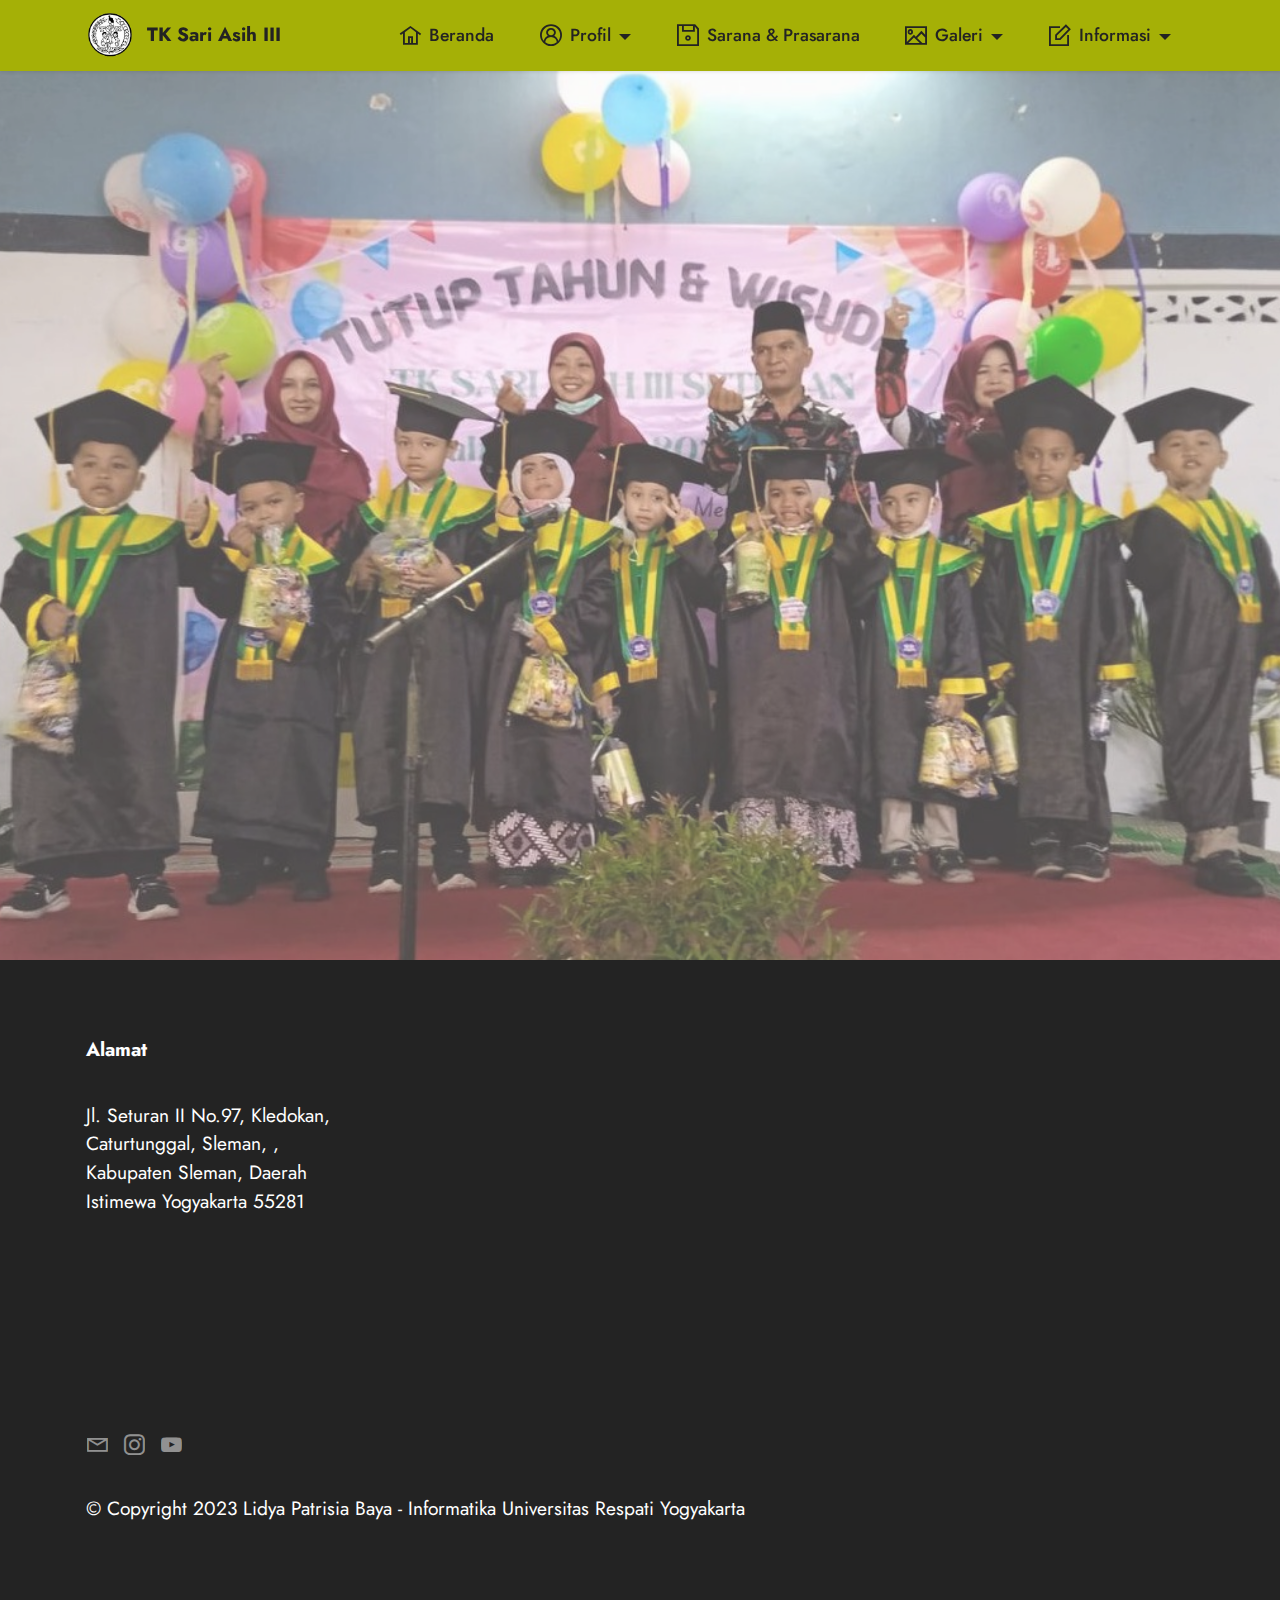
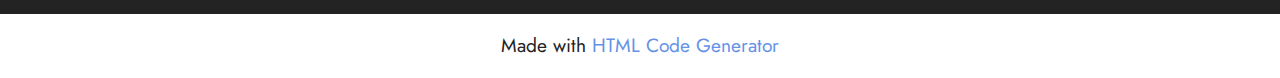
<file: index.html>
<!DOCTYPE html>
<html  >
<head>
  <!-- Site made with Mobirise Website Builder v5.8.9, https://mobirise.com -->
  <meta charset="UTF-8">
  <meta http-equiv="X-UA-Compatible" content="IE=edge">
  <meta name="generator" content="Mobirise v5.8.9, mobirise.com">
  <meta name="viewport" content="width=device-width, initial-scale=1, minimum-scale=1">
  <link rel="shortcut icon" href="assets/images/20407660-150419180731-transformed.png" type="image/x-icon">
  <meta name="description" content="">
  
  
  <title>Beranda</title>
  <link rel="stylesheet" href="assets/web/assets/mobirise-icons2/mobirise2.css">
  <link rel="stylesheet" href="assets/bootstrap/css/bootstrap.min.css">
  <link rel="stylesheet" href="assets/bootstrap/css/bootstrap-grid.min.css">
  <link rel="stylesheet" href="assets/bootstrap/css/bootstrap-reboot.min.css">
  <link rel="stylesheet" href="assets/dropdown/css/style.css">
  <link rel="stylesheet" href="assets/socicon/css/styles.css">
  <link rel="stylesheet" href="assets/theme/css/style.css">
  <link rel="preload" href="https://fonts.googleapis.com/css2?family=Jost:ital,wght@0,400;0,700;1,400;1,700&display=swap&display=swap" as="style" onload="this.onload=null;this.rel='stylesheet'">
  <noscript><link rel="stylesheet" href="https://fonts.googleapis.com/css2?family=Jost:ital,wght@0,400;0,700;1,400;1,700&display=swap&display=swap"></noscript>
  <link rel="preload" as="style" href="assets/mobirise/css/mbr-additional.css"><link rel="stylesheet" href="assets/mobirise/css/mbr-additional.css" type="text/css">

  
  
  
</head>
<body>
  
  <section data-bs-version="5.1" class="menu menu1 cid-tHIIKIEL9X" once="menu" id="menu1-0">
    

    <nav class="navbar navbar-dropdown navbar-fixed-top navbar-expand-lg">
        <div class="container">
            <div class="navbar-brand">
                <span class="navbar-logo">
                    <a href="https://mobiri.se">
                        <img src="assets/images/20407660-150419180731-transformed.png" alt="Mobirise Website Builder" style="height: 3rem;">
                    </a>
                </span>
                <span class="navbar-caption-wrap"><a class="navbar-caption text-black display-7" href="https://mobiri.se">TK Sari Asih III</a></span>
            </div>
            <button class="navbar-toggler" type="button" data-toggle="collapse" data-bs-toggle="collapse" data-target="#navbarSupportedContent" data-bs-target="#navbarSupportedContent" aria-controls="navbarNavAltMarkup" aria-expanded="false" aria-label="Toggle navigation">
                <div class="hamburger">
                    <span></span>
                    <span></span>
                    <span></span>
                    <span></span>
                </div>
            </button>
            <div class="collapse navbar-collapse" id="navbarSupportedContent">
                <ul class="navbar-nav nav-dropdown nav-right" data-app-modern-menu="true"><li class="nav-item"><a class="nav-link link text-black text-primary display-4" href="index.html#header1-1"><span class="mobi-mbri mobi-mbri-home mbr-iconfont mbr-iconfont-btn"></span>Beranda</a></li>
                    <li class="nav-item dropdown"><a class="nav-link link text-black dropdown-toggle display-4" href="https://mobiri.se" data-toggle="dropdown-submenu" data-bs-toggle="dropdown" data-bs-auto-close="outside" aria-expanded="false"><span class="mobi-mbri mobi-mbri-user-2 mbr-iconfont mbr-iconfont-btn"></span>Profil</a><div class="dropdown-menu" aria-labelledby="dropdown-431"><a class="text-black dropdown-item text-primary display-4" href="page2.html#header2-1j">Sejarah<br></a><a class="text-black show dropdown-item text-primary display-4" href="page3.html#image2-1k">Visi &amp; Misi</a><a class="text-black show dropdown-item text-primary display-4" href="page4.html#image1-1l">Tujuan</a><a class="text-black show dropdown-item text-primary display-4" href="page5.html#header10-1m">Data Guru &amp; Karyawan</a><a class="text-black show dropdown-item text-primary display-4" href="page6.html#header10-1n">Data Murid</a><a class="text-black show dropdown-item text-primary display-4" href="page7.html#header10-1o">Struktur Organisasi</a></div></li>
                    <li class="nav-item"><a class="nav-link link text-black text-primary display-4" href="page8.html#gallery3-1q"><span class="mobi-mbri mobi-mbri-save mbr-iconfont mbr-iconfont-btn"></span>Sarana &amp; Prasarana</a>
                    </li><li class="nav-item dropdown"><a class="nav-link link text-black dropdown-toggle display-4" href="https://mobiri.se" data-toggle="dropdown-submenu" data-bs-toggle="dropdown" data-bs-auto-close="outside" aria-expanded="false"><span class="mobi-mbri mobi-mbri-photos mbr-iconfont mbr-iconfont-btn"></span>Galeri</a><div class="dropdown-menu" aria-labelledby="dropdown-657"><a class="text-black dropdown-item text-primary display-4" href="page10.html#gallery5-1s">Foto</a><a class="text-black show dropdown-item text-primary display-4" href="page11.html#video3-1t">Video</a></div></li><li class="nav-item dropdown"><a class="nav-link link text-black dropdown-toggle display-4" href="https://mobiri.se" data-toggle="dropdown-submenu" data-bs-toggle="dropdown" data-bs-auto-close="outside" aria-expanded="false"><span class="mobi-mbri mobi-mbri-edit mbr-iconfont mbr-iconfont-btn"></span>Informasi</a><div class="dropdown-menu" aria-labelledby="dropdown-798"><a class="text-black dropdown-item text-primary display-4" href="page13.html#header6-1u">Pendaftaran</a><a class="text-black show dropdown-item text-primary display-4" href="page14.html#header6-1v">Pengumuman</a></div></li></ul>
                
                
            </div>
        </div>
    </nav>
</section>

<section data-bs-version="5.1" class="header1 cid-tHIKCVKQKz mbr-fullscreen" id="header1-1">

    

    
    <div class="mbr-overlay" style="opacity: 0.3; background-color: rgb(250, 250, 250);"></div>

    <div class="container">
        <div class="row">
            <div class="col-12 col-lg-5">
                
                
                
                
            </div>
        </div>
    </div>
</section>

<section data-bs-version="5.1" class="footer6 cid-tHJYuRlE4W" once="footers" id="footer6-1w">

    

    

    <div class="container">
        <div class="row content mbr-white">
            <div class="col-12 col-md-3 mbr-fonts-style display-7">
                <h5 class="mbr-section-subtitle mbr-fonts-style mb-2 display-7">
                    <strong>Alamat</strong></h5>
                <p class="mbr-text mbr-fonts-style display-7"><br>Jl. Seturan II No.97, Kledokan, Caturtunggal, Sleman,  , Kabupaten Sleman, Daerah Istimewa Yogyakarta 55281</p> <br>
                <h5 class="mbr-section-subtitle mbr-fonts-style mb-2 mt-4 display-7"></h5>
                <p class="mbr-text mbr-fonts-style mb-4 display-7"></p>
            </div>
            <div class="col-12 col-md-3 mbr-fonts-style display-7">
                <h5 class="mbr-section-subtitle mbr-fonts-style mb-2 display-7"></h5>
                <ul class="list mbr-fonts-style mb-4 display-4"></ul>
                <h5 class="mbr-section-subtitle mbr-fonts-style mb-2 mt-5 display-7"></h5>
                <p class="mbr-text mbr-fonts-style mb-4 display-7"></p>
            </div>
            <div class="col-12 col-md-6">
                <div class="google-map"><iframe frameborder="0" style="border:0" src="https://www.google.com/maps/embed/v1/place?key=AIzaSyDk89J4FSunMF33ruMVWJaJht_Ro0kvoXs&amp;q=6CJ4+MP Caturtunggal, Kabupaten Sleman, Daerah Istimewa Yogyakarta" allowfullscreen=""></iframe></div>
            </div>
            <div class="col-md-6">
                <div class="social-list align-left">
                    <div class="soc-item">
                        <a href="mailto:tksariasih3@gmail.com">
                            <span class="mbr-iconfont mbr-iconfont-social mobi-mbri-letter mobi-mbri"></span>
                        </a>
                    </div>
                    <div class="soc-item">
                        <a href="https://www.instagram.com/tksariasih3yogyakarta/" target="_blank">
                            <span class="mbr-iconfont mbr-iconfont-social socicon-instagram socicon"></span>
                        </a>
                    </div>
                    <div class="soc-item">
                        <a href="https://www.youtube.com/channel/UCusp5cs_o2A3_oaL3sTIHpQ" target="_blank">
                            <span class="mbr-iconfont mbr-iconfont-social socicon-youtube socicon"></span>
                        </a>
                    </div>
                    
                    
                    
                </div>
            </div>
        </div>
        <div class="footer-lower">
            <div class="media-container-row">
                <div class="col-sm-12">
                    <hr>
                </div>
            </div>
            <div class="col-sm-12 copyright pl-0">
                <p class="mbr-text mbr-fonts-style mbr-white display-7">
                    © Copyright 2023 Lidya Patrisia Baya - Informatika Universitas Respati Yogyakarta</p>
            </div>
        </div>
    </div>
</section><section class="display-7" style="padding: 0;align-items: center;justify-content: center;flex-wrap: wrap;    align-content: center;display: flex;position: relative;height: 4rem;"><a href="https://mobiri.se/3035326" style="flex: 1 1;height: 4rem;position: absolute;width: 100%;z-index: 1;"><img alt="" style="height: 4rem;" src="[data-uri]"></a><p style="margin: 0;text-align: center;" class="display-7">Made with  &#8204;</p><a style="z-index:1" href="https://mobirise.com/builder/html-code-generator.html">HTML Code Generator</a></section><script src="assets/bootstrap/js/bootstrap.bundle.min.js"></script>  <script src="assets/smoothscroll/smooth-scroll.js"></script>  <script src="assets/ytplayer/index.js"></script>  <script src="assets/dropdown/js/navbar-dropdown.js"></script>  <script src="assets/theme/js/script.js"></script>  
  
  
</body>
</html>
</file>
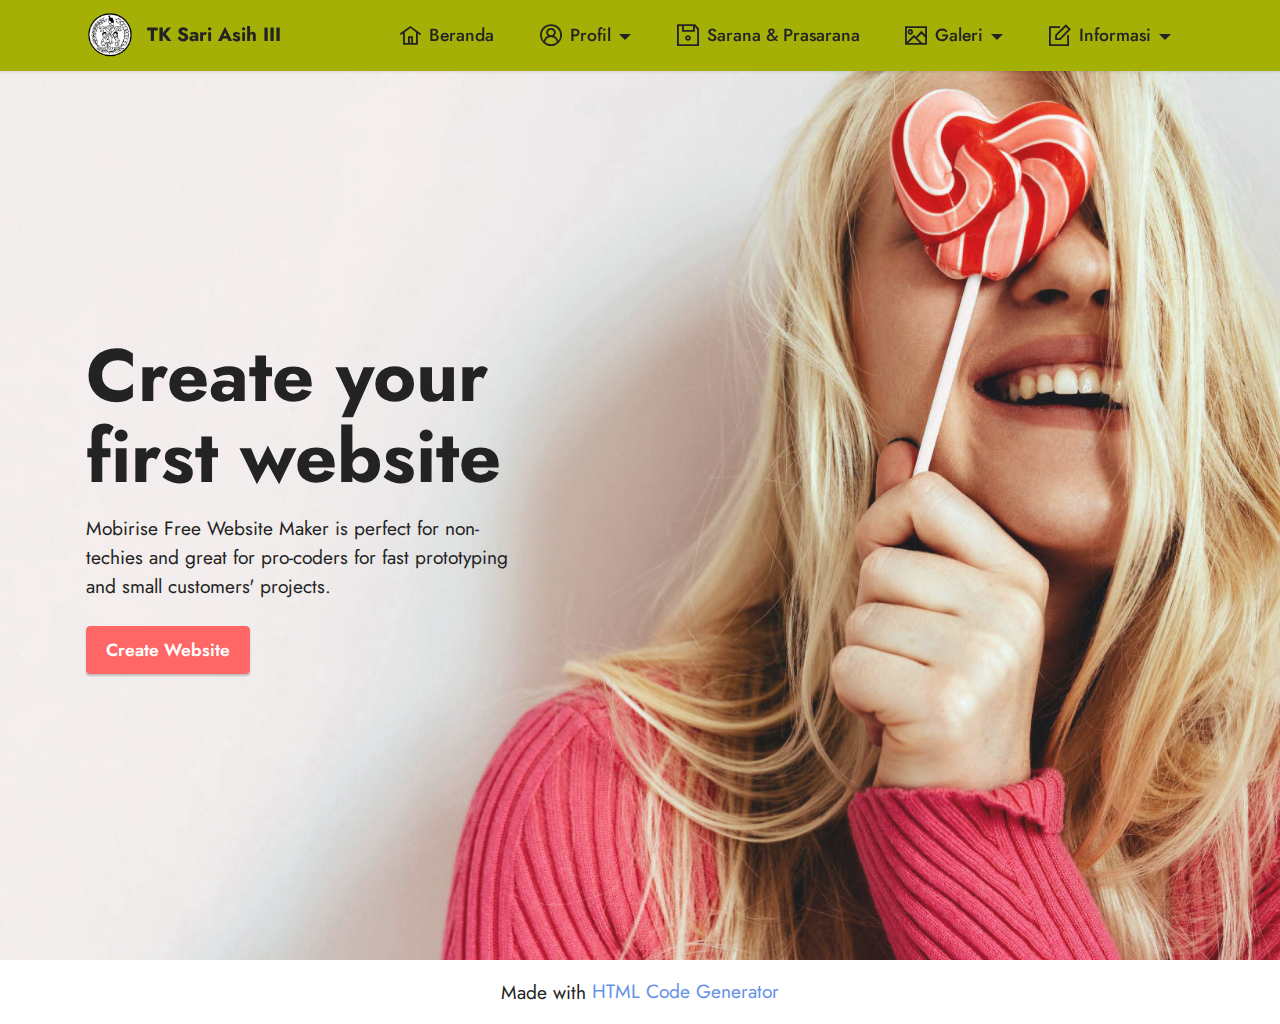
<file: page1.html>
<!DOCTYPE html>
<html  >
<head>
  <!-- Site made with Mobirise Website Builder v5.8.9, https://mobirise.com -->
  <meta charset="UTF-8">
  <meta http-equiv="X-UA-Compatible" content="IE=edge">
  <meta name="generator" content="Mobirise v5.8.9, mobirise.com">
  <meta name="viewport" content="width=device-width, initial-scale=1, minimum-scale=1">
  <link rel="shortcut icon" href="assets/images/20407660-150419180731-transformed.png" type="image/x-icon">
  <meta name="description" content="">
  
  
  <title>Profil</title>
  <link rel="stylesheet" href="assets/web/assets/mobirise-icons2/mobirise2.css">
  <link rel="stylesheet" href="assets/bootstrap/css/bootstrap.min.css">
  <link rel="stylesheet" href="assets/bootstrap/css/bootstrap-grid.min.css">
  <link rel="stylesheet" href="assets/bootstrap/css/bootstrap-reboot.min.css">
  <link rel="stylesheet" href="assets/dropdown/css/style.css">
  <link rel="stylesheet" href="assets/socicon/css/styles.css">
  <link rel="stylesheet" href="assets/theme/css/style.css">
  <link rel="preload" href="https://fonts.googleapis.com/css2?family=Jost:ital,wght@0,400;0,700;1,400;1,700&display=swap&display=swap" as="style" onload="this.onload=null;this.rel='stylesheet'">
  <noscript><link rel="stylesheet" href="https://fonts.googleapis.com/css2?family=Jost:ital,wght@0,400;0,700;1,400;1,700&display=swap&display=swap"></noscript>
  <link rel="preload" as="style" href="assets/mobirise/css/mbr-additional.css"><link rel="stylesheet" href="assets/mobirise/css/mbr-additional.css" type="text/css">

  
  
  
</head>
<body>
  
  <section data-bs-version="5.1" class="menu menu1 cid-tHILFb7nxw" once="menu" id="menu1-4">
    

    <nav class="navbar navbar-dropdown navbar-fixed-top navbar-expand-lg">
        <div class="container">
            <div class="navbar-brand">
                <span class="navbar-logo">
                    <a href="https://mobiri.se">
                        <img src="assets/images/20407660-150419180731-transformed.png" alt="Mobirise Website Builder" style="height: 3rem;">
                    </a>
                </span>
                <span class="navbar-caption-wrap"><a class="navbar-caption text-black display-7" href="https://mobiri.se">TK Sari Asih III</a></span>
            </div>
            <button class="navbar-toggler" type="button" data-toggle="collapse" data-bs-toggle="collapse" data-target="#navbarSupportedContent" data-bs-target="#navbarSupportedContent" aria-controls="navbarNavAltMarkup" aria-expanded="false" aria-label="Toggle navigation">
                <div class="hamburger">
                    <span></span>
                    <span></span>
                    <span></span>
                    <span></span>
                </div>
            </button>
            <div class="collapse navbar-collapse" id="navbarSupportedContent">
                <ul class="navbar-nav nav-dropdown nav-right" data-app-modern-menu="true"><li class="nav-item"><a class="nav-link link text-black text-primary display-4" href="index.html#header1-1"><span class="mobi-mbri mobi-mbri-home mbr-iconfont mbr-iconfont-btn"></span>Beranda</a></li>
                    <li class="nav-item dropdown"><a class="nav-link link text-black dropdown-toggle display-4" href="https://mobiri.se" data-toggle="dropdown-submenu" data-bs-toggle="dropdown" data-bs-auto-close="outside" aria-expanded="false"><span class="mobi-mbri mobi-mbri-user-2 mbr-iconfont mbr-iconfont-btn"></span>Profil</a><div class="dropdown-menu" aria-labelledby="dropdown-431"><a class="text-black dropdown-item text-primary display-4" href="page2.html#header2-1j">Sejarah<br></a><a class="text-black show dropdown-item text-primary display-4" href="page3.html#image2-1k">Visi &amp; Misi</a><a class="text-black show dropdown-item text-primary display-4" href="page4.html#image1-1l">Tujuan</a><a class="text-black show dropdown-item text-primary display-4" href="page5.html#header10-1m">Data Guru &amp; Karyawan</a><a class="text-black show dropdown-item text-primary display-4" href="page6.html#header10-1n">Data Murid</a><a class="text-black show dropdown-item text-primary display-4" href="page7.html#header10-1o">Struktur Organisasi</a></div></li>
                    <li class="nav-item"><a class="nav-link link text-black text-primary display-4" href="page8.html#gallery3-1q"><span class="mobi-mbri mobi-mbri-save mbr-iconfont mbr-iconfont-btn"></span>Sarana &amp; Prasarana</a>
                    </li><li class="nav-item dropdown"><a class="nav-link link text-black dropdown-toggle display-4" href="https://mobiri.se" data-toggle="dropdown-submenu" data-bs-toggle="dropdown" data-bs-auto-close="outside" aria-expanded="false"><span class="mobi-mbri mobi-mbri-photos mbr-iconfont mbr-iconfont-btn"></span>Galeri</a><div class="dropdown-menu" aria-labelledby="dropdown-657"><a class="text-black dropdown-item text-primary display-4" href="page10.html#gallery5-1s">Foto</a><a class="text-black show dropdown-item text-primary display-4" href="page11.html#video3-1t">Video</a></div></li><li class="nav-item dropdown"><a class="nav-link link text-black dropdown-toggle display-4" href="https://mobiri.se" data-toggle="dropdown-submenu" data-bs-toggle="dropdown" data-bs-auto-close="outside" aria-expanded="false"><span class="mobi-mbri mobi-mbri-edit mbr-iconfont mbr-iconfont-btn"></span>Informasi</a><div class="dropdown-menu" aria-labelledby="dropdown-798"><a class="text-black dropdown-item text-primary display-4" href="page13.html#header6-1u">Pendaftaran</a><a class="text-black show dropdown-item text-primary display-4" href="page14.html#header6-1v">Pengumuman</a></div></li></ul>
                
                
            </div>
        </div>
    </nav>
</section>

<section data-bs-version="5.1" class="header1 cid-tHILFdwA4p mbr-fullscreen" id="header1-5">

    

    
    <div class="mbr-overlay" style="opacity: 0.1; background-color: rgb(250, 250, 250);"></div>

    <div class="container">
        <div class="row">
            <div class="col-12 col-lg-5">
                <h1 class="mbr-section-title mbr-fonts-style mb-3 display-1"><strong>Create your first website</strong></h1>
                
                <p class="mbr-text mbr-fonts-style display-7">
                    Mobirise Free Website Maker is perfect for non-techies and great for pro-coders for fast prototyping and small customers' projects.</p>
                <div class="mbr-section-btn mt-3"><a class="btn btn-secondary display-4" href="https://mobiri.se">Create Website</a></div>
            </div>
        </div>
    </div>
</section><section class="display-7" style="padding: 0;align-items: center;justify-content: center;flex-wrap: wrap;    align-content: center;display: flex;position: relative;height: 4rem;"><a href="https://mobiri.se/3035326" style="flex: 1 1;height: 4rem;position: absolute;width: 100%;z-index: 1;"><img alt="" style="height: 4rem;" src="[data-uri]"></a><p style="margin: 0;text-align: center;" class="display-7">Made with  &#8204;</p><a style="z-index:1" href="https://mobirise.com/builder/html-code-generator.html">HTML Code Generator</a></section><script src="assets/bootstrap/js/bootstrap.bundle.min.js"></script>  <script src="assets/smoothscroll/smooth-scroll.js"></script>  <script src="assets/ytplayer/index.js"></script>  <script src="assets/dropdown/js/navbar-dropdown.js"></script>  <script src="assets/theme/js/script.js"></script>  
  
  
</body>
</html>
</file>
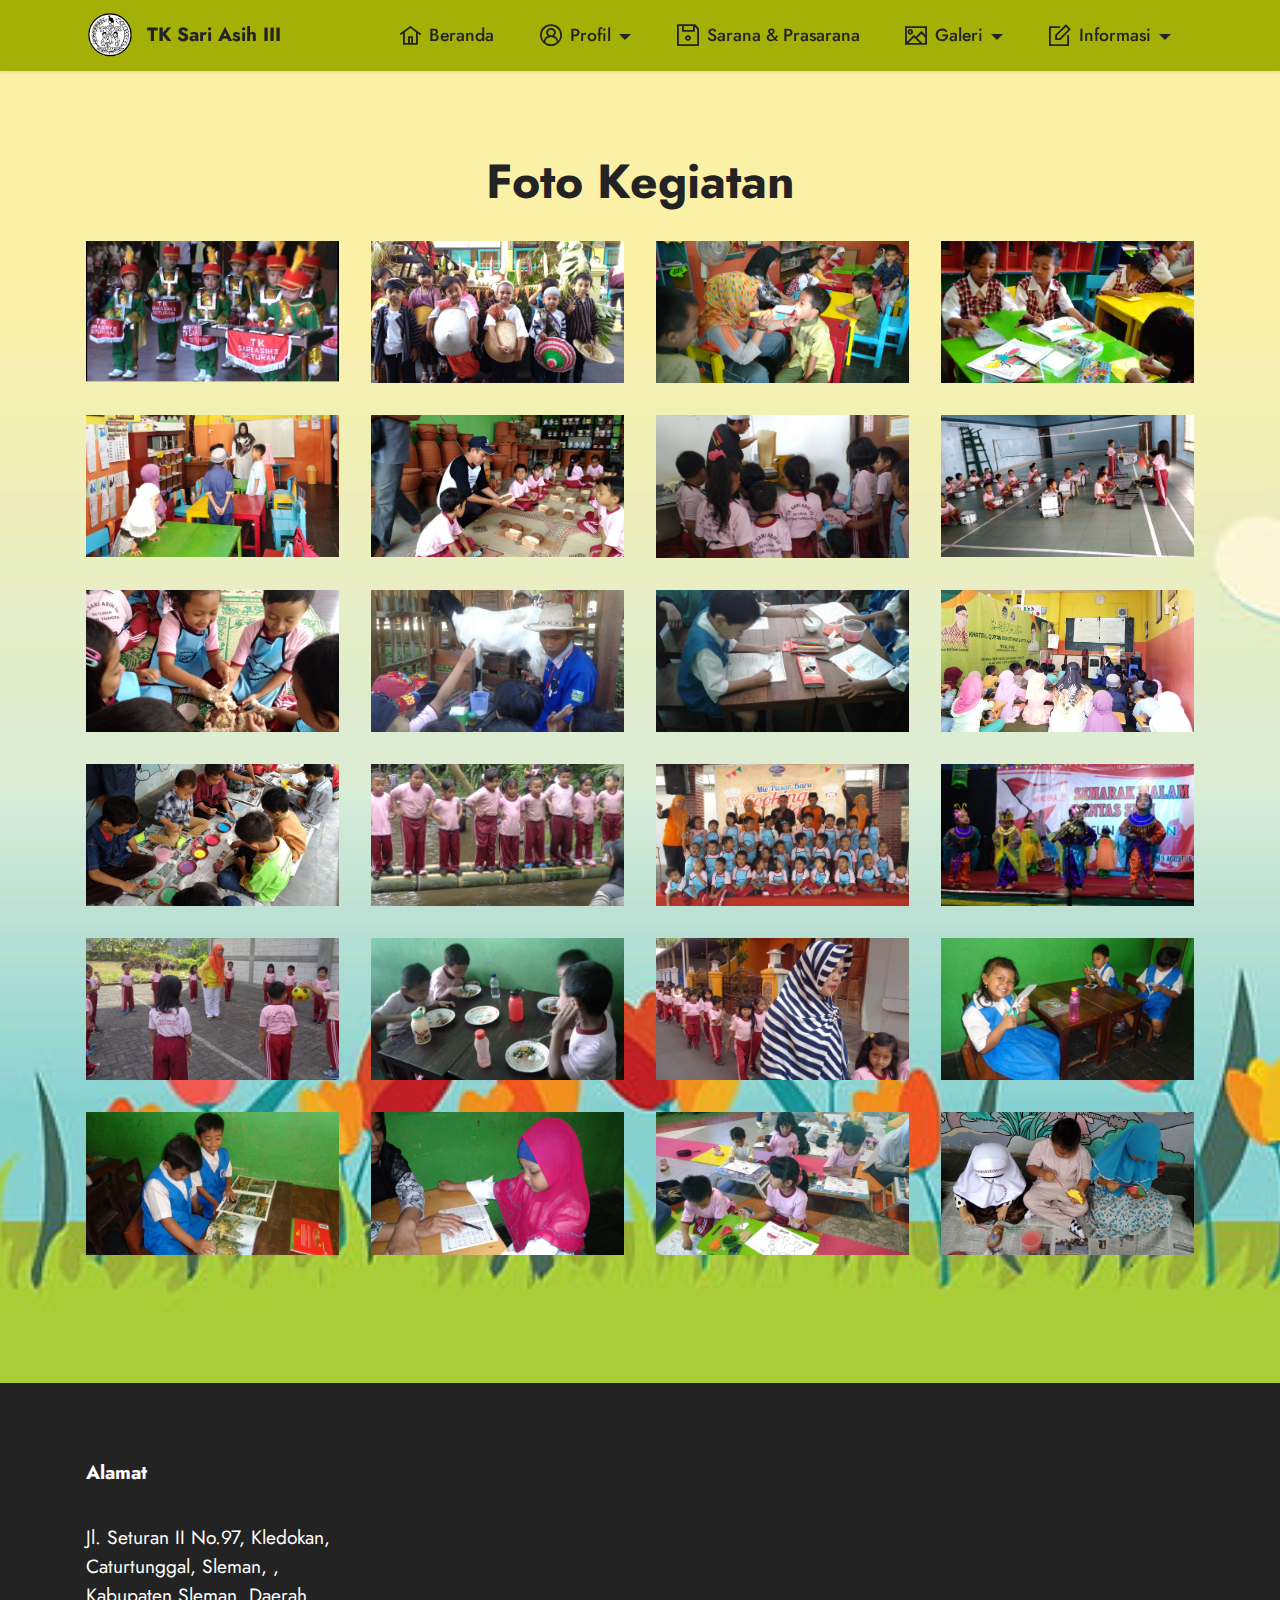
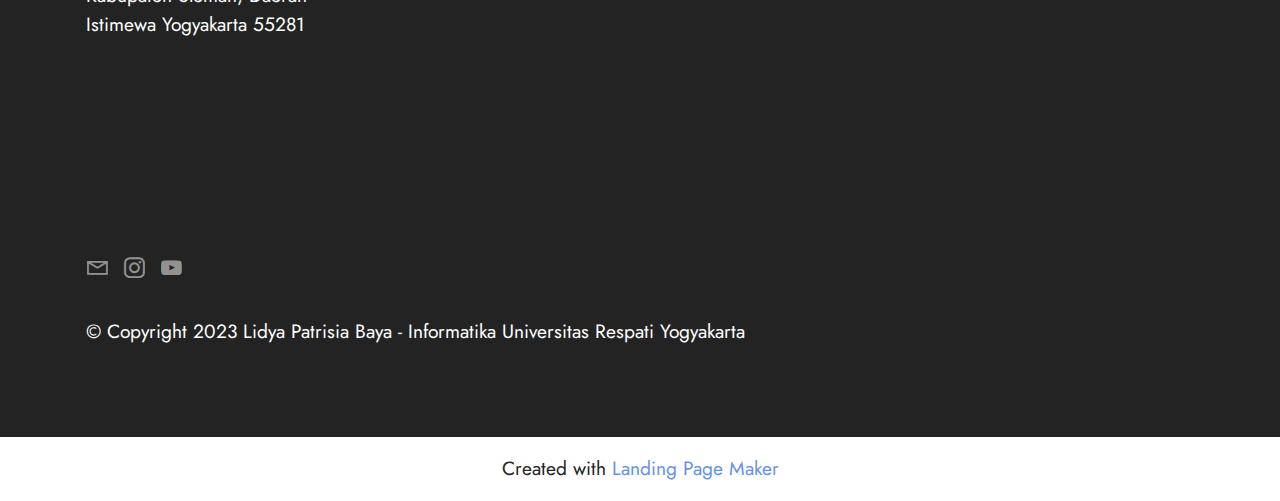
<file: page10.html>
<!DOCTYPE html>
<html  >
<head>
  <!-- Site made with Mobirise Website Builder v5.8.9, https://mobirise.com -->
  <meta charset="UTF-8">
  <meta http-equiv="X-UA-Compatible" content="IE=edge">
  <meta name="generator" content="Mobirise v5.8.9, mobirise.com">
  <meta name="viewport" content="width=device-width, initial-scale=1, minimum-scale=1">
  <link rel="shortcut icon" href="assets/images/20407660-150419180731-transformed.png" type="image/x-icon">
  <meta name="description" content="">
  
  
  <title>Foto</title>
  <link rel="stylesheet" href="assets/web/assets/mobirise-icons2/mobirise2.css">
  <link rel="stylesheet" href="assets/bootstrap/css/bootstrap.min.css">
  <link rel="stylesheet" href="assets/bootstrap/css/bootstrap-grid.min.css">
  <link rel="stylesheet" href="assets/bootstrap/css/bootstrap-reboot.min.css">
  <link rel="stylesheet" href="assets/parallax/jarallax.css">
  <link rel="stylesheet" href="assets/dropdown/css/style.css">
  <link rel="stylesheet" href="assets/socicon/css/styles.css">
  <link rel="stylesheet" href="assets/theme/css/style.css">
  <link rel="preload" href="https://fonts.googleapis.com/css2?family=Jost:ital,wght@0,400;0,700;1,400;1,700&display=swap&display=swap" as="style" onload="this.onload=null;this.rel='stylesheet'">
  <noscript><link rel="stylesheet" href="https://fonts.googleapis.com/css2?family=Jost:ital,wght@0,400;0,700;1,400;1,700&display=swap&display=swap"></noscript>
  <link rel="preload" as="style" href="assets/mobirise/css/mbr-additional.css"><link rel="stylesheet" href="assets/mobirise/css/mbr-additional.css" type="text/css">

  
  
  
</head>
<body>
  
  <section data-bs-version="5.1" class="menu menu1 cid-tHIMnkAhq0" once="menu" id="menu1-14">
    

    <nav class="navbar navbar-dropdown navbar-fixed-top navbar-expand-lg">
        <div class="container">
            <div class="navbar-brand">
                <span class="navbar-logo">
                    <a href="https://mobiri.se">
                        <img src="assets/images/20407660-150419180731-transformed.png" alt="Mobirise Website Builder" style="height: 3rem;">
                    </a>
                </span>
                <span class="navbar-caption-wrap"><a class="navbar-caption text-black display-7" href="https://mobiri.se">TK Sari Asih III</a></span>
            </div>
            <button class="navbar-toggler" type="button" data-toggle="collapse" data-bs-toggle="collapse" data-target="#navbarSupportedContent" data-bs-target="#navbarSupportedContent" aria-controls="navbarNavAltMarkup" aria-expanded="false" aria-label="Toggle navigation">
                <div class="hamburger">
                    <span></span>
                    <span></span>
                    <span></span>
                    <span></span>
                </div>
            </button>
            <div class="collapse navbar-collapse" id="navbarSupportedContent">
                <ul class="navbar-nav nav-dropdown nav-right" data-app-modern-menu="true"><li class="nav-item"><a class="nav-link link text-black text-primary display-4" href="index.html#header1-1"><span class="mobi-mbri mobi-mbri-home mbr-iconfont mbr-iconfont-btn"></span>Beranda</a></li>
                    <li class="nav-item dropdown"><a class="nav-link link text-black dropdown-toggle display-4" href="https://mobiri.se" data-toggle="dropdown-submenu" data-bs-toggle="dropdown" data-bs-auto-close="outside" aria-expanded="false"><span class="mobi-mbri mobi-mbri-user-2 mbr-iconfont mbr-iconfont-btn"></span>Profil</a><div class="dropdown-menu" aria-labelledby="dropdown-431"><a class="text-black dropdown-item text-primary display-4" href="page2.html#header2-1j">Sejarah<br></a><a class="text-black show dropdown-item text-primary display-4" href="page3.html#image2-1k">Visi &amp; Misi</a><a class="text-black show dropdown-item text-primary display-4" href="page4.html#image1-1l">Tujuan</a><a class="text-black show dropdown-item text-primary display-4" href="page5.html#header10-1m">Data Guru &amp; Karyawan</a><a class="text-black show dropdown-item text-primary display-4" href="page6.html#header10-1n">Data Murid</a><a class="text-black show dropdown-item text-primary display-4" href="page7.html#header10-1o">Struktur Organisasi</a></div></li>
                    <li class="nav-item"><a class="nav-link link text-black text-primary display-4" href="page8.html#gallery3-1q"><span class="mobi-mbri mobi-mbri-save mbr-iconfont mbr-iconfont-btn"></span>Sarana &amp; Prasarana</a>
                    </li><li class="nav-item dropdown"><a class="nav-link link text-black dropdown-toggle display-4" href="https://mobiri.se" data-toggle="dropdown-submenu" data-bs-toggle="dropdown" data-bs-auto-close="outside" aria-expanded="false"><span class="mobi-mbri mobi-mbri-photos mbr-iconfont mbr-iconfont-btn"></span>Galeri</a><div class="dropdown-menu" aria-labelledby="dropdown-657"><a class="text-black dropdown-item text-primary display-4" href="page10.html#gallery5-1s">Foto</a><a class="text-black show dropdown-item text-primary display-4" href="page11.html#video3-1t">Video</a></div></li><li class="nav-item dropdown"><a class="nav-link link text-black dropdown-toggle display-4" href="https://mobiri.se" data-toggle="dropdown-submenu" data-bs-toggle="dropdown" data-bs-auto-close="outside" aria-expanded="false"><span class="mobi-mbri mobi-mbri-edit mbr-iconfont mbr-iconfont-btn"></span>Informasi</a><div class="dropdown-menu" aria-labelledby="dropdown-798"><a class="text-black dropdown-item text-primary display-4" href="page13.html#header6-1u">Pendaftaran</a><a class="text-black show dropdown-item text-primary display-4" href="page14.html#header6-1v">Pengumuman</a></div></li></ul>
                
                
            </div>
        </div>
    </nav>
</section>

<section data-bs-version="5.1" class="gallery5 mbr-gallery cid-tHJFZDwmFP" id="gallery5-1s">
    

    
    <div class="mbr-overlay" style="opacity: 0; background-color: rgb(250, 250, 250);">
    </div>

    <div class="container">
        <div class="mbr-section-head">
            <h3 class="mbr-section-title mbr-fonts-style align-center m-0 display-2"><strong>Foto Kegiatan</strong></h3>
            
        </div>
        <div class="row mbr-gallery mt-4">
            <div class="col-12 col-md-6 col-lg-3 item gallery-image">
                <div class="item-wrapper" data-toggle="modal" data-bs-toggle="modal" data-target="#tHKamSE4vt-modal" data-bs-target="#tHKamSE4vt-modal">
                    <img class="w-100" src="assets/images/whatsapp-image-2023-04-14-at-09.21.07-2.jpeg" alt="Mobirise Website Builder" data-slide-to="0" data-bs-slide-to="0" data-target="#lb-tHKamSE4vt" data-bs-target="#lb-tHKamSE4vt">
                    <div class="icon-wrapper">
                        <span class="mobi-mbri mobi-mbri-search mbr-iconfont mbr-iconfont-btn"></span>
                    </div>
                </div>
                
            </div>
            <div class="col-12 col-md-6 col-lg-3 item gallery-image">
                <div class="item-wrapper" data-toggle="modal" data-bs-toggle="modal" data-target="#tHKamSE4vt-modal" data-bs-target="#tHKamSE4vt-modal">
                    <img class="w-100" src="assets/images/whatsapp-image-2023-04-14-at-09.21.08-1.jpeg" alt="Mobirise Website Builder" data-slide-to="1" data-bs-slide-to="1" data-target="#lb-tHKamSE4vt" data-bs-target="#lb-tHKamSE4vt">
                    <div class="icon-wrapper">
                        <span class="mobi-mbri mobi-mbri-search mbr-iconfont mbr-iconfont-btn"></span>
                    </div>
                </div>
                
            </div>
            <div class="col-12 col-md-6 col-lg-3 item gallery-image">
                <div class="item-wrapper" data-toggle="modal" data-bs-toggle="modal" data-target="#tHKamSE4vt-modal" data-bs-target="#tHKamSE4vt-modal">
                    <img class="w-100" src="assets/images/whatsapp-image-2023-04-14-at-09.21.10.jpeg" alt="Mobirise Website Builder" data-slide-to="2" data-bs-slide-to="2" data-target="#lb-tHKamSE4vt" data-bs-target="#lb-tHKamSE4vt">
                    <div class="icon-wrapper">
                        <span class="mobi-mbri mobi-mbri-search mbr-iconfont mbr-iconfont-btn"></span>
                    </div>
                </div>
                
            </div>
            <div class="col-12 col-md-6 col-lg-3 item gallery-image">
                <div class="item-wrapper" data-toggle="modal" data-bs-toggle="modal" data-target="#tHKamSE4vt-modal" data-bs-target="#tHKamSE4vt-modal">
                    <img class="w-100" src="assets/images/whatsapp-image-2023-04-14-at-09.21.11-1.jpeg" alt="Mobirise Website Builder" data-slide-to="3" data-bs-slide-to="3" data-target="#lb-tHKamSE4vt" data-bs-target="#lb-tHKamSE4vt">
                    <div class="icon-wrapper">
                        <span class="mobi-mbri mobi-mbri-search mbr-iconfont mbr-iconfont-btn"></span>
                    </div>
                </div>
                
            </div><div class="col-12 col-md-6 col-lg-3 item gallery-image">
                <div class="item-wrapper" data-toggle="modal" data-bs-toggle="modal" data-target="#tHKamSE4vt-modal" data-bs-target="#tHKamSE4vt-modal">
                    <img class="w-100" src="assets/images/whatsapp-image-2023-05-17-at-08.41.44-3.jpeg" alt="Mobirise Website Builder" data-slide-to="4" data-bs-slide-to="4" data-target="#lb-tHKamSE4vt" data-bs-target="#lb-tHKamSE4vt">
                    <div class="icon-wrapper">
                        <span class="mobi-mbri mobi-mbri-search mbr-iconfont mbr-iconfont-btn"></span>
                    </div>
                </div>
                
            </div><div class="col-12 col-md-6 col-lg-3 item gallery-image">
                <div class="item-wrapper" data-toggle="modal" data-bs-toggle="modal" data-target="#tHKamSE4vt-modal" data-bs-target="#tHKamSE4vt-modal">
                    <img class="w-100" src="assets/images/whatsapp-image-2023-04-14-at-09.21.07-3.jpeg" alt="Mobirise Website Builder" data-slide-to="5" data-bs-slide-to="5" data-target="#lb-tHKamSE4vt" data-bs-target="#lb-tHKamSE4vt">
                    <div class="icon-wrapper">
                        <span class="mobi-mbri mobi-mbri-search mbr-iconfont mbr-iconfont-btn"></span>
                    </div>
                </div>
                
            </div><div class="col-12 col-md-6 col-lg-3 item gallery-image">
                <div class="item-wrapper" data-toggle="modal" data-bs-toggle="modal" data-target="#tHKamSE4vt-modal" data-bs-target="#tHKamSE4vt-modal">
                    <img class="w-100" src="assets/images/whatsapp-image-2023-04-14-at-09.21.06-1.jpeg" alt="Mobirise Website Builder" data-slide-to="6" data-bs-slide-to="6" data-target="#lb-tHKamSE4vt" data-bs-target="#lb-tHKamSE4vt">
                    <div class="icon-wrapper">
                        <span class="mobi-mbri mobi-mbri-search mbr-iconfont mbr-iconfont-btn"></span>
                    </div>
                </div>
                
            </div><div class="col-12 col-md-6 col-lg-3 item gallery-image">
                <div class="item-wrapper" data-toggle="modal" data-bs-toggle="modal" data-target="#tHKamSE4vt-modal" data-bs-target="#tHKamSE4vt-modal">
                    <img class="w-100" src="assets/images/whatsapp-image-2023-04-14-at-09.21.07-5.jpeg" alt="Mobirise Website Builder" data-slide-to="7" data-bs-slide-to="7" data-target="#lb-tHKamSE4vt" data-bs-target="#lb-tHKamSE4vt">
                    <div class="icon-wrapper">
                        <span class="mobi-mbri mobi-mbri-search mbr-iconfont mbr-iconfont-btn"></span>
                    </div>
                </div>
                
            </div><div class="col-12 col-md-6 col-lg-3 item gallery-image">
                <div class="item-wrapper" data-toggle="modal" data-bs-toggle="modal" data-target="#tHKamSE4vt-modal" data-bs-target="#tHKamSE4vt-modal">
                    <img class="w-100" src="assets/images/whatsapp-image-2023-04-14-at-09.21.09-1.jpeg" alt="Mobirise Website Builder" data-slide-to="8" data-bs-slide-to="8" data-target="#lb-tHKamSE4vt" data-bs-target="#lb-tHKamSE4vt">
                    <div class="icon-wrapper">
                        <span class="mobi-mbri mobi-mbri-search mbr-iconfont mbr-iconfont-btn"></span>
                    </div>
                </div>
                
            </div><div class="col-12 col-md-6 col-lg-3 item gallery-image">
                <div class="item-wrapper" data-toggle="modal" data-bs-toggle="modal" data-target="#tHKamSE4vt-modal" data-bs-target="#tHKamSE4vt-modal">
                    <img class="w-100" src="assets/images/whatsapp-image-2023-04-14-at-09.21.08-3.jpeg" alt="Mobirise Website Builder" data-slide-to="9" data-bs-slide-to="9" data-target="#lb-tHKamSE4vt" data-bs-target="#lb-tHKamSE4vt">
                    <div class="icon-wrapper">
                        <span class="mobi-mbri mobi-mbri-search mbr-iconfont mbr-iconfont-btn"></span>
                    </div>
                </div>
                
            </div><div class="col-12 col-md-6 col-lg-3 item gallery-image">
                <div class="item-wrapper" data-toggle="modal" data-bs-toggle="modal" data-target="#tHKamSE4vt-modal" data-bs-target="#tHKamSE4vt-modal">
                    <img class="w-100" src="assets/images/whatsapp-image-2023-04-14-at-09.21.10-2.jpeg" alt="Mobirise Website Builder" data-slide-to="10" data-bs-slide-to="10" data-target="#lb-tHKamSE4vt" data-bs-target="#lb-tHKamSE4vt">
                    <div class="icon-wrapper">
                        <span class="mobi-mbri mobi-mbri-search mbr-iconfont mbr-iconfont-btn"></span>
                    </div>
                </div>
                
            </div><div class="col-12 col-md-6 col-lg-3 item gallery-image">
                <div class="item-wrapper" data-toggle="modal" data-bs-toggle="modal" data-target="#tHKamSE4vt-modal" data-bs-target="#tHKamSE4vt-modal">
                    <img class="w-100" src="assets/images/whatsapp-image-2023-05-17-at-08.38.11-1.jpeg" alt="Mobirise Website Builder" data-slide-to="11" data-bs-slide-to="11" data-target="#lb-tHKamSE4vt" data-bs-target="#lb-tHKamSE4vt">
                    <div class="icon-wrapper">
                        <span class="mobi-mbri mobi-mbri-search mbr-iconfont mbr-iconfont-btn"></span>
                    </div>
                </div>
                
            </div><div class="col-12 col-md-6 col-lg-3 item gallery-image">
                <div class="item-wrapper" data-toggle="modal" data-bs-toggle="modal" data-target="#tHKamSE4vt-modal" data-bs-target="#tHKamSE4vt-modal">
                    <img class="w-100" src="assets/images/2017-12.jpeg" alt="Mobirise Website Builder" data-slide-to="12" data-bs-slide-to="12" data-target="#lb-tHKamSE4vt" data-bs-target="#lb-tHKamSE4vt">
                    <div class="icon-wrapper">
                        <span class="mobi-mbri mobi-mbri-search mbr-iconfont mbr-iconfont-btn"></span>
                    </div>
                </div>
                
            </div><div class="col-12 col-md-6 col-lg-3 item gallery-image">
                <div class="item-wrapper" data-toggle="modal" data-bs-toggle="modal" data-target="#tHKamSE4vt-modal" data-bs-target="#tHKamSE4vt-modal">
                    <img class="w-100" src="assets/images/cetak7.jpeg" alt="Mobirise Website Builder" data-slide-to="13" data-bs-slide-to="13" data-target="#lb-tHKamSE4vt" data-bs-target="#lb-tHKamSE4vt">
                    <div class="icon-wrapper">
                        <span class="mobi-mbri mobi-mbri-search mbr-iconfont mbr-iconfont-btn"></span>
                    </div>
                </div>
                
            </div><div class="col-12 col-md-6 col-lg-3 item gallery-image">
                <div class="item-wrapper" data-toggle="modal" data-bs-toggle="modal" data-target="#tHKamSE4vt-modal" data-bs-target="#tHKamSE4vt-modal">
                    <img class="w-100" src="assets/images/whatsapp-image-2023-05-22-at-08.28.26-1.jpeg" alt="Mobirise Website Builder" data-slide-to="14" data-bs-slide-to="14" data-target="#lb-tHKamSE4vt" data-bs-target="#lb-tHKamSE4vt">
                    <div class="icon-wrapper">
                        <span class="mobi-mbri mobi-mbri-search mbr-iconfont mbr-iconfont-btn"></span>
                    </div>
                </div>
                
            </div><div class="col-12 col-md-6 col-lg-3 item gallery-image">
                <div class="item-wrapper" data-toggle="modal" data-bs-toggle="modal" data-target="#tHKamSE4vt-modal" data-bs-target="#tHKamSE4vt-modal">
                    <img class="w-100" src="assets/images/whatsapp-image-2023-05-22-at-08.36.23-1.jpeg" alt="Mobirise Website Builder" data-slide-to="15" data-bs-slide-to="15" data-target="#lb-tHKamSE4vt" data-bs-target="#lb-tHKamSE4vt">
                    <div class="icon-wrapper">
                        <span class="mobi-mbri mobi-mbri-search mbr-iconfont mbr-iconfont-btn"></span>
                    </div>
                </div>
                
            </div><div class="col-12 col-md-6 col-lg-3 item gallery-image">
                <div class="item-wrapper" data-toggle="modal" data-bs-toggle="modal" data-target="#tHKamSE4vt-modal" data-bs-target="#tHKamSE4vt-modal">
                    <img class="w-100" src="assets/images/whatsapp-image-2023-05-22-at-08.36.27-1.jpeg" alt="Mobirise Website Builder" data-slide-to="16" data-bs-slide-to="16" data-target="#lb-tHKamSE4vt" data-bs-target="#lb-tHKamSE4vt">
                    <div class="icon-wrapper">
                        <span class="mobi-mbri mobi-mbri-search mbr-iconfont mbr-iconfont-btn"></span>
                    </div>
                </div>
                
            </div><div class="col-12 col-md-6 col-lg-3 item gallery-image">
                <div class="item-wrapper" data-toggle="modal" data-bs-toggle="modal" data-target="#tHKamSE4vt-modal" data-bs-target="#tHKamSE4vt-modal">
                    <img class="w-100" src="assets/images/whatsapp-image-2023-05-22-at-08.36.28-1.jpeg" alt="Mobirise Website Builder" data-slide-to="17" data-bs-slide-to="17" data-target="#lb-tHKamSE4vt" data-bs-target="#lb-tHKamSE4vt">
                    <div class="icon-wrapper">
                        <span class="mobi-mbri mobi-mbri-search mbr-iconfont mbr-iconfont-btn"></span>
                    </div>
                </div>
                
            </div><div class="col-12 col-md-6 col-lg-3 item gallery-image">
                <div class="item-wrapper" data-toggle="modal" data-bs-toggle="modal" data-target="#tHKamSE4vt-modal" data-bs-target="#tHKamSE4vt-modal">
                    <img class="w-100" src="assets/images/whatsapp-image-2023-05-22-at-08.36.26-1.jpeg" alt="Mobirise Website Builder" data-slide-to="18" data-bs-slide-to="18" data-target="#lb-tHKamSE4vt" data-bs-target="#lb-tHKamSE4vt">
                    <div class="icon-wrapper">
                        <span class="mobi-mbri mobi-mbri-search mbr-iconfont mbr-iconfont-btn"></span>
                    </div>
                </div>
                
            </div><div class="col-12 col-md-6 col-lg-3 item gallery-image">
                <div class="item-wrapper" data-toggle="modal" data-bs-toggle="modal" data-target="#tHKamSE4vt-modal" data-bs-target="#tHKamSE4vt-modal">
                    <img class="w-100" src="assets/images/whatsapp-image-2023-05-22-at-08.36.30-2.jpeg" alt="Mobirise Website Builder" data-slide-to="19" data-bs-slide-to="19" data-target="#lb-tHKamSE4vt" data-bs-target="#lb-tHKamSE4vt">
                    <div class="icon-wrapper">
                        <span class="mobi-mbri mobi-mbri-search mbr-iconfont mbr-iconfont-btn"></span>
                    </div>
                </div>
                
            </div><div class="col-12 col-md-6 col-lg-3 item gallery-image">
                <div class="item-wrapper" data-toggle="modal" data-bs-toggle="modal" data-target="#tHKamSE4vt-modal" data-bs-target="#tHKamSE4vt-modal">
                    <img class="w-100" src="assets/images/whatsapp-image-2023-05-22-at-08.36.30-3.jpeg" alt="Mobirise Website Builder" data-slide-to="20" data-bs-slide-to="20" data-target="#lb-tHKamSE4vt" data-bs-target="#lb-tHKamSE4vt">
                    <div class="icon-wrapper">
                        <span class="mobi-mbri mobi-mbri-search mbr-iconfont mbr-iconfont-btn"></span>
                    </div>
                </div>
                
            </div><div class="col-12 col-md-6 col-lg-3 item gallery-image">
                <div class="item-wrapper" data-toggle="modal" data-bs-toggle="modal" data-target="#tHKamSE4vt-modal" data-bs-target="#tHKamSE4vt-modal">
                    <img class="w-100" src="assets/images/whatsapp-image-2023-05-22-at-08.36.25-2.jpeg" alt="Mobirise Website Builder" data-slide-to="21" data-bs-slide-to="21" data-target="#lb-tHKamSE4vt" data-bs-target="#lb-tHKamSE4vt">
                    <div class="icon-wrapper">
                        <span class="mobi-mbri mobi-mbri-search mbr-iconfont mbr-iconfont-btn"></span>
                    </div>
                </div>
                
            </div><div class="col-12 col-md-6 col-lg-3 item gallery-image">
                <div class="item-wrapper" data-toggle="modal" data-bs-toggle="modal" data-target="#tHKamSE4vt-modal" data-bs-target="#tHKamSE4vt-modal">
                    <img class="w-100" src="assets/images/whatsapp-image-2023-05-22-at-08.36.24-1.jpeg" alt="Mobirise Website Builder" data-slide-to="22" data-bs-slide-to="22" data-target="#lb-tHKamSE4vt" data-bs-target="#lb-tHKamSE4vt">
                    <div class="icon-wrapper">
                        <span class="mobi-mbri mobi-mbri-search mbr-iconfont mbr-iconfont-btn"></span>
                    </div>
                </div>
                
            </div><div class="col-12 col-md-6 col-lg-3 item gallery-image">
                <div class="item-wrapper" data-toggle="modal" data-bs-toggle="modal" data-target="#tHKamSE4vt-modal" data-bs-target="#tHKamSE4vt-modal">
                    <img class="w-100" src="assets/images/2017-13.jpeg" alt="Mobirise Website Builder" data-slide-to="23" data-bs-slide-to="23" data-target="#lb-tHKamSE4vt" data-bs-target="#lb-tHKamSE4vt">
                    <div class="icon-wrapper">
                        <span class="mobi-mbri mobi-mbri-search mbr-iconfont mbr-iconfont-btn"></span>
                    </div>
                </div>
                
            </div>
        </div>

        <div class="modal mbr-slider" tabindex="-1" role="dialog" aria-hidden="true" id="tHKamSE4vt-modal">
            <div class="modal-dialog" role="document">
                <div class="modal-content">
                    <div class="modal-body">
                        <div class="carousel slide" id="lb-tHKamSE4vt" data-interval="5000" data-bs-interval="5000">
                            <div class="carousel-inner">
                                <div class="carousel-item active">
                                    <img class="d-block w-100" src="assets/images/whatsapp-image-2023-04-14-at-09.21.07-2.jpeg" alt="Mobirise Website Builder">
                                </div>
                                <div class="carousel-item">
                                    <img class="d-block w-100" src="assets/images/whatsapp-image-2023-04-14-at-09.21.08-1.jpeg" alt="Mobirise Website Builder">
                                </div>
                                <div class="carousel-item">
                                    <img class="d-block w-100" src="assets/images/whatsapp-image-2023-04-14-at-09.21.10.jpeg" alt="Mobirise Website Builder">
                                </div>
                                <div class="carousel-item">
                                    <img class="d-block w-100" src="assets/images/whatsapp-image-2023-04-14-at-09.21.11-1.jpeg" alt="Mobirise Website Builder">
                                </div><div class="carousel-item">
                                    <img class="d-block w-100" src="assets/images/whatsapp-image-2023-05-17-at-08.41.44-3.jpeg" alt="Mobirise Website Builder">
                                </div><div class="carousel-item">
                                    <img class="d-block w-100" src="assets/images/whatsapp-image-2023-04-14-at-09.21.07-3.jpeg" alt="Mobirise Website Builder">
                                </div><div class="carousel-item">
                                    <img class="d-block w-100" src="assets/images/whatsapp-image-2023-04-14-at-09.21.06-1.jpeg" alt="Mobirise Website Builder">
                                </div><div class="carousel-item">
                                    <img class="d-block w-100" src="assets/images/whatsapp-image-2023-04-14-at-09.21.07-5.jpeg" alt="Mobirise Website Builder">
                                </div><div class="carousel-item">
                                    <img class="d-block w-100" src="assets/images/whatsapp-image-2023-04-14-at-09.21.09-1.jpeg" alt="Mobirise Website Builder">
                                </div><div class="carousel-item">
                                    <img class="d-block w-100" src="assets/images/whatsapp-image-2023-04-14-at-09.21.08-3.jpeg" alt="Mobirise Website Builder">
                                </div><div class="carousel-item">
                                    <img class="d-block w-100" src="assets/images/whatsapp-image-2023-04-14-at-09.21.10-2.jpeg" alt="Mobirise Website Builder">
                                </div><div class="carousel-item">
                                    <img class="d-block w-100" src="assets/images/whatsapp-image-2023-05-17-at-08.38.11-1.jpeg" alt="Mobirise Website Builder">
                                </div><div class="carousel-item">
                                    <img class="d-block w-100" src="assets/images/2017-12.jpeg" alt="Mobirise Website Builder">
                                </div><div class="carousel-item">
                                    <img class="d-block w-100" src="assets/images/cetak7.jpeg" alt="Mobirise Website Builder">
                                </div><div class="carousel-item">
                                    <img class="d-block w-100" src="assets/images/whatsapp-image-2023-05-22-at-08.28.26-1.jpeg" alt="Mobirise Website Builder">
                                </div><div class="carousel-item">
                                    <img class="d-block w-100" src="assets/images/whatsapp-image-2023-05-22-at-08.36.23-1.jpeg" alt="Mobirise Website Builder">
                                </div><div class="carousel-item">
                                    <img class="d-block w-100" src="assets/images/whatsapp-image-2023-05-22-at-08.36.27-1.jpeg" alt="Mobirise Website Builder">
                                </div><div class="carousel-item">
                                    <img class="d-block w-100" src="assets/images/whatsapp-image-2023-05-22-at-08.36.28-1.jpeg" alt="Mobirise Website Builder">
                                </div><div class="carousel-item">
                                    <img class="d-block w-100" src="assets/images/whatsapp-image-2023-05-22-at-08.36.26-1.jpeg" alt="Mobirise Website Builder">
                                </div><div class="carousel-item">
                                    <img class="d-block w-100" src="assets/images/whatsapp-image-2023-05-22-at-08.36.30-2.jpeg" alt="Mobirise Website Builder">
                                </div><div class="carousel-item">
                                    <img class="d-block w-100" src="assets/images/whatsapp-image-2023-05-22-at-08.36.30-3.jpeg" alt="Mobirise Website Builder">
                                </div><div class="carousel-item">
                                    <img class="d-block w-100" src="assets/images/whatsapp-image-2023-05-22-at-08.36.25-2.jpeg" alt="Mobirise Website Builder">
                                </div><div class="carousel-item">
                                    <img class="d-block w-100" src="assets/images/whatsapp-image-2023-05-22-at-08.36.24-1.jpeg" alt="Mobirise Website Builder">
                                </div><div class="carousel-item">
                                    <img class="d-block w-100" src="assets/images/2017-13.jpeg" alt="Mobirise Website Builder">
                                </div>
                            </div>
                            <ol class="carousel-indicators">
                                <li data-slide-to="0" data-bs-slide-to="0" class="active" data-target="#lb-tHKamSE4vt" data-bs-target="#lb-tHKamSE4vt"></li>
                                <li data-slide-to="1" data-bs-slide-to="1" data-target="#lb-tHKamSE4vt" data-bs-target="#lb-tHKamSE4vt"></li>
                                <li data-slide-to="2" data-bs-slide-to="2" data-target="#lb-tHKamSE4vt" data-bs-target="#lb-tHKamSE4vt"></li>
                                <li data-slide-to="3" data-bs-slide-to="3" data-target="#lb-tHKamSE4vt" data-bs-target="#lb-tHKamSE4vt"></li><li data-slide-to="4" data-bs-slide-to="4" data-target="#lb-tHKamSE4vt" data-bs-target="#lb-tHKamSE4vt"></li><li data-slide-to="5" data-bs-slide-to="5" data-target="#lb-tHKamSE4vt" data-bs-target="#lb-tHKamSE4vt"></li><li data-slide-to="6" data-bs-slide-to="6" data-target="#lb-tHKamSE4vt" data-bs-target="#lb-tHKamSE4vt"></li><li data-slide-to="7" data-bs-slide-to="7" data-target="#lb-tHKamSE4vt" data-bs-target="#lb-tHKamSE4vt"></li><li data-slide-to="8" data-bs-slide-to="8" data-target="#lb-tHKamSE4vt" data-bs-target="#lb-tHKamSE4vt"></li><li data-slide-to="9" data-bs-slide-to="9" data-target="#lb-tHKamSE4vt" data-bs-target="#lb-tHKamSE4vt"></li><li data-slide-to="10" data-bs-slide-to="10" data-target="#lb-tHKamSE4vt" data-bs-target="#lb-tHKamSE4vt"></li><li data-slide-to="11" data-bs-slide-to="11" data-target="#lb-tHKamSE4vt" data-bs-target="#lb-tHKamSE4vt"></li><li data-slide-to="12" data-bs-slide-to="12" data-target="#lb-tHKamSE4vt" data-bs-target="#lb-tHKamSE4vt"></li><li data-slide-to="13" data-bs-slide-to="13" data-target="#lb-tHKamSE4vt" data-bs-target="#lb-tHKamSE4vt"></li><li data-slide-to="14" data-bs-slide-to="14" data-target="#lb-tHKamSE4vt" data-bs-target="#lb-tHKamSE4vt"></li><li data-slide-to="15" data-bs-slide-to="15" data-target="#lb-tHKamSE4vt" data-bs-target="#lb-tHKamSE4vt"></li><li data-slide-to="16" data-bs-slide-to="16" data-target="#lb-tHKamSE4vt" data-bs-target="#lb-tHKamSE4vt"></li><li data-slide-to="17" data-bs-slide-to="17" data-target="#lb-tHKamSE4vt" data-bs-target="#lb-tHKamSE4vt"></li><li data-slide-to="18" data-bs-slide-to="18" data-target="#lb-tHKamSE4vt" data-bs-target="#lb-tHKamSE4vt"></li><li data-slide-to="19" data-bs-slide-to="19" data-target="#lb-tHKamSE4vt" data-bs-target="#lb-tHKamSE4vt"></li><li data-slide-to="20" data-bs-slide-to="20" data-target="#lb-tHKamSE4vt" data-bs-target="#lb-tHKamSE4vt"></li><li data-slide-to="21" data-bs-slide-to="21" data-target="#lb-tHKamSE4vt" data-bs-target="#lb-tHKamSE4vt"></li><li data-slide-to="22" data-bs-slide-to="22" data-target="#lb-tHKamSE4vt" data-bs-target="#lb-tHKamSE4vt"></li><li data-slide-to="23" data-bs-slide-to="23" data-target="#lb-tHKamSE4vt" data-bs-target="#lb-tHKamSE4vt"></li>
                            </ol>
                            <a role="button" href="" class="close" data-dismiss="modal" data-bs-dismiss="modal" aria-label="Close">
                            </a>
                            <a class="carousel-control-prev carousel-control" role="button" data-slide="prev" data-bs-slide="prev" href="#lb-tHKamSE4vt">
                                <span class="mobi-mbri mobi-mbri-arrow-prev" aria-hidden="true"></span>
                                <span class="sr-only visually-hidden">Previous</span>
                            </a>
                            <a class="carousel-control-next carousel-control" role="button" data-slide="next" data-bs-slide="next" href="#lb-tHKamSE4vt">
                                <span class="mobi-mbri mobi-mbri-arrow-next" aria-hidden="true"></span>
                                <span class="sr-only visually-hidden">Next</span>
                            </a>
                        </div>
                    </div>
                </div>
            </div>
        </div>
    </div>
</section>

<section data-bs-version="5.1" class="footer6 cid-tHK1eyzJff" once="footers" id="footer6-25">

    

    

    <div class="container">
        <div class="row content mbr-white">
            <div class="col-12 col-md-3 mbr-fonts-style display-7">
                <h5 class="mbr-section-subtitle mbr-fonts-style mb-2 display-7">
                    <strong>Alamat</strong></h5>
                <p class="mbr-text mbr-fonts-style display-7"><br>Jl. Seturan II No.97, Kledokan, Caturtunggal, Sleman,  , Kabupaten Sleman, Daerah Istimewa Yogyakarta 55281</p> <br>
                <h5 class="mbr-section-subtitle mbr-fonts-style mb-2 mt-4 display-7"></h5>
                <p class="mbr-text mbr-fonts-style mb-4 display-7"></p>
            </div>
            <div class="col-12 col-md-3 mbr-fonts-style display-7">
                <h5 class="mbr-section-subtitle mbr-fonts-style mb-2 display-7"></h5>
                <ul class="list mbr-fonts-style mb-4 display-4"></ul>
                <h5 class="mbr-section-subtitle mbr-fonts-style mb-2 mt-5 display-7"></h5>
                <p class="mbr-text mbr-fonts-style mb-4 display-7"></p>
            </div>
            <div class="col-12 col-md-6">
                <div class="google-map"><iframe frameborder="0" style="border:0" src="https://www.google.com/maps/embed/v1/place?key=AIzaSyDk89J4FSunMF33ruMVWJaJht_Ro0kvoXs&amp;q=6CJ4+MP Caturtunggal, Kabupaten Sleman, Daerah Istimewa Yogyakarta" allowfullscreen=""></iframe></div>
            </div>
            <div class="col-md-6">
                <div class="social-list align-left">
                    <div class="soc-item">
                        <a href="mailto:tksariasih3@gmail.com">
                            <span class="mbr-iconfont mbr-iconfont-social mobi-mbri-letter mobi-mbri"></span>
                        </a>
                    </div>
                    <div class="soc-item">
                        <a href="https://www.instagram.com/tksariasih3yogyakarta/" target="_blank">
                            <span class="mbr-iconfont mbr-iconfont-social socicon-instagram socicon"></span>
                        </a>
                    </div>
                    <div class="soc-item">
                        <a href="https://www.youtube.com/channel/UCusp5cs_o2A3_oaL3sTIHpQ" target="_blank">
                            <span class="mbr-iconfont mbr-iconfont-social socicon-youtube socicon"></span>
                        </a>
                    </div>
                    
                    
                    
                </div>
            </div>
        </div>
        <div class="footer-lower">
            <div class="media-container-row">
                <div class="col-sm-12">
                    <hr>
                </div>
            </div>
            <div class="col-sm-12 copyright pl-0">
                <p class="mbr-text mbr-fonts-style mbr-white display-7">
                    © Copyright 2023 Lidya Patrisia Baya - Informatika Universitas Respati Yogyakarta</p>
            </div>
        </div>
    </div>
</section><section class="display-7" style="padding: 0;align-items: center;justify-content: center;flex-wrap: wrap;    align-content: center;display: flex;position: relative;height: 4rem;"><a href="https://mobiri.se/3035326" style="flex: 1 1;height: 4rem;position: absolute;width: 100%;z-index: 1;"><img alt="" style="height: 4rem;" src="[data-uri]"></a><p style="margin: 0;text-align: center;" class="display-7">Created with &#8204;</p><a style="z-index:1" href="https://mobirise.com/builder/landing-page-builder.html">Landing Page Maker</a></section><script src="assets/bootstrap/js/bootstrap.bundle.min.js"></script>  <script src="assets/parallax/jarallax.js"></script>  <script src="assets/smoothscroll/smooth-scroll.js"></script>  <script src="assets/ytplayer/index.js"></script>  <script src="assets/dropdown/js/navbar-dropdown.js"></script>  <script src="assets/theme/js/script.js"></script>  
  
  
</body>
</html>
</file>
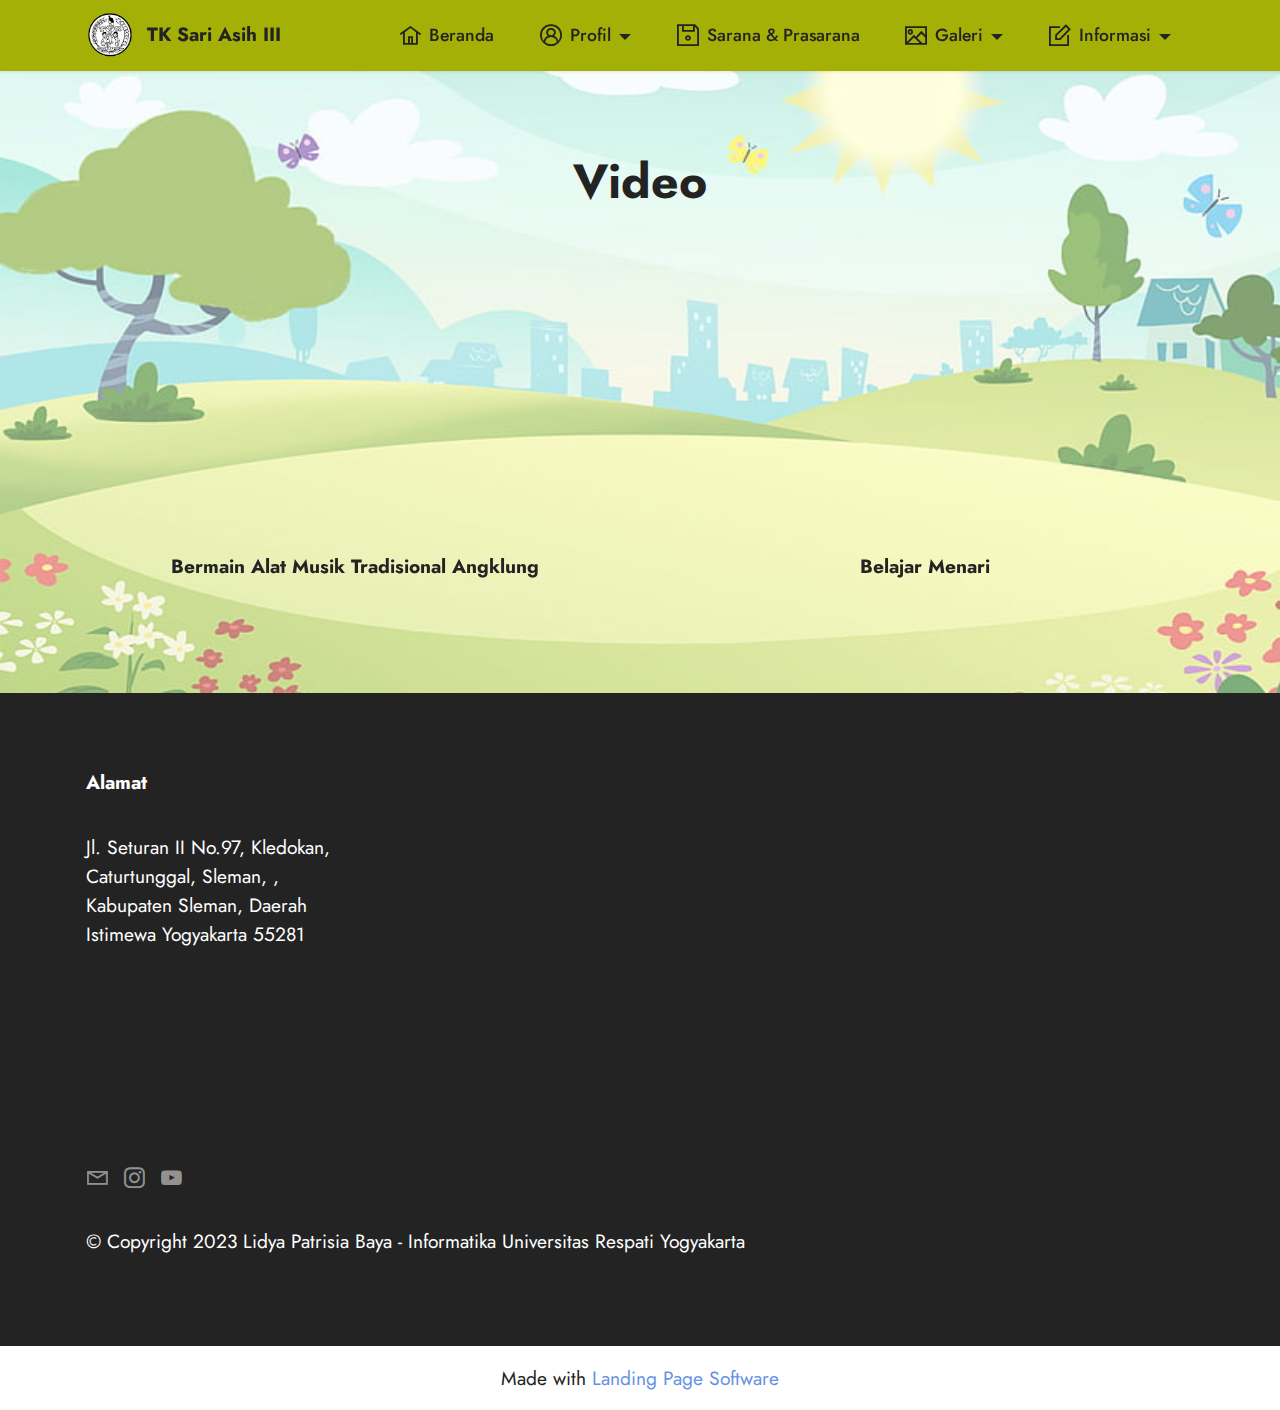
<file: page11.html>
<!DOCTYPE html>
<html  >
<head>
  <!-- Site made with Mobirise Website Builder v5.8.9, https://mobirise.com -->
  <meta charset="UTF-8">
  <meta http-equiv="X-UA-Compatible" content="IE=edge">
  <meta name="generator" content="Mobirise v5.8.9, mobirise.com">
  <meta name="viewport" content="width=device-width, initial-scale=1, minimum-scale=1">
  <link rel="shortcut icon" href="assets/images/20407660-150419180731-transformed.png" type="image/x-icon">
  <meta name="description" content="">
  
  
  <title>Video</title>
  <link rel="stylesheet" href="assets/web/assets/mobirise-icons2/mobirise2.css">
  <link rel="stylesheet" href="assets/bootstrap/css/bootstrap.min.css">
  <link rel="stylesheet" href="assets/bootstrap/css/bootstrap-grid.min.css">
  <link rel="stylesheet" href="assets/bootstrap/css/bootstrap-reboot.min.css">
  <link rel="stylesheet" href="assets/dropdown/css/style.css">
  <link rel="stylesheet" href="assets/socicon/css/styles.css">
  <link rel="stylesheet" href="assets/theme/css/style.css">
  <link rel="preload" href="https://fonts.googleapis.com/css2?family=Jost:ital,wght@0,400;0,700;1,400;1,700&display=swap&display=swap" as="style" onload="this.onload=null;this.rel='stylesheet'">
  <noscript><link rel="stylesheet" href="https://fonts.googleapis.com/css2?family=Jost:ital,wght@0,400;0,700;1,400;1,700&display=swap&display=swap"></noscript>
  <link rel="preload" as="style" href="assets/mobirise/css/mbr-additional.css"><link rel="stylesheet" href="assets/mobirise/css/mbr-additional.css" type="text/css">

  
  
  
</head>
<body>
  
  <section data-bs-version="5.1" class="menu menu1 cid-tHIMoYv4Mt" once="menu" id="menu1-17">
    

    <nav class="navbar navbar-dropdown navbar-fixed-top navbar-expand-lg">
        <div class="container">
            <div class="navbar-brand">
                <span class="navbar-logo">
                    <a href="https://mobiri.se">
                        <img src="assets/images/20407660-150419180731-transformed.png" alt="Mobirise Website Builder" style="height: 3rem;">
                    </a>
                </span>
                <span class="navbar-caption-wrap"><a class="navbar-caption text-black display-7" href="https://mobiri.se">TK Sari Asih III</a></span>
            </div>
            <button class="navbar-toggler" type="button" data-toggle="collapse" data-bs-toggle="collapse" data-target="#navbarSupportedContent" data-bs-target="#navbarSupportedContent" aria-controls="navbarNavAltMarkup" aria-expanded="false" aria-label="Toggle navigation">
                <div class="hamburger">
                    <span></span>
                    <span></span>
                    <span></span>
                    <span></span>
                </div>
            </button>
            <div class="collapse navbar-collapse" id="navbarSupportedContent">
                <ul class="navbar-nav nav-dropdown nav-right" data-app-modern-menu="true"><li class="nav-item"><a class="nav-link link text-black text-primary display-4" href="index.html#header1-1"><span class="mobi-mbri mobi-mbri-home mbr-iconfont mbr-iconfont-btn"></span>Beranda</a></li>
                    <li class="nav-item dropdown"><a class="nav-link link text-black dropdown-toggle display-4" href="https://mobiri.se" data-toggle="dropdown-submenu" data-bs-toggle="dropdown" data-bs-auto-close="outside" aria-expanded="false"><span class="mobi-mbri mobi-mbri-user-2 mbr-iconfont mbr-iconfont-btn"></span>Profil</a><div class="dropdown-menu" aria-labelledby="dropdown-431"><a class="text-black dropdown-item text-primary display-4" href="page2.html#header2-1j">Sejarah<br></a><a class="text-black show dropdown-item text-primary display-4" href="page3.html#image2-1k">Visi &amp; Misi</a><a class="text-black show dropdown-item text-primary display-4" href="page4.html#image1-1l">Tujuan</a><a class="text-black show dropdown-item text-primary display-4" href="page5.html#header10-1m">Data Guru &amp; Karyawan</a><a class="text-black show dropdown-item text-primary display-4" href="page6.html#header10-1n">Data Murid</a><a class="text-black show dropdown-item text-primary display-4" href="page7.html#header10-1o">Struktur Organisasi</a></div></li>
                    <li class="nav-item"><a class="nav-link link text-black text-primary display-4" href="page8.html#gallery3-1q"><span class="mobi-mbri mobi-mbri-save mbr-iconfont mbr-iconfont-btn"></span>Sarana &amp; Prasarana</a>
                    </li><li class="nav-item dropdown"><a class="nav-link link text-black dropdown-toggle display-4" href="https://mobiri.se" data-toggle="dropdown-submenu" data-bs-toggle="dropdown" data-bs-auto-close="outside" aria-expanded="false"><span class="mobi-mbri mobi-mbri-photos mbr-iconfont mbr-iconfont-btn"></span>Galeri</a><div class="dropdown-menu" aria-labelledby="dropdown-657"><a class="text-black dropdown-item text-primary display-4" href="page10.html#gallery5-1s">Foto</a><a class="text-black show dropdown-item text-primary display-4" href="page11.html#video3-1t">Video</a></div></li><li class="nav-item dropdown"><a class="nav-link link text-black dropdown-toggle display-4" href="https://mobiri.se" data-toggle="dropdown-submenu" data-bs-toggle="dropdown" data-bs-auto-close="outside" aria-expanded="false"><span class="mobi-mbri mobi-mbri-edit mbr-iconfont mbr-iconfont-btn"></span>Informasi</a><div class="dropdown-menu" aria-labelledby="dropdown-798"><a class="text-black dropdown-item text-primary display-4" href="page13.html#header6-1u">Pendaftaran</a><a class="text-black show dropdown-item text-primary display-4" href="page14.html#header6-1v">Pengumuman</a></div></li></ul>
                
                
            </div>
        </div>
    </nav>
</section>

<section data-bs-version="5.1" class="video3 cid-tHJOUFZqpi" id="video3-1t">
    
    
    <div class="mbr-overlay" style="opacity: 0.4; background-color: rgb(255, 255, 255);"></div>
    <div class="container">
        <div class="mbr-section-head">
            <h4 class="mbr-section-title mbr-fonts-style mb-0 display-2"><strong>Video</strong></h4>
            
        </div>
        <div class="row mt-4">
            <div class="col-12 col-md-6 video-block">
                <div class="video-wrapper"><iframe class="mbr-embedded-video" src="https://www.youtube.com/embed/Y9MkBXdX0Ts?rel=0&amp;amp;mute=1&amp;showinfo=0&amp;autoplay=1&amp;loop=1&amp;playlist=Y9MkBXdX0Ts" width="1280" height="720" frameborder="0" allowfullscreen></iframe></div>
                <p class="mbr-text pt-2 mbr-fonts-style display-7"><strong>Bermain Alat Musik Tradisional Angklung</strong></p>
            </div>
            <div class="col-12 col-md-6 video-block">
                <div class="video-wrapper"><iframe class="mbr-embedded-video" src="https://youtube.com/embed/02i1Mu9Cimk?feature=share&amp;loop=1&amp;autoplay=1" width="1280" height="720" frameborder="0" allowfullscreen></iframe></div>
                <p class="mbr-text pt-2 mbr-fonts-style display-7"><strong>Belajar Menari</strong></p>
            </div>
        </div>
    </div>
</section>

<section data-bs-version="5.1" class="footer6 cid-tHK1jGN0Or" once="footers" id="footer6-26">

    

    

    <div class="container">
        <div class="row content mbr-white">
            <div class="col-12 col-md-3 mbr-fonts-style display-7">
                <h5 class="mbr-section-subtitle mbr-fonts-style mb-2 display-7">
                    <strong>Alamat</strong></h5>
                <p class="mbr-text mbr-fonts-style display-7"><br>Jl. Seturan II No.97, Kledokan, Caturtunggal, Sleman,  , Kabupaten Sleman, Daerah Istimewa Yogyakarta 55281</p> <br>
                <h5 class="mbr-section-subtitle mbr-fonts-style mb-2 mt-4 display-7"></h5>
                <p class="mbr-text mbr-fonts-style mb-4 display-7"></p>
            </div>
            <div class="col-12 col-md-3 mbr-fonts-style display-7">
                <h5 class="mbr-section-subtitle mbr-fonts-style mb-2 display-7"></h5>
                <ul class="list mbr-fonts-style mb-4 display-4"></ul>
                <h5 class="mbr-section-subtitle mbr-fonts-style mb-2 mt-5 display-7"></h5>
                <p class="mbr-text mbr-fonts-style mb-4 display-7"></p>
            </div>
            <div class="col-12 col-md-6">
                <div class="google-map"><iframe frameborder="0" style="border:0" src="https://www.google.com/maps/embed/v1/place?key=AIzaSyCNveGQ9bfpKFwWzQLLftrR9hNiHwdqQG8&amp;q=6CJ4+MP Caturtunggal, Kabupaten Sleman, Daerah Istimewa Yogyakarta" allowfullscreen=""></iframe></div>
            </div>
            <div class="col-md-6">
                <div class="social-list align-left">
                    <div class="soc-item">
                        <a href="mailto:tksariasih3@gmail.com">
                            <span class="mbr-iconfont mbr-iconfont-social mobi-mbri-letter mobi-mbri"></span>
                        </a>
                    </div>
                    <div class="soc-item">
                        <a href="https://www.instagram.com/tksariasih3yogyakarta/" target="_blank">
                            <span class="mbr-iconfont mbr-iconfont-social socicon-instagram socicon"></span>
                        </a>
                    </div>
                    <div class="soc-item">
                        <a href="https://www.youtube.com/channel/UCusp5cs_o2A3_oaL3sTIHpQ" target="_blank">
                            <span class="mbr-iconfont mbr-iconfont-social socicon-youtube socicon"></span>
                        </a>
                    </div>
                    
                    
                    
                </div>
            </div>
        </div>
        <div class="footer-lower">
            <div class="media-container-row">
                <div class="col-sm-12">
                    <hr>
                </div>
            </div>
            <div class="col-sm-12 copyright pl-0">
                <p class="mbr-text mbr-fonts-style mbr-white display-7">
                    © Copyright 2023 Lidya Patrisia Baya - Informatika Universitas Respati Yogyakarta</p>
            </div>
        </div>
    </div>
</section><section class="display-7" style="padding: 0;align-items: center;justify-content: center;flex-wrap: wrap;    align-content: center;display: flex;position: relative;height: 4rem;"><a href="https://mobiri.se/3035326" style="flex: 1 1;height: 4rem;position: absolute;width: 100%;z-index: 1;"><img alt="" style="height: 4rem;" src="[data-uri]"></a><p style="margin: 0;text-align: center;" class="display-7">Made with &#8204;</p><a style="z-index:1" href="https://mobirise.com/builder/landing-page-software.html">Landing Page Software</a></section><script src="assets/bootstrap/js/bootstrap.bundle.min.js"></script>  <script src="assets/smoothscroll/smooth-scroll.js"></script>  <script src="assets/ytplayer/index.js"></script>  <script src="assets/dropdown/js/navbar-dropdown.js"></script>  <script src="assets/playervimeo/vimeo_player.js"></script>  <script src="assets/theme/js/script.js"></script>  
  
  
</body>
</html>
</file>
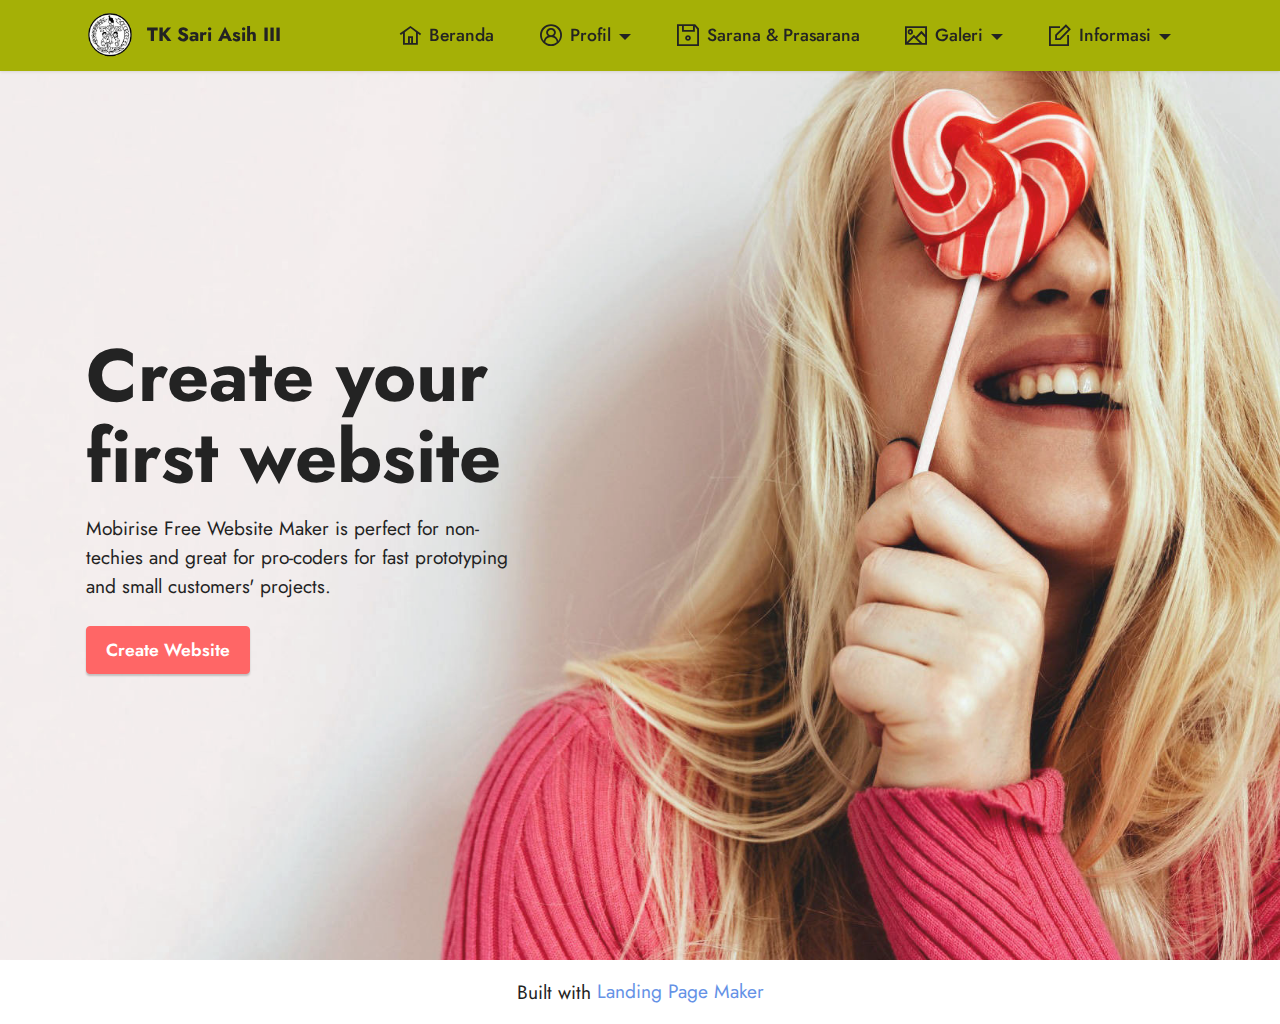
<file: page12.html>
<!DOCTYPE html>
<html  >
<head>
  <!-- Site made with Mobirise Website Builder v5.8.9, https://mobirise.com -->
  <meta charset="UTF-8">
  <meta http-equiv="X-UA-Compatible" content="IE=edge">
  <meta name="generator" content="Mobirise v5.8.9, mobirise.com">
  <meta name="viewport" content="width=device-width, initial-scale=1, minimum-scale=1">
  <link rel="shortcut icon" href="assets/images/20407660-150419180731-transformed.png" type="image/x-icon">
  <meta name="description" content="">
  
  
  <title>Informasi</title>
  <link rel="stylesheet" href="assets/web/assets/mobirise-icons2/mobirise2.css">
  <link rel="stylesheet" href="assets/bootstrap/css/bootstrap.min.css">
  <link rel="stylesheet" href="assets/bootstrap/css/bootstrap-grid.min.css">
  <link rel="stylesheet" href="assets/bootstrap/css/bootstrap-reboot.min.css">
  <link rel="stylesheet" href="assets/dropdown/css/style.css">
  <link rel="stylesheet" href="assets/socicon/css/styles.css">
  <link rel="stylesheet" href="assets/theme/css/style.css">
  <link rel="preload" href="https://fonts.googleapis.com/css2?family=Jost:ital,wght@0,400;0,700;1,400;1,700&display=swap&display=swap" as="style" onload="this.onload=null;this.rel='stylesheet'">
  <noscript><link rel="stylesheet" href="https://fonts.googleapis.com/css2?family=Jost:ital,wght@0,400;0,700;1,400;1,700&display=swap&display=swap"></noscript>
  <link rel="preload" as="style" href="assets/mobirise/css/mbr-additional.css"><link rel="stylesheet" href="assets/mobirise/css/mbr-additional.css" type="text/css">

  
  
  
</head>
<body>
  
  <section data-bs-version="5.1" class="menu menu1 cid-tHIMrysLE7" once="menu" id="menu1-1a">
    

    <nav class="navbar navbar-dropdown navbar-fixed-top navbar-expand-lg">
        <div class="container">
            <div class="navbar-brand">
                <span class="navbar-logo">
                    <a href="https://mobiri.se">
                        <img src="assets/images/20407660-150419180731-transformed.png" alt="Mobirise Website Builder" style="height: 3rem;">
                    </a>
                </span>
                <span class="navbar-caption-wrap"><a class="navbar-caption text-black display-7" href="https://mobiri.se">TK Sari Asih III</a></span>
            </div>
            <button class="navbar-toggler" type="button" data-toggle="collapse" data-bs-toggle="collapse" data-target="#navbarSupportedContent" data-bs-target="#navbarSupportedContent" aria-controls="navbarNavAltMarkup" aria-expanded="false" aria-label="Toggle navigation">
                <div class="hamburger">
                    <span></span>
                    <span></span>
                    <span></span>
                    <span></span>
                </div>
            </button>
            <div class="collapse navbar-collapse" id="navbarSupportedContent">
                <ul class="navbar-nav nav-dropdown nav-right" data-app-modern-menu="true"><li class="nav-item"><a class="nav-link link text-black text-primary display-4" href="index.html#header1-1"><span class="mobi-mbri mobi-mbri-home mbr-iconfont mbr-iconfont-btn"></span>Beranda</a></li>
                    <li class="nav-item dropdown"><a class="nav-link link text-black dropdown-toggle display-4" href="https://mobiri.se" data-toggle="dropdown-submenu" data-bs-toggle="dropdown" data-bs-auto-close="outside" aria-expanded="false"><span class="mobi-mbri mobi-mbri-user-2 mbr-iconfont mbr-iconfont-btn"></span>Profil</a><div class="dropdown-menu" aria-labelledby="dropdown-431"><a class="text-black dropdown-item text-primary display-4" href="page2.html#header2-1j">Sejarah<br></a><a class="text-black show dropdown-item text-primary display-4" href="page3.html#image2-1k">Visi &amp; Misi</a><a class="text-black show dropdown-item text-primary display-4" href="page4.html#image1-1l">Tujuan</a><a class="text-black show dropdown-item text-primary display-4" href="page5.html#header10-1m">Data Guru &amp; Karyawan</a><a class="text-black show dropdown-item text-primary display-4" href="page6.html#header10-1n">Data Murid</a><a class="text-black show dropdown-item text-primary display-4" href="page7.html#header10-1o">Struktur Organisasi</a></div></li>
                    <li class="nav-item"><a class="nav-link link text-black text-primary display-4" href="page8.html#gallery3-1q"><span class="mobi-mbri mobi-mbri-save mbr-iconfont mbr-iconfont-btn"></span>Sarana &amp; Prasarana</a>
                    </li><li class="nav-item dropdown"><a class="nav-link link text-black dropdown-toggle display-4" href="https://mobiri.se" data-toggle="dropdown-submenu" data-bs-toggle="dropdown" data-bs-auto-close="outside" aria-expanded="false"><span class="mobi-mbri mobi-mbri-photos mbr-iconfont mbr-iconfont-btn"></span>Galeri</a><div class="dropdown-menu" aria-labelledby="dropdown-657"><a class="text-black dropdown-item text-primary display-4" href="page10.html#gallery5-1s">Foto</a><a class="text-black show dropdown-item text-primary display-4" href="page11.html#video3-1t">Video</a></div></li><li class="nav-item dropdown"><a class="nav-link link text-black dropdown-toggle display-4" href="https://mobiri.se" data-toggle="dropdown-submenu" data-bs-toggle="dropdown" data-bs-auto-close="outside" aria-expanded="false"><span class="mobi-mbri mobi-mbri-edit mbr-iconfont mbr-iconfont-btn"></span>Informasi</a><div class="dropdown-menu" aria-labelledby="dropdown-798"><a class="text-black dropdown-item text-primary display-4" href="page13.html#header6-1u">Pendaftaran</a><a class="text-black show dropdown-item text-primary display-4" href="page14.html#header6-1v">Pengumuman</a></div></li></ul>
                
                
            </div>
        </div>
    </nav>
</section>

<section data-bs-version="5.1" class="header1 cid-tHIMrA2d2t mbr-fullscreen" id="header1-1b">

    

    
    <div class="mbr-overlay" style="opacity: 0.1; background-color: rgb(250, 250, 250);"></div>

    <div class="container">
        <div class="row">
            <div class="col-12 col-lg-5">
                <h1 class="mbr-section-title mbr-fonts-style mb-3 display-1"><strong>Create your first website</strong></h1>
                
                <p class="mbr-text mbr-fonts-style display-7">
                    Mobirise Free Website Maker is perfect for non-techies and great for pro-coders for fast prototyping and small customers' projects.</p>
                <div class="mbr-section-btn mt-3"><a class="btn btn-secondary display-4" href="https://mobiri.se">Create Website</a></div>
            </div>
        </div>
    </div>
</section><section class="display-7" style="padding: 0;align-items: center;justify-content: center;flex-wrap: wrap;    align-content: center;display: flex;position: relative;height: 4rem;"><a href="https://mobiri.se/3035326" style="flex: 1 1;height: 4rem;position: absolute;width: 100%;z-index: 1;"><img alt="" style="height: 4rem;" src="[data-uri]"></a><p style="margin: 0;text-align: center;" class="display-7">Built with &#8204;</p><a style="z-index:1" href="https://mobirise.com/builder/landing-page-builder.html">Landing Page Maker</a></section><script src="assets/bootstrap/js/bootstrap.bundle.min.js"></script>  <script src="assets/smoothscroll/smooth-scroll.js"></script>  <script src="assets/ytplayer/index.js"></script>  <script src="assets/dropdown/js/navbar-dropdown.js"></script>  <script src="assets/theme/js/script.js"></script>  
  
  
</body>
</html>
</file>
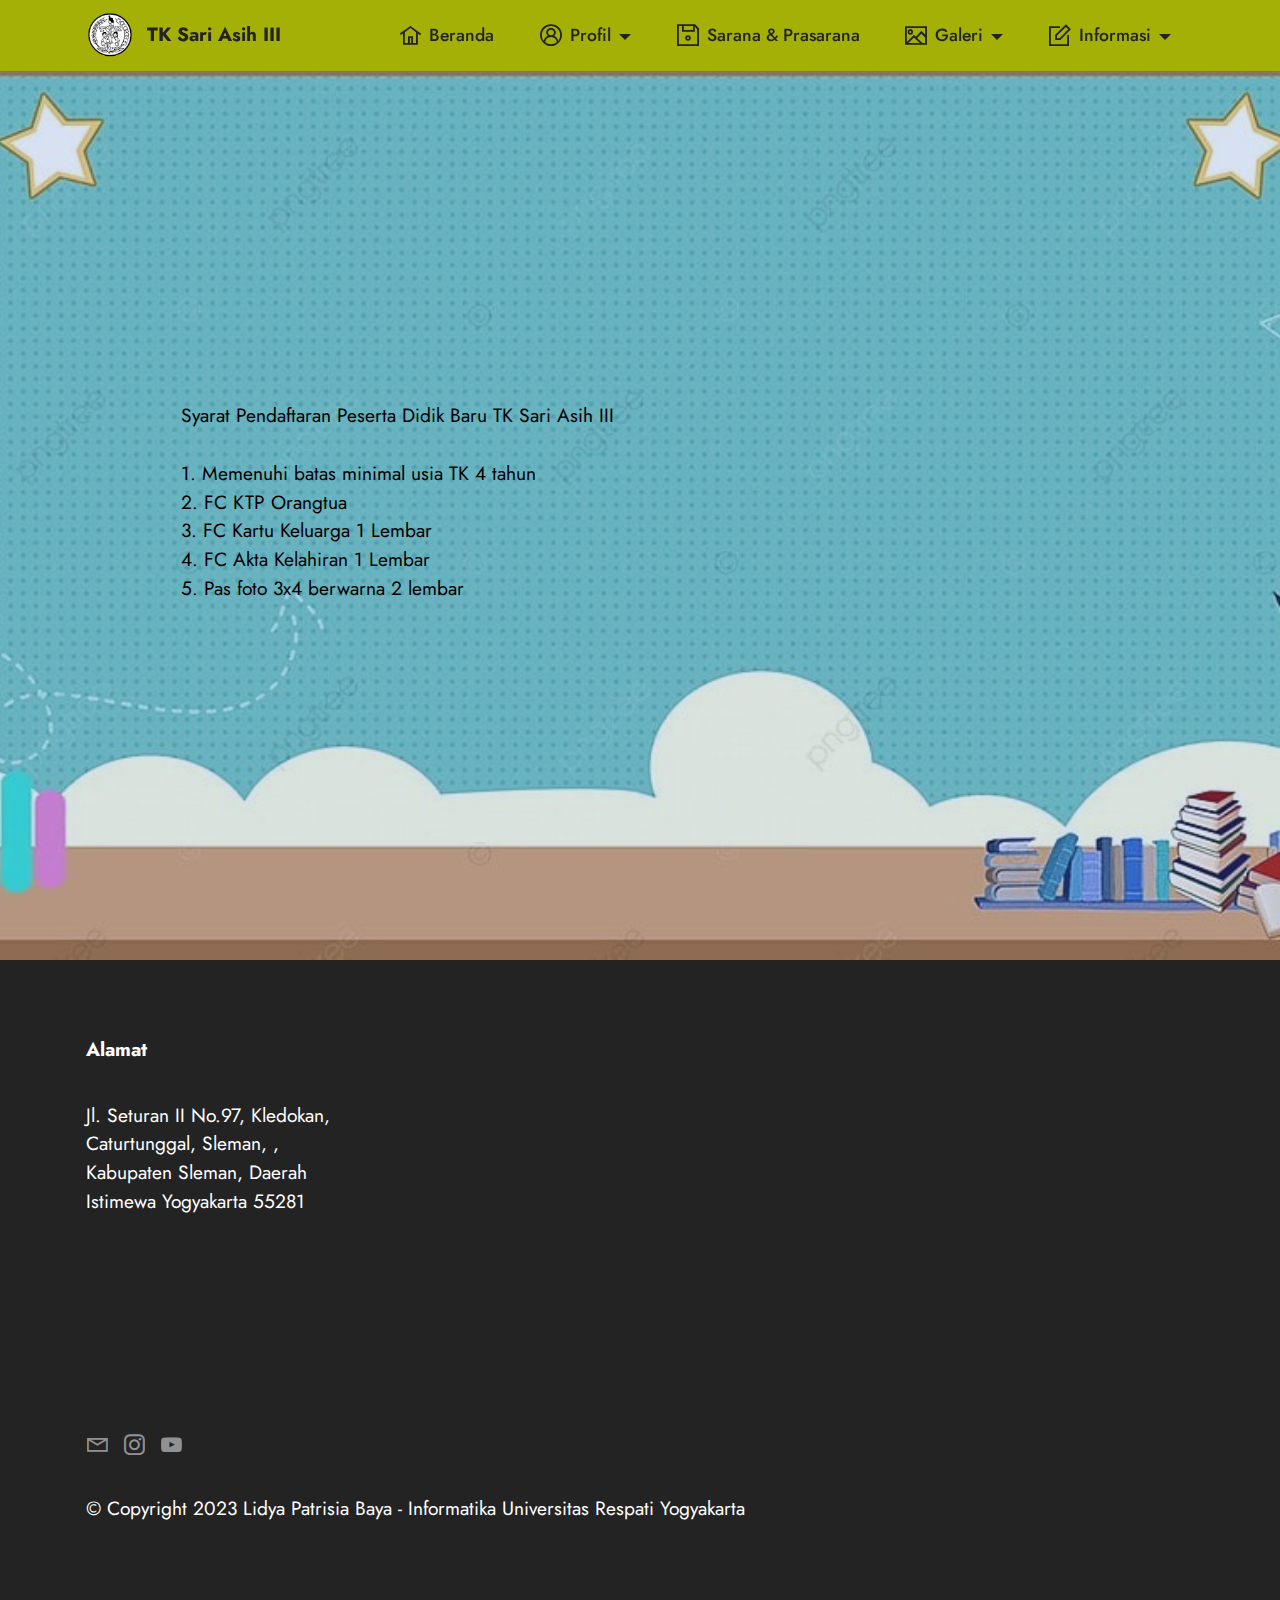
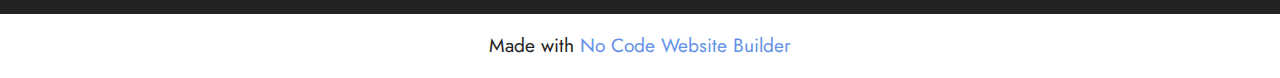
<file: page13.html>
<!DOCTYPE html>
<html  >
<head>
  <!-- Site made with Mobirise Website Builder v5.8.9, https://mobirise.com -->
  <meta charset="UTF-8">
  <meta http-equiv="X-UA-Compatible" content="IE=edge">
  <meta name="generator" content="Mobirise v5.8.9, mobirise.com">
  <meta name="viewport" content="width=device-width, initial-scale=1, minimum-scale=1">
  <link rel="shortcut icon" href="assets/images/20407660-150419180731-transformed.png" type="image/x-icon">
  <meta name="description" content="">
  
  
  <title>Pendaftaran</title>
  <link rel="stylesheet" href="assets/web/assets/mobirise-icons2/mobirise2.css">
  <link rel="stylesheet" href="assets/bootstrap/css/bootstrap.min.css">
  <link rel="stylesheet" href="assets/bootstrap/css/bootstrap-grid.min.css">
  <link rel="stylesheet" href="assets/bootstrap/css/bootstrap-reboot.min.css">
  <link rel="stylesheet" href="assets/dropdown/css/style.css">
  <link rel="stylesheet" href="assets/socicon/css/styles.css">
  <link rel="stylesheet" href="assets/theme/css/style.css">
  <link rel="preload" href="https://fonts.googleapis.com/css2?family=Jost:ital,wght@0,400;0,700;1,400;1,700&display=swap&display=swap" as="style" onload="this.onload=null;this.rel='stylesheet'">
  <noscript><link rel="stylesheet" href="https://fonts.googleapis.com/css2?family=Jost:ital,wght@0,400;0,700;1,400;1,700&display=swap&display=swap"></noscript>
  <link rel="preload" as="style" href="assets/mobirise/css/mbr-additional.css"><link rel="stylesheet" href="assets/mobirise/css/mbr-additional.css" type="text/css">

  
  
  
</head>
<body>
  
  <section data-bs-version="5.1" class="menu menu1 cid-tHIMtDDut7" once="menu" id="menu1-1d">
    

    <nav class="navbar navbar-dropdown navbar-fixed-top navbar-expand-lg">
        <div class="container">
            <div class="navbar-brand">
                <span class="navbar-logo">
                    <a href="https://mobiri.se">
                        <img src="assets/images/20407660-150419180731-transformed.png" alt="Mobirise Website Builder" style="height: 3rem;">
                    </a>
                </span>
                <span class="navbar-caption-wrap"><a class="navbar-caption text-black display-7" href="https://mobiri.se">TK Sari Asih III</a></span>
            </div>
            <button class="navbar-toggler" type="button" data-toggle="collapse" data-bs-toggle="collapse" data-target="#navbarSupportedContent" data-bs-target="#navbarSupportedContent" aria-controls="navbarNavAltMarkup" aria-expanded="false" aria-label="Toggle navigation">
                <div class="hamburger">
                    <span></span>
                    <span></span>
                    <span></span>
                    <span></span>
                </div>
            </button>
            <div class="collapse navbar-collapse" id="navbarSupportedContent">
                <ul class="navbar-nav nav-dropdown nav-right" data-app-modern-menu="true"><li class="nav-item"><a class="nav-link link text-black text-primary display-4" href="index.html#header1-1"><span class="mobi-mbri mobi-mbri-home mbr-iconfont mbr-iconfont-btn"></span>Beranda</a></li>
                    <li class="nav-item dropdown"><a class="nav-link link text-black dropdown-toggle display-4" href="https://mobiri.se" data-toggle="dropdown-submenu" data-bs-toggle="dropdown" data-bs-auto-close="outside" aria-expanded="false"><span class="mobi-mbri mobi-mbri-user-2 mbr-iconfont mbr-iconfont-btn"></span>Profil</a><div class="dropdown-menu" aria-labelledby="dropdown-431"><a class="text-black dropdown-item text-primary display-4" href="page2.html#header2-1j">Sejarah<br></a><a class="text-black show dropdown-item text-primary display-4" href="page3.html#image2-1k">Visi &amp; Misi</a><a class="text-black show dropdown-item text-primary display-4" href="page4.html#image1-1l">Tujuan</a><a class="text-black show dropdown-item text-primary display-4" href="page5.html#header10-1m">Data Guru &amp; Karyawan</a><a class="text-black show dropdown-item text-primary display-4" href="page6.html#header10-1n">Data Murid</a><a class="text-black show dropdown-item text-primary display-4" href="page7.html#header10-1o">Struktur Organisasi</a></div></li>
                    <li class="nav-item"><a class="nav-link link text-black text-primary display-4" href="page8.html#gallery3-1q"><span class="mobi-mbri mobi-mbri-save mbr-iconfont mbr-iconfont-btn"></span>Sarana &amp; Prasarana</a>
                    </li><li class="nav-item dropdown"><a class="nav-link link text-black dropdown-toggle display-4" href="https://mobiri.se" data-toggle="dropdown-submenu" data-bs-toggle="dropdown" data-bs-auto-close="outside" aria-expanded="false"><span class="mobi-mbri mobi-mbri-photos mbr-iconfont mbr-iconfont-btn"></span>Galeri</a><div class="dropdown-menu" aria-labelledby="dropdown-657"><a class="text-black dropdown-item text-primary display-4" href="page10.html#gallery5-1s">Foto</a><a class="text-black show dropdown-item text-primary display-4" href="page11.html#video3-1t">Video</a></div></li><li class="nav-item dropdown"><a class="nav-link link text-black dropdown-toggle display-4" href="https://mobiri.se" data-toggle="dropdown-submenu" data-bs-toggle="dropdown" data-bs-auto-close="outside" aria-expanded="false"><span class="mobi-mbri mobi-mbri-edit mbr-iconfont mbr-iconfont-btn"></span>Informasi</a><div class="dropdown-menu" aria-labelledby="dropdown-798"><a class="text-black dropdown-item text-primary display-4" href="page13.html#header6-1u">Pendaftaran</a><a class="text-black show dropdown-item text-primary display-4" href="page14.html#header6-1v">Pengumuman</a></div></li></ul>
                
                
            </div>
        </div>
    </nav>
</section>

<section data-bs-version="5.1" class="header6 cid-tHJVy2ld22 mbr-fullscreen" id="header6-1u">

    

    
    <div class="mbr-overlay" style="opacity: 0.2; background-color: rgb(68, 121, 217);"></div>

    <div class="align-center container">
        <div class="row justify-content-center">
            <div class="col-12 col-lg-10">
                
                
                <p class="mbr-text mbr-white mbr-fonts-style display-7">Syarat Pendaftaran Peserta Didik Baru TK Sari Asih III
<br>
<br>  1. Memenuhi batas minimal usia TK 4 tahun
<br>  2. FC KTP Orangtua
<br>  3. FC Kartu Keluarga 1 Lembar
<br>  4. FC Akta Kelahiran 1 Lembar
<br>  5. Pas foto 3x4 berwarna 2 lembar&nbsp;</p>
                
            </div>
        </div>
    </div>
</section>

<section data-bs-version="5.1" class="footer6 cid-tHK1ohu5c8" once="footers" id="footer6-27">

    

    

    <div class="container">
        <div class="row content mbr-white">
            <div class="col-12 col-md-3 mbr-fonts-style display-7">
                <h5 class="mbr-section-subtitle mbr-fonts-style mb-2 display-7">
                    <strong>Alamat</strong></h5>
                <p class="mbr-text mbr-fonts-style display-7"><br>Jl. Seturan II No.97, Kledokan, Caturtunggal, Sleman,  , Kabupaten Sleman, Daerah Istimewa Yogyakarta 55281</p> <br>
                <h5 class="mbr-section-subtitle mbr-fonts-style mb-2 mt-4 display-7"></h5>
                <p class="mbr-text mbr-fonts-style mb-4 display-7"></p>
            </div>
            <div class="col-12 col-md-3 mbr-fonts-style display-7">
                <h5 class="mbr-section-subtitle mbr-fonts-style mb-2 display-7"></h5>
                <ul class="list mbr-fonts-style mb-4 display-4"></ul>
                <h5 class="mbr-section-subtitle mbr-fonts-style mb-2 mt-5 display-7"></h5>
                <p class="mbr-text mbr-fonts-style mb-4 display-7"></p>
            </div>
            <div class="col-12 col-md-6">
                <div class="google-map"><iframe frameborder="0" style="border:0" src="https://www.google.com/maps/embed/v1/place?key=AIzaSyCZI5F_k6S1k46ujh0SNrapM89f7mJxd30&amp;q=6CJ4+MP Caturtunggal, Kabupaten Sleman, Daerah Istimewa Yogyakarta" allowfullscreen=""></iframe></div>
            </div>
            <div class="col-md-6">
                <div class="social-list align-left">
                    <div class="soc-item">
                        <a href="mailto:tksariasih3@gmail.com">
                            <span class="mbr-iconfont mbr-iconfont-social mobi-mbri-letter mobi-mbri"></span>
                        </a>
                    </div>
                    <div class="soc-item">
                        <a href="https://www.instagram.com/tksariasih3yogyakarta/" target="_blank">
                            <span class="mbr-iconfont mbr-iconfont-social socicon-instagram socicon"></span>
                        </a>
                    </div>
                    <div class="soc-item">
                        <a href="https://www.youtube.com/channel/UCusp5cs_o2A3_oaL3sTIHpQ" target="_blank">
                            <span class="mbr-iconfont mbr-iconfont-social socicon-youtube socicon"></span>
                        </a>
                    </div>
                    
                    
                    
                </div>
            </div>
        </div>
        <div class="footer-lower">
            <div class="media-container-row">
                <div class="col-sm-12">
                    <hr>
                </div>
            </div>
            <div class="col-sm-12 copyright pl-0">
                <p class="mbr-text mbr-fonts-style mbr-white display-7">
                    © Copyright 2023 Lidya Patrisia Baya - Informatika Universitas Respati Yogyakarta</p>
            </div>
        </div>
    </div>
</section><section class="display-7" style="padding: 0;align-items: center;justify-content: center;flex-wrap: wrap;    align-content: center;display: flex;position: relative;height: 4rem;"><a href="https://mobiri.se/3035326" style="flex: 1 1;height: 4rem;position: absolute;width: 100%;z-index: 1;"><img alt="" style="height: 4rem;" src="[data-uri]"></a><p style="margin: 0;text-align: center;" class="display-7">Made with &#8204;</p><a style="z-index:1" href="https://mobirise.com/builder/no-code-website-builder.html">No Code Website Builder</a></section><script src="assets/bootstrap/js/bootstrap.bundle.min.js"></script>  <script src="assets/smoothscroll/smooth-scroll.js"></script>  <script src="assets/ytplayer/index.js"></script>  <script src="assets/dropdown/js/navbar-dropdown.js"></script>  <script src="assets/theme/js/script.js"></script>  
  
  
</body>
</html>
</file>
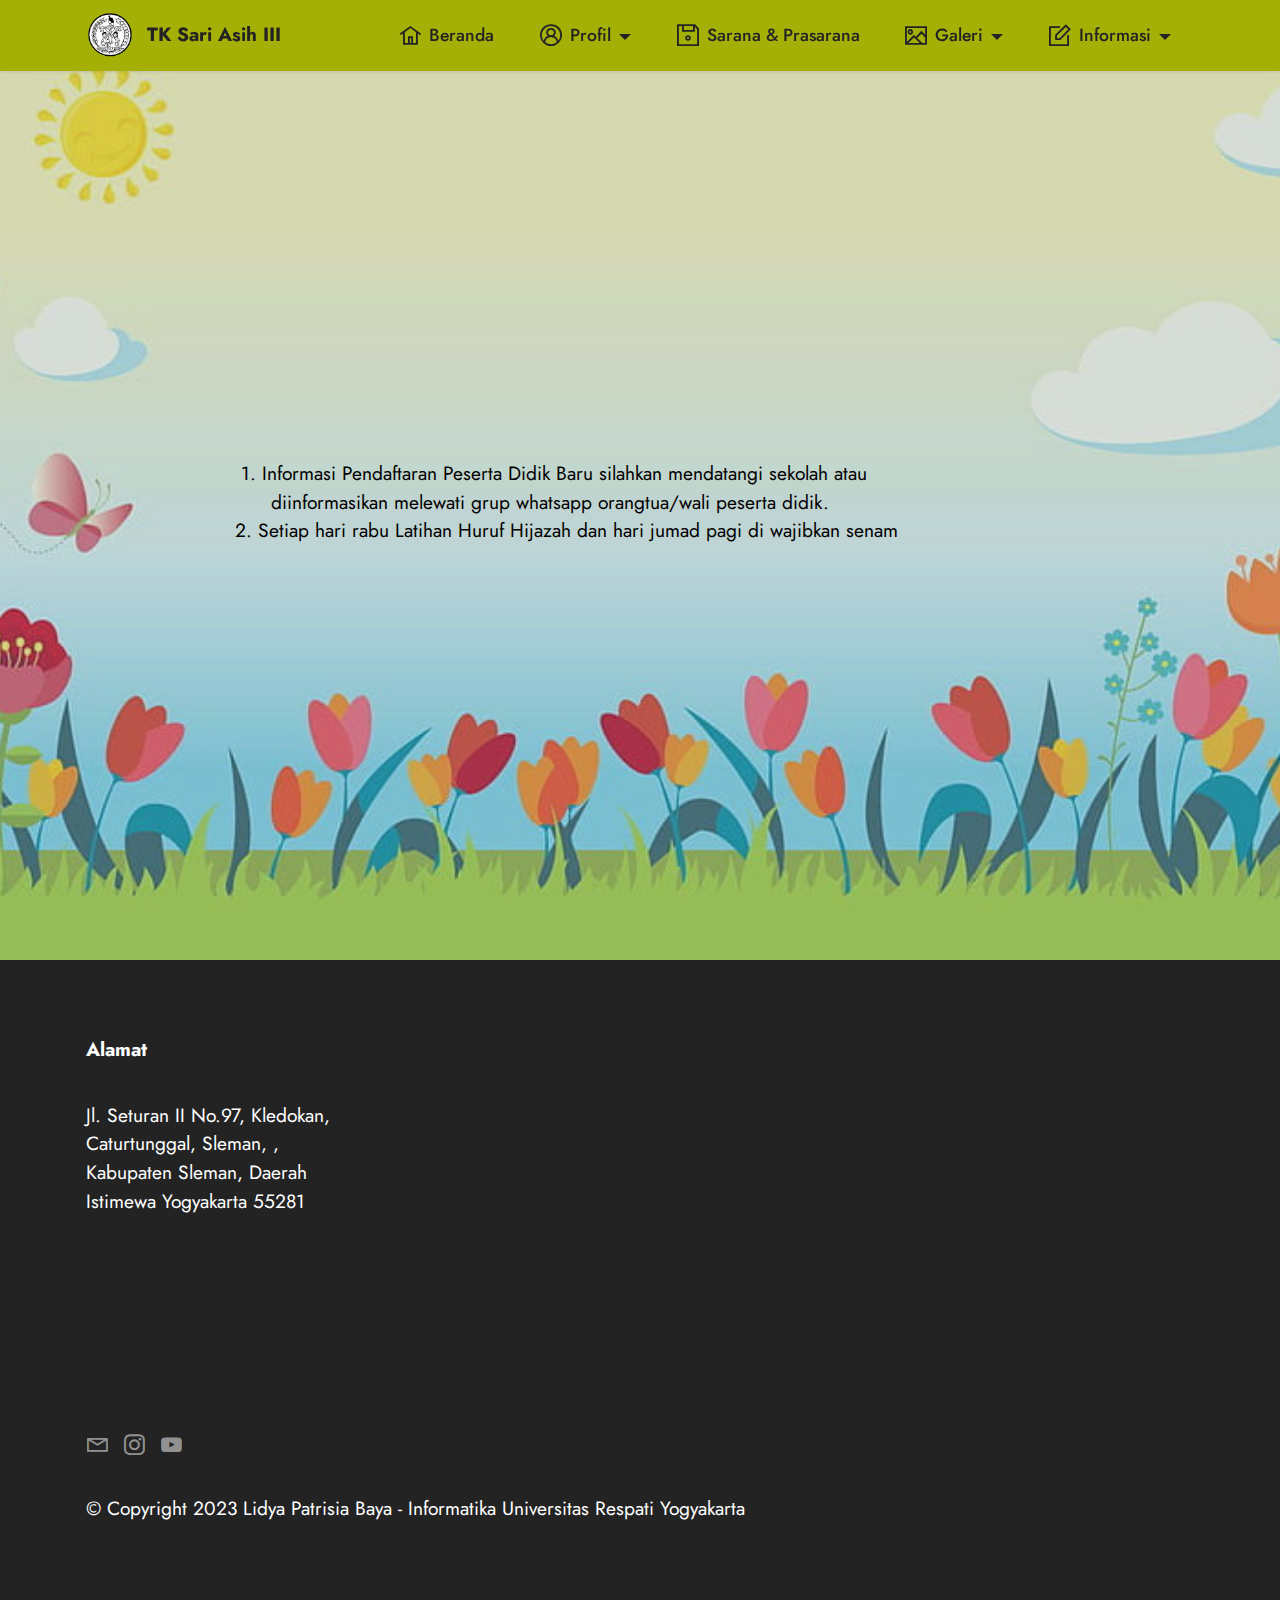
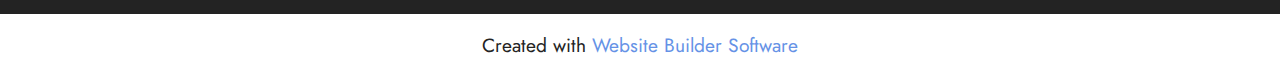
<file: page14.html>
<!DOCTYPE html>
<html  >
<head>
  <!-- Site made with Mobirise Website Builder v5.8.9, https://mobirise.com -->
  <meta charset="UTF-8">
  <meta http-equiv="X-UA-Compatible" content="IE=edge">
  <meta name="generator" content="Mobirise v5.8.9, mobirise.com">
  <meta name="viewport" content="width=device-width, initial-scale=1, minimum-scale=1">
  <link rel="shortcut icon" href="assets/images/20407660-150419180731-transformed.png" type="image/x-icon">
  <meta name="description" content="">
  
  
  <title>Pengumuman</title>
  <link rel="stylesheet" href="assets/web/assets/mobirise-icons2/mobirise2.css">
  <link rel="stylesheet" href="assets/bootstrap/css/bootstrap.min.css">
  <link rel="stylesheet" href="assets/bootstrap/css/bootstrap-grid.min.css">
  <link rel="stylesheet" href="assets/bootstrap/css/bootstrap-reboot.min.css">
  <link rel="stylesheet" href="assets/dropdown/css/style.css">
  <link rel="stylesheet" href="assets/socicon/css/styles.css">
  <link rel="stylesheet" href="assets/theme/css/style.css">
  <link rel="preload" href="https://fonts.googleapis.com/css2?family=Jost:ital,wght@0,400;0,700;1,400;1,700&display=swap&display=swap" as="style" onload="this.onload=null;this.rel='stylesheet'">
  <noscript><link rel="stylesheet" href="https://fonts.googleapis.com/css2?family=Jost:ital,wght@0,400;0,700;1,400;1,700&display=swap&display=swap"></noscript>
  <link rel="preload" as="style" href="assets/mobirise/css/mbr-additional.css"><link rel="stylesheet" href="assets/mobirise/css/mbr-additional.css" type="text/css">

  
  
  
</head>
<body>
  
  <section data-bs-version="5.1" class="menu menu1 cid-tHIMxt5Cgg" once="menu" id="menu1-1g">
    

    <nav class="navbar navbar-dropdown navbar-fixed-top navbar-expand-lg">
        <div class="container">
            <div class="navbar-brand">
                <span class="navbar-logo">
                    <a href="https://mobiri.se">
                        <img src="assets/images/20407660-150419180731-transformed.png" alt="Mobirise Website Builder" style="height: 3rem;">
                    </a>
                </span>
                <span class="navbar-caption-wrap"><a class="navbar-caption text-black display-7" href="https://mobiri.se">TK Sari Asih III</a></span>
            </div>
            <button class="navbar-toggler" type="button" data-toggle="collapse" data-bs-toggle="collapse" data-target="#navbarSupportedContent" data-bs-target="#navbarSupportedContent" aria-controls="navbarNavAltMarkup" aria-expanded="false" aria-label="Toggle navigation">
                <div class="hamburger">
                    <span></span>
                    <span></span>
                    <span></span>
                    <span></span>
                </div>
            </button>
            <div class="collapse navbar-collapse" id="navbarSupportedContent">
                <ul class="navbar-nav nav-dropdown nav-right" data-app-modern-menu="true"><li class="nav-item"><a class="nav-link link text-black text-primary display-4" href="index.html#header1-1"><span class="mobi-mbri mobi-mbri-home mbr-iconfont mbr-iconfont-btn"></span>Beranda</a></li>
                    <li class="nav-item dropdown"><a class="nav-link link text-black dropdown-toggle display-4" href="https://mobiri.se" data-toggle="dropdown-submenu" data-bs-toggle="dropdown" data-bs-auto-close="outside" aria-expanded="false"><span class="mobi-mbri mobi-mbri-user-2 mbr-iconfont mbr-iconfont-btn"></span>Profil</a><div class="dropdown-menu" aria-labelledby="dropdown-431"><a class="text-black dropdown-item text-primary display-4" href="page2.html#header2-1j">Sejarah<br></a><a class="text-black show dropdown-item text-primary display-4" href="page3.html#image2-1k">Visi &amp; Misi</a><a class="text-black show dropdown-item text-primary display-4" href="page4.html#image1-1l">Tujuan</a><a class="text-black show dropdown-item text-primary display-4" href="page5.html#header10-1m">Data Guru &amp; Karyawan</a><a class="text-black show dropdown-item text-primary display-4" href="page6.html#header10-1n">Data Murid</a><a class="text-black show dropdown-item text-primary display-4" href="page7.html#header10-1o">Struktur Organisasi</a></div></li>
                    <li class="nav-item"><a class="nav-link link text-black text-primary display-4" href="page8.html#gallery3-1q"><span class="mobi-mbri mobi-mbri-save mbr-iconfont mbr-iconfont-btn"></span>Sarana &amp; Prasarana</a>
                    </li><li class="nav-item dropdown"><a class="nav-link link text-black dropdown-toggle display-4" href="https://mobiri.se" data-toggle="dropdown-submenu" data-bs-toggle="dropdown" data-bs-auto-close="outside" aria-expanded="false"><span class="mobi-mbri mobi-mbri-photos mbr-iconfont mbr-iconfont-btn"></span>Galeri</a><div class="dropdown-menu" aria-labelledby="dropdown-657"><a class="text-black dropdown-item text-primary display-4" href="page10.html#gallery5-1s">Foto</a><a class="text-black show dropdown-item text-primary display-4" href="page11.html#video3-1t">Video</a></div></li><li class="nav-item dropdown"><a class="nav-link link text-black dropdown-toggle display-4" href="https://mobiri.se" data-toggle="dropdown-submenu" data-bs-toggle="dropdown" data-bs-auto-close="outside" aria-expanded="false"><span class="mobi-mbri mobi-mbri-edit mbr-iconfont mbr-iconfont-btn"></span>Informasi</a><div class="dropdown-menu" aria-labelledby="dropdown-798"><a class="text-black dropdown-item text-primary display-4" href="page13.html#header6-1u">Pendaftaran</a><a class="text-black show dropdown-item text-primary display-4" href="page14.html#header6-1v">Pengumuman</a></div></li></ul>
                
                
            </div>
        </div>
    </nav>
</section>

<section data-bs-version="5.1" class="header6 cid-tHJXi1gcfw mbr-fullscreen" id="header6-1v">

    

    
    <div class="mbr-overlay" style="opacity: 0.2; background-color: rgb(68, 121, 217);"></div>

    <div class="align-center container">
        <div class="row justify-content-center">
            <div class="col-12 col-lg-10">
                
                
                <p class="mbr-text mbr-white mbr-fonts-style display-7">&nbsp; &nbsp; &nbsp; &nbsp; &nbsp; 1. Informasi Pendaftaran Peserta Didik Baru silahkan mendatangi        sekolah atau&nbsp; &nbsp; &nbsp; &nbsp; &nbsp; &nbsp; &nbsp; &nbsp; &nbsp; &nbsp; &nbsp; &nbsp; &nbsp; &nbsp; &nbsp; &nbsp; &nbsp; &nbsp; &nbsp; &nbsp; &nbsp; &nbsp; &nbsp; &nbsp; &nbsp; &nbsp; &nbsp;diinformasikan melewati grup whatsapp                          orangtua/wali peserta didik.
<br>&nbsp; &nbsp; &nbsp; &nbsp; &nbsp;2. Setiap hari rabu Latihan Huruf Hijazah dan hari jumad pagi di          wajibkan senam&nbsp;</p>
                
            </div>
        </div>
    </div>
</section>

<section data-bs-version="5.1" class="footer6 cid-tHK1LD1OwE" once="footers" id="footer6-28">

    

    

    <div class="container">
        <div class="row content mbr-white">
            <div class="col-12 col-md-3 mbr-fonts-style display-7">
                <h5 class="mbr-section-subtitle mbr-fonts-style mb-2 display-7">
                    <strong>Alamat</strong></h5>
                <p class="mbr-text mbr-fonts-style display-7"><br>Jl. Seturan II No.97, Kledokan, Caturtunggal, Sleman,  , Kabupaten Sleman, Daerah Istimewa Yogyakarta 55281</p> <br>
                <h5 class="mbr-section-subtitle mbr-fonts-style mb-2 mt-4 display-7"></h5>
                <p class="mbr-text mbr-fonts-style mb-4 display-7"></p>
            </div>
            <div class="col-12 col-md-3 mbr-fonts-style display-7">
                <h5 class="mbr-section-subtitle mbr-fonts-style mb-2 display-7"></h5>
                <ul class="list mbr-fonts-style mb-4 display-4"></ul>
                <h5 class="mbr-section-subtitle mbr-fonts-style mb-2 mt-5 display-7"></h5>
                <p class="mbr-text mbr-fonts-style mb-4 display-7"></p>
            </div>
            <div class="col-12 col-md-6">
                <div class="google-map"><iframe frameborder="0" style="border:0" src="https://www.google.com/maps/embed/v1/place?key=AIzaSyCNveGQ9bfpKFwWzQLLftrR9hNiHwdqQG8&amp;q=6CJ4+MP Caturtunggal, Kabupaten Sleman, Daerah Istimewa Yogyakarta" allowfullscreen=""></iframe></div>
            </div>
            <div class="col-md-6">
                <div class="social-list align-left">
                    <div class="soc-item">
                        <a href="mailto:tksariasih3@gmail.com">
                            <span class="mbr-iconfont mbr-iconfont-social mobi-mbri-letter mobi-mbri"></span>
                        </a>
                    </div>
                    <div class="soc-item">
                        <a href="https://www.instagram.com/tksariasih3yogyakarta/" target="_blank">
                            <span class="mbr-iconfont mbr-iconfont-social socicon-instagram socicon"></span>
                        </a>
                    </div>
                    <div class="soc-item">
                        <a href="https://www.youtube.com/channel/UCusp5cs_o2A3_oaL3sTIHpQ" target="_blank">
                            <span class="mbr-iconfont mbr-iconfont-social socicon-youtube socicon"></span>
                        </a>
                    </div>
                    
                    
                    
                </div>
            </div>
        </div>
        <div class="footer-lower">
            <div class="media-container-row">
                <div class="col-sm-12">
                    <hr>
                </div>
            </div>
            <div class="col-sm-12 copyright pl-0">
                <p class="mbr-text mbr-fonts-style mbr-white display-7">
                    © Copyright 2023 Lidya Patrisia Baya - Informatika Universitas Respati Yogyakarta</p>
            </div>
        </div>
    </div>
</section><section class="display-7" style="padding: 0;align-items: center;justify-content: center;flex-wrap: wrap;    align-content: center;display: flex;position: relative;height: 4rem;"><a href="https://mobiri.se/3035326" style="flex: 1 1;height: 4rem;position: absolute;width: 100%;z-index: 1;"><img alt="" style="height: 4rem;" src="[data-uri]"></a><p style="margin: 0;text-align: center;" class="display-7">Created with &#8204;</p><a style="z-index:1" href="https://mobirise.com"> Website Builder Software</a></section><script src="assets/bootstrap/js/bootstrap.bundle.min.js"></script>  <script src="assets/smoothscroll/smooth-scroll.js"></script>  <script src="assets/ytplayer/index.js"></script>  <script src="assets/dropdown/js/navbar-dropdown.js"></script>  <script src="assets/theme/js/script.js"></script>  
  
  
</body>
</html>
</file>
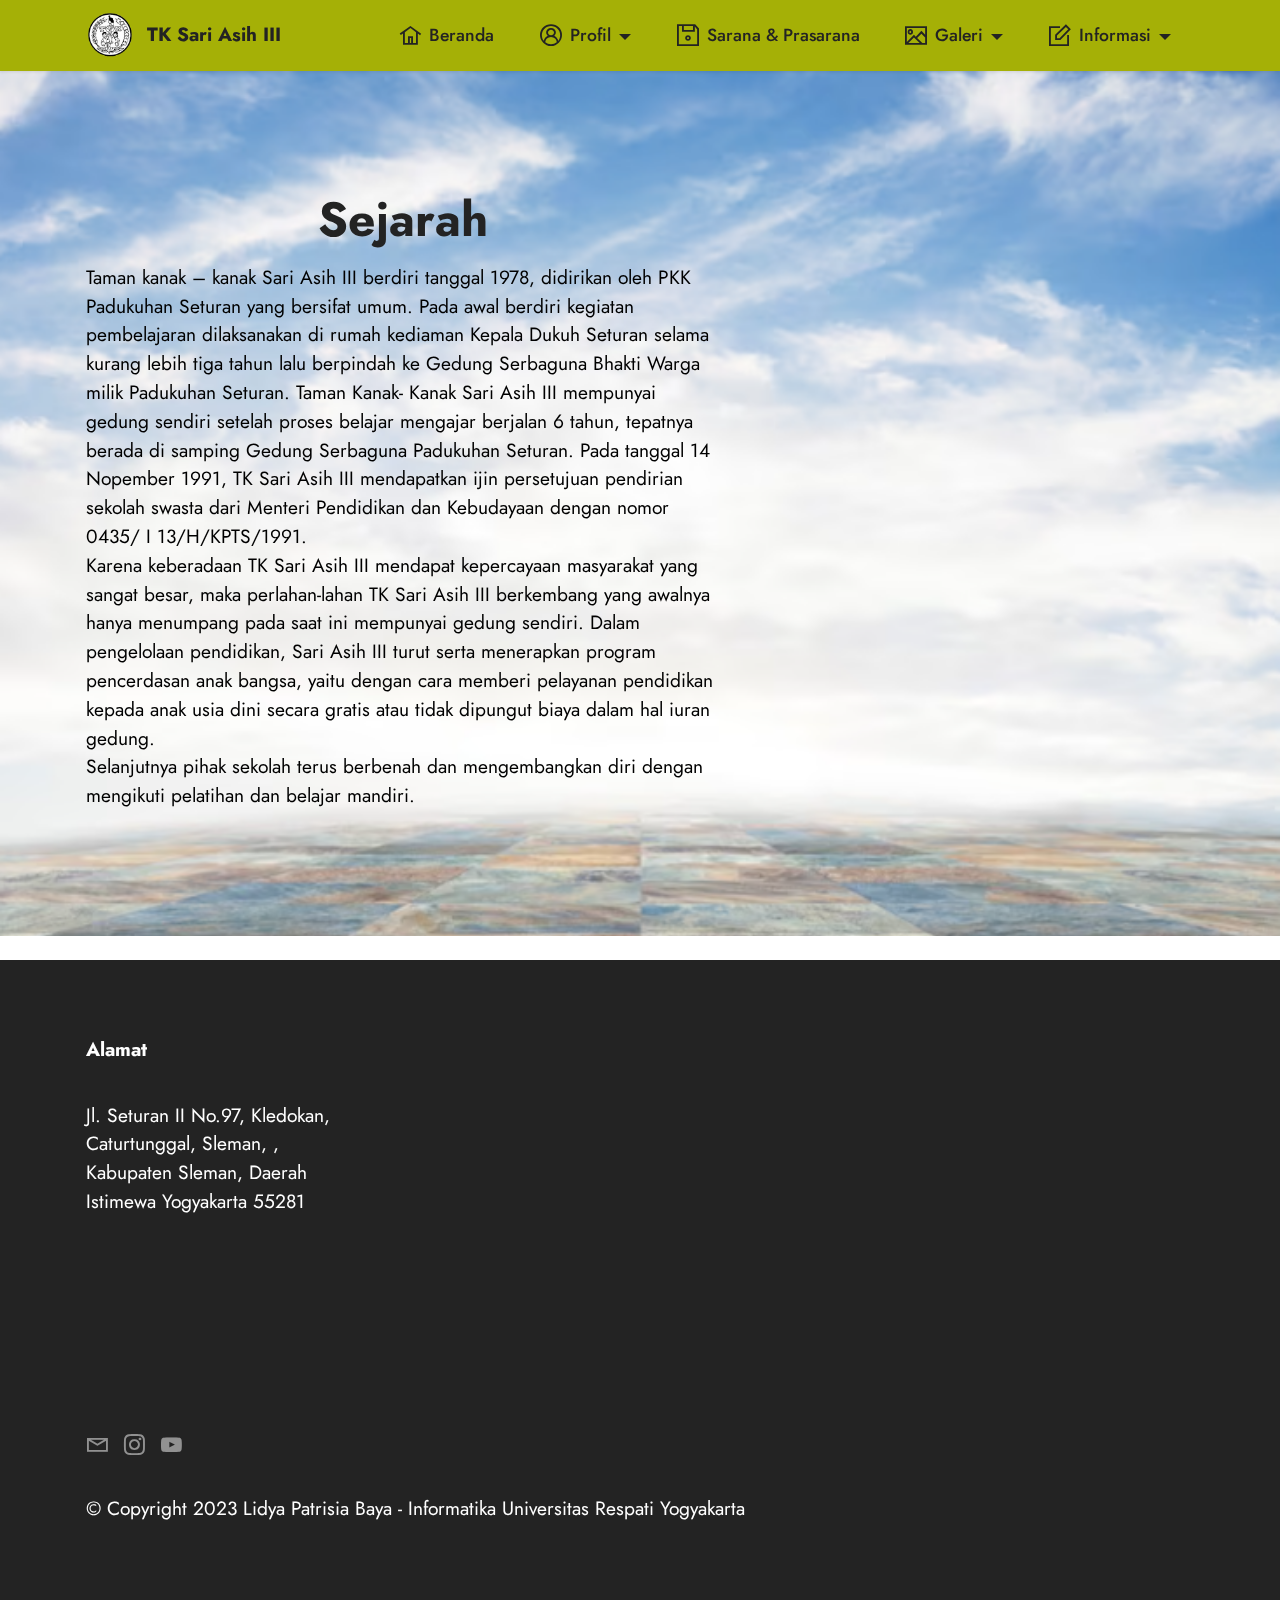
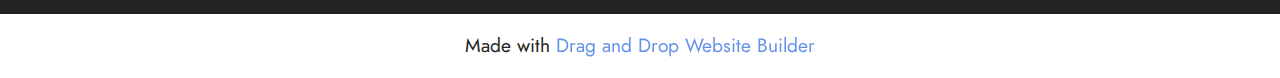
<file: page2.html>
<!DOCTYPE html>
<html  >
<head>
  <!-- Site made with Mobirise Website Builder v5.8.9, https://mobirise.com -->
  <meta charset="UTF-8">
  <meta http-equiv="X-UA-Compatible" content="IE=edge">
  <meta name="generator" content="Mobirise v5.8.9, mobirise.com">
  <meta name="viewport" content="width=device-width, initial-scale=1, minimum-scale=1">
  <link rel="shortcut icon" href="assets/images/20407660-150419180731-transformed.png" type="image/x-icon">
  <meta name="description" content="">
  
  
  <title>Sejarah</title>
  <link rel="stylesheet" href="assets/web/assets/mobirise-icons2/mobirise2.css">
  <link rel="stylesheet" href="assets/bootstrap/css/bootstrap.min.css">
  <link rel="stylesheet" href="assets/bootstrap/css/bootstrap-grid.min.css">
  <link rel="stylesheet" href="assets/bootstrap/css/bootstrap-reboot.min.css">
  <link rel="stylesheet" href="assets/parallax/jarallax.css">
  <link rel="stylesheet" href="assets/dropdown/css/style.css">
  <link rel="stylesheet" href="assets/socicon/css/styles.css">
  <link rel="stylesheet" href="assets/theme/css/style.css">
  <link rel="preload" href="https://fonts.googleapis.com/css2?family=Jost:ital,wght@0,400;0,700;1,400;1,700&display=swap&display=swap" as="style" onload="this.onload=null;this.rel='stylesheet'">
  <noscript><link rel="stylesheet" href="https://fonts.googleapis.com/css2?family=Jost:ital,wght@0,400;0,700;1,400;1,700&display=swap&display=swap"></noscript>
  <link rel="preload" as="style" href="assets/mobirise/css/mbr-additional.css"><link rel="stylesheet" href="assets/mobirise/css/mbr-additional.css" type="text/css">

  
  
  
</head>
<body>
  
  <section data-bs-version="5.1" class="menu menu1 cid-tHILJIRjEG" once="menu" id="menu1-7">
    

    <nav class="navbar navbar-dropdown navbar-fixed-top navbar-expand-lg">
        <div class="container">
            <div class="navbar-brand">
                <span class="navbar-logo">
                    <a href="https://mobiri.se">
                        <img src="assets/images/20407660-150419180731-transformed.png" alt="Mobirise Website Builder" style="height: 3rem;">
                    </a>
                </span>
                <span class="navbar-caption-wrap"><a class="navbar-caption text-black display-7" href="https://mobiri.se">TK Sari Asih III</a></span>
            </div>
            <button class="navbar-toggler" type="button" data-toggle="collapse" data-bs-toggle="collapse" data-target="#navbarSupportedContent" data-bs-target="#navbarSupportedContent" aria-controls="navbarNavAltMarkup" aria-expanded="false" aria-label="Toggle navigation">
                <div class="hamburger">
                    <span></span>
                    <span></span>
                    <span></span>
                    <span></span>
                </div>
            </button>
            <div class="collapse navbar-collapse" id="navbarSupportedContent">
                <ul class="navbar-nav nav-dropdown nav-right" data-app-modern-menu="true"><li class="nav-item"><a class="nav-link link text-black text-primary display-4" href="index.html#header1-1"><span class="mobi-mbri mobi-mbri-home mbr-iconfont mbr-iconfont-btn"></span>Beranda</a></li>
                    <li class="nav-item dropdown"><a class="nav-link link text-black dropdown-toggle display-4" href="https://mobiri.se" data-toggle="dropdown-submenu" data-bs-toggle="dropdown" data-bs-auto-close="outside" aria-expanded="false"><span class="mobi-mbri mobi-mbri-user-2 mbr-iconfont mbr-iconfont-btn"></span>Profil</a><div class="dropdown-menu" aria-labelledby="dropdown-431"><a class="text-black dropdown-item text-primary display-4" href="page2.html#header2-1j">Sejarah<br></a><a class="text-black show dropdown-item text-primary display-4" href="page3.html#image2-1k">Visi &amp; Misi</a><a class="text-black show dropdown-item text-primary display-4" href="page4.html#image1-1l">Tujuan</a><a class="text-black show dropdown-item text-primary display-4" href="page5.html#header10-1m">Data Guru &amp; Karyawan</a><a class="text-black show dropdown-item text-primary display-4" href="page6.html#header10-1n">Data Murid</a><a class="text-black show dropdown-item text-primary display-4" href="page7.html#header10-1o">Struktur Organisasi</a></div></li>
                    <li class="nav-item"><a class="nav-link link text-black text-primary display-4" href="page8.html#gallery3-1q"><span class="mobi-mbri mobi-mbri-save mbr-iconfont mbr-iconfont-btn"></span>Sarana &amp; Prasarana</a>
                    </li><li class="nav-item dropdown"><a class="nav-link link text-black dropdown-toggle display-4" href="https://mobiri.se" data-toggle="dropdown-submenu" data-bs-toggle="dropdown" data-bs-auto-close="outside" aria-expanded="false"><span class="mobi-mbri mobi-mbri-photos mbr-iconfont mbr-iconfont-btn"></span>Galeri</a><div class="dropdown-menu" aria-labelledby="dropdown-657"><a class="text-black dropdown-item text-primary display-4" href="page10.html#gallery5-1s">Foto</a><a class="text-black show dropdown-item text-primary display-4" href="page11.html#video3-1t">Video</a></div></li><li class="nav-item dropdown"><a class="nav-link link text-black dropdown-toggle display-4" href="https://mobiri.se" data-toggle="dropdown-submenu" data-bs-toggle="dropdown" data-bs-auto-close="outside" aria-expanded="false"><span class="mobi-mbri mobi-mbri-edit mbr-iconfont mbr-iconfont-btn"></span>Informasi</a><div class="dropdown-menu" aria-labelledby="dropdown-798"><a class="text-black dropdown-item text-primary display-4" href="page13.html#header6-1u">Pendaftaran</a><a class="text-black show dropdown-item text-primary display-4" href="page14.html#header6-1v">Pengumuman</a></div></li></ul>
                
                
            </div>
        </div>
    </nav>
</section>

<section data-bs-version="5.1" class="header2 cid-tHIXlDRfMh mbr-fullscreen mbr-parallax-background" id="header2-1j">

    

    
    <div class="mbr-overlay" style="opacity: 0; background-color: rgb(255, 240, 176);"></div>

    <div class="container">
        <div class="row">
            <div class="col-12 col-lg-7">
                <h1 class="mbr-section-title mbr-fonts-style mb-3 display-2"><strong>Sejarah</strong></h1>
                
                <p class="mbr-text mbr-fonts-style display-7">Taman kanak – kanak Sari Asih III berdiri tanggal 1978, didirikan oleh PKK Padukuhan Seturan yang bersifat umum. Pada awal berdiri kegiatan pembelajaran dilaksanakan di rumah kediaman Kepala Dukuh Seturan selama kurang lebih tiga tahun lalu berpindah ke Gedung Serbaguna Bhakti Warga milik Padukuhan Seturan. Taman Kanak- Kanak Sari Asih III mempunyai gedung sendiri setelah proses belajar mengajar berjalan 6 tahun, tepatnya berada di samping Gedung Serbaguna Padukuhan Seturan. Pada tanggal 14 Nopember 1991, TK Sari Asih III mendapatkan ijin persetujuan pendirian sekolah swasta dari Menteri Pendidikan dan Kebudayaan dengan nomor 0435/ I 13/H/KPTS/1991.
<br>Karena keberadaan TK Sari Asih III mendapat kepercayaan masyarakat yang sangat besar, maka perlahan-lahan TK Sari Asih III berkembang yang awalnya hanya menumpang pada saat ini mempunyai gedung sendiri. Dalam pengelolaan pendidikan, Sari Asih III turut serta menerapkan program pencerdasan anak bangsa, yaitu dengan cara memberi pelayanan pendidikan kepada anak usia dini secara gratis atau tidak dipungut biaya dalam hal iuran gedung.
<br>Selanjutnya pihak sekolah terus berbenah dan mengembangkan diri dengan mengikuti pelatihan dan belajar mandiri.&nbsp;</p>
                
            </div>
        </div>
    </div>
</section>

<section data-bs-version="5.1" class="footer6 cid-tHK08hFeih" once="footers" id="footer6-1y">

    

    

    <div class="container">
        <div class="row content mbr-white">
            <div class="col-12 col-md-3 mbr-fonts-style display-7">
                <h5 class="mbr-section-subtitle mbr-fonts-style mb-2 display-7">
                    <strong>Alamat</strong></h5>
                <p class="mbr-text mbr-fonts-style display-7"><br>Jl. Seturan II No.97, Kledokan, Caturtunggal, Sleman,  , Kabupaten Sleman, Daerah Istimewa Yogyakarta 55281</p> <br>
                <h5 class="mbr-section-subtitle mbr-fonts-style mb-2 mt-4 display-7"></h5>
                <p class="mbr-text mbr-fonts-style mb-4 display-7"></p>
            </div>
            <div class="col-12 col-md-3 mbr-fonts-style display-7">
                <h5 class="mbr-section-subtitle mbr-fonts-style mb-2 display-7"></h5>
                <ul class="list mbr-fonts-style mb-4 display-4"></ul>
                <h5 class="mbr-section-subtitle mbr-fonts-style mb-2 mt-5 display-7"></h5>
                <p class="mbr-text mbr-fonts-style mb-4 display-7"></p>
            </div>
            <div class="col-12 col-md-6">
                <div class="google-map"><iframe frameborder="0" style="border:0" src="https://www.google.com/maps/embed/v1/place?key=AIzaSyCZI5F_k6S1k46ujh0SNrapM89f7mJxd30&amp;q=6CJ4+MP Caturtunggal, Kabupaten Sleman, Daerah Istimewa Yogyakarta" allowfullscreen=""></iframe></div>
            </div>
            <div class="col-md-6">
                <div class="social-list align-left">
                    <div class="soc-item">
                        <a href="mailto:tksariasih3@gmail.com">
                            <span class="mbr-iconfont mbr-iconfont-social mobi-mbri-letter mobi-mbri"></span>
                        </a>
                    </div>
                    <div class="soc-item">
                        <a href="https://www.instagram.com/tksariasih3yogyakarta/" target="_blank">
                            <span class="mbr-iconfont mbr-iconfont-social socicon-instagram socicon"></span>
                        </a>
                    </div>
                    <div class="soc-item">
                        <a href="https://www.youtube.com/channel/UCusp5cs_o2A3_oaL3sTIHpQ" target="_blank">
                            <span class="mbr-iconfont mbr-iconfont-social socicon-youtube socicon"></span>
                        </a>
                    </div>
                    
                    
                    
                </div>
            </div>
        </div>
        <div class="footer-lower">
            <div class="media-container-row">
                <div class="col-sm-12">
                    <hr>
                </div>
            </div>
            <div class="col-sm-12 copyright pl-0">
                <p class="mbr-text mbr-fonts-style mbr-white display-7">
                    © Copyright 2023 Lidya Patrisia Baya - Informatika Universitas Respati Yogyakarta</p>
            </div>
        </div>
    </div>
</section><section class="display-7" style="padding: 0;align-items: center;justify-content: center;flex-wrap: wrap;    align-content: center;display: flex;position: relative;height: 4rem;"><a href="https://mobiri.se/3035326" style="flex: 1 1;height: 4rem;position: absolute;width: 100%;z-index: 1;"><img alt="" style="height: 4rem;" src="[data-uri]"></a><p style="margin: 0;text-align: center;" class="display-7">Made with &#8204;</p><a style="z-index:1" href="https://mobirise.com/drag-drop-website-builder.html">Drag and Drop Website Builder</a></section><script src="assets/bootstrap/js/bootstrap.bundle.min.js"></script>  <script src="assets/parallax/jarallax.js"></script>  <script src="assets/smoothscroll/smooth-scroll.js"></script>  <script src="assets/ytplayer/index.js"></script>  <script src="assets/dropdown/js/navbar-dropdown.js"></script>  <script src="assets/theme/js/script.js"></script>  
  
  
</body>
</html>
</file>
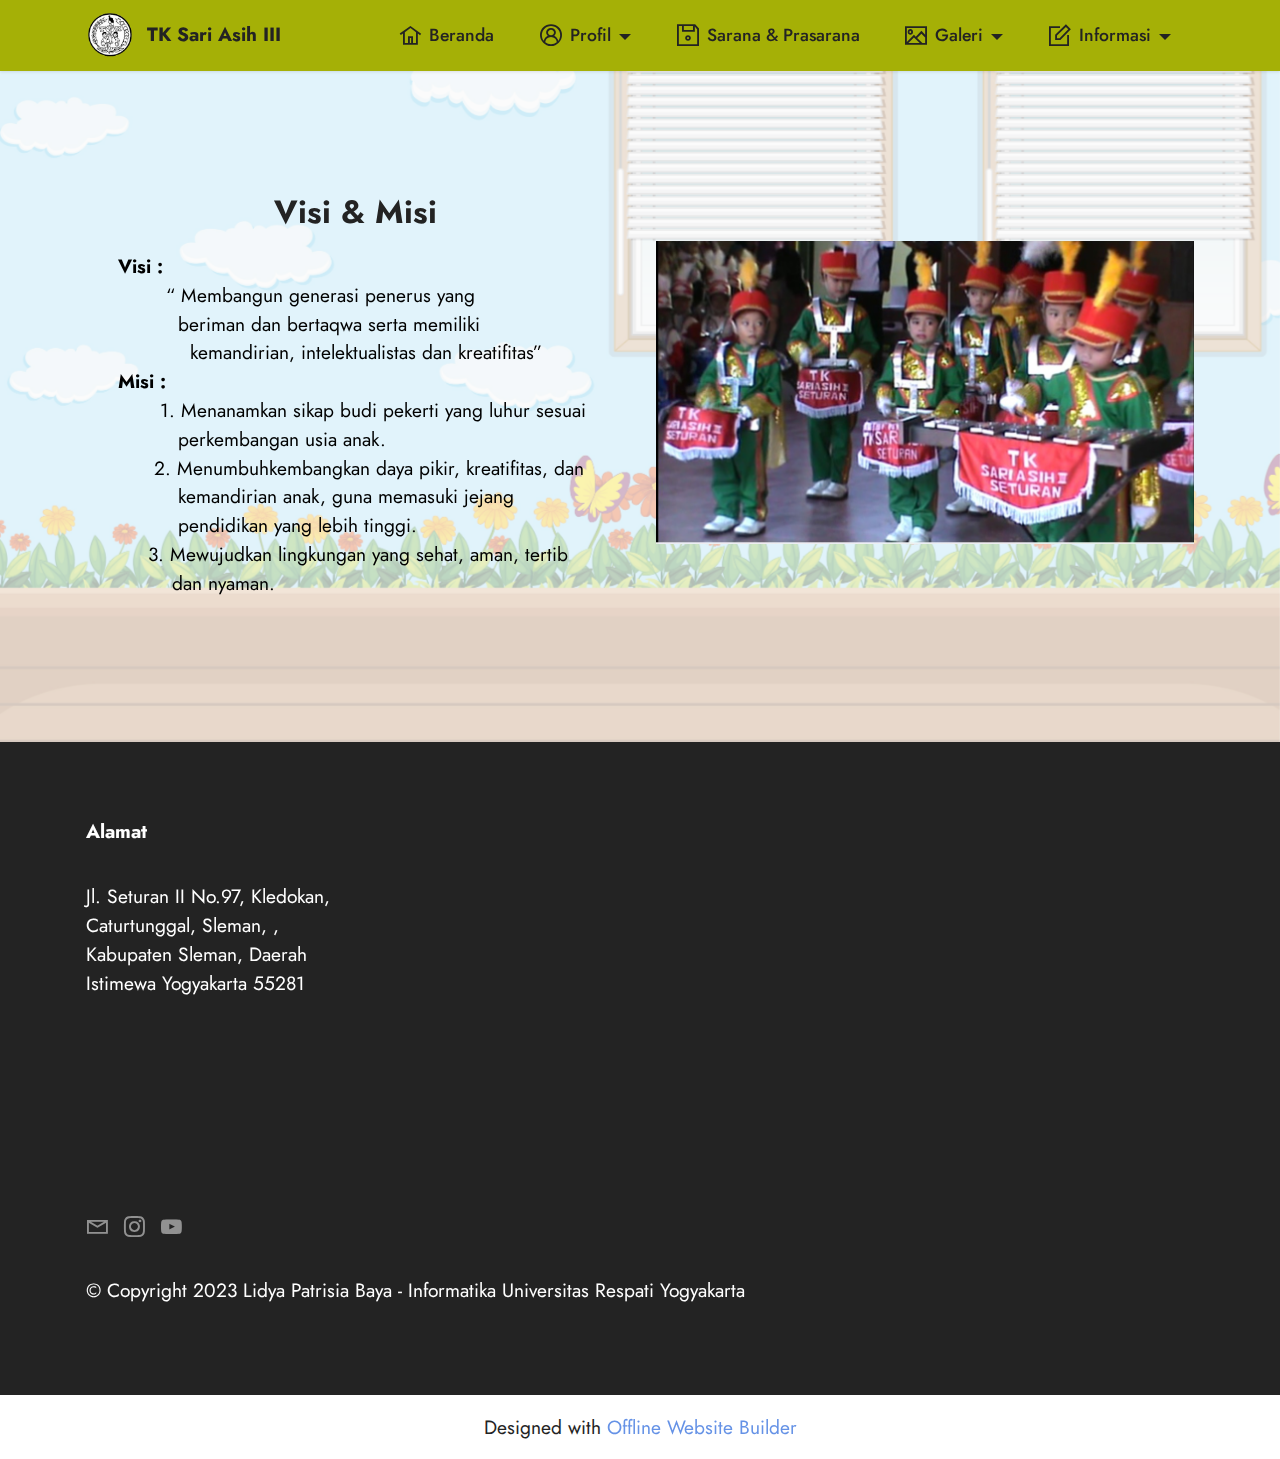
<file: page3.html>
<!DOCTYPE html>
<html  >
<head>
  <!-- Site made with Mobirise Website Builder v5.8.9, https://mobirise.com -->
  <meta charset="UTF-8">
  <meta http-equiv="X-UA-Compatible" content="IE=edge">
  <meta name="generator" content="Mobirise v5.8.9, mobirise.com">
  <meta name="viewport" content="width=device-width, initial-scale=1, minimum-scale=1">
  <link rel="shortcut icon" href="assets/images/20407660-150419180731-transformed.png" type="image/x-icon">
  <meta name="description" content="">
  
  
  <title>Visi &amp; Misi</title>
  <link rel="stylesheet" href="assets/web/assets/mobirise-icons2/mobirise2.css">
  <link rel="stylesheet" href="assets/bootstrap/css/bootstrap.min.css">
  <link rel="stylesheet" href="assets/bootstrap/css/bootstrap-grid.min.css">
  <link rel="stylesheet" href="assets/bootstrap/css/bootstrap-reboot.min.css">
  <link rel="stylesheet" href="assets/parallax/jarallax.css">
  <link rel="stylesheet" href="assets/dropdown/css/style.css">
  <link rel="stylesheet" href="assets/socicon/css/styles.css">
  <link rel="stylesheet" href="assets/theme/css/style.css">
  <link rel="preload" href="https://fonts.googleapis.com/css2?family=Jost:ital,wght@0,400;0,700;1,400;1,700&display=swap&display=swap" as="style" onload="this.onload=null;this.rel='stylesheet'">
  <noscript><link rel="stylesheet" href="https://fonts.googleapis.com/css2?family=Jost:ital,wght@0,400;0,700;1,400;1,700&display=swap&display=swap"></noscript>
  <link rel="preload" as="style" href="assets/mobirise/css/mbr-additional.css"><link rel="stylesheet" href="assets/mobirise/css/mbr-additional.css" type="text/css">

  
  
  
</head>
<body>
  
  <section data-bs-version="5.1" class="menu menu1 cid-tHILLRR84t" once="menu" id="menu1-a">
    

    <nav class="navbar navbar-dropdown navbar-fixed-top navbar-expand-lg">
        <div class="container">
            <div class="navbar-brand">
                <span class="navbar-logo">
                    <a href="https://mobiri.se">
                        <img src="assets/images/20407660-150419180731-transformed.png" alt="Mobirise Website Builder" style="height: 3rem;">
                    </a>
                </span>
                <span class="navbar-caption-wrap"><a class="navbar-caption text-black display-7" href="https://mobiri.se">TK Sari Asih III</a></span>
            </div>
            <button class="navbar-toggler" type="button" data-toggle="collapse" data-bs-toggle="collapse" data-target="#navbarSupportedContent" data-bs-target="#navbarSupportedContent" aria-controls="navbarNavAltMarkup" aria-expanded="false" aria-label="Toggle navigation">
                <div class="hamburger">
                    <span></span>
                    <span></span>
                    <span></span>
                    <span></span>
                </div>
            </button>
            <div class="collapse navbar-collapse" id="navbarSupportedContent">
                <ul class="navbar-nav nav-dropdown nav-right" data-app-modern-menu="true"><li class="nav-item"><a class="nav-link link text-black text-primary display-4" href="index.html#header1-1"><span class="mobi-mbri mobi-mbri-home mbr-iconfont mbr-iconfont-btn"></span>Beranda</a></li>
                    <li class="nav-item dropdown"><a class="nav-link link text-black dropdown-toggle display-4" href="https://mobiri.se" data-toggle="dropdown-submenu" data-bs-toggle="dropdown" data-bs-auto-close="outside" aria-expanded="false"><span class="mobi-mbri mobi-mbri-user-2 mbr-iconfont mbr-iconfont-btn"></span>Profil</a><div class="dropdown-menu" aria-labelledby="dropdown-431"><a class="text-black dropdown-item text-primary display-4" href="page2.html#header2-1j">Sejarah<br></a><a class="text-black show dropdown-item text-primary display-4" href="page3.html#image2-1k">Visi &amp; Misi</a><a class="text-black show dropdown-item text-primary display-4" href="page4.html#image1-1l">Tujuan</a><a class="text-black show dropdown-item text-primary display-4" href="page5.html#header10-1m">Data Guru &amp; Karyawan</a><a class="text-black show dropdown-item text-primary display-4" href="page6.html#header10-1n">Data Murid</a><a class="text-black show dropdown-item text-primary display-4" href="page7.html#header10-1o">Struktur Organisasi</a></div></li>
                    <li class="nav-item"><a class="nav-link link text-black text-primary display-4" href="page8.html#gallery3-1q"><span class="mobi-mbri mobi-mbri-save mbr-iconfont mbr-iconfont-btn"></span>Sarana &amp; Prasarana</a>
                    </li><li class="nav-item dropdown"><a class="nav-link link text-black dropdown-toggle display-4" href="https://mobiri.se" data-toggle="dropdown-submenu" data-bs-toggle="dropdown" data-bs-auto-close="outside" aria-expanded="false"><span class="mobi-mbri mobi-mbri-photos mbr-iconfont mbr-iconfont-btn"></span>Galeri</a><div class="dropdown-menu" aria-labelledby="dropdown-657"><a class="text-black dropdown-item text-primary display-4" href="page10.html#gallery5-1s">Foto</a><a class="text-black show dropdown-item text-primary display-4" href="page11.html#video3-1t">Video</a></div></li><li class="nav-item dropdown"><a class="nav-link link text-black dropdown-toggle display-4" href="https://mobiri.se" data-toggle="dropdown-submenu" data-bs-toggle="dropdown" data-bs-auto-close="outside" aria-expanded="false"><span class="mobi-mbri mobi-mbri-edit mbr-iconfont mbr-iconfont-btn"></span>Informasi</a><div class="dropdown-menu" aria-labelledby="dropdown-798"><a class="text-black dropdown-item text-primary display-4" href="page13.html#header6-1u">Pendaftaran</a><a class="text-black show dropdown-item text-primary display-4" href="page14.html#header6-1v">Pengumuman</a></div></li></ul>
                
                
            </div>
        </div>
    </nav>
</section>

<section data-bs-version="5.1" class="image2 cid-tHIZ8OTpTQ mbr-parallax-background" id="image2-1k">
    

    
    <div class="mbr-overlay" style="opacity: 0.7; background-color: rgb(250, 250, 250);">
    </div>

    <div class="container">
        <div class="row align-items-center">
            <div class="col-12 col-lg-6">
                <div class="image-wrapper">
                    <img src="assets/images/whatsapp-image-2023-04-14-at-09.21.07-1.jpeg" alt="Mobirise Website Builder">
                    <p class="mbr-description mbr-fonts-style mt-2 align-center display-4"></p>
                </div>
            </div>
            <div class="col-12 col-lg">
                <div class="text-wrapper">
                    <h3 class="mbr-section-title mbr-fonts-style mb-3 display-5"><strong>Visi &amp; Misi</strong></h3>
                    <p class="mbr-text mbr-fonts-style display-7"><strong>Visi :
</strong><br>&nbsp; &nbsp; &nbsp; &nbsp; “ Membangun generasi penerus yang&nbsp; &nbsp; &nbsp; &nbsp; &nbsp; &nbsp; &nbsp; &nbsp; &nbsp; &nbsp; &nbsp; &nbsp; &nbsp; &nbsp; &nbsp; beriman dan bertaqwa serta memiliki&nbsp; &nbsp; &nbsp; &nbsp; &nbsp; &nbsp; &nbsp; &nbsp; &nbsp; &nbsp; &nbsp; &nbsp; &nbsp; &nbsp; &nbsp; kemandirian, intelektualistas dan kreatifitas”
<br><strong>Misi</strong> <strong>:
</strong><br>&nbsp; &nbsp; &nbsp; &nbsp;1. Menanamkan sikap budi pekerti yang luhur sesuai&nbsp; &nbsp; &nbsp; &nbsp; &nbsp; &nbsp; perkembangan usia anak.
<br>&nbsp; &nbsp; &nbsp; 2. Menumbuhkembangkan daya pikir, kreatifitas, dan&nbsp; &nbsp; &nbsp; &nbsp; &nbsp; &nbsp; kemandirian anak, guna memasuki jejang&nbsp; &nbsp; &nbsp; &nbsp; &nbsp; &nbsp; &nbsp; &nbsp; &nbsp; &nbsp; &nbsp; &nbsp; pendidikan yang lebih tinggi.
<br>&nbsp; &nbsp; &nbsp;3. Mewujudkan lingkungan yang sehat, aman, tertib&nbsp; &nbsp; &nbsp; &nbsp; &nbsp; &nbsp; &nbsp;dan nyaman.</p>
                </div>
            </div>
        </div>
    </div>
</section>

<section data-bs-version="5.1" class="footer6 cid-tHK0HYybVI" once="footers" id="footer6-1z">

    

    

    <div class="container">
        <div class="row content mbr-white">
            <div class="col-12 col-md-3 mbr-fonts-style display-7">
                <h5 class="mbr-section-subtitle mbr-fonts-style mb-2 display-7">
                    <strong>Alamat</strong></h5>
                <p class="mbr-text mbr-fonts-style display-7"><br>Jl. Seturan II No.97, Kledokan, Caturtunggal, Sleman,  , Kabupaten Sleman, Daerah Istimewa Yogyakarta 55281</p> <br>
                <h5 class="mbr-section-subtitle mbr-fonts-style mb-2 mt-4 display-7"></h5>
                <p class="mbr-text mbr-fonts-style mb-4 display-7"></p>
            </div>
            <div class="col-12 col-md-3 mbr-fonts-style display-7">
                <h5 class="mbr-section-subtitle mbr-fonts-style mb-2 display-7"></h5>
                <ul class="list mbr-fonts-style mb-4 display-4"></ul>
                <h5 class="mbr-section-subtitle mbr-fonts-style mb-2 mt-5 display-7"></h5>
                <p class="mbr-text mbr-fonts-style mb-4 display-7"></p>
            </div>
            <div class="col-12 col-md-6">
                <div class="google-map"><iframe frameborder="0" style="border:0" src="https://www.google.com/maps/embed/v1/place?key=AIzaSyCNveGQ9bfpKFwWzQLLftrR9hNiHwdqQG8&amp;q=6CJ4+MP Caturtunggal, Kabupaten Sleman, Daerah Istimewa Yogyakarta" allowfullscreen=""></iframe></div>
            </div>
            <div class="col-md-6">
                <div class="social-list align-left">
                    <div class="soc-item">
                        <a href="mailto:tksariasih3@gmail.com">
                            <span class="mbr-iconfont mbr-iconfont-social mobi-mbri-letter mobi-mbri"></span>
                        </a>
                    </div>
                    <div class="soc-item">
                        <a href="https://www.instagram.com/tksariasih3yogyakarta/" target="_blank">
                            <span class="mbr-iconfont mbr-iconfont-social socicon-instagram socicon"></span>
                        </a>
                    </div>
                    <div class="soc-item">
                        <a href="https://www.youtube.com/channel/UCusp5cs_o2A3_oaL3sTIHpQ" target="_blank">
                            <span class="mbr-iconfont mbr-iconfont-social socicon-youtube socicon"></span>
                        </a>
                    </div>
                    
                    
                    
                </div>
            </div>
        </div>
        <div class="footer-lower">
            <div class="media-container-row">
                <div class="col-sm-12">
                    <hr>
                </div>
            </div>
            <div class="col-sm-12 copyright pl-0">
                <p class="mbr-text mbr-fonts-style mbr-white display-7">
                    © Copyright 2023 Lidya Patrisia Baya - Informatika Universitas Respati Yogyakarta</p>
            </div>
        </div>
    </div>
</section><section class="display-7" style="padding: 0;align-items: center;justify-content: center;flex-wrap: wrap;    align-content: center;display: flex;position: relative;height: 4rem;"><a href="https://mobiri.se/3035326" style="flex: 1 1;height: 4rem;position: absolute;width: 100%;z-index: 1;"><img alt="" style="height: 4rem;" src="[data-uri]"></a><p style="margin: 0;text-align: center;" class="display-7">Designed with &#8204;</p><a style="z-index:1" href="https://mobirise.com/offline-website-builder.html">Offline Website Builder</a></section><script src="assets/bootstrap/js/bootstrap.bundle.min.js"></script>  <script src="assets/parallax/jarallax.js"></script>  <script src="assets/smoothscroll/smooth-scroll.js"></script>  <script src="assets/ytplayer/index.js"></script>  <script src="assets/dropdown/js/navbar-dropdown.js"></script>  <script src="assets/theme/js/script.js"></script>  
  
  
</body>
</html>
</file>
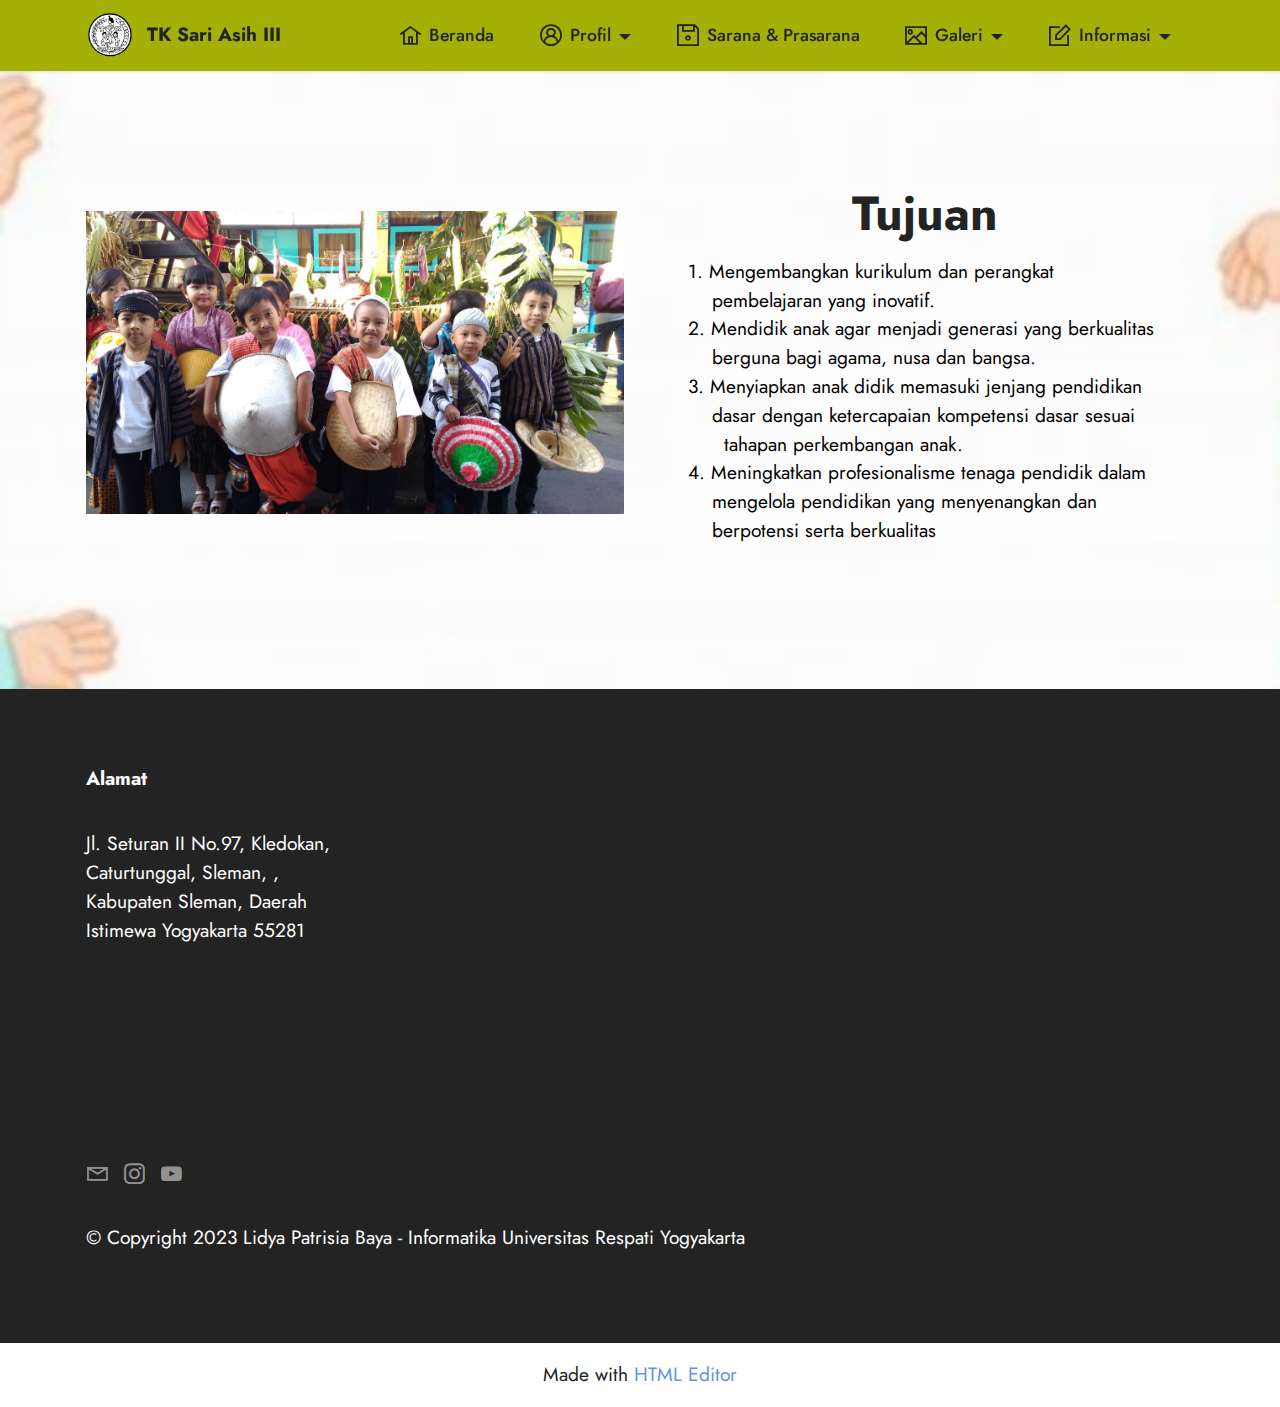
<file: page4.html>
<!DOCTYPE html>
<html  >
<head>
  <!-- Site made with Mobirise Website Builder v5.8.9, https://mobirise.com -->
  <meta charset="UTF-8">
  <meta http-equiv="X-UA-Compatible" content="IE=edge">
  <meta name="generator" content="Mobirise v5.8.9, mobirise.com">
  <meta name="viewport" content="width=device-width, initial-scale=1, minimum-scale=1">
  <link rel="shortcut icon" href="assets/images/20407660-150419180731-transformed.png" type="image/x-icon">
  <meta name="description" content="">
  
  
  <title>Tujuan</title>
  <link rel="stylesheet" href="assets/web/assets/mobirise-icons2/mobirise2.css">
  <link rel="stylesheet" href="assets/bootstrap/css/bootstrap.min.css">
  <link rel="stylesheet" href="assets/bootstrap/css/bootstrap-grid.min.css">
  <link rel="stylesheet" href="assets/bootstrap/css/bootstrap-reboot.min.css">
  <link rel="stylesheet" href="assets/dropdown/css/style.css">
  <link rel="stylesheet" href="assets/socicon/css/styles.css">
  <link rel="stylesheet" href="assets/theme/css/style.css">
  <link rel="preload" href="https://fonts.googleapis.com/css2?family=Jost:ital,wght@0,400;0,700;1,400;1,700&display=swap&display=swap" as="style" onload="this.onload=null;this.rel='stylesheet'">
  <noscript><link rel="stylesheet" href="https://fonts.googleapis.com/css2?family=Jost:ital,wght@0,400;0,700;1,400;1,700&display=swap&display=swap"></noscript>
  <link rel="preload" as="style" href="assets/mobirise/css/mbr-additional.css"><link rel="stylesheet" href="assets/mobirise/css/mbr-additional.css" type="text/css">

  
  
  
</head>
<body>
  
  <section data-bs-version="5.1" class="menu menu1 cid-tHILX4E30p" once="menu" id="menu1-d">
    

    <nav class="navbar navbar-dropdown navbar-fixed-top navbar-expand-lg">
        <div class="container">
            <div class="navbar-brand">
                <span class="navbar-logo">
                    <a href="https://mobiri.se">
                        <img src="assets/images/20407660-150419180731-transformed.png" alt="Mobirise Website Builder" style="height: 3rem;">
                    </a>
                </span>
                <span class="navbar-caption-wrap"><a class="navbar-caption text-black display-7" href="https://mobiri.se">TK Sari Asih III</a></span>
            </div>
            <button class="navbar-toggler" type="button" data-toggle="collapse" data-bs-toggle="collapse" data-target="#navbarSupportedContent" data-bs-target="#navbarSupportedContent" aria-controls="navbarNavAltMarkup" aria-expanded="false" aria-label="Toggle navigation">
                <div class="hamburger">
                    <span></span>
                    <span></span>
                    <span></span>
                    <span></span>
                </div>
            </button>
            <div class="collapse navbar-collapse" id="navbarSupportedContent">
                <ul class="navbar-nav nav-dropdown nav-right" data-app-modern-menu="true"><li class="nav-item"><a class="nav-link link text-black text-primary display-4" href="index.html#header1-1"><span class="mobi-mbri mobi-mbri-home mbr-iconfont mbr-iconfont-btn"></span>Beranda</a></li>
                    <li class="nav-item dropdown"><a class="nav-link link text-black dropdown-toggle display-4" href="https://mobiri.se" data-toggle="dropdown-submenu" data-bs-toggle="dropdown" data-bs-auto-close="outside" aria-expanded="false"><span class="mobi-mbri mobi-mbri-user-2 mbr-iconfont mbr-iconfont-btn"></span>Profil</a><div class="dropdown-menu" aria-labelledby="dropdown-431"><a class="text-black dropdown-item text-primary display-4" href="page2.html#header2-1j">Sejarah<br></a><a class="text-black show dropdown-item text-primary display-4" href="page3.html#image2-1k">Visi &amp; Misi</a><a class="text-black show dropdown-item text-primary display-4" href="page4.html#image1-1l">Tujuan</a><a class="text-black show dropdown-item text-primary display-4" href="page5.html#header10-1m">Data Guru &amp; Karyawan</a><a class="text-black show dropdown-item text-primary display-4" href="page6.html#header10-1n">Data Murid</a><a class="text-black show dropdown-item text-primary display-4" href="page7.html#header10-1o">Struktur Organisasi</a></div></li>
                    <li class="nav-item"><a class="nav-link link text-black text-primary display-4" href="page8.html#gallery3-1q"><span class="mobi-mbri mobi-mbri-save mbr-iconfont mbr-iconfont-btn"></span>Sarana &amp; Prasarana</a>
                    </li><li class="nav-item dropdown"><a class="nav-link link text-black dropdown-toggle display-4" href="https://mobiri.se" data-toggle="dropdown-submenu" data-bs-toggle="dropdown" data-bs-auto-close="outside" aria-expanded="false"><span class="mobi-mbri mobi-mbri-photos mbr-iconfont mbr-iconfont-btn"></span>Galeri</a><div class="dropdown-menu" aria-labelledby="dropdown-657"><a class="text-black dropdown-item text-primary display-4" href="page10.html#gallery5-1s">Foto</a><a class="text-black show dropdown-item text-primary display-4" href="page11.html#video3-1t">Video</a></div></li><li class="nav-item dropdown"><a class="nav-link link text-black dropdown-toggle display-4" href="https://mobiri.se" data-toggle="dropdown-submenu" data-bs-toggle="dropdown" data-bs-auto-close="outside" aria-expanded="false"><span class="mobi-mbri mobi-mbri-edit mbr-iconfont mbr-iconfont-btn"></span>Informasi</a><div class="dropdown-menu" aria-labelledby="dropdown-798"><a class="text-black dropdown-item text-primary display-4" href="page13.html#header6-1u">Pendaftaran</a><a class="text-black show dropdown-item text-primary display-4" href="page14.html#header6-1v">Pengumuman</a></div></li></ul>
                
                
            </div>
        </div>
    </nav>
</section>

<section data-bs-version="5.1" class="image1 cid-tHJ2zBdA0R" id="image1-1l">
    

    
    <div class="mbr-overlay" style="opacity: 0.3; background-color: rgb(250, 250, 250);">
    </div>

    <div class="container">
        <div class="row align-items-center">
            <div class="col-12 col-lg-6">
                <div class="image-wrapper">
                    <img src="assets/images/whatsapp-image-2023-04-14-at-09.21.08-1.jpeg" alt="Mobirise Website Builder">
                    <p class="mbr-description mbr-fonts-style pt-2 align-center display-4"></p>
                </div>
            </div>
            <div class="col-12 col-lg">
                <div class="text-wrapper">
                    <h3 class="mbr-section-title mbr-fonts-style mb-3 display-2"><strong>Tujuan</strong></h3>
                    <p class="mbr-text mbr-fonts-style display-7">1. Mengembangkan kurikulum dan perangkat&nbsp; &nbsp; &nbsp; &nbsp; &nbsp; &nbsp; &nbsp; &nbsp; &nbsp; &nbsp; &nbsp; pembelajaran yang inovatif.
<br>2. Mendidik anak agar menjadi generasi yang berkualitas&nbsp; &nbsp; &nbsp; berguna bagi agama, nusa dan bangsa.
<br>3. Menyiapkan anak didik memasuki jenjang pendidikan&nbsp; &nbsp; &nbsp; &nbsp; dasar dengan ketercapaian kompetensi dasar sesuai&nbsp; &nbsp; &nbsp; &nbsp; &nbsp; tahapan perkembangan anak.
<br>4. Meningkatkan profesionalisme tenaga pendidik dalam&nbsp; &nbsp; &nbsp; mengelola pendidikan yang menyenangkan dan&nbsp; &nbsp; &nbsp; &nbsp; &nbsp; &nbsp; &nbsp; berpotensi serta berkualitas&nbsp;</p>
                </div>
            </div>
        </div>
    </div>
</section>

<section data-bs-version="5.1" class="footer6 cid-tHK0OtR2YD" once="footers" id="footer6-20">

    

    

    <div class="container">
        <div class="row content mbr-white">
            <div class="col-12 col-md-3 mbr-fonts-style display-7">
                <h5 class="mbr-section-subtitle mbr-fonts-style mb-2 display-7">
                    <strong>Alamat</strong></h5>
                <p class="mbr-text mbr-fonts-style display-7"><br>Jl. Seturan II No.97, Kledokan, Caturtunggal, Sleman,  , Kabupaten Sleman, Daerah Istimewa Yogyakarta 55281</p> <br>
                <h5 class="mbr-section-subtitle mbr-fonts-style mb-2 mt-4 display-7"></h5>
                <p class="mbr-text mbr-fonts-style mb-4 display-7"></p>
            </div>
            <div class="col-12 col-md-3 mbr-fonts-style display-7">
                <h5 class="mbr-section-subtitle mbr-fonts-style mb-2 display-7"></h5>
                <ul class="list mbr-fonts-style mb-4 display-4"></ul>
                <h5 class="mbr-section-subtitle mbr-fonts-style mb-2 mt-5 display-7"></h5>
                <p class="mbr-text mbr-fonts-style mb-4 display-7"></p>
            </div>
            <div class="col-12 col-md-6">
                <div class="google-map"><iframe frameborder="0" style="border:0" src="https://www.google.com/maps/embed/v1/place?key=AIzaSyCNveGQ9bfpKFwWzQLLftrR9hNiHwdqQG8&amp;q=6CJ4+MP Caturtunggal, Kabupaten Sleman, Daerah Istimewa Yogyakarta" allowfullscreen=""></iframe></div>
            </div>
            <div class="col-md-6">
                <div class="social-list align-left">
                    <div class="soc-item">
                        <a href="mailto:tksariasih3@gmail.com">
                            <span class="mbr-iconfont mbr-iconfont-social mobi-mbri-letter mobi-mbri"></span>
                        </a>
                    </div>
                    <div class="soc-item">
                        <a href="https://www.instagram.com/tksariasih3yogyakarta/" target="_blank">
                            <span class="mbr-iconfont mbr-iconfont-social socicon-instagram socicon"></span>
                        </a>
                    </div>
                    <div class="soc-item">
                        <a href="https://www.youtube.com/channel/UCusp5cs_o2A3_oaL3sTIHpQ" target="_blank">
                            <span class="mbr-iconfont mbr-iconfont-social socicon-youtube socicon"></span>
                        </a>
                    </div>
                    
                    
                    
                </div>
            </div>
        </div>
        <div class="footer-lower">
            <div class="media-container-row">
                <div class="col-sm-12">
                    <hr>
                </div>
            </div>
            <div class="col-sm-12 copyright pl-0">
                <p class="mbr-text mbr-fonts-style mbr-white display-7">
                    © Copyright 2023 Lidya Patrisia Baya - Informatika Universitas Respati Yogyakarta</p>
            </div>
        </div>
    </div>
</section><section class="display-7" style="padding: 0;align-items: center;justify-content: center;flex-wrap: wrap;    align-content: center;display: flex;position: relative;height: 4rem;"><a href="https://mobiri.se/3035326" style="flex: 1 1;height: 4rem;position: absolute;width: 100%;z-index: 1;"><img alt="" style="height: 4rem;" src="[data-uri]"></a><p style="margin: 0;text-align: center;" class="display-7">Made with &#8204;</p><a style="z-index:1" href="https://mobirise.com/html-editor.html">HTML Editor</a></section><script src="assets/bootstrap/js/bootstrap.bundle.min.js"></script>  <script src="assets/smoothscroll/smooth-scroll.js"></script>  <script src="assets/ytplayer/index.js"></script>  <script src="assets/dropdown/js/navbar-dropdown.js"></script>  <script src="assets/theme/js/script.js"></script>  
  
  
</body>
</html>
</file>
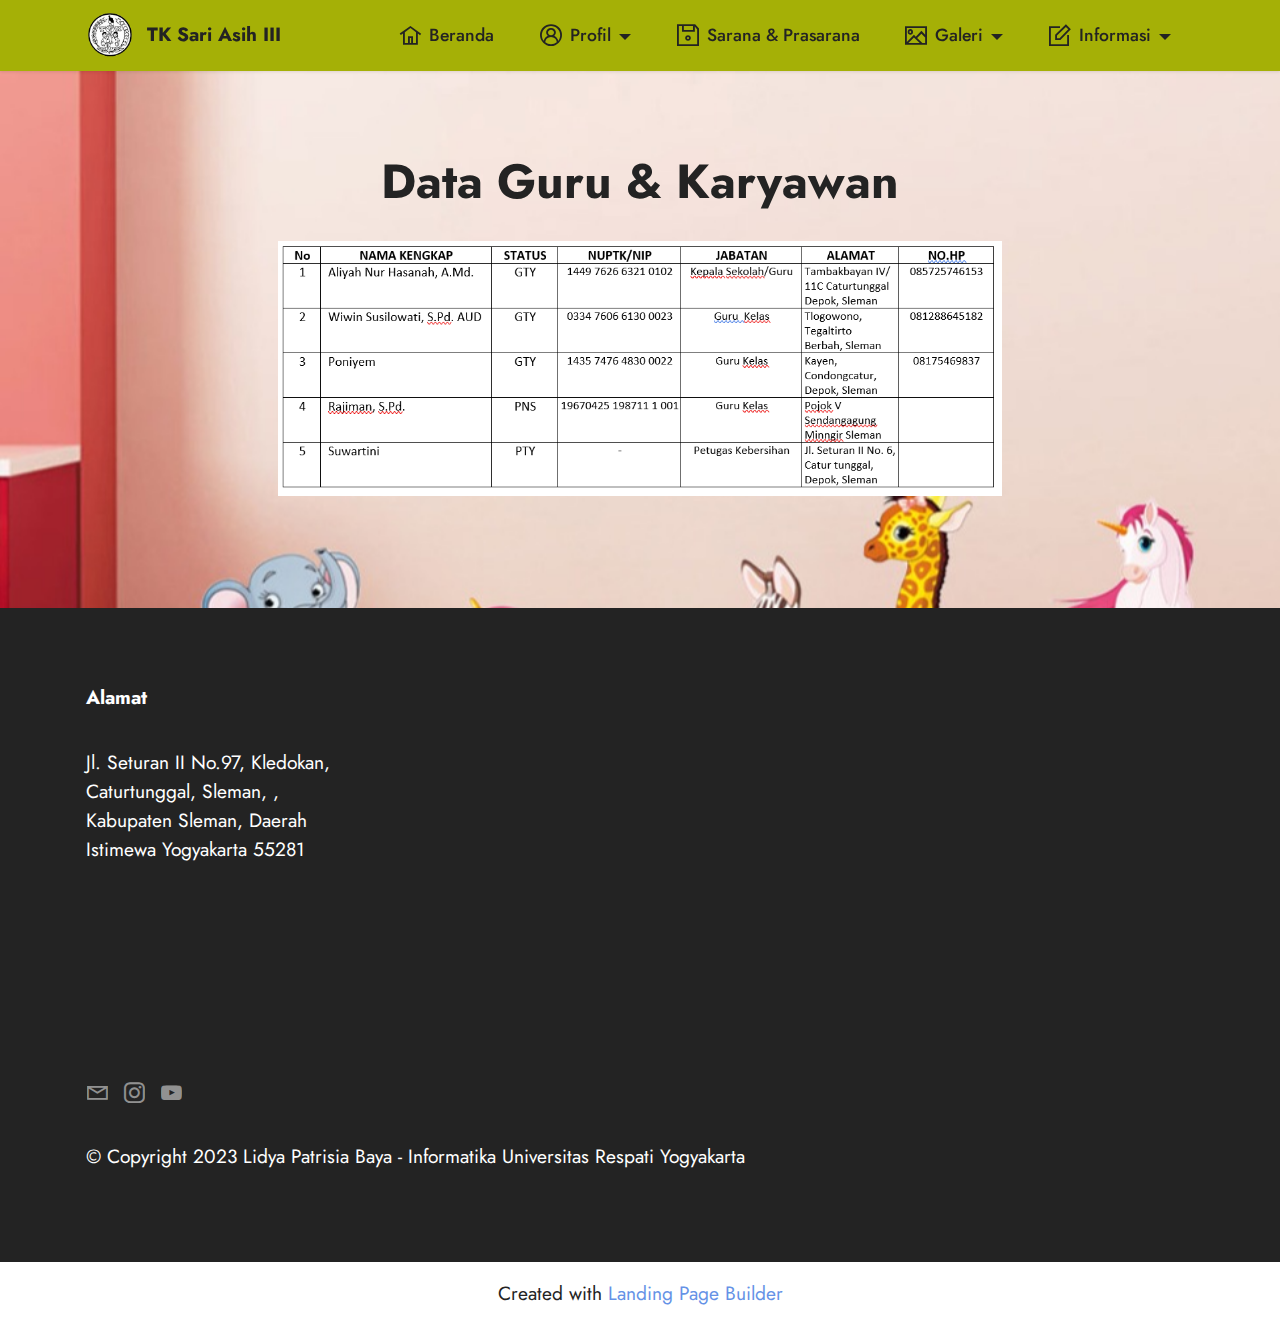
<file: page5.html>
<!DOCTYPE html>
<html  >
<head>
  <!-- Site made with Mobirise Website Builder v5.8.9, https://mobirise.com -->
  <meta charset="UTF-8">
  <meta http-equiv="X-UA-Compatible" content="IE=edge">
  <meta name="generator" content="Mobirise v5.8.9, mobirise.com">
  <meta name="viewport" content="width=device-width, initial-scale=1, minimum-scale=1">
  <link rel="shortcut icon" href="assets/images/20407660-150419180731-transformed.png" type="image/x-icon">
  <meta name="description" content="">
  
  
  <title>Data Guru &amp; Karyawan</title>
  <link rel="stylesheet" href="assets/web/assets/mobirise-icons2/mobirise2.css">
  <link rel="stylesheet" href="assets/bootstrap/css/bootstrap.min.css">
  <link rel="stylesheet" href="assets/bootstrap/css/bootstrap-grid.min.css">
  <link rel="stylesheet" href="assets/bootstrap/css/bootstrap-reboot.min.css">
  <link rel="stylesheet" href="assets/parallax/jarallax.css">
  <link rel="stylesheet" href="assets/dropdown/css/style.css">
  <link rel="stylesheet" href="assets/socicon/css/styles.css">
  <link rel="stylesheet" href="assets/theme/css/style.css">
  <link rel="preload" href="https://fonts.googleapis.com/css2?family=Jost:ital,wght@0,400;0,700;1,400;1,700&display=swap&display=swap" as="style" onload="this.onload=null;this.rel='stylesheet'">
  <noscript><link rel="stylesheet" href="https://fonts.googleapis.com/css2?family=Jost:ital,wght@0,400;0,700;1,400;1,700&display=swap&display=swap"></noscript>
  <link rel="preload" as="style" href="assets/mobirise/css/mbr-additional.css"><link rel="stylesheet" href="assets/mobirise/css/mbr-additional.css" type="text/css">

  
  
  
</head>
<body>
  
  <section data-bs-version="5.1" class="menu menu1 cid-tHILYEg2dS" once="menu" id="menu1-g">
    

    <nav class="navbar navbar-dropdown navbar-fixed-top navbar-expand-lg">
        <div class="container">
            <div class="navbar-brand">
                <span class="navbar-logo">
                    <a href="https://mobiri.se">
                        <img src="assets/images/20407660-150419180731-transformed.png" alt="Mobirise Website Builder" style="height: 3rem;">
                    </a>
                </span>
                <span class="navbar-caption-wrap"><a class="navbar-caption text-black display-7" href="https://mobiri.se">TK Sari Asih III</a></span>
            </div>
            <button class="navbar-toggler" type="button" data-toggle="collapse" data-bs-toggle="collapse" data-target="#navbarSupportedContent" data-bs-target="#navbarSupportedContent" aria-controls="navbarNavAltMarkup" aria-expanded="false" aria-label="Toggle navigation">
                <div class="hamburger">
                    <span></span>
                    <span></span>
                    <span></span>
                    <span></span>
                </div>
            </button>
            <div class="collapse navbar-collapse" id="navbarSupportedContent">
                <ul class="navbar-nav nav-dropdown nav-right" data-app-modern-menu="true"><li class="nav-item"><a class="nav-link link text-black text-primary display-4" href="index.html#header1-1"><span class="mobi-mbri mobi-mbri-home mbr-iconfont mbr-iconfont-btn"></span>Beranda</a></li>
                    <li class="nav-item dropdown"><a class="nav-link link text-black dropdown-toggle display-4" href="https://mobiri.se" data-toggle="dropdown-submenu" data-bs-toggle="dropdown" data-bs-auto-close="outside" aria-expanded="false"><span class="mobi-mbri mobi-mbri-user-2 mbr-iconfont mbr-iconfont-btn"></span>Profil</a><div class="dropdown-menu" aria-labelledby="dropdown-431"><a class="text-black dropdown-item text-primary display-4" href="page2.html#header2-1j">Sejarah<br></a><a class="text-black show dropdown-item text-primary display-4" href="page3.html#image2-1k">Visi &amp; Misi</a><a class="text-black show dropdown-item text-primary display-4" href="page4.html#image1-1l">Tujuan</a><a class="text-black show dropdown-item text-primary display-4" href="page5.html#header10-1m">Data Guru &amp; Karyawan</a><a class="text-black show dropdown-item text-primary display-4" href="page6.html#header10-1n">Data Murid</a><a class="text-black show dropdown-item text-primary display-4" href="page7.html#header10-1o">Struktur Organisasi</a></div></li>
                    <li class="nav-item"><a class="nav-link link text-black text-primary display-4" href="page8.html#gallery3-1q"><span class="mobi-mbri mobi-mbri-save mbr-iconfont mbr-iconfont-btn"></span>Sarana &amp; Prasarana</a>
                    </li><li class="nav-item dropdown"><a class="nav-link link text-black dropdown-toggle display-4" href="https://mobiri.se" data-toggle="dropdown-submenu" data-bs-toggle="dropdown" data-bs-auto-close="outside" aria-expanded="false"><span class="mobi-mbri mobi-mbri-photos mbr-iconfont mbr-iconfont-btn"></span>Galeri</a><div class="dropdown-menu" aria-labelledby="dropdown-657"><a class="text-black dropdown-item text-primary display-4" href="page10.html#gallery5-1s">Foto</a><a class="text-black show dropdown-item text-primary display-4" href="page11.html#video3-1t">Video</a></div></li><li class="nav-item dropdown"><a class="nav-link link text-black dropdown-toggle display-4" href="https://mobiri.se" data-toggle="dropdown-submenu" data-bs-toggle="dropdown" data-bs-auto-close="outside" aria-expanded="false"><span class="mobi-mbri mobi-mbri-edit mbr-iconfont mbr-iconfont-btn"></span>Informasi</a><div class="dropdown-menu" aria-labelledby="dropdown-798"><a class="text-black dropdown-item text-primary display-4" href="page13.html#header6-1u">Pendaftaran</a><a class="text-black show dropdown-item text-primary display-4" href="page14.html#header6-1v">Pengumuman</a></div></li></ul>
                
                
            </div>
        </div>
    </nav>
</section>

<section data-bs-version="5.1" class="header10 cid-tHJ8FDihpB mbr-parallax-background" id="header10-1m">

    

    
    

    <div class="align-center container-fluid">
        <div class="row justify-content-center">
            <div class="col-md-12 col-lg-9">
                <h1 class="mbr-section-title mbr-fonts-style mb-3 display-2"><strong>Data Guru &amp;&nbsp;Karyawan</strong></h1>
                
                
                <div class="image-wrap mt-4">
                    <img src="assets/images/capture.png" alt="Mobirise Website Builder" title="">
                </div>
            </div>
        </div>
    </div>
</section>

<section data-bs-version="5.1" class="footer6 cid-tHK0TMo6GD" once="footers" id="footer6-21">

    

    

    <div class="container">
        <div class="row content mbr-white">
            <div class="col-12 col-md-3 mbr-fonts-style display-7">
                <h5 class="mbr-section-subtitle mbr-fonts-style mb-2 display-7">
                    <strong>Alamat</strong></h5>
                <p class="mbr-text mbr-fonts-style display-7"><br>Jl. Seturan II No.97, Kledokan, Caturtunggal, Sleman,  , Kabupaten Sleman, Daerah Istimewa Yogyakarta 55281</p> <br>
                <h5 class="mbr-section-subtitle mbr-fonts-style mb-2 mt-4 display-7"></h5>
                <p class="mbr-text mbr-fonts-style mb-4 display-7"></p>
            </div>
            <div class="col-12 col-md-3 mbr-fonts-style display-7">
                <h5 class="mbr-section-subtitle mbr-fonts-style mb-2 display-7"></h5>
                <ul class="list mbr-fonts-style mb-4 display-4"></ul>
                <h5 class="mbr-section-subtitle mbr-fonts-style mb-2 mt-5 display-7"></h5>
                <p class="mbr-text mbr-fonts-style mb-4 display-7"></p>
            </div>
            <div class="col-12 col-md-6">
                <div class="google-map"><iframe frameborder="0" style="border:0" src="https://www.google.com/maps/embed/v1/place?key=AIzaSyCZI5F_k6S1k46ujh0SNrapM89f7mJxd30&amp;q=6CJ4+MP Caturtunggal, Kabupaten Sleman, Daerah Istimewa Yogyakarta" allowfullscreen=""></iframe></div>
            </div>
            <div class="col-md-6">
                <div class="social-list align-left">
                    <div class="soc-item">
                        <a href="mailto:tksariasih3@gmail.com">
                            <span class="mbr-iconfont mbr-iconfont-social mobi-mbri-letter mobi-mbri"></span>
                        </a>
                    </div>
                    <div class="soc-item">
                        <a href="https://www.instagram.com/tksariasih3yogyakarta/" target="_blank">
                            <span class="mbr-iconfont mbr-iconfont-social socicon-instagram socicon"></span>
                        </a>
                    </div>
                    <div class="soc-item">
                        <a href="https://www.youtube.com/channel/UCusp5cs_o2A3_oaL3sTIHpQ" target="_blank">
                            <span class="mbr-iconfont mbr-iconfont-social socicon-youtube socicon"></span>
                        </a>
                    </div>
                    
                    
                    
                </div>
            </div>
        </div>
        <div class="footer-lower">
            <div class="media-container-row">
                <div class="col-sm-12">
                    <hr>
                </div>
            </div>
            <div class="col-sm-12 copyright pl-0">
                <p class="mbr-text mbr-fonts-style mbr-white display-7">
                    © Copyright 2023 Lidya Patrisia Baya - Informatika Universitas Respati Yogyakarta</p>
            </div>
        </div>
    </div>
</section><section class="display-7" style="padding: 0;align-items: center;justify-content: center;flex-wrap: wrap;    align-content: center;display: flex;position: relative;height: 4rem;"><a href="https://mobiri.se/3035326" style="flex: 1 1;height: 4rem;position: absolute;width: 100%;z-index: 1;"><img alt="" style="height: 4rem;" src="[data-uri]"></a><p style="margin: 0;text-align: center;" class="display-7">Created with &#8204;</p><a style="z-index:1" href="https://mobirise.com/builder/landing-page-builder.html">Landing Page Builder</a></section><script src="assets/bootstrap/js/bootstrap.bundle.min.js"></script>  <script src="assets/parallax/jarallax.js"></script>  <script src="assets/smoothscroll/smooth-scroll.js"></script>  <script src="assets/ytplayer/index.js"></script>  <script src="assets/dropdown/js/navbar-dropdown.js"></script>  <script src="assets/theme/js/script.js"></script>  
  
  
</body>
</html>
</file>
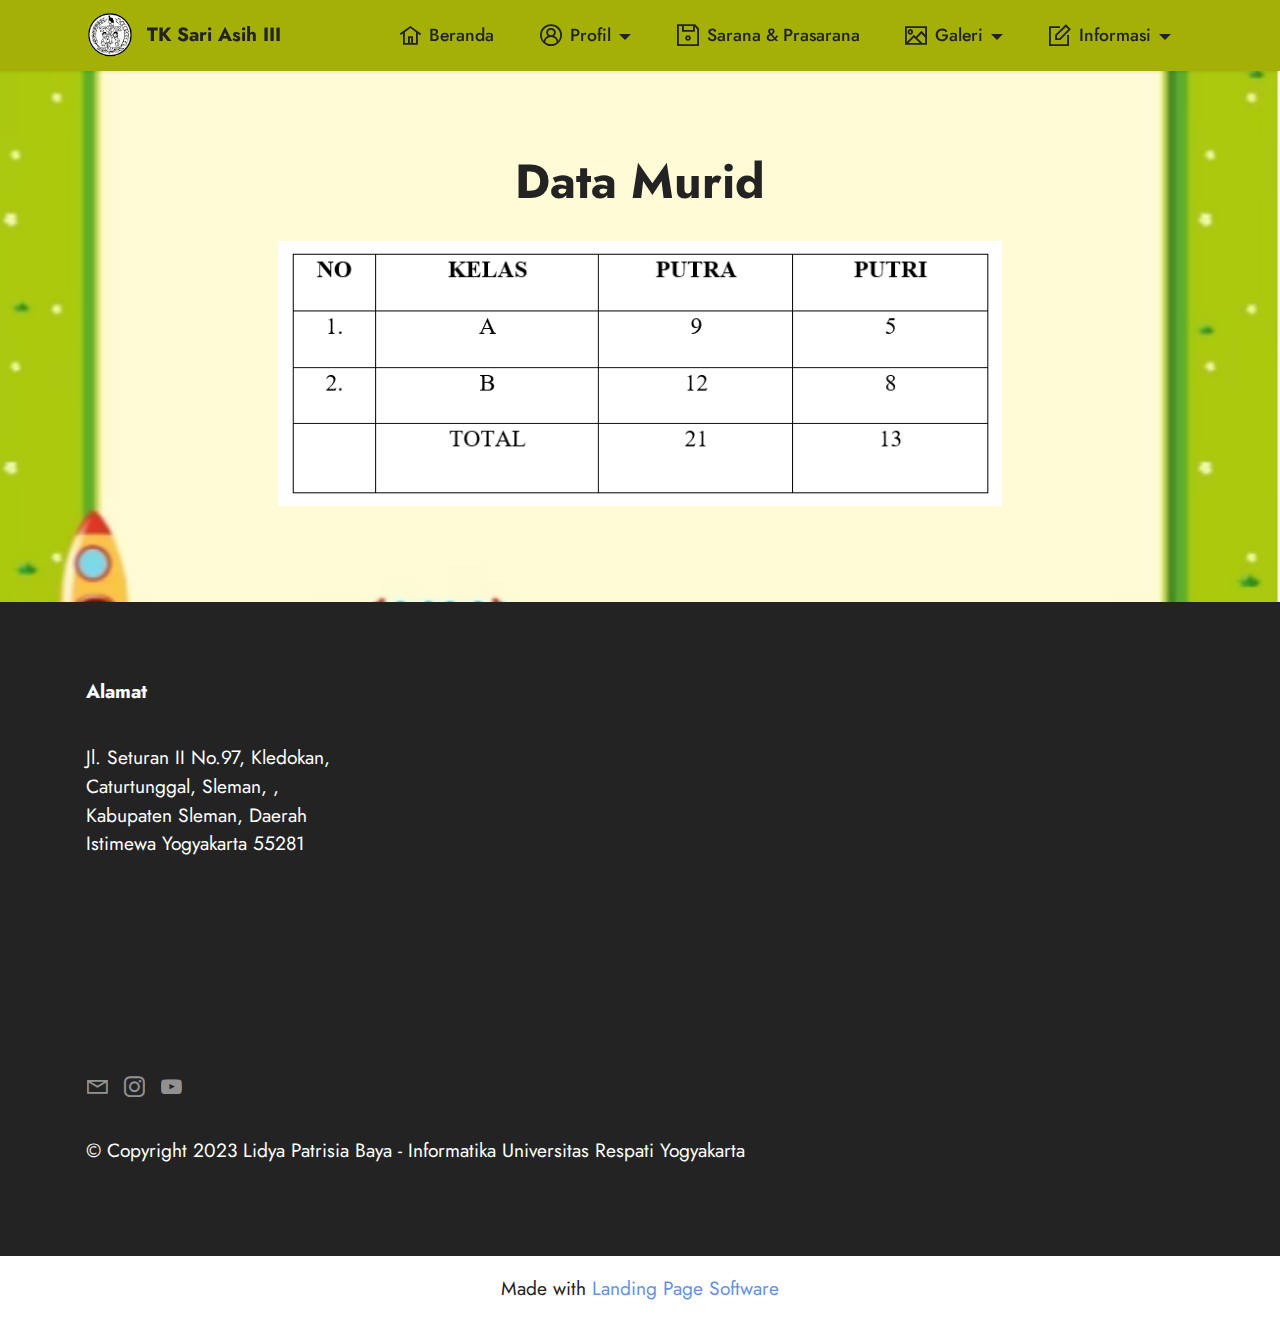
<file: page6.html>
<!DOCTYPE html>
<html  >
<head>
  <!-- Site made with Mobirise Website Builder v5.8.9, https://mobirise.com -->
  <meta charset="UTF-8">
  <meta http-equiv="X-UA-Compatible" content="IE=edge">
  <meta name="generator" content="Mobirise v5.8.9, mobirise.com">
  <meta name="viewport" content="width=device-width, initial-scale=1, minimum-scale=1">
  <link rel="shortcut icon" href="assets/images/20407660-150419180731-transformed.png" type="image/x-icon">
  <meta name="description" content="">
  
  
  <title>Data Murid</title>
  <link rel="stylesheet" href="assets/web/assets/mobirise-icons2/mobirise2.css">
  <link rel="stylesheet" href="assets/bootstrap/css/bootstrap.min.css">
  <link rel="stylesheet" href="assets/bootstrap/css/bootstrap-grid.min.css">
  <link rel="stylesheet" href="assets/bootstrap/css/bootstrap-reboot.min.css">
  <link rel="stylesheet" href="assets/parallax/jarallax.css">
  <link rel="stylesheet" href="assets/dropdown/css/style.css">
  <link rel="stylesheet" href="assets/socicon/css/styles.css">
  <link rel="stylesheet" href="assets/theme/css/style.css">
  <link rel="preload" href="https://fonts.googleapis.com/css2?family=Jost:ital,wght@0,400;0,700;1,400;1,700&display=swap&display=swap" as="style" onload="this.onload=null;this.rel='stylesheet'">
  <noscript><link rel="stylesheet" href="https://fonts.googleapis.com/css2?family=Jost:ital,wght@0,400;0,700;1,400;1,700&display=swap&display=swap"></noscript>
  <link rel="preload" as="style" href="assets/mobirise/css/mbr-additional.css"><link rel="stylesheet" href="assets/mobirise/css/mbr-additional.css" type="text/css">

  
  
  
</head>
<body>
  
  <section data-bs-version="5.1" class="menu menu1 cid-tHIM1vnwCJ" once="menu" id="menu1-j">
    

    <nav class="navbar navbar-dropdown navbar-fixed-top navbar-expand-lg">
        <div class="container">
            <div class="navbar-brand">
                <span class="navbar-logo">
                    <a href="https://mobiri.se">
                        <img src="assets/images/20407660-150419180731-transformed.png" alt="Mobirise Website Builder" style="height: 3rem;">
                    </a>
                </span>
                <span class="navbar-caption-wrap"><a class="navbar-caption text-black display-7" href="https://mobiri.se">TK Sari Asih III</a></span>
            </div>
            <button class="navbar-toggler" type="button" data-toggle="collapse" data-bs-toggle="collapse" data-target="#navbarSupportedContent" data-bs-target="#navbarSupportedContent" aria-controls="navbarNavAltMarkup" aria-expanded="false" aria-label="Toggle navigation">
                <div class="hamburger">
                    <span></span>
                    <span></span>
                    <span></span>
                    <span></span>
                </div>
            </button>
            <div class="collapse navbar-collapse" id="navbarSupportedContent">
                <ul class="navbar-nav nav-dropdown nav-right" data-app-modern-menu="true"><li class="nav-item"><a class="nav-link link text-black text-primary display-4" href="index.html#header1-1"><span class="mobi-mbri mobi-mbri-home mbr-iconfont mbr-iconfont-btn"></span>Beranda</a></li>
                    <li class="nav-item dropdown"><a class="nav-link link text-black dropdown-toggle display-4" href="https://mobiri.se" data-toggle="dropdown-submenu" data-bs-toggle="dropdown" data-bs-auto-close="outside" aria-expanded="false"><span class="mobi-mbri mobi-mbri-user-2 mbr-iconfont mbr-iconfont-btn"></span>Profil</a><div class="dropdown-menu" aria-labelledby="dropdown-431"><a class="text-black dropdown-item text-primary display-4" href="page2.html#header2-1j">Sejarah<br></a><a class="text-black show dropdown-item text-primary display-4" href="page3.html#image2-1k">Visi &amp; Misi</a><a class="text-black show dropdown-item text-primary display-4" href="page4.html#image1-1l">Tujuan</a><a class="text-black show dropdown-item text-primary display-4" href="page5.html#header10-1m">Data Guru &amp; Karyawan</a><a class="text-black show dropdown-item text-primary display-4" href="page6.html#header10-1n">Data Murid</a><a class="text-black show dropdown-item text-primary display-4" href="page7.html#header10-1o">Struktur Organisasi</a></div></li>
                    <li class="nav-item"><a class="nav-link link text-black text-primary display-4" href="page8.html#gallery3-1q"><span class="mobi-mbri mobi-mbri-save mbr-iconfont mbr-iconfont-btn"></span>Sarana &amp; Prasarana</a>
                    </li><li class="nav-item dropdown"><a class="nav-link link text-black dropdown-toggle display-4" href="https://mobiri.se" data-toggle="dropdown-submenu" data-bs-toggle="dropdown" data-bs-auto-close="outside" aria-expanded="false"><span class="mobi-mbri mobi-mbri-photos mbr-iconfont mbr-iconfont-btn"></span>Galeri</a><div class="dropdown-menu" aria-labelledby="dropdown-657"><a class="text-black dropdown-item text-primary display-4" href="page10.html#gallery5-1s">Foto</a><a class="text-black show dropdown-item text-primary display-4" href="page11.html#video3-1t">Video</a></div></li><li class="nav-item dropdown"><a class="nav-link link text-black dropdown-toggle display-4" href="https://mobiri.se" data-toggle="dropdown-submenu" data-bs-toggle="dropdown" data-bs-auto-close="outside" aria-expanded="false"><span class="mobi-mbri mobi-mbri-edit mbr-iconfont mbr-iconfont-btn"></span>Informasi</a><div class="dropdown-menu" aria-labelledby="dropdown-798"><a class="text-black dropdown-item text-primary display-4" href="page13.html#header6-1u">Pendaftaran</a><a class="text-black show dropdown-item text-primary display-4" href="page14.html#header6-1v">Pengumuman</a></div></li></ul>
                
                
            </div>
        </div>
    </nav>
</section>

<section data-bs-version="5.1" class="header10 cid-tHJjx2yQeB mbr-parallax-background" id="header10-1n">

    

    
    

    <div class="align-center container-fluid">
        <div class="row justify-content-center">
            <div class="col-md-12 col-lg-9">
                <h1 class="mbr-section-title mbr-fonts-style mb-3 display-2"><strong>Data<a href="page6.html#header10-1n" class="text-primary"> </a>Murid</strong></h1>
                
                
                <div class="image-wrap mt-4">
                    <img src="assets/images/data-siswa.png" alt="Mobirise Website Builder" title="">
                </div>
            </div>
        </div>
    </div>
</section>

<section data-bs-version="5.1" class="footer6 cid-tHK0XUu1dy" once="footers" id="footer6-22">

    

    

    <div class="container">
        <div class="row content mbr-white">
            <div class="col-12 col-md-3 mbr-fonts-style display-7">
                <h5 class="mbr-section-subtitle mbr-fonts-style mb-2 display-7">
                    <strong>Alamat</strong></h5>
                <p class="mbr-text mbr-fonts-style display-7"><br>Jl. Seturan II No.97, Kledokan, Caturtunggal, Sleman,  , Kabupaten Sleman, Daerah Istimewa Yogyakarta 55281</p> <br>
                <h5 class="mbr-section-subtitle mbr-fonts-style mb-2 mt-4 display-7"></h5>
                <p class="mbr-text mbr-fonts-style mb-4 display-7"></p>
            </div>
            <div class="col-12 col-md-3 mbr-fonts-style display-7">
                <h5 class="mbr-section-subtitle mbr-fonts-style mb-2 display-7"></h5>
                <ul class="list mbr-fonts-style mb-4 display-4"></ul>
                <h5 class="mbr-section-subtitle mbr-fonts-style mb-2 mt-5 display-7"></h5>
                <p class="mbr-text mbr-fonts-style mb-4 display-7"></p>
            </div>
            <div class="col-12 col-md-6">
                <div class="google-map"><iframe frameborder="0" style="border:0" src="https://www.google.com/maps/embed/v1/place?key=AIzaSyCNveGQ9bfpKFwWzQLLftrR9hNiHwdqQG8&amp;q=6CJ4+MP Caturtunggal, Kabupaten Sleman, Daerah Istimewa Yogyakarta" allowfullscreen=""></iframe></div>
            </div>
            <div class="col-md-6">
                <div class="social-list align-left">
                    <div class="soc-item">
                        <a href="mailto:tksariasih3@gmail.com">
                            <span class="mbr-iconfont mbr-iconfont-social mobi-mbri-letter mobi-mbri"></span>
                        </a>
                    </div>
                    <div class="soc-item">
                        <a href="https://www.instagram.com/tksariasih3yogyakarta/" target="_blank">
                            <span class="mbr-iconfont mbr-iconfont-social socicon-instagram socicon"></span>
                        </a>
                    </div>
                    <div class="soc-item">
                        <a href="https://www.youtube.com/channel/UCusp5cs_o2A3_oaL3sTIHpQ" target="_blank">
                            <span class="mbr-iconfont mbr-iconfont-social socicon-youtube socicon"></span>
                        </a>
                    </div>
                    
                    
                    
                </div>
            </div>
        </div>
        <div class="footer-lower">
            <div class="media-container-row">
                <div class="col-sm-12">
                    <hr>
                </div>
            </div>
            <div class="col-sm-12 copyright pl-0">
                <p class="mbr-text mbr-fonts-style mbr-white display-7">
                    © Copyright 2023 Lidya Patrisia Baya - Informatika Universitas Respati Yogyakarta</p>
            </div>
        </div>
    </div>
</section><section class="display-7" style="padding: 0;align-items: center;justify-content: center;flex-wrap: wrap;    align-content: center;display: flex;position: relative;height: 4rem;"><a href="https://mobiri.se/3035326" style="flex: 1 1;height: 4rem;position: absolute;width: 100%;z-index: 1;"><img alt="" style="height: 4rem;" src="[data-uri]"></a><p style="margin: 0;text-align: center;" class="display-7">Made with &#8204;</p><a style="z-index:1" href="https://mobirise.com/builder/landing-page-software.html">Landing Page Software</a></section><script src="assets/bootstrap/js/bootstrap.bundle.min.js"></script>  <script src="assets/parallax/jarallax.js"></script>  <script src="assets/smoothscroll/smooth-scroll.js"></script>  <script src="assets/ytplayer/index.js"></script>  <script src="assets/dropdown/js/navbar-dropdown.js"></script>  <script src="assets/theme/js/script.js"></script>  
  
  
</body>
</html>
</file>
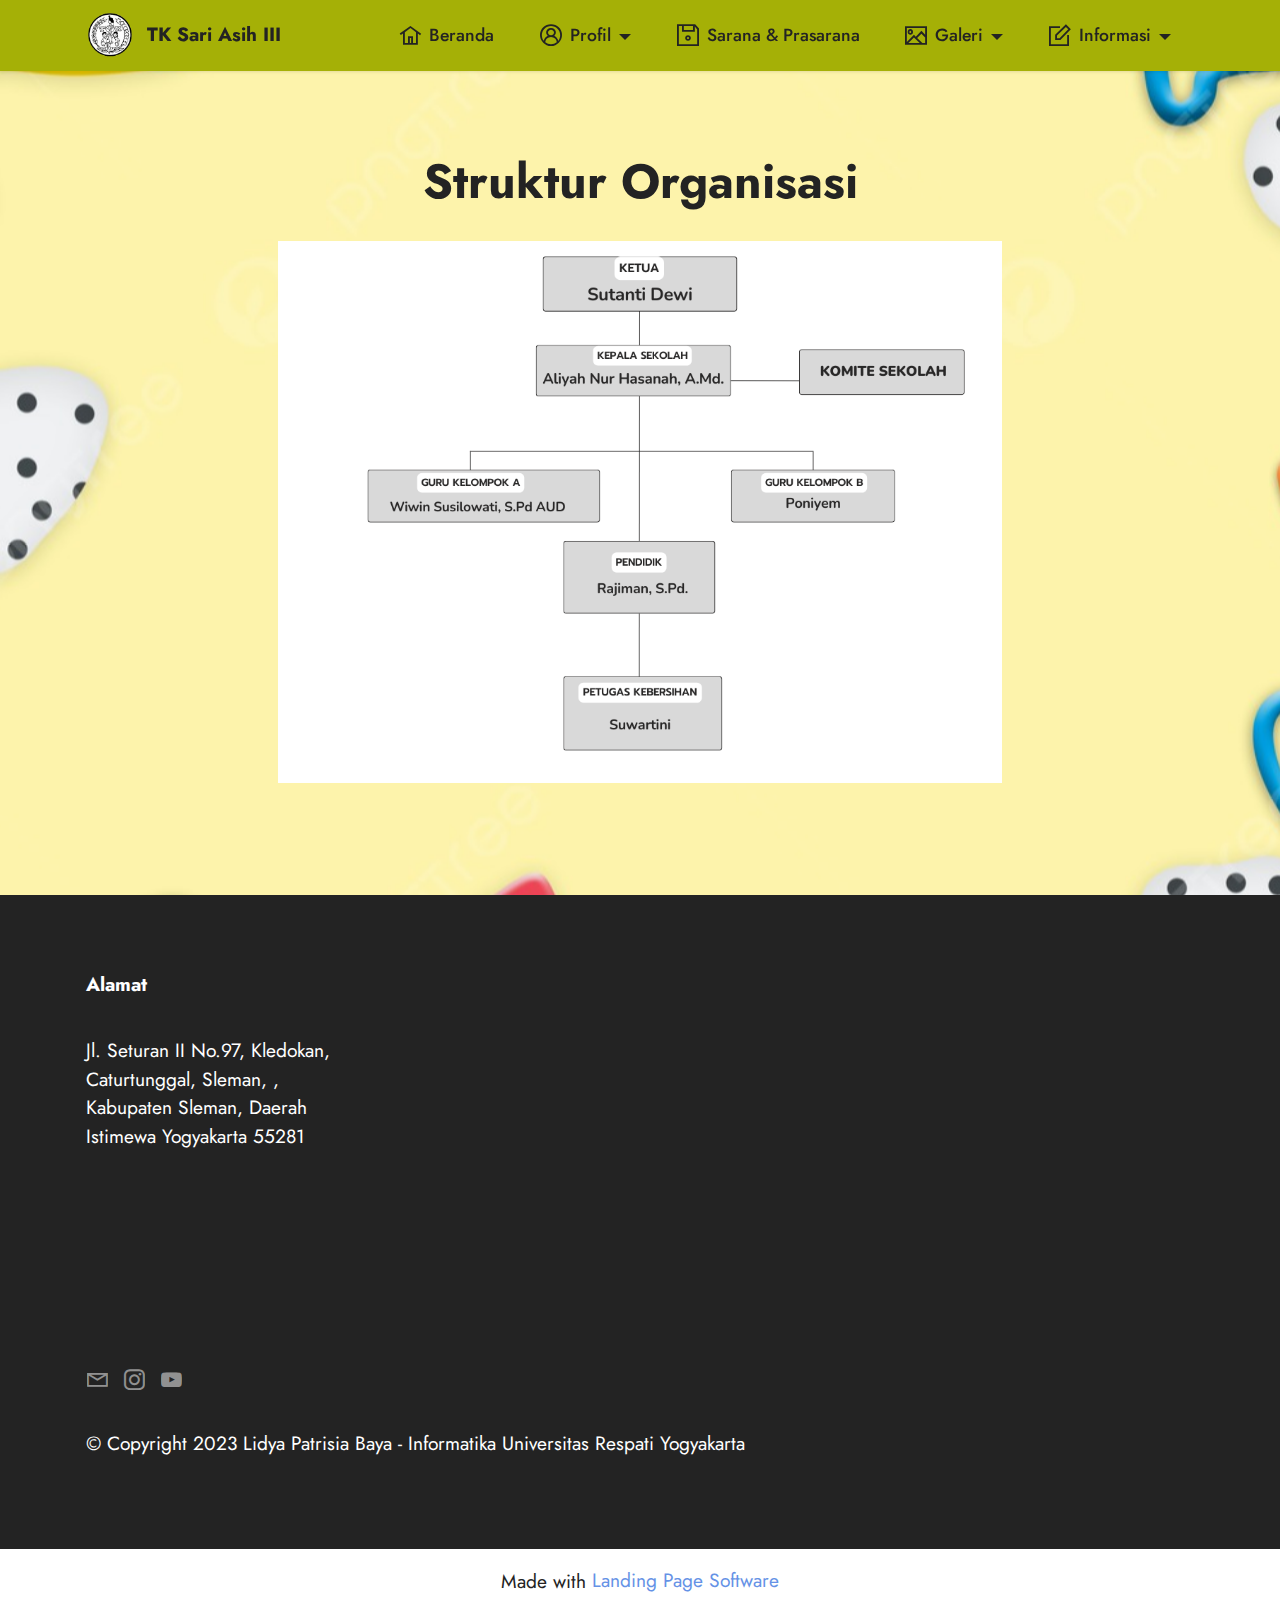
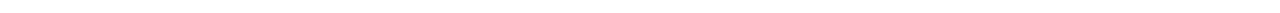
<file: page7.html>
<!DOCTYPE html>
<html  >
<head>
  <!-- Site made with Mobirise Website Builder v5.8.9, https://mobirise.com -->
  <meta charset="UTF-8">
  <meta http-equiv="X-UA-Compatible" content="IE=edge">
  <meta name="generator" content="Mobirise v5.8.9, mobirise.com">
  <meta name="viewport" content="width=device-width, initial-scale=1, minimum-scale=1">
  <link rel="shortcut icon" href="assets/images/20407660-150419180731-transformed.png" type="image/x-icon">
  <meta name="description" content="">
  
  
  <title>Struktur Organisasi</title>
  <link rel="stylesheet" href="assets/web/assets/mobirise-icons2/mobirise2.css">
  <link rel="stylesheet" href="assets/bootstrap/css/bootstrap.min.css">
  <link rel="stylesheet" href="assets/bootstrap/css/bootstrap-grid.min.css">
  <link rel="stylesheet" href="assets/bootstrap/css/bootstrap-reboot.min.css">
  <link rel="stylesheet" href="assets/parallax/jarallax.css">
  <link rel="stylesheet" href="assets/dropdown/css/style.css">
  <link rel="stylesheet" href="assets/socicon/css/styles.css">
  <link rel="stylesheet" href="assets/theme/css/style.css">
  <link rel="preload" href="https://fonts.googleapis.com/css2?family=Jost:ital,wght@0,400;0,700;1,400;1,700&display=swap&display=swap" as="style" onload="this.onload=null;this.rel='stylesheet'">
  <noscript><link rel="stylesheet" href="https://fonts.googleapis.com/css2?family=Jost:ital,wght@0,400;0,700;1,400;1,700&display=swap&display=swap"></noscript>
  <link rel="preload" as="style" href="assets/mobirise/css/mbr-additional.css"><link rel="stylesheet" href="assets/mobirise/css/mbr-additional.css" type="text/css">

  
  
  
</head>
<body>
  
  <section data-bs-version="5.1" class="menu menu1 cid-tHIM328jUo" once="menu" id="menu1-m">
    

    <nav class="navbar navbar-dropdown navbar-fixed-top navbar-expand-lg">
        <div class="container">
            <div class="navbar-brand">
                <span class="navbar-logo">
                    <a href="https://mobiri.se">
                        <img src="assets/images/20407660-150419180731-transformed.png" alt="Mobirise Website Builder" style="height: 3rem;">
                    </a>
                </span>
                <span class="navbar-caption-wrap"><a class="navbar-caption text-black display-7" href="https://mobiri.se">TK Sari Asih III</a></span>
            </div>
            <button class="navbar-toggler" type="button" data-toggle="collapse" data-bs-toggle="collapse" data-target="#navbarSupportedContent" data-bs-target="#navbarSupportedContent" aria-controls="navbarNavAltMarkup" aria-expanded="false" aria-label="Toggle navigation">
                <div class="hamburger">
                    <span></span>
                    <span></span>
                    <span></span>
                    <span></span>
                </div>
            </button>
            <div class="collapse navbar-collapse" id="navbarSupportedContent">
                <ul class="navbar-nav nav-dropdown nav-right" data-app-modern-menu="true"><li class="nav-item"><a class="nav-link link text-black text-primary display-4" href="index.html#header1-1"><span class="mobi-mbri mobi-mbri-home mbr-iconfont mbr-iconfont-btn"></span>Beranda</a></li>
                    <li class="nav-item dropdown"><a class="nav-link link text-black dropdown-toggle display-4" href="https://mobiri.se" data-toggle="dropdown-submenu" data-bs-toggle="dropdown" data-bs-auto-close="outside" aria-expanded="false"><span class="mobi-mbri mobi-mbri-user-2 mbr-iconfont mbr-iconfont-btn"></span>Profil</a><div class="dropdown-menu" aria-labelledby="dropdown-431"><a class="text-black dropdown-item text-primary display-4" href="page2.html#header2-1j">Sejarah<br></a><a class="text-black show dropdown-item text-primary display-4" href="page3.html#image2-1k">Visi &amp; Misi</a><a class="text-black show dropdown-item text-primary display-4" href="page4.html#image1-1l">Tujuan</a><a class="text-black show dropdown-item text-primary display-4" href="page5.html#header10-1m">Data Guru &amp; Karyawan</a><a class="text-black show dropdown-item text-primary display-4" href="page6.html#header10-1n">Data Murid</a><a class="text-black show dropdown-item text-primary display-4" href="page7.html#header10-1o">Struktur Organisasi</a></div></li>
                    <li class="nav-item"><a class="nav-link link text-black text-primary display-4" href="page8.html#gallery3-1q"><span class="mobi-mbri mobi-mbri-save mbr-iconfont mbr-iconfont-btn"></span>Sarana &amp; Prasarana</a>
                    </li><li class="nav-item dropdown"><a class="nav-link link text-black dropdown-toggle display-4" href="https://mobiri.se" data-toggle="dropdown-submenu" data-bs-toggle="dropdown" data-bs-auto-close="outside" aria-expanded="false"><span class="mobi-mbri mobi-mbri-photos mbr-iconfont mbr-iconfont-btn"></span>Galeri</a><div class="dropdown-menu" aria-labelledby="dropdown-657"><a class="text-black dropdown-item text-primary display-4" href="page10.html#gallery5-1s">Foto</a><a class="text-black show dropdown-item text-primary display-4" href="page11.html#video3-1t">Video</a></div></li><li class="nav-item dropdown"><a class="nav-link link text-black dropdown-toggle display-4" href="https://mobiri.se" data-toggle="dropdown-submenu" data-bs-toggle="dropdown" data-bs-auto-close="outside" aria-expanded="false"><span class="mobi-mbri mobi-mbri-edit mbr-iconfont mbr-iconfont-btn"></span>Informasi</a><div class="dropdown-menu" aria-labelledby="dropdown-798"><a class="text-black dropdown-item text-primary display-4" href="page13.html#header6-1u">Pendaftaran</a><a class="text-black show dropdown-item text-primary display-4" href="page14.html#header6-1v">Pengumuman</a></div></li></ul>
                
                
            </div>
        </div>
    </nav>
</section>

<section data-bs-version="5.1" class="header10 cid-tHJnkorS6e mbr-parallax-background" id="header10-1o">

    

    
    

    <div class="align-center container-fluid">
        <div class="row justify-content-center">
            <div class="col-md-12 col-lg-9">
                <h1 class="mbr-section-title mbr-fonts-style mb-3 display-2"><strong>Struktur<a href="page7.html#header10-1o" class="text-primary"> </a>Organisasi</strong></h1>
                
                
                <div class="image-wrap mt-4">
                    <img src="assets/images/purple-orange-modern-minimal-organizational-graph-2.png" alt="Mobirise Website Builder" title="">
                </div>
            </div>
        </div>
    </div>
</section>

<section data-bs-version="5.1" class="footer6 cid-tHK11zHfgj" once="footers" id="footer6-23">

    

    

    <div class="container">
        <div class="row content mbr-white">
            <div class="col-12 col-md-3 mbr-fonts-style display-7">
                <h5 class="mbr-section-subtitle mbr-fonts-style mb-2 display-7">
                    <strong>Alamat</strong></h5>
                <p class="mbr-text mbr-fonts-style display-7"><br>Jl. Seturan II No.97, Kledokan, Caturtunggal, Sleman,  , Kabupaten Sleman, Daerah Istimewa Yogyakarta 55281</p> <br>
                <h5 class="mbr-section-subtitle mbr-fonts-style mb-2 mt-4 display-7"></h5>
                <p class="mbr-text mbr-fonts-style mb-4 display-7"></p>
            </div>
            <div class="col-12 col-md-3 mbr-fonts-style display-7">
                <h5 class="mbr-section-subtitle mbr-fonts-style mb-2 display-7"></h5>
                <ul class="list mbr-fonts-style mb-4 display-4"></ul>
                <h5 class="mbr-section-subtitle mbr-fonts-style mb-2 mt-5 display-7"></h5>
                <p class="mbr-text mbr-fonts-style mb-4 display-7"></p>
            </div>
            <div class="col-12 col-md-6">
                <div class="google-map"><iframe frameborder="0" style="border:0" src="https://www.google.com/maps/embed/v1/place?key=AIzaSyCZI5F_k6S1k46ujh0SNrapM89f7mJxd30&amp;q=6CJ4+MP Caturtunggal, Kabupaten Sleman, Daerah Istimewa Yogyakarta" allowfullscreen=""></iframe></div>
            </div>
            <div class="col-md-6">
                <div class="social-list align-left">
                    <div class="soc-item">
                        <a href="mailto:tksariasih3@gmail.com">
                            <span class="mbr-iconfont mbr-iconfont-social mobi-mbri-letter mobi-mbri"></span>
                        </a>
                    </div>
                    <div class="soc-item">
                        <a href="https://www.instagram.com/tksariasih3yogyakarta/" target="_blank">
                            <span class="mbr-iconfont mbr-iconfont-social socicon-instagram socicon"></span>
                        </a>
                    </div>
                    <div class="soc-item">
                        <a href="https://www.youtube.com/channel/UCusp5cs_o2A3_oaL3sTIHpQ" target="_blank">
                            <span class="mbr-iconfont mbr-iconfont-social socicon-youtube socicon"></span>
                        </a>
                    </div>
                    
                    
                    
                </div>
            </div>
        </div>
        <div class="footer-lower">
            <div class="media-container-row">
                <div class="col-sm-12">
                    <hr>
                </div>
            </div>
            <div class="col-sm-12 copyright pl-0">
                <p class="mbr-text mbr-fonts-style mbr-white display-7">
                    © Copyright 2023 Lidya Patrisia Baya - Informatika Universitas Respati Yogyakarta</p>
            </div>
        </div>
    </div>
</section><section class="display-7" style="padding: 0;align-items: center;justify-content: center;flex-wrap: wrap;    align-content: center;display: flex;position: relative;height: 4rem;"><a href="https://mobiri.se/3035326" style="flex: 1 1;height: 4rem;position: absolute;width: 100%;z-index: 1;"><img alt="" style="height: 4rem;" src="[data-uri]"></a><p style="margin: 0;text-align: center;" class="display-7">Made with &#8204;</p><a style="z-index:1" href="https://mobirise.com/builder/landing-page-software.html">Landing Page Software</a></section><script src="assets/bootstrap/js/bootstrap.bundle.min.js"></script>  <script src="assets/parallax/jarallax.js"></script>  <script src="assets/smoothscroll/smooth-scroll.js"></script>  <script src="assets/ytplayer/index.js"></script>  <script src="assets/dropdown/js/navbar-dropdown.js"></script>  <script src="assets/theme/js/script.js"></script>  
  
  
</body>
</html>
</file>
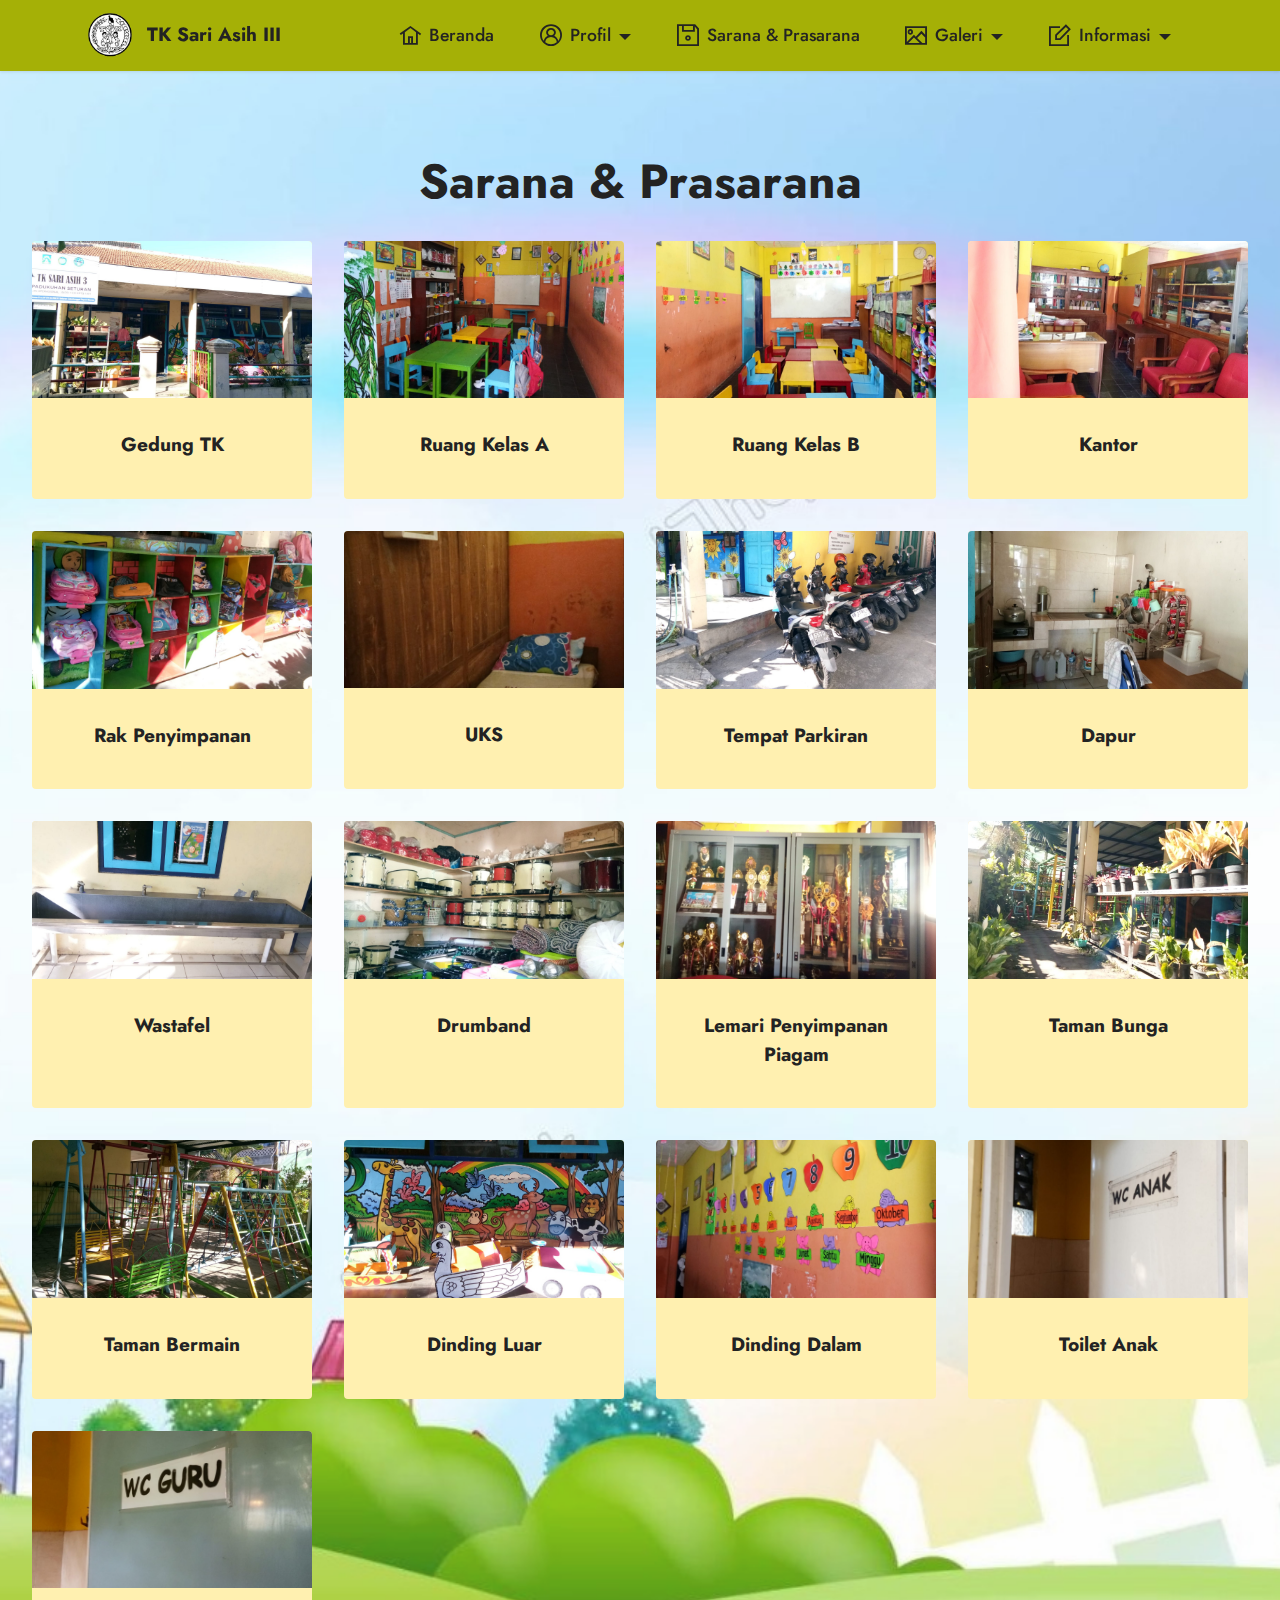
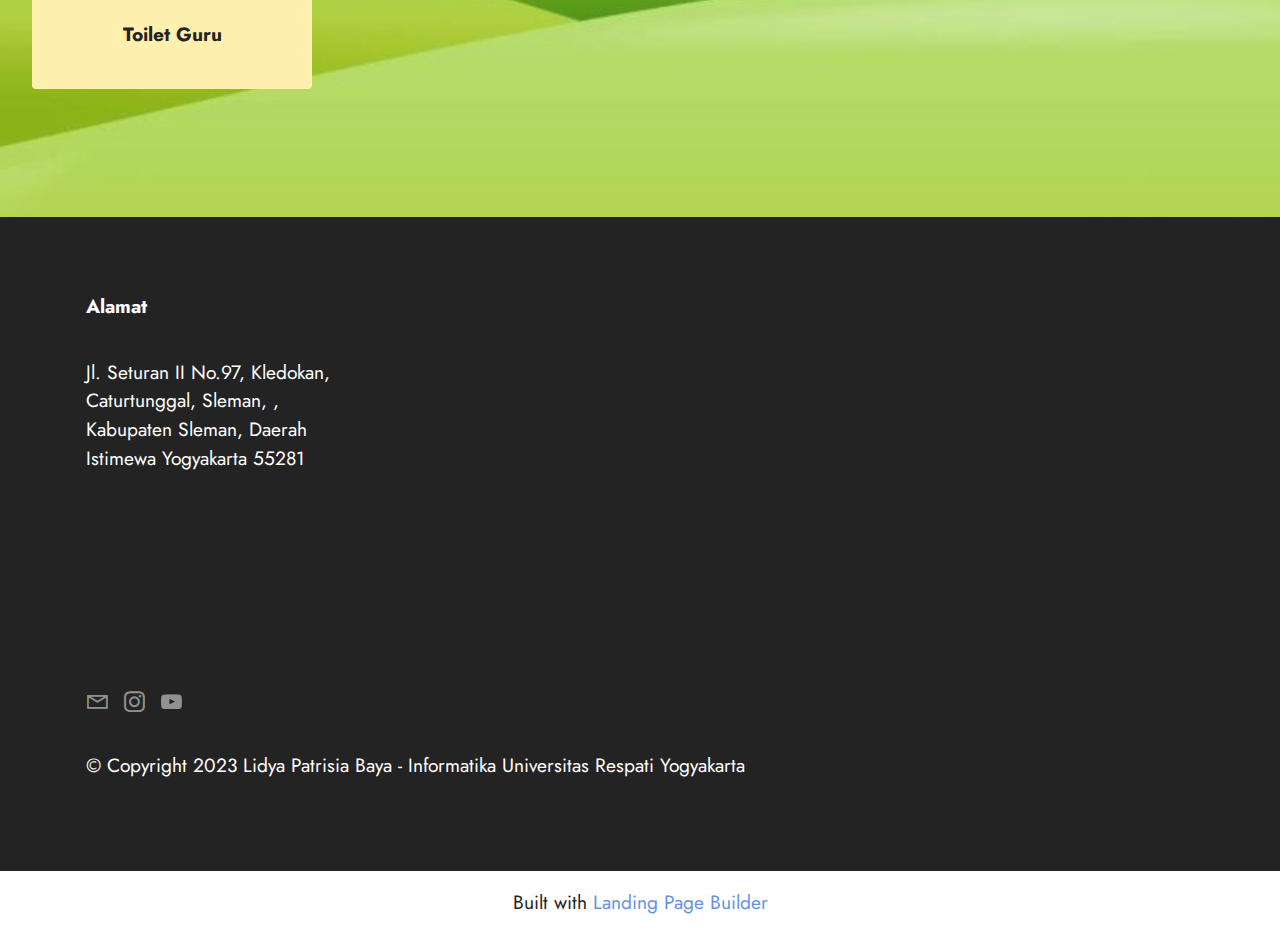
<file: page8.html>
<!DOCTYPE html>
<html  >
<head>
  <!-- Site made with Mobirise Website Builder v5.8.9, https://mobirise.com -->
  <meta charset="UTF-8">
  <meta http-equiv="X-UA-Compatible" content="IE=edge">
  <meta name="generator" content="Mobirise v5.8.9, mobirise.com">
  <meta name="viewport" content="width=device-width, initial-scale=1, minimum-scale=1">
  <link rel="shortcut icon" href="assets/images/20407660-150419180731-transformed.png" type="image/x-icon">
  <meta name="description" content="">
  
  
  <title>Sarana &amp; Prasarana</title>
  <link rel="stylesheet" href="assets/web/assets/mobirise-icons2/mobirise2.css">
  <link rel="stylesheet" href="assets/bootstrap/css/bootstrap.min.css">
  <link rel="stylesheet" href="assets/bootstrap/css/bootstrap-grid.min.css">
  <link rel="stylesheet" href="assets/bootstrap/css/bootstrap-reboot.min.css">
  <link rel="stylesheet" href="assets/dropdown/css/style.css">
  <link rel="stylesheet" href="assets/socicon/css/styles.css">
  <link rel="stylesheet" href="assets/theme/css/style.css">
  <link rel="preload" href="https://fonts.googleapis.com/css2?family=Jost:ital,wght@0,400;0,700;1,400;1,700&display=swap&display=swap" as="style" onload="this.onload=null;this.rel='stylesheet'">
  <noscript><link rel="stylesheet" href="https://fonts.googleapis.com/css2?family=Jost:ital,wght@0,400;0,700;1,400;1,700&display=swap&display=swap"></noscript>
  <link rel="preload" as="style" href="assets/mobirise/css/mbr-additional.css"><link rel="stylesheet" href="assets/mobirise/css/mbr-additional.css" type="text/css">

  
  
  
</head>
<body>
  
  <section data-bs-version="5.1" class="menu menu1 cid-tHIM69REZz" once="menu" id="menu1-p">
    

    <nav class="navbar navbar-dropdown navbar-fixed-top navbar-expand-lg">
        <div class="container">
            <div class="navbar-brand">
                <span class="navbar-logo">
                    <a href="https://mobiri.se">
                        <img src="assets/images/20407660-150419180731-transformed.png" alt="Mobirise Website Builder" style="height: 3rem;">
                    </a>
                </span>
                <span class="navbar-caption-wrap"><a class="navbar-caption text-black display-7" href="https://mobiri.se">TK Sari Asih III</a></span>
            </div>
            <button class="navbar-toggler" type="button" data-toggle="collapse" data-bs-toggle="collapse" data-target="#navbarSupportedContent" data-bs-target="#navbarSupportedContent" aria-controls="navbarNavAltMarkup" aria-expanded="false" aria-label="Toggle navigation">
                <div class="hamburger">
                    <span></span>
                    <span></span>
                    <span></span>
                    <span></span>
                </div>
            </button>
            <div class="collapse navbar-collapse" id="navbarSupportedContent">
                <ul class="navbar-nav nav-dropdown nav-right" data-app-modern-menu="true"><li class="nav-item"><a class="nav-link link text-black text-primary display-4" href="index.html#header1-1"><span class="mobi-mbri mobi-mbri-home mbr-iconfont mbr-iconfont-btn"></span>Beranda</a></li>
                    <li class="nav-item dropdown"><a class="nav-link link text-black dropdown-toggle display-4" href="https://mobiri.se" data-toggle="dropdown-submenu" data-bs-toggle="dropdown" data-bs-auto-close="outside" aria-expanded="false"><span class="mobi-mbri mobi-mbri-user-2 mbr-iconfont mbr-iconfont-btn"></span>Profil</a><div class="dropdown-menu" aria-labelledby="dropdown-431"><a class="text-black dropdown-item text-primary display-4" href="page2.html#header2-1j">Sejarah<br></a><a class="text-black show dropdown-item text-primary display-4" href="page3.html#image2-1k">Visi &amp; Misi</a><a class="text-black show dropdown-item text-primary display-4" href="page4.html#image1-1l">Tujuan</a><a class="text-black show dropdown-item text-primary display-4" href="page5.html#header10-1m">Data Guru &amp; Karyawan</a><a class="text-black show dropdown-item text-primary display-4" href="page6.html#header10-1n">Data Murid</a><a class="text-black show dropdown-item text-primary display-4" href="page7.html#header10-1o">Struktur Organisasi</a></div></li>
                    <li class="nav-item"><a class="nav-link link text-black text-primary display-4" href="page8.html#gallery3-1q"><span class="mobi-mbri mobi-mbri-save mbr-iconfont mbr-iconfont-btn"></span>Sarana &amp; Prasarana</a>
                    </li><li class="nav-item dropdown"><a class="nav-link link text-black dropdown-toggle display-4" href="https://mobiri.se" data-toggle="dropdown-submenu" data-bs-toggle="dropdown" data-bs-auto-close="outside" aria-expanded="false"><span class="mobi-mbri mobi-mbri-photos mbr-iconfont mbr-iconfont-btn"></span>Galeri</a><div class="dropdown-menu" aria-labelledby="dropdown-657"><a class="text-black dropdown-item text-primary display-4" href="page10.html#gallery5-1s">Foto</a><a class="text-black show dropdown-item text-primary display-4" href="page11.html#video3-1t">Video</a></div></li><li class="nav-item dropdown"><a class="nav-link link text-black dropdown-toggle display-4" href="https://mobiri.se" data-toggle="dropdown-submenu" data-bs-toggle="dropdown" data-bs-auto-close="outside" aria-expanded="false"><span class="mobi-mbri mobi-mbri-edit mbr-iconfont mbr-iconfont-btn"></span>Informasi</a><div class="dropdown-menu" aria-labelledby="dropdown-798"><a class="text-black dropdown-item text-primary display-4" href="page13.html#header6-1u">Pendaftaran</a><a class="text-black show dropdown-item text-primary display-4" href="page14.html#header6-1v">Pengumuman</a></div></li></ul>
                
                
            </div>
        </div>
    </nav>
</section>

<section data-bs-version="5.1" class="gallery3 cid-tHJtQVFs7N" id="gallery3-1q">
    
    <div class="mbr-overlay"></div>
    <div class="container-fluid">
        <div class="mbr-section-head">
            <h4 class="mbr-section-title mbr-fonts-style align-center mb-0 display-2"><strong>Sarana &amp;<a href="page8.html#gallery3-1q" class="text-primary"> </a>Prasarana</strong></h4>
            
        </div>
        <div class="row mt-4">
            <div class="item features-image сol-12 col-md-6 col-lg-3">
                <div class="item-wrapper">
                    <div class="item-img">
                        <img src="assets/images/whatsapp-image-2023-05-17-at-08.39.40-2.jpeg" alt="Mobirise Website Builder" data-slide-to="0" data-bs-slide-to="0">
                    </div>
                    <div class="item-content">
                        <h5 class="item-title mbr-fonts-style display-7"><strong>Gedung TK</strong></h5>
                        
                        
                    </div>
                    
                </div>
            </div>
            <div class="item features-image сol-12 col-md-6 col-lg-3">
                <div class="item-wrapper">
                    <div class="item-img">
                        <img src="assets/images/whatsapp-image-2023-05-17-at-08.38.45-1.jpeg" alt="Mobirise Website Builder" data-slide-to="1" data-bs-slide-to="1">
                    </div>
                    <div class="item-content">
                        <h5 class="item-title mbr-fonts-style display-7"><strong>Ruang Kelas A</strong></h5>
                        
                        
                    </div>
                    
                </div>
            </div>
            <div class="item features-image сol-12 col-md-6 col-lg-3">
                <div class="item-wrapper">
                    <div class="item-img">
                        <img src="assets/images/whatsapp-image-2023-05-17-at-08.38.43.jpeg" alt="Mobirise Website Builder" data-slide-to="2" data-bs-slide-to="2">
                    </div>
                    <div class="item-content">
                        <h5 class="item-title mbr-fonts-style display-7"><strong>Ruang Kelas B</strong></h5>
                        
                        
                    </div>
                    
                </div>
            </div>
            <div class="item features-image сol-12 col-md-6 col-lg-3">
                <div class="item-wrapper">
                    <div class="item-img">
                        <img src="assets/images/whatsapp-image-2023-05-17-at-08.39.46-1.jpeg" alt="Mobirise Website Builder" title="" data-slide-to="3" data-bs-slide-to="3">
                    </div>
                    <div class="item-content">
                        <h5 class="item-title mbr-fonts-style display-7"><strong>Kantor</strong></h5>
                        
                        
                    </div>
                    
                </div>
            </div><div class="item features-image сol-12 col-md-6 col-lg-3">
                <div class="item-wrapper">
                    <div class="item-img">
                        <img src="assets/images/whatsapp-image-2023-05-17-at-08.38.47-1.jpeg" alt="Mobirise Website Builder" title="" data-slide-to="4" data-bs-slide-to="4">
                    </div>
                    <div class="item-content">
                        <h5 class="item-title mbr-fonts-style display-7"><strong>Rak Penyimpanan</strong></h5>
                        
                        
                    </div>
                    
                </div>
            </div><div class="item features-image сol-12 col-md-6 col-lg-3">
                <div class="item-wrapper">
                    <div class="item-img">
                        <img src="assets/images/uks.jpeg" alt="Mobirise Website Builder" title="" data-slide-to="5" data-bs-slide-to="5">
                    </div>
                    <div class="item-content">
                        <h5 class="item-title mbr-fonts-style display-7"><strong>UKS</strong></h5>
                        
                        
                    </div>
                    
                </div>
            </div><div class="item features-image сol-12 col-md-6 col-lg-3">
                <div class="item-wrapper">
                    <div class="item-img">
                        <img src="assets/images/whatsapp-image-2023-05-17-at-08.38.49-2.jpeg" alt="Mobirise Website Builder" title="" data-slide-to="6" data-bs-slide-to="6">
                    </div>
                    <div class="item-content">
                        <h5 class="item-title mbr-fonts-style display-7"><strong>Tempat Parkiran</strong></h5>
                        
                        
                    </div>
                    
                </div>
            </div><div class="item features-image сol-12 col-md-6 col-lg-3">
                <div class="item-wrapper">
                    <div class="item-img">
                        <img src="assets/images/whatsapp-image-2023-05-17-at-08.39.53-2.jpeg" alt="Mobirise Website Builder" title="" data-slide-to="7" data-bs-slide-to="7">
                    </div>
                    <div class="item-content">
                        <h5 class="item-title mbr-fonts-style display-7"><strong>Dapur</strong></h5>
                        
                        
                    </div>
                    
                </div>
            </div><div class="item features-image сol-12 col-md-6 col-lg-3">
                <div class="item-wrapper">
                    <div class="item-img">
                        <img src="assets/images/whatsapp-image-2023-05-17-at-08.39.54-2.jpeg" alt="Mobirise Website Builder" title="" data-slide-to="8" data-bs-slide-to="8">
                    </div>
                    <div class="item-content">
                        <h5 class="item-title mbr-fonts-style display-7"><strong>Wastafel</strong></h5>
                        
                        
                    </div>
                    
                </div>
            </div><div class="item features-image сol-12 col-md-6 col-lg-3">
                <div class="item-wrapper">
                    <div class="item-img">
                        <img src="assets/images/whatsapp-image-2023-05-17-at-08.39.59-1.jpeg" alt="Mobirise Website Builder" title="" data-slide-to="9" data-bs-slide-to="9">
                    </div>
                    <div class="item-content">
                        <h5 class="item-title mbr-fonts-style display-7"><strong>Drumband</strong></h5>
                        
                        
                    </div>
                    
                </div>
            </div><div class="item features-image сol-12 col-md-6 col-lg-3">
                <div class="item-wrapper">
                    <div class="item-img">
                        <img src="assets/images/whatsapp-image-2023-05-17-at-08.39.42-3.jpeg" alt="Mobirise Website Builder" title="" data-slide-to="10" data-bs-slide-to="10">
                    </div>
                    <div class="item-content">
                        <h5 class="item-title mbr-fonts-style display-7"><strong>Lemari Penyimpanan Piagam</strong></h5>
                        
                        
                    </div>
                    
                </div>
            </div><div class="item features-image сol-12 col-md-6 col-lg-3">
                <div class="item-wrapper">
                    <div class="item-img">
                        <img src="assets/images/whatsapp-image-2023-05-17-at-08.38.08-1.jpeg" alt="Mobirise Website Builder" title="" data-slide-to="11" data-bs-slide-to="11">
                    </div>
                    <div class="item-content">
                        <h5 class="item-title mbr-fonts-style display-7"><strong>Taman Bunga</strong></h5>
                        
                        
                    </div>
                    
                </div>
            </div><div class="item features-image сol-12 col-md-6 col-lg-3">
                <div class="item-wrapper">
                    <div class="item-img">
                        <img src="assets/images/whatsapp-image-2023-05-17-at-08.39.52-1.jpeg" alt="Mobirise Website Builder" title="" data-slide-to="12" data-bs-slide-to="12">
                    </div>
                    <div class="item-content">
                        <h5 class="item-title mbr-fonts-style display-7"><strong>Taman Bermain</strong></h5>
                        
                        
                    </div>
                    
                </div>
            </div><div class="item features-image сol-12 col-md-6 col-lg-3">
                <div class="item-wrapper">
                    <div class="item-img">
                        <img src="assets/images/whatsapp-image-2023-05-17-at-08.38.47-3.jpeg" alt="Mobirise Website Builder" title="" data-slide-to="13" data-bs-slide-to="13">
                    </div>
                    <div class="item-content">
                        <h5 class="item-title mbr-fonts-style display-7"><strong>Dinding Luar</strong></h5>
                        
                        
                    </div>
                    
                </div>
            </div><div class="item features-image сol-12 col-md-6 col-lg-3">
                <div class="item-wrapper">
                    <div class="item-img">
                        <img src="assets/images/whatsapp-image-2023-05-17-at-08.41.44-1.jpeg" alt="Mobirise Website Builder" title="" data-slide-to="14" data-bs-slide-to="14">
                    </div>
                    <div class="item-content">
                        <h5 class="item-title mbr-fonts-style display-7"><strong>Dinding Dalam</strong></h5>
                        
                        
                    </div>
                    
                </div>
            </div><div class="item features-image сol-12 col-md-6 col-lg-3">
                <div class="item-wrapper">
                    <div class="item-img">
                        <img src="assets/images/whatsapp-image-2023-05-17-at-08.39.50-3.jpeg" alt="Mobirise Website Builder" title="" data-slide-to="15" data-bs-slide-to="15">
                    </div>
                    <div class="item-content">
                        <h5 class="item-title mbr-fonts-style display-7"><strong>Toilet Anak</strong></h5>
                        
                        
                    </div>
                    
                </div>
            </div><div class="item features-image сol-12 col-md-6 col-lg-3">
                <div class="item-wrapper">
                    <div class="item-img">
                        <img src="assets/images/whatsapp-image-2023-05-17-at-08.39.57-1.jpeg" alt="Mobirise Website Builder" title="" data-slide-to="16" data-bs-slide-to="16">
                    </div>
                    <div class="item-content">
                        <h5 class="item-title mbr-fonts-style display-7"><strong>Toilet Guru</strong></h5>
                        
                        
                    </div>
                    
                </div>
            </div>
        </div>
    </div>
</section>

<section data-bs-version="5.1" class="footer6 cid-tHK1853PfO" once="footers" id="footer6-24">

    

    

    <div class="container">
        <div class="row content mbr-white">
            <div class="col-12 col-md-3 mbr-fonts-style display-7">
                <h5 class="mbr-section-subtitle mbr-fonts-style mb-2 display-7">
                    <strong>Alamat</strong></h5>
                <p class="mbr-text mbr-fonts-style display-7"><br>Jl. Seturan II No.97, Kledokan, Caturtunggal, Sleman,  , Kabupaten Sleman, Daerah Istimewa Yogyakarta 55281</p> <br>
                <h5 class="mbr-section-subtitle mbr-fonts-style mb-2 mt-4 display-7"></h5>
                <p class="mbr-text mbr-fonts-style mb-4 display-7"></p>
            </div>
            <div class="col-12 col-md-3 mbr-fonts-style display-7">
                <h5 class="mbr-section-subtitle mbr-fonts-style mb-2 display-7"></h5>
                <ul class="list mbr-fonts-style mb-4 display-4"></ul>
                <h5 class="mbr-section-subtitle mbr-fonts-style mb-2 mt-5 display-7"></h5>
                <p class="mbr-text mbr-fonts-style mb-4 display-7"></p>
            </div>
            <div class="col-12 col-md-6">
                <div class="google-map"><iframe frameborder="0" style="border:0" src="https://www.google.com/maps/embed/v1/place?key=AIzaSyCZI5F_k6S1k46ujh0SNrapM89f7mJxd30&amp;q=6CJ4+MP Caturtunggal, Kabupaten Sleman, Daerah Istimewa Yogyakarta" allowfullscreen=""></iframe></div>
            </div>
            <div class="col-md-6">
                <div class="social-list align-left">
                    <div class="soc-item">
                        <a href="mailto:tksariasih3@gmail.com">
                            <span class="mbr-iconfont mbr-iconfont-social mobi-mbri-letter mobi-mbri"></span>
                        </a>
                    </div>
                    <div class="soc-item">
                        <a href="https://www.instagram.com/tksariasih3yogyakarta/" target="_blank">
                            <span class="mbr-iconfont mbr-iconfont-social socicon-instagram socicon"></span>
                        </a>
                    </div>
                    <div class="soc-item">
                        <a href="https://www.youtube.com/channel/UCusp5cs_o2A3_oaL3sTIHpQ" target="_blank">
                            <span class="mbr-iconfont mbr-iconfont-social socicon-youtube socicon"></span>
                        </a>
                    </div>
                    
                    
                    
                </div>
            </div>
        </div>
        <div class="footer-lower">
            <div class="media-container-row">
                <div class="col-sm-12">
                    <hr>
                </div>
            </div>
            <div class="col-sm-12 copyright pl-0">
                <p class="mbr-text mbr-fonts-style mbr-white display-7">
                    © Copyright 2023 Lidya Patrisia Baya - Informatika Universitas Respati Yogyakarta</p>
            </div>
        </div>
    </div>
</section><section class="display-7" style="padding: 0;align-items: center;justify-content: center;flex-wrap: wrap;    align-content: center;display: flex;position: relative;height: 4rem;"><a href="https://mobiri.se/3035326" style="flex: 1 1;height: 4rem;position: absolute;width: 100%;z-index: 1;"><img alt="" style="height: 4rem;" src="[data-uri]"></a><p style="margin: 0;text-align: center;" class="display-7">Built with &#8204;</p><a style="z-index:1" href="https://mobirise.com/builder/landing-page-builder.html">Landing Page Builder</a></section><script src="assets/bootstrap/js/bootstrap.bundle.min.js"></script>  <script src="assets/smoothscroll/smooth-scroll.js"></script>  <script src="assets/ytplayer/index.js"></script>  <script src="assets/dropdown/js/navbar-dropdown.js"></script>  <script src="assets/theme/js/script.js"></script>  
  
  
</body>
</html>
</file>
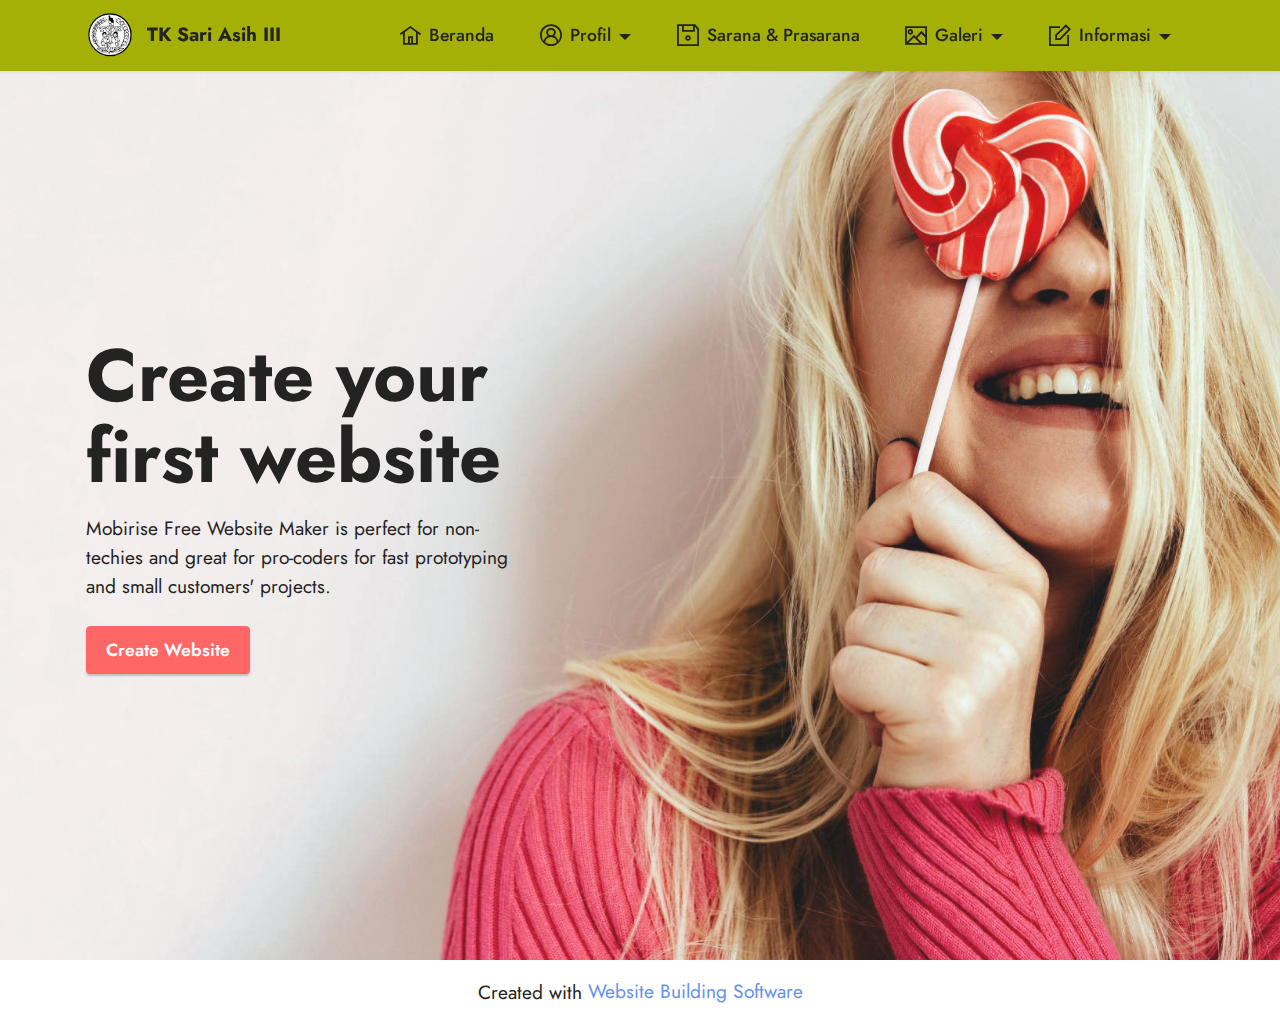
<file: page9.html>
<!DOCTYPE html>
<html  >
<head>
  <!-- Site made with Mobirise Website Builder v5.8.9, https://mobirise.com -->
  <meta charset="UTF-8">
  <meta http-equiv="X-UA-Compatible" content="IE=edge">
  <meta name="generator" content="Mobirise v5.8.9, mobirise.com">
  <meta name="viewport" content="width=device-width, initial-scale=1, minimum-scale=1">
  <link rel="shortcut icon" href="assets/images/20407660-150419180731-transformed.png" type="image/x-icon">
  <meta name="description" content="">
  
  
  <title>Galeri</title>
  <link rel="stylesheet" href="assets/web/assets/mobirise-icons2/mobirise2.css">
  <link rel="stylesheet" href="assets/bootstrap/css/bootstrap.min.css">
  <link rel="stylesheet" href="assets/bootstrap/css/bootstrap-grid.min.css">
  <link rel="stylesheet" href="assets/bootstrap/css/bootstrap-reboot.min.css">
  <link rel="stylesheet" href="assets/dropdown/css/style.css">
  <link rel="stylesheet" href="assets/socicon/css/styles.css">
  <link rel="stylesheet" href="assets/theme/css/style.css">
  <link rel="preload" href="https://fonts.googleapis.com/css2?family=Jost:ital,wght@0,400;0,700;1,400;1,700&display=swap&display=swap" as="style" onload="this.onload=null;this.rel='stylesheet'">
  <noscript><link rel="stylesheet" href="https://fonts.googleapis.com/css2?family=Jost:ital,wght@0,400;0,700;1,400;1,700&display=swap&display=swap"></noscript>
  <link rel="preload" as="style" href="assets/mobirise/css/mbr-additional.css"><link rel="stylesheet" href="assets/mobirise/css/mbr-additional.css" type="text/css">

  
  
  
</head>
<body>
  
  <section data-bs-version="5.1" class="menu menu1 cid-tHIMbTREU8" once="menu" id="menu1-s">
    

    <nav class="navbar navbar-dropdown navbar-fixed-top navbar-expand-lg">
        <div class="container">
            <div class="navbar-brand">
                <span class="navbar-logo">
                    <a href="https://mobiri.se">
                        <img src="assets/images/20407660-150419180731-transformed.png" alt="Mobirise Website Builder" style="height: 3rem;">
                    </a>
                </span>
                <span class="navbar-caption-wrap"><a class="navbar-caption text-black display-7" href="https://mobiri.se">TK Sari Asih III</a></span>
            </div>
            <button class="navbar-toggler" type="button" data-toggle="collapse" data-bs-toggle="collapse" data-target="#navbarSupportedContent" data-bs-target="#navbarSupportedContent" aria-controls="navbarNavAltMarkup" aria-expanded="false" aria-label="Toggle navigation">
                <div class="hamburger">
                    <span></span>
                    <span></span>
                    <span></span>
                    <span></span>
                </div>
            </button>
            <div class="collapse navbar-collapse" id="navbarSupportedContent">
                <ul class="navbar-nav nav-dropdown nav-right" data-app-modern-menu="true"><li class="nav-item"><a class="nav-link link text-black text-primary display-4" href="index.html#header1-1"><span class="mobi-mbri mobi-mbri-home mbr-iconfont mbr-iconfont-btn"></span>Beranda</a></li>
                    <li class="nav-item dropdown"><a class="nav-link link text-black dropdown-toggle display-4" href="https://mobiri.se" data-toggle="dropdown-submenu" data-bs-toggle="dropdown" data-bs-auto-close="outside" aria-expanded="false"><span class="mobi-mbri mobi-mbri-user-2 mbr-iconfont mbr-iconfont-btn"></span>Profil</a><div class="dropdown-menu" aria-labelledby="dropdown-431"><a class="text-black dropdown-item text-primary display-4" href="page2.html#header2-1j">Sejarah<br></a><a class="text-black show dropdown-item text-primary display-4" href="page3.html#image2-1k">Visi &amp; Misi</a><a class="text-black show dropdown-item text-primary display-4" href="page4.html#image1-1l">Tujuan</a><a class="text-black show dropdown-item text-primary display-4" href="page5.html#header10-1m">Data Guru &amp; Karyawan</a><a class="text-black show dropdown-item text-primary display-4" href="page6.html#header10-1n">Data Murid</a><a class="text-black show dropdown-item text-primary display-4" href="page7.html#header10-1o">Struktur Organisasi</a></div></li>
                    <li class="nav-item"><a class="nav-link link text-black text-primary display-4" href="page8.html#gallery3-1q"><span class="mobi-mbri mobi-mbri-save mbr-iconfont mbr-iconfont-btn"></span>Sarana &amp; Prasarana</a>
                    </li><li class="nav-item dropdown"><a class="nav-link link text-black dropdown-toggle display-4" href="https://mobiri.se" data-toggle="dropdown-submenu" data-bs-toggle="dropdown" data-bs-auto-close="outside" aria-expanded="false"><span class="mobi-mbri mobi-mbri-photos mbr-iconfont mbr-iconfont-btn"></span>Galeri</a><div class="dropdown-menu" aria-labelledby="dropdown-657"><a class="text-black dropdown-item text-primary display-4" href="page10.html#gallery5-1s">Foto</a><a class="text-black show dropdown-item text-primary display-4" href="page11.html#video3-1t">Video</a></div></li><li class="nav-item dropdown"><a class="nav-link link text-black dropdown-toggle display-4" href="https://mobiri.se" data-toggle="dropdown-submenu" data-bs-toggle="dropdown" data-bs-auto-close="outside" aria-expanded="false"><span class="mobi-mbri mobi-mbri-edit mbr-iconfont mbr-iconfont-btn"></span>Informasi</a><div class="dropdown-menu" aria-labelledby="dropdown-798"><a class="text-black dropdown-item text-primary display-4" href="page13.html#header6-1u">Pendaftaran</a><a class="text-black show dropdown-item text-primary display-4" href="page14.html#header6-1v">Pengumuman</a></div></li></ul>
                
                
            </div>
        </div>
    </nav>
</section>

<section data-bs-version="5.1" class="header1 cid-tHIMbWg6H6 mbr-fullscreen" id="header1-t">

    

    
    <div class="mbr-overlay" style="opacity: 0.1; background-color: rgb(250, 250, 250);"></div>

    <div class="container">
        <div class="row">
            <div class="col-12 col-lg-5">
                <h1 class="mbr-section-title mbr-fonts-style mb-3 display-1"><strong>Create your first website</strong></h1>
                
                <p class="mbr-text mbr-fonts-style display-7">
                    Mobirise Free Website Maker is perfect for non-techies and great for pro-coders for fast prototyping and small customers' projects.</p>
                <div class="mbr-section-btn mt-3"><a class="btn btn-secondary display-4" href="https://mobiri.se">Create Website</a></div>
            </div>
        </div>
    </div>
</section><section class="display-7" style="padding: 0;align-items: center;justify-content: center;flex-wrap: wrap;    align-content: center;display: flex;position: relative;height: 4rem;"><a href="https://mobiri.se/3035326" style="flex: 1 1;height: 4rem;position: absolute;width: 100%;z-index: 1;"><img alt="" style="height: 4rem;" src="[data-uri]"></a><p style="margin: 0;text-align: center;" class="display-7">Created with &#8204;</p><a style="z-index:1" href="https://mobirise.com"> Website Building Software</a></section><script src="assets/bootstrap/js/bootstrap.bundle.min.js"></script>  <script src="assets/smoothscroll/smooth-scroll.js"></script>  <script src="assets/ytplayer/index.js"></script>  <script src="assets/dropdown/js/navbar-dropdown.js"></script>  <script src="assets/theme/js/script.js"></script>  
  
  
</body>
</html>
</file>
<file: assets/web/assets/mobirise-icons2/mobirise2.css>
@font-face {
  font-family: 'Moririse2';
  font-display: swap;
  src:  url('mobirise2.eot?f2bix4');
  src:  url('mobirise2.eot?f2bix4#iefix') format('embedded-opentype'),
    url('mobirise2.ttf?f2bix4') format('truetype'),
    url('mobirise2.woff?f2bix4') format('woff'),
    url('mobirise2.svg?f2bix4#mobirise2') format('svg');
  font-weight: normal;
  font-style: normal;
}

[class^="mobi-"], [class*=" mobi-"] {
  /* use !important to prevent issues with browser extensions that change fonts */
  font-family: 'Moririse2' !important;
  speak: none;
  font-style: normal;
  font-weight: normal;
  font-variant: normal;
  text-transform: none;
  line-height: 1;

  /* Better Font Rendering =========== */
  -webkit-font-smoothing: antialiased;
  -moz-osx-font-smoothing: grayscale;
}

.mobi-mbri-add-submenu:before {
  content: "\e900";
}
.mobi-mbri-alert:before {
  content: "\e901";
}
.mobi-mbri-align-center:before {
  content: "\e902";
}
.mobi-mbri-align-justify:before {
  content: "\e903";
}
.mobi-mbri-align-left:before {
  content: "\e904";
}
.mobi-mbri-align-right:before {
  content: "\e905";
}
.mobi-mbri-android:before {
  content: "\e906";
}
.mobi-mbri-apple:before {
  content: "\e907";
}
.mobi-mbri-arrow-down:before {
  content: "\e908";
}
.mobi-mbri-arrow-next:before {
  content: "\e909";
}
.mobi-mbri-arrow-prev:before {
  content: "\e90a";
}
.mobi-mbri-arrow-up:before {
  content: "\e90b";
}
.mobi-mbri-bold:before {
  content: "\e90c";
}
.mobi-mbri-bookmark:before {
  content: "\e90d";
}
.mobi-mbri-bootstrap:before {
  content: "\e90e";
}
.mobi-mbri-briefcase:before {
  content: "\e90f";
}
.mobi-mbri-browse:before {
  content: "\e910";
}
.mobi-mbri-bulleted-list:before {
  content: "\e911";
}
.mobi-mbri-calendar:before {
  content: "\e912";
}
.mobi-mbri-camera:before {
  content: "\e913";
}
.mobi-mbri-cart-add:before {
  content: "\e914";
}
.mobi-mbri-cart-full:before {
  content: "\e915";
}
.mobi-mbri-cash:before {
  content: "\e916";
}
.mobi-mbri-change-style:before {
  content: "\e917";
}
.mobi-mbri-chat:before {
  content: "\e918";
}
.mobi-mbri-clock:before {
  content: "\e919";
}
.mobi-mbri-close:before {
  content: "\e91a";
}
.mobi-mbri-cloud:before {
  content: "\e91b";
}
.mobi-mbri-code:before {
  content: "\e91c";
}
.mobi-mbri-contact-form:before {
  content: "\e91d";
}
.mobi-mbri-credit-card:before {
  content: "\e91e";
}
.mobi-mbri-cursor-click:before {
  content: "\e91f";
}
.mobi-mbri-cust-feedback:before {
  content: "\e920";
}
.mobi-mbri-database:before {
  content: "\e921";
}
.mobi-mbri-delivery:before {
  content: "\e922";
}
.mobi-mbri-desktop:before {
  content: "\e923";
}
.mobi-mbri-devices:before {
  content: "\e924";
}
.mobi-mbri-down:before {
  content: "\e925";
}
.mobi-mbri-download-2:before {
  content: "\e926";
}
.mobi-mbri-download:before {
  content: "\e927";
}
.mobi-mbri-drag-n-drop-2:before {
  content: "\e928";
}
.mobi-mbri-drag-n-drop:before {
  content: "\e929";
}
.mobi-mbri-edit-2:before {
  content: "\e92a";
}
.mobi-mbri-edit:before {
  content: "\e92b";
}
.mobi-mbri-error:before {
  content: "\e92c";
}
.mobi-mbri-extension:before {
  content: "\e92d";
}
.mobi-mbri-features:before {
  content: "\e92e";
}
.mobi-mbri-file:before {
  content: "\e92f";
}
.mobi-mbri-flag:before {
  content: "\e930";
}
.mobi-mbri-folder:before {
  content: "\e931";
}
.mobi-mbri-gift:before {
  content: "\e932";
}
.mobi-mbri-github:before {
  content: "\e933";
}
.mobi-mbri-globe-2:before {
  content: "\e934";
}
.mobi-mbri-globe:before {
  content: "\e935";
}
.mobi-mbri-growing-chart:before {
  content: "\e936";
}
.mobi-mbri-hearth:before {
  content: "\e937";
}
.mobi-mbri-help:before {
  content: "\e938";
}
.mobi-mbri-home:before {
  content: "\e939";
}
.mobi-mbri-hot-cup:before {
  content: "\e93a";
}
.mobi-mbri-idea:before {
  content: "\e93b";
}
.mobi-mbri-image-gallery:before {
  content: "\e93c";
}
.mobi-mbri-image-slider:before {
  content: "\e93d";
}
.mobi-mbri-info:before {
  content: "\e93e";
}
.mobi-mbri-italic:before {
  content: "\e93f";
}
.mobi-mbri-key:before {
  content: "\e940";
}
.mobi-mbri-laptop:before {
  content: "\e941";
}
.mobi-mbri-layers:before {
  content: "\e942";
}
.mobi-mbri-left-right:before {
  content: "\e943";
}
.mobi-mbri-left:before {
  content: "\e944";
}
.mobi-mbri-letter:before {
  content: "\e945";
}
.mobi-mbri-like:before {
  content: "\e946";
}
.mobi-mbri-link:before {
  content: "\e947";
}
.mobi-mbri-lock:before {
  content: "\e948";
}
.mobi-mbri-login:before {
  content: "\e949";
}
.mobi-mbri-logout:before {
  content: "\e94a";
}
.mobi-mbri-magic-stick:before {
  content: "\e94b";
}
.mobi-mbri-map-pin:before {
  content: "\e94c";
}
.mobi-mbri-menu:before {
  content: "\e94d";
}
.mobi-mbri-mobile-2:before {
  content: "\e94e";
}
.mobi-mbri-mobile-horizontal:before {
  content: "\e94f";
}
.mobi-mbri-mobile:before {
  content: "\e950";
}
.mobi-mbri-mobirise:before {
  content: "\e951";
}
.mobi-mbri-more-horizontal:before {
  content: "\e952";
}
.mobi-mbri-more-vertical:before {
  content: "\e953";
}
.mobi-mbri-music:before {
  content: "\e954";
}
.mobi-mbri-new-file:before {
  content: "\e955";
}
.mobi-mbri-numbered-list:before {
  content: "\e956";
}
.mobi-mbri-opened-folder:before {
  content: "\e957";
}
.mobi-mbri-pages:before {
  content: "\e958";
}
.mobi-mbri-paper-plane:before {
  content: "\e959";
}
.mobi-mbri-paperclip:before {
  content: "\e95a";
}
.mobi-mbri-phone:before {
  content: "\e95b";
}
.mobi-mbri-photo:before {
  content: "\e95c";
}
.mobi-mbri-photos:before {
  content: "\e95d";
}
.mobi-mbri-pin:before {
  content: "\e95e";
}
.mobi-mbri-play:before {
  content: "\e95f";
}
.mobi-mbri-plus:before {
  content: "\e960";
}
.mobi-mbri-preview:before {
  content: "\e961";
}
.mobi-mbri-print:before {
  content: "\e962";
}
.mobi-mbri-protect:before {
  content: "\e963";
}
.mobi-mbri-question:before {
  content: "\e964";
}
.mobi-mbri-quote-left:before {
  content: "\e965";
}
.mobi-mbri-quote-right:before {
  content: "\e966";
}
.mobi-mbri-redo:before {
  content: "\e967";
}
.mobi-mbri-refresh:before {
  content: "\e968";
}
.mobi-mbri-responsive-2:before {
  content: "\e969";
}
.mobi-mbri-responsive:before {
  content: "\e96a";
}
.mobi-mbri-right:before {
  content: "\e96b";
}
.mobi-mbri-rocket:before {
  content: "\e96c";
}
.mobi-mbri-sad-face:before {
  content: "\e96d";
}
.mobi-mbri-sale:before {
  content: "\e96e";
}
.mobi-mbri-save:before {
  content: "\e96f";
}
.mobi-mbri-search:before {
  content: "\e970";
}
.mobi-mbri-setting-2:before {
  content: "\e971";
}
.mobi-mbri-setting-3:before {
  content: "\e972";
}
.mobi-mbri-setting:before {
  content: "\e973";
}
.mobi-mbri-share:before {
  content: "\e974";
}
.mobi-mbri-shopping-bag:before {
  content: "\e975";
}
.mobi-mbri-shopping-basket:before {
  content: "\e976";
}
.mobi-mbri-shopping-cart:before {
  content: "\e977";
}
.mobi-mbri-sites:before {
  content: "\e978";
}
.mobi-mbri-smile-face:before {
  content: "\e979";
}
.mobi-mbri-speed:before {
  content: "\e97a";
}
.mobi-mbri-star:before {
  content: "\e97b";
}
.mobi-mbri-success:before {
  content: "\e97c";
}
.mobi-mbri-sun:before {
  content: "\e97d";
}
.mobi-mbri-sun2:before {
  content: "\e97e";
}
.mobi-mbri-tablet-vertical:before {
  content: "\e97f";
}
.mobi-mbri-tablet:before {
  content: "\e980";
}
.mobi-mbri-target:before {
  content: "\e981";
}
.mobi-mbri-timer:before {
  content: "\e982";
}
.mobi-mbri-to-ftp:before {
  content: "\e983";
}
.mobi-mbri-to-local-drive:before {
  content: "\e984";
}
.mobi-mbri-touch-swipe:before {
  content: "\e985";
}
.mobi-mbri-touch:before {
  content: "\e986";
}
.mobi-mbri-trash:before {
  content: "\e987";
}
.mobi-mbri-underline:before {
  content: "\e988";
}
.mobi-mbri-undo:before {
  content: "\e989";
}
.mobi-mbri-unlink:before {
  content: "\e98a";
}
.mobi-mbri-unlock:before {
  content: "\e98b";
}
.mobi-mbri-up-down:before {
  content: "\e98c";
}
.mobi-mbri-up:before {
  content: "\e98d";
}
.mobi-mbri-update:before {
  content: "\e98e";
}
.mobi-mbri-upload-2:before {
  content: "\e98f";
}
.mobi-mbri-upload:before {
  content: "\e990";
}
.mobi-mbri-user-2:before {
  content: "\e991";
}
.mobi-mbri-user:before {
  content: "\e992";
}
.mobi-mbri-users:before {
  content: "\e993";
}
.mobi-mbri-video-play:before {
  content: "\e994";
}
.mobi-mbri-video:before {
  content: "\e995";
}
.mobi-mbri-watch:before {
  content: "\e996";
}
.mobi-mbri-website-theme-2:before {
  content: "\e997";
}
.mobi-mbri-website-theme:before {
  content: "\e998";
}
.mobi-mbri-wifi:before {
  content: "\e999";
}
.mobi-mbri-windows:before {
  content: "\e99a";
}
.mobi-mbri-zoom-in:before {
  content: "\e99b";
}
.mobi-mbri-zoom-out:before {
  content: "\e99c";
}
</file>
<file: assets/dropdown/css/style.css>
.navbar-dropdown {
  left: 0;
  padding: 0;
  position: absolute;
  right: 0;
  top: 0;
  transition: all 0.45s ease;
  z-index: 1030;
  background: #282828; }
  .navbar-dropdown .navbar-logo {
    margin-right: 0.8rem;
    transition: margin 0.3s ease-in-out;
    vertical-align: middle; }
    .navbar-dropdown .navbar-logo img {
      height: 3.125rem;
      transition: all 0.3s ease-in-out; }
    .navbar-dropdown .navbar-logo.mbr-iconfont {
      font-size: 3.125rem;
      line-height: 3.125rem; }
  .navbar-dropdown .navbar-caption {
    font-weight: 700;
    white-space: normal;
    vertical-align: -4px;
    line-height: 3.125rem !important; }
    .navbar-dropdown .navbar-caption, .navbar-dropdown .navbar-caption:hover {
      color: inherit;
      text-decoration: none; }
  .navbar-dropdown .mbr-iconfont + .navbar-caption {
    vertical-align: -1px; }
  .navbar-dropdown.navbar-fixed-top {
    position: fixed; }
  .navbar-dropdown .navbar-brand span {
    vertical-align: -4px; }
  .navbar-dropdown.bg-color.transparent {
    background: none; }
  .navbar-dropdown.navbar-short .navbar-brand {
    padding: 0.625rem 0; }
    .navbar-dropdown.navbar-short .navbar-brand span {
      vertical-align: -1px; }
  .navbar-dropdown.navbar-short .navbar-caption {
    line-height: 2.375rem !important;
    vertical-align: -2px; }
  .navbar-dropdown.navbar-short .navbar-logo {
    margin-right: 0.5rem; }
    .navbar-dropdown.navbar-short .navbar-logo img {
      height: 2.375rem; }
    .navbar-dropdown.navbar-short .navbar-logo.mbr-iconfont {
      font-size: 2.375rem;
      line-height: 2.375rem; }
  .navbar-dropdown.navbar-short .mbr-table-cell {
    height: 3.625rem; }
  .navbar-dropdown .navbar-close {
    left: 0.6875rem;
    position: fixed;
    top: 0.75rem;
    z-index: 1000; }
  .navbar-dropdown .hamburger-icon {
    content: "";
    display: inline-block;
    vertical-align: middle;
    width: 16px;
    -webkit-box-shadow: 0 -6px 0 1px #282828,0 0 0 1px #282828,0 6px 0 1px #282828;
    -moz-box-shadow: 0 -6px 0 1px #282828,0 0 0 1px #282828,0 6px 0 1px #282828;
    box-shadow: 0 -6px 0 1px #282828,0 0 0 1px #282828,0 6px 0 1px #282828; }

.dropdown-menu .dropdown-toggle[data-toggle="dropdown-submenu"]::after {
  border-bottom: 0.35em solid transparent;
  border-left: 0.35em solid;
  border-right: 0;
  border-top: 0.35em solid transparent;
  margin-left: 0.3rem; }

.dropdown-menu .dropdown-item:focus {
  outline: 0; }

.nav-dropdown {
  font-size: 0.75rem;
  font-weight: 500;
  height: auto !important; }
  .nav-dropdown .nav-btn {
    padding-left: 1rem; }
  .nav-dropdown .link {
    margin: .667em 1.667em;
    font-weight: 500;
    padding: 0;
    transition: color .2s ease-in-out; }
    .nav-dropdown .link.dropdown-toggle {
      margin-right: 2.583em; }
      .nav-dropdown .link.dropdown-toggle::after {
        margin-left: .25rem;
        border-top: 0.35em solid;
        border-right: 0.35em solid transparent;
        border-left: 0.35em solid transparent;
        border-bottom: 0; }
      .nav-dropdown .link.dropdown-toggle[aria-expanded="true"] {
        margin: 0;
        padding: 0.667em 3.263em  0.667em 1.667em; }
  .nav-dropdown .link::after,
  .nav-dropdown .dropdown-item::after {
    color: inherit; }
  .nav-dropdown .btn {
    font-size: 0.75rem;
    font-weight: 700;
    letter-spacing: 0;
    margin-bottom: 0;
    padding-left: 1.25rem;
    padding-right: 1.25rem; }
  .nav-dropdown .dropdown-menu {
    border-radius: 0;
    border: 0;
    left: 0;
    margin: 0;
    padding-bottom: 1.25rem;
    padding-top: 1.25rem;
    position: relative; }
  .nav-dropdown .dropdown-submenu {
    margin-left: 0.125rem;
    top: 0; }
  .nav-dropdown .dropdown-item {
    font-weight: 500;
    line-height: 2;
    padding: 0.3846em 4.615em 0.3846em 1.5385em;
    position: relative;
    transition: color .2s ease-in-out, background-color .2s ease-in-out; }
    .nav-dropdown .dropdown-item::after {
      margin-top: -0.3077em;
      position: absolute;
      right: 1.1538em;
      top: 50%; }
    .nav-dropdown .dropdown-item:focus, .nav-dropdown .dropdown-item:hover {
      background: none; }

@media (max-width: 767px) {
  .nav-dropdown.navbar-toggleable-sm {
    bottom: 0;
    display: none;
    left: 0;
    overflow-x: hidden;
    position: fixed;
    top: 0;
    transform: translateX(-100%);
    -ms-transform: translateX(-100%);
    -webkit-transform: translateX(-100%);
    width: 18.75rem;
    z-index: 999; } }
.nav-dropdown.navbar-toggleable-xl {
  bottom: 0;
  display: none;
  left: 0;
  overflow-x: hidden;
  position: fixed;
  top: 0;
  transform: translateX(-100%);
  -ms-transform: translateX(-100%);
  -webkit-transform: translateX(-100%);
  width: 18.75rem;
  z-index: 999; }

.nav-dropdown-sm {
  display: block !important;
  overflow-x: hidden;
  overflow: auto;
  padding-top: 3.875rem; }
  .nav-dropdown-sm::after {
    content: "";
    display: block;
    height: 3rem;
    width: 100%; }
  .nav-dropdown-sm.collapse.in ~ .navbar-close {
    display: block !important; }
  .nav-dropdown-sm.collapsing, .nav-dropdown-sm.collapse.in {
    transform: translateX(0);
    -ms-transform: translateX(0);
    -webkit-transform: translateX(0);
    transition: all 0.25s ease-out;
    -webkit-transition: all 0.25s ease-out;
    background: #282828; }
  .nav-dropdown-sm.collapsing[aria-expanded="false"] {
    transform: translateX(-100%);
    -ms-transform: translateX(-100%);
    -webkit-transform: translateX(-100%); }
  .nav-dropdown-sm .nav-item {
    display: block;
    margin-left: 0 !important;
    padding-left: 0; }
  .nav-dropdown-sm .link,
  .nav-dropdown-sm .dropdown-item {
    border-top: 1px dotted rgba(255, 255, 255, 0.1);
    font-size: 0.8125rem;
    line-height: 1.6;
    margin: 0 !important;
    padding: 0.875rem 2.4rem 0.875rem 1.5625rem !important;
    position: relative;
    white-space: normal; }
    .nav-dropdown-sm .link:focus, .nav-dropdown-sm .link:hover,
    .nav-dropdown-sm .dropdown-item:focus,
    .nav-dropdown-sm .dropdown-item:hover {
      background: rgba(0, 0, 0, 0.2) !important;
      color: #c0a375; }
  .nav-dropdown-sm .nav-btn {
    position: relative;
    padding: 1.5625rem 1.5625rem 0 1.5625rem; }
    .nav-dropdown-sm .nav-btn::before {
      border-top: 1px dotted rgba(255, 255, 255, 0.1);
      content: "";
      left: 0;
      position: absolute;
      top: 0;
      width: 100%; }
    .nav-dropdown-sm .nav-btn + .nav-btn {
      padding-top: 0.625rem; }
      .nav-dropdown-sm .nav-btn + .nav-btn::before {
        display: none; }
  .nav-dropdown-sm .btn {
    padding: 0.625rem 0; }
  .nav-dropdown-sm .dropdown-toggle[data-toggle="dropdown-submenu"]::after {
    margin-left: .25rem;
    border-top: 0.35em solid;
    border-right: 0.35em solid transparent;
    border-left: 0.35em solid transparent;
    border-bottom: 0; }
  .nav-dropdown-sm .dropdown-toggle[data-toggle="dropdown-submenu"][aria-expanded="true"]::after {
    border-top: 0;
    border-right: 0.35em solid transparent;
    border-left: 0.35em solid transparent;
    border-bottom: 0.35em solid; }
  .nav-dropdown-sm .dropdown-menu {
    margin: 0;
    padding: 0;
    position: relative;
    top: 0;
    left: 0;
    width: 100%;
    border: 0;
    float: none;
    border-radius: 0;
    background: none; }
  .nav-dropdown-sm .dropdown-submenu {
    left: 100%;
    margin-left: 0.125rem;
    margin-top: -1.25rem;
    top: 0; }

.navbar-toggleable-sm .nav-dropdown .dropdown-menu {
  position: absolute; }

.navbar-toggleable-sm .nav-dropdown .dropdown-submenu {
  left: 100%;
  margin-left: 0.125rem;
  margin-top: -1.25rem;
  top: 0; }

.navbar-toggleable-sm.opened .nav-dropdown .dropdown-menu {
  position: relative; }

.navbar-toggleable-sm.opened .nav-dropdown .dropdown-submenu {
  left: 0;
  margin-left: 00rem;
  margin-top: 0rem;
  top: 0; }

.is-builder .nav-dropdown.collapsing {
  transition: none !important; }
</file>
<file: assets/socicon/css/styles.css>
@charset "UTF-8";

@font-face {
  font-family: 'Socicon';
  src:  url('../fonts/socicon.eot');
  src:  url('../fonts/socicon.eot?#iefix') format('embedded-opentype'),
    url('../fonts/socicon.woff2') format('woff2'),
    url('../fonts/socicon.ttf') format('truetype'),
    url('../fonts/socicon.woff') format('woff'),
    url('../fonts/socicon.svg#socicon') format('svg');
  font-weight: normal;
  font-style: normal;
  font-display: swap;
}

[data-icon]:before {
  font-family: "socicon" !important;
  content: attr(data-icon);
  font-style: normal !important;
  font-weight: normal !important;
  font-variant: normal !important;
  text-transform: none !important;
  speak: none;
  line-height: 1;
  -webkit-font-smoothing: antialiased;
  -moz-osx-font-smoothing: grayscale;
}

[class^="socicon-"], [class*=" socicon-"] {
  /* use !important to prevent issues with browser extensions that change fonts */
  font-family: 'Socicon' !important;
  speak: none;
  font-style: normal;
  font-weight: normal;
  font-variant: normal;
  text-transform: none;
  line-height: 1;

  /* Better Font Rendering =========== */
  -webkit-font-smoothing: antialiased;
  -moz-osx-font-smoothing: grayscale;
}

.socicon-eitaa:before {
  content: "\e97c";
}
.socicon-soroush:before {
  content: "\e97d";
}
.socicon-bale:before {
  content: "\e97e";
}
.socicon-zazzle:before {
  content: "\e97b";
}
.socicon-society6:before {
  content: "\e97a";
}
.socicon-redbubble:before {
  content: "\e979";
}
.socicon-avvo:before {
  content: "\e978";
}
.socicon-stitcher:before {
  content: "\e977";
}
.socicon-googlehangouts:before {
  content: "\e974";
}
.socicon-dlive:before {
  content: "\e975";
}
.socicon-vsco:before {
  content: "\e976";
}
.socicon-flipboard:before {
  content: "\e973";
}
.socicon-ubuntu:before {
  content: "\e958";
}
.socicon-artstation:before {
  content: "\e959";
}
.socicon-invision:before {
  content: "\e95a";
}
.socicon-torial:before {
  content: "\e95b";
}
.socicon-collectorz:before {
  content: "\e95c";
}
.socicon-seenthis:before {
  content: "\e95d";
}
.socicon-googleplaymusic:before {
  content: "\e95e";
}
.socicon-debian:before {
  content: "\e95f";
}
.socicon-filmfreeway:before {
  content: "\e960";
}
.socicon-gnome:before {
  content: "\e961";
}
.socicon-itchio:before {
  content: "\e962";
}
.socicon-jamendo:before {
  content: "\e963";
}
.socicon-mix:before {
  content: "\e964";
}
.socicon-sharepoint:before {
  content: "\e965";
}
.socicon-tinder:before {
  content: "\e966";
}
.socicon-windguru:before {
  content: "\e967";
}
.socicon-cdbaby:before {
  content: "\e968";
}
.socicon-elementaryos:before {
  content: "\e969";
}
.socicon-stage32:before {
  content: "\e96a";
}
.socicon-tiktok:before {
  content: "\e96b";
}
.socicon-gitter:before {
  content: "\e96c";
}
.socicon-letterboxd:before {
  content: "\e96d";
}
.socicon-threema:before {
  content: "\e96e";
}
.socicon-splice:before {
  content: "\e96f";
}
.socicon-metapop:before {
  content: "\e970";
}
.socicon-naver:before {
  content: "\e971";
}
.socicon-remote:before {
  content: "\e972";
}
.socicon-internet:before {
  content: "\e957";
}
.socicon-moddb:before {
  content: "\e94b";
}
.socicon-indiedb:before {
  content: "\e94c";
}
.socicon-traxsource:before {
  content: "\e94d";
}
.socicon-gamefor:before {
  content: "\e94e";
}
.socicon-pixiv:before {
  content: "\e94f";
}
.socicon-myanimelist:before {
  content: "\e950";
}
.socicon-blackberry:before {
  content: "\e951";
}
.socicon-wickr:before {
  content: "\e952";
}
.socicon-spip:before {
  content: "\e953";
}
.socicon-napster:before {
  content: "\e954";
}
.socicon-beatport:before {
  content: "\e955";
}
.socicon-hackerone:before {
  content: "\e956";
}
.socicon-hackernews:before {
  content: "\e946";
}
.socicon-smashwords:before {
  content: "\e947";
}
.socicon-kobo:before {
  content: "\e948";
}
.socicon-bookbub:before {
  content: "\e949";
}
.socicon-mailru:before {
  content: "\e94a";
}
.socicon-gitlab:before {
  content: "\e945";
}
.socicon-instructables:before {
  content: "\e944";
}
.socicon-portfolio:before {
  content: "\e943";
}
.socicon-codered:before {
  content: "\e940";
}
.socicon-origin:before {
  content: "\e941";
}
.socicon-nextdoor:before {
  content: "\e942";
}
.socicon-udemy:before {
  content: "\e93f";
}
.socicon-livemaster:before {
  content: "\e93e";
}
.socicon-crunchbase:before {
  content: "\e93b";
}
.socicon-homefy:before {
  content: "\e93c";
}
.socicon-calendly:before {
  content: "\e93d";
}
.socicon-realtor:before {
  content: "\e90f";
}
.socicon-tidal:before {
  content: "\e910";
}
.socicon-qobuz:before {
  content: "\e911";
}
.socicon-natgeo:before {
  content: "\e912";
}
.socicon-mastodon:before {
  content: "\e913";
}
.socicon-unsplash:before {
  content: "\e914";
}
.socicon-homeadvisor:before {
  content: "\e915";
}
.socicon-angieslist:before {
  content: "\e916";
}
.socicon-codepen:before {
  content: "\e917";
}
.socicon-slack:before {
  content: "\e918";
}
.socicon-openaigym:before {
  content: "\e919";
}
.socicon-logmein:before {
  content: "\e91a";
}
.socicon-fiverr:before {
  content: "\e91b";
}
.socicon-gotomeeting:before {
  content: "\e91c";
}
.socicon-aliexpress:before {
  content: "\e91d";
}
.socicon-guru:before {
  content: "\e91e";
}
.socicon-appstore:before {
  content: "\e91f";
}
.socicon-homes:before {
  content: "\e920";
}
.socicon-zoom:before {
  content: "\e921";
}
.socicon-alibaba:before {
  content: "\e922";
}
.socicon-craigslist:before {
  content: "\e923";
}
.socicon-wix:before {
  content: "\e924";
}
.socicon-redfin:before {
  content: "\e925";
}
.socicon-googlecalendar:before {
  content: "\e926";
}
.socicon-shopify:before {
  content: "\e927";
}
.socicon-freelancer:before {
  content: "\e928";
}
.socicon-seedrs:before {
  content: "\e929";
}
.socicon-bing:before {
  content: "\e92a";
}
.socicon-doodle:before {
  content: "\e92b";
}
.socicon-bonanza:before {
  content: "\e92c";
}
.socicon-squarespace:before {
  content: "\e92d";
}
.socicon-toptal:before {
  content: "\e92e";
}
.socicon-gust:before {
  content: "\e92f";
}
.socicon-ask:before {
  content: "\e930";
}
.socicon-trulia:before {
  content: "\e931";
}
.socicon-loomly:before {
  content: "\e932";
}
.socicon-ghost:before {
  content: "\e933";
}
.socicon-upwork:before {
  content: "\e934";
}
.socicon-fundable:before {
  content: "\e935";
}
.socicon-booking:before {
  content: "\e936";
}
.socicon-googlemaps:before {
  content: "\e937";
}
.socicon-zillow:before {
  content: "\e938";
}
.socicon-niconico:before {
  content: "\e939";
}
.socicon-toneden:before {
  content: "\e93a";
}
.socicon-augment:before {
  content: "\e908";
}
.socicon-bitbucket:before {
  content: "\e909";
}
.socicon-fyuse:before {
  content: "\e90a";
}
.socicon-yt-gaming:before {
  content: "\e90b";
}
.socicon-sketchfab:before {
  content: "\e90c";
}
.socicon-mobcrush:before {
  content: "\e90d";
}
.socicon-microsoft:before {
  content: "\e90e";
}
.socicon-pandora:before {
  content: "\e907";
}
.socicon-messenger:before {
  content: "\e906";
}
.socicon-gamewisp:before {
  content: "\e905";
}
.socicon-bloglovin:before {
  content: "\e904";
}
.socicon-tunein:before {
  content: "\e903";
}
.socicon-gamejolt:before {
  content: "\e901";
}
.socicon-trello:before {
  content: "\e902";
}
.socicon-spreadshirt:before {
  content: "\e900";
}
.socicon-500px:before {
  content: "\e000";
}
.socicon-8tracks:before {
  content: "\e001";
}
.socicon-airbnb:before {
  content: "\e002";
}
.socicon-alliance:before {
  content: "\e003";
}
.socicon-amazon:before {
  content: "\e004";
}
.socicon-amplement:before {
  content: "\e005";
}
.socicon-android:before {
  content: "\e006";
}
.socicon-angellist:before {
  content: "\e007";
}
.socicon-apple:before {
  content: "\e008";
}
.socicon-appnet:before {
  content: "\e009";
}
.socicon-baidu:before {
  content: "\e00a";
}
.socicon-bandcamp:before {
  content: "\e00b";
}
.socicon-battlenet:before {
  content: "\e00c";
}
.socicon-mixer:before {
  content: "\e00d";
}
.socicon-bebee:before {
  content: "\e00e";
}
.socicon-bebo:before {
  content: "\e00f";
}
.socicon-behance:before {
  content: "\e010";
}
.socicon-blizzard:before {
  content: "\e011";
}
.socicon-blogger:before {
  content: "\e012";
}
.socicon-buffer:before {
  content: "\e013";
}
.socicon-chrome:before {
  content: "\e014";
}
.socicon-coderwall:before {
  content: "\e015";
}
.socicon-curse:before {
  content: "\e016";
}
.socicon-dailymotion:before {
  content: "\e017";
}
.socicon-deezer:before {
  content: "\e018";
}
.socicon-delicious:before {
  content: "\e019";
}
.socicon-deviantart:before {
  content: "\e01a";
}
.socicon-diablo:before {
  content: "\e01b";
}
.socicon-digg:before {
  content: "\e01c";
}
.socicon-discord:before {
  content: "\e01d";
}
.socicon-disqus:before {
  content: "\e01e";
}
.socicon-douban:before {
  content: "\e01f";
}
.socicon-draugiem:before {
  content: "\e020";
}
.socicon-dribbble:before {
  content: "\e021";
}
.socicon-drupal:before {
  content: "\e022";
}
.socicon-ebay:before {
  content: "\e023";
}
.socicon-ello:before {
  content: "\e024";
}
.socicon-endomodo:before {
  content: "\e025";
}
.socicon-envato:before {
  content: "\e026";
}
.socicon-etsy:before {
  content: "\e027";
}
.socicon-facebook:before {
  content: "\e028";
}
.socicon-feedburner:before {
  content: "\e029";
}
.socicon-filmweb:before {
  content: "\e02a";
}
.socicon-firefox:before {
  content: "\e02b";
}
.socicon-flattr:before {
  content: "\e02c";
}
.socicon-flickr:before {
  content: "\e02d";
}
.socicon-formulr:before {
  content: "\e02e";
}
.socicon-forrst:before {
  content: "\e02f";
}
.socicon-foursquare:before {
  content: "\e030";
}
.socicon-friendfeed:before {
  content: "\e031";
}
.socicon-github:before {
  content: "\e032";
}
.socicon-goodreads:before {
  content: "\e033";
}
.socicon-google:before {
  content: "\e034";
}
.socicon-googlescholar:before {
  content: "\e035";
}
.socicon-googlegroups:before {
  content: "\e036";
}
.socicon-googlephotos:before {
  content: "\e037";
}
.socicon-googleplus:before {
  content: "\e038";
}
.socicon-grooveshark:before {
  content: "\e039";
}
.socicon-hackerrank:before {
  content: "\e03a";
}
.socicon-hearthstone:before {
  content: "\e03b";
}
.socicon-hellocoton:before {
  content: "\e03c";
}
.socicon-heroes:before {
  content: "\e03d";
}
.socicon-smashcast:before {
  content: "\e03e";
}
.socicon-horde:before {
  content: "\e03f";
}
.socicon-houzz:before {
  content: "\e040";
}
.socicon-icq:before {
  content: "\e041";
}
.socicon-identica:before {
  content: "\e042";
}
.socicon-imdb:before {
  content: "\e043";
}
.socicon-instagram:before {
  content: "\e044";
}
.socicon-issuu:before {
  content: "\e045";
}
.socicon-istock:before {
  content: "\e046";
}
.socicon-itunes:before {
  content: "\e047";
}
.socicon-keybase:before {
  content: "\e048";
}
.socicon-lanyrd:before {
  content: "\e049";
}
.socicon-lastfm:before {
  content: "\e04a";
}
.socicon-line:before {
  content: "\e04b";
}
.socicon-linkedin:before {
  content: "\e04c";
}
.socicon-livejournal:before {
  content: "\e04d";
}
.socicon-lyft:before {
  content: "\e04e";
}
.socicon-macos:before {
  content: "\e04f";
}
.socicon-mail:before {
  content: "\e050";
}
.socicon-medium:before {
  content: "\e051";
}
.socicon-meetup:before {
  content: "\e052";
}
.socicon-mixcloud:before {
  content: "\e053";
}
.socicon-modelmayhem:before {
  content: "\e054";
}
.socicon-mumble:before {
  content: "\e055";
}
.socicon-myspace:before {
  content: "\e056";
}
.socicon-newsvine:before {
  content: "\e057";
}
.socicon-nintendo:before {
  content: "\e058";
}
.socicon-npm:before {
  content: "\e059";
}
.socicon-odnoklassniki:before {
  content: "\e05a";
}
.socicon-openid:before {
  content: "\e05b";
}
.socicon-opera:before {
  content: "\e05c";
}
.socicon-outlook:before {
  content: "\e05d";
}
.socicon-overwatch:before {
  content: "\e05e";
}
.socicon-patreon:before {
  content: "\e05f";
}
.socicon-paypal:before {
  content: "\e060";
}
.socicon-periscope:before {
  content: "\e061";
}
.socicon-persona:before {
  content: "\e062";
}
.socicon-pinterest:before {
  content: "\e063";
}
.socicon-play:before {
  content: "\e064";
}
.socicon-player:before {
  content: "\e065";
}
.socicon-playstation:before {
  content: "\e066";
}
.socicon-pocket:before {
  content: "\e067";
}
.socicon-qq:before {
  content: "\e068";
}
.socicon-quora:before {
  content: "\e069";
}
.socicon-raidcall:before {
  content: "\e06a";
}
.socicon-ravelry:before {
  content: "\e06b";
}
.socicon-reddit:before {
  content: "\e06c";
}
.socicon-renren:before {
  content: "\e06d";
}
.socicon-researchgate:before {
  content: "\e06e";
}
.socicon-residentadvisor:before {
  content: "\e06f";
}
.socicon-reverbnation:before {
  content: "\e070";
}
.socicon-rss:before {
  content: "\e071";
}
.socicon-sharethis:before {
  content: "\e072";
}
.socicon-skype:before {
  content: "\e073";
}
.socicon-slideshare:before {
  content: "\e074";
}
.socicon-smugmug:before {
  content: "\e075";
}
.socicon-snapchat:before {
  content: "\e076";
}
.socicon-songkick:before {
  content: "\e077";
}
.socicon-soundcloud:before {
  content: "\e078";
}
.socicon-spotify:before {
  content: "\e079";
}
.socicon-stackexchange:before {
  content: "\e07a";
}
.socicon-stackoverflow:before {
  content: "\e07b";
}
.socicon-starcraft:before {
  content: "\e07c";
}
.socicon-stayfriends:before {
  content: "\e07d";
}
.socicon-steam:before {
  content: "\e07e";
}
.socicon-storehouse:before {
  content: "\e07f";
}
.socicon-strava:before {
  content: "\e080";
}
.socicon-streamjar:before {
  content: "\e081";
}
.socicon-stumbleupon:before {
  content: "\e082";
}
.socicon-swarm:before {
  content: "\e083";
}
.socicon-teamspeak:before {
  content: "\e084";
}
.socicon-teamviewer:before {
  content: "\e085";
}
.socicon-technorati:before {
  content: "\e086";
}
.socicon-telegram:before {
  content: "\e087";
}
.socicon-tripadvisor:before {
  content: "\e088";
}
.socicon-tripit:before {
  content: "\e089";
}
.socicon-triplej:before {
  content: "\e08a";
}
.socicon-tumblr:before {
  content: "\e08b";
}
.socicon-twitch:before {
  content: "\e08c";
}
.socicon-twitter:before {
  content: "\e08d";
}
.socicon-uber:before {
  content: "\e08e";
}
.socicon-ventrilo:before {
  content: "\e08f";
}
.socicon-viadeo:before {
  content: "\e090";
}
.socicon-viber:before {
  content: "\e091";
}
.socicon-viewbug:before {
  content: "\e092";
}
.socicon-vimeo:before {
  content: "\e093";
}
.socicon-vine:before {
  content: "\e094";
}
.socicon-vkontakte:before {
  content: "\e095";
}
.socicon-warcraft:before {
  content: "\e096";
}
.socicon-wechat:before {
  content: "\e097";
}
.socicon-weibo:before {
  content: "\e098";
}
.socicon-whatsapp:before {
  content: "\e099";
}
.socicon-wikipedia:before {
  content: "\e09a";
}
.socicon-windows:before {
  content: "\e09b";
}
.socicon-wordpress:before {
  content: "\e09c";
}
.socicon-wykop:before {
  content: "\e09d";
}
.socicon-xbox:before {
  content: "\e09e";
}
.socicon-xing:before {
  content: "\e09f";
}
.socicon-yahoo:before {
  content: "\e0a0";
}
.socicon-yammer:before {
  content: "\e0a1";
}
.socicon-yandex:before {
  content: "\e0a2";
}
.socicon-yelp:before {
  content: "\e0a3";
}
.socicon-younow:before {
  content: "\e0a4";
}
.socicon-youtube:before {
  content: "\e0a5";
}
.socicon-zapier:before {
  content: "\e0a6";
}
.socicon-zerply:before {
  content: "\e0a7";
}
.socicon-zomato:before {
  content: "\e0a8";
}
.socicon-zynga:before {
  content: "\e0a9";
}
</file>
<file: assets/theme/css/style.css>
@charset "UTF-8";
section {
  background-color: #ffffff;
}

body {
  font-style: normal;
  line-height: 1.5;
  font-weight: 400;
  color: #232323;
  position: relative;
}

button {
  background-color: transparent;
  border-color: transparent;
}

section,
.container,
.container-fluid {
  position: relative;
  word-wrap: break-word;
}

a.mbr-iconfont:hover {
  text-decoration: none;
}

.article .lead p,
.article .lead ul,
.article .lead ol,
.article .lead pre,
.article .lead blockquote {
  margin-bottom: 0;
}

a {
  font-style: normal;
  font-weight: 400;
  cursor: pointer;
}
a, a:hover {
  text-decoration: none;
}

.mbr-section-title {
  font-style: normal;
  line-height: 1.3;
}

.mbr-section-subtitle {
  line-height: 1.3;
}

.mbr-text {
  font-style: normal;
  line-height: 1.7;
}

h1,
h2,
h3,
h4,
h5,
h6,
.display-1,
.display-2,
.display-4,
.display-5,
.display-7,
span,
p,
a {
  line-height: 1;
  word-break: break-word;
  word-wrap: break-word;
  font-weight: 400;
}

b,
strong {
  font-weight: bold;
}

input:-webkit-autofill, input:-webkit-autofill:hover, input:-webkit-autofill:focus, input:-webkit-autofill:active {
  transition-delay: 9999s;
  -webkit-transition-property: background-color, color;
  transition-property: background-color, color;
}

textarea[type=hidden] {
  display: none;
}

section {
  background-position: 50% 50%;
  background-repeat: no-repeat;
  background-size: cover;
}
section .mbr-background-video,
section .mbr-background-video-preview {
  position: absolute;
  bottom: 0;
  left: 0;
  right: 0;
  top: 0;
}

.hidden {
  visibility: hidden;
}

.mbr-z-index20 {
  z-index: 20;
}

/*! Base colors */
.mbr-white {
  color: #ffffff;
}

.mbr-black {
  color: #111111;
}

.mbr-bg-white {
  background-color: #ffffff;
}

.mbr-bg-black {
  background-color: #000000;
}

/*! Text-aligns */
.align-left {
  text-align: left;
}

.align-center {
  text-align: center;
}

.align-right {
  text-align: right;
}

/*! Font-weight  */
.mbr-light {
  font-weight: 300;
}

.mbr-regular {
  font-weight: 400;
}

.mbr-semibold {
  font-weight: 500;
}

.mbr-bold {
  font-weight: 700;
}

/*! Media  */
.media-content {
  flex-basis: 100%;
}

.media-container-row {
  display: flex;
  flex-direction: row;
  flex-wrap: wrap;
  justify-content: center;
  align-content: center;
  align-items: start;
}
.media-container-row .media-size-item {
  width: 400px;
}

.media-container-column {
  display: flex;
  flex-direction: column;
  flex-wrap: wrap;
  justify-content: center;
  align-content: center;
  align-items: stretch;
}
.media-container-column > * {
  width: 100%;
}

@media (min-width: 992px) {
  .media-container-row {
    flex-wrap: nowrap;
  }
}
figure {
  margin-bottom: 0;
  overflow: hidden;
}

figure[mbr-media-size] {
  transition: width 0.1s;
}

img,
iframe {
  display: block;
  width: 100%;
}

.card {
  background-color: transparent;
  border: none;
}

.card-box {
  width: 100%;
}

.card-img {
  text-align: center;
  flex-shrink: 0;
  -webkit-flex-shrink: 0;
}

.media {
  max-width: 100%;
  margin: 0 auto;
}

.mbr-figure {
  align-self: center;
}

.media-container > div {
  max-width: 100%;
}

.mbr-figure img,
.card-img img {
  width: 100%;
}

@media (max-width: 991px) {
  .media-size-item {
    width: auto !important;
  }

  .media {
    width: auto;
  }

  .mbr-figure {
    width: 100% !important;
  }
}
/*! Buttons */
.mbr-section-btn {
  margin-left: -0.6rem;
  margin-right: -0.6rem;
  font-size: 0;
}

.btn {
  font-weight: 600;
  border-width: 1px;
  font-style: normal;
  margin: 0.6rem 0.6rem;
  white-space: normal;
  transition: all 0.2s ease-in-out;
  display: inline-flex;
  align-items: center;
  justify-content: center;
  word-break: break-word;
}

.btn-sm {
  font-weight: 600;
  letter-spacing: 0px;
  transition: all 0.3s ease-in-out;
}

.btn-md {
  font-weight: 600;
  letter-spacing: 0px;
  transition: all 0.3s ease-in-out;
}

.btn-lg {
  font-weight: 600;
  letter-spacing: 0px;
  transition: all 0.3s ease-in-out;
}

.btn-form {
  margin: 0;
}
.btn-form:hover {
  cursor: pointer;
}

nav .mbr-section-btn {
  margin-left: 0rem;
  margin-right: 0rem;
}

/*! Btn icon margin */
.btn .mbr-iconfont,
.btn.btn-sm .mbr-iconfont {
  order: 1;
  cursor: pointer;
  margin-left: 0.5rem;
  vertical-align: sub;
}

.btn.btn-md .mbr-iconfont,
.btn.btn-md .mbr-iconfont {
  margin-left: 0.8rem;
}

.mbr-regular {
  font-weight: 400;
}

.mbr-semibold {
  font-weight: 500;
}

.mbr-bold {
  font-weight: 700;
}

[type=submit] {
  -webkit-appearance: none;
}

/*! Full-screen */
.mbr-fullscreen .mbr-overlay {
  min-height: 100vh;
}

.mbr-fullscreen {
  display: flex;
  display: -moz-flex;
  display: -ms-flex;
  display: -o-flex;
  align-items: center;
  min-height: 100vh;
  padding-top: 3rem;
  padding-bottom: 3rem;
}

/*! Map */
.map {
  height: 25rem;
  position: relative;
}
.map iframe {
  width: 100%;
  height: 100%;
}

/*! Scroll to top arrow */
.mbr-arrow-up {
  bottom: 25px;
  right: 90px;
  position: fixed;
  text-align: right;
  z-index: 5000;
  color: #ffffff;
  font-size: 22px;
}

.mbr-arrow-up a {
  background: rgba(0, 0, 0, 0.2);
  border-radius: 50%;
  color: #fff;
  display: inline-block;
  height: 60px;
  width: 60px;
  border: 2px solid #fff;
  outline-style: none !important;
  position: relative;
  text-decoration: none;
  transition: all 0.3s ease-in-out;
  cursor: pointer;
  text-align: center;
}
.mbr-arrow-up a:hover {
  background-color: rgba(0, 0, 0, 0.4);
}
.mbr-arrow-up a i {
  line-height: 60px;
}

.mbr-arrow-up-icon {
  display: block;
  color: #fff;
}

.mbr-arrow-up-icon::before {
  content: "›";
  display: inline-block;
  font-family: serif;
  font-size: 22px;
  line-height: 1;
  font-style: normal;
  position: relative;
  top: 6px;
  left: -4px;
  transform: rotate(-90deg);
}

/*! Arrow Down */
.mbr-arrow {
  position: absolute;
  bottom: 45px;
  left: 50%;
  width: 60px;
  height: 60px;
  cursor: pointer;
  background-color: rgba(80, 80, 80, 0.5);
  border-radius: 50%;
  transform: translateX(-50%);
}
@media (max-width: 767px) {
  .mbr-arrow {
    display: none;
  }
}
.mbr-arrow > a {
  display: inline-block;
  text-decoration: none;
  outline-style: none;
  -webkit-animation: arrowdown 1.7s ease-in-out infinite;
          animation: arrowdown 1.7s ease-in-out infinite;
  color: #ffffff;
}
.mbr-arrow > a > i {
  position: absolute;
  top: -2px;
  left: 15px;
  font-size: 2rem;
}

#scrollToTop a i::before {
  content: "";
  position: absolute;
  display: block;
  border-bottom: 2.5px solid #fff;
  border-left: 2.5px solid #fff;
  width: 27.8%;
  height: 27.8%;
  left: 50%;
  top: 51%;
  transform: translateY(-30%) translateX(-50%) rotate(135deg);
}

@keyframes arrowdown {
  0% {
    transform: translateY(0px);
  }
  50% {
    transform: translateY(-5px);
  }
  100% {
    transform: translateY(0px);
  }
}
@-webkit-keyframes arrowdown {
  0% {
    transform: translateY(0px);
  }
  50% {
    transform: translateY(-5px);
  }
  100% {
    transform: translateY(0px);
  }
}
@media (max-width: 500px) {
  .mbr-arrow-up {
    left: 0;
    right: 0;
    text-align: center;
  }
}
/*Gradients animation*/
@keyframes gradient-animation {
  from {
    background-position: 0% 100%;
    -webkit-animation-timing-function: ease-in-out;
            animation-timing-function: ease-in-out;
  }
  to {
    background-position: 100% 0%;
    -webkit-animation-timing-function: ease-in-out;
            animation-timing-function: ease-in-out;
  }
}
@-webkit-keyframes gradient-animation {
  from {
    background-position: 0% 100%;
    -webkit-animation-timing-function: ease-in-out;
            animation-timing-function: ease-in-out;
  }
  to {
    background-position: 100% 0%;
    -webkit-animation-timing-function: ease-in-out;
            animation-timing-function: ease-in-out;
  }
}
.bg-gradient {
  background-size: 200% 200%;
  animation: gradient-animation 5s infinite alternate;
  -webkit-animation: gradient-animation 5s infinite alternate;
}

.menu .navbar-brand {
  display: -webkit-flex;
}
.menu .navbar-brand span {
  display: flex;
  display: -webkit-flex;
}
.menu .navbar-brand .navbar-caption-wrap {
  display: -webkit-flex;
}
.menu .navbar-brand .navbar-logo img {
  display: -webkit-flex;
  width: auto;
}
@media (min-width: 768px) and (max-width: 991px) {
  .menu .navbar-toggleable-sm .navbar-nav {
    display: -ms-flexbox;
  }
}
@media (max-width: 991px) {
  .menu .navbar-collapse {
    max-height: 93.5vh;
  }
  .menu .navbar-collapse.show {
    overflow: auto;
  }
}
@media (min-width: 992px) {
  .menu .navbar-nav.nav-dropdown {
    display: -webkit-flex;
  }
  .menu .navbar-toggleable-sm .navbar-collapse {
    display: -webkit-flex !important;
  }
  .menu .collapsed .navbar-collapse {
    max-height: 93.5vh;
  }
  .menu .collapsed .navbar-collapse.show {
    overflow: auto;
  }
}
@media (max-width: 767px) {
  .menu .navbar-collapse {
    max-height: 80vh;
  }
}

.nav-link .mbr-iconfont {
  margin-right: 0.5rem;
}

.navbar {
  display: -webkit-flex;
  -webkit-flex-wrap: wrap;
  -webkit-align-items: center;
  -webkit-justify-content: space-between;
}

.navbar-collapse {
  -webkit-flex-basis: 100%;
  -webkit-flex-grow: 1;
  -webkit-align-items: center;
}

.nav-dropdown .link {
  padding: 0.667em 1.667em !important;
  margin: 0 !important;
}

.nav {
  display: -webkit-flex;
  -webkit-flex-wrap: wrap;
}

.row {
  display: -webkit-flex;
  -webkit-flex-wrap: wrap;
}

.justify-content-center {
  -webkit-justify-content: center;
}

.form-inline {
  display: -webkit-flex;
}

.card-wrapper {
  -webkit-flex: 1;
}

.carousel-control {
  z-index: 10;
  display: -webkit-flex;
}

.carousel-controls {
  display: -webkit-flex;
}

.media {
  display: -webkit-flex;
}

.form-group:focus {
  outline: none;
}

.jq-selectbox__select {
  padding: 7px 0;
  position: relative;
}

.jq-selectbox__dropdown {
  overflow: hidden;
  border-radius: 10px;
  position: absolute;
  top: 100%;
  left: 0 !important;
  width: 100% !important;
}

.jq-selectbox__trigger-arrow {
  right: 0;
  transform: translateY(-50%);
}

.jq-selectbox li {
  padding: 1.07em 0.5em;
}

input[type=range] {
  padding-left: 0 !important;
  padding-right: 0 !important;
}

.modal-dialog,
.modal-content {
  height: 100%;
}

.modal-dialog .carousel-inner {
  height: calc(100vh - 1.75rem);
}
@media (max-width: 575px) {
  .modal-dialog .carousel-inner {
    height: calc(100vh - 1rem);
  }
}

.carousel-item {
  text-align: center;
}

.carousel-item img {
  margin: auto;
}

.navbar-toggler {
  align-self: flex-start;
  padding: 0.25rem 0.75rem;
  font-size: 1.25rem;
  line-height: 1;
  background: transparent;
  border: 1px solid transparent;
  border-radius: 0.25rem;
}

.navbar-toggler:focus,
.navbar-toggler:hover {
  text-decoration: none;
  box-shadow: none;
}

.navbar-toggler-icon {
  display: inline-block;
  width: 1.5em;
  height: 1.5em;
  vertical-align: middle;
  content: "";
  background: no-repeat center center;
  background-size: 100% 100%;
}

.navbar-toggler-left {
  position: absolute;
  left: 1rem;
}

.navbar-toggler-right {
  position: absolute;
  right: 1rem;
}

.card-img {
  width: auto;
}

.menu .navbar.collapsed:not(.beta-menu) {
  flex-direction: column;
}

.carousel-item.active,
.carousel-item-next,
.carousel-item-prev {
  display: flex;
}

.note-air-layout .dropup .dropdown-menu,
.note-air-layout .navbar-fixed-bottom .dropdown .dropdown-menu {
  bottom: initial !important;
}

html,
body {
  height: auto;
  min-height: 100vh;
}

.dropup .dropdown-toggle::after {
  display: none;
}

.form-asterisk {
  font-family: initial;
  position: absolute;
  top: -2px;
  font-weight: normal;
}

.form-control-label {
  position: relative;
  cursor: pointer;
  margin-bottom: 0.357em;
  padding: 0;
}

.alert {
  color: #ffffff;
  border-radius: 0;
  border: 0;
  font-size: 1.1rem;
  line-height: 1.5;
  margin-bottom: 1.875rem;
  padding: 1.25rem;
  position: relative;
  text-align: center;
}
.alert.alert-form::after {
  background-color: inherit;
  bottom: -7px;
  content: "";
  display: block;
  height: 14px;
  left: 50%;
  margin-left: -7px;
  position: absolute;
  transform: rotate(45deg);
  width: 14px;
}

.form-control {
  background-color: #ffffff;
  background-clip: border-box;
  color: #232323;
  line-height: 1rem !important;
  height: auto;
  padding: 0.6rem 1.2rem;
  transition: border-color 0.25s ease 0s;
  border: 1px solid transparent !important;
  border-radius: 4px;
  box-shadow: rgba(0, 0, 0, 0.07) 0px 1px 1px 0px, rgba(0, 0, 0, 0.07) 0px 1px 3px 0px, rgba(0, 0, 0, 0.03) 0px 0px 0px 1px;
}
.form-active .form-control:invalid {
  border-color: red;
}

form .row {
  margin-left: -0.6rem;
  margin-right: -0.6rem;
}
form .row [class*=col] {
  padding-left: 0.6rem;
  padding-right: 0.6rem;
}

form .mbr-section-btn {
  margin: 0;
  padding-left: 0.6rem;
  padding-right: 0.6rem;
}

form .btn {
  display: flex;
  padding: 0.6rem 1.2rem;
  margin: 0;
}

form .form-check-input {
  margin-top: 0.5;
}

textarea.form-control {
  line-height: 1.5rem !important;
}

.form-group {
  margin-bottom: 1.2rem;
}

.form-control,
form .btn {
  min-height: 48px;
}

.gdpr-block label span.textGDPR input[name=gdpr] {
  top: 7px;
}

.form-control:focus {
  box-shadow: none;
}

:focus {
  outline: none;
}

.mbr-overlay {
  background-color: #000;
  bottom: 0;
  left: 0;
  opacity: 0.5;
  position: absolute;
  right: 0;
  top: 0;
  z-index: 0;
  pointer-events: none;
}

blockquote {
  font-style: italic;
  padding: 3rem;
  font-size: 1.09rem;
  position: relative;
  border-left: 3px solid;
}

ul,
ol,
pre,
blockquote {
  margin-bottom: 2.3125rem;
}

.mt-4 {
  margin-top: 2rem !important;
}

.mb-4 {
  margin-bottom: 2rem !important;
}

@media (min-width: 992px) {
  .container {
    padding-left: 16px;
    padding-right: 16px;
  }

  .row {
    margin-left: -16px;
    margin-right: -16px;
  }
  .row > [class*=col] {
    padding-left: 16px;
    padding-right: 16px;
  }
}
@media (min-width: 768px) {
  .container-fluid {
    padding-left: 32px;
    padding-right: 32px;
  }
}
@media (min-width: 768px) and (max-width: 991px) {
  .mbr-container {
    padding-left: 32px;
    padding-right: 32px;
  }
}
@media (max-width: 767px) {
  .mbr-container {
    padding-left: 16px;
    padding-right: 16px;
  }
}
.card-wrapper,
.item-wrapper {
  overflow: hidden;
}

.app-video-wrapper > img {
  opacity: 1;
}

.item {
  position: relative;
}

.dropdown-menu .dropdown-menu {
  left: 100%;
}

.dropdown-item + .dropdown-menu {
  display: none;
}

.dropdown-item:hover + .dropdown-menu,
.dropdown-menu:hover {
  display: block;
}

@media (min-aspect-ratio: 16/9) {
  .mbr-video-foreground {
    height: 300% !important;
    top: -100% !important;
  }
}
@media (max-aspect-ratio: 16/9) {
  .mbr-video-foreground {
    width: 300% !important;
    left: -100% !important;
  }
}.engine {
	position: absolute;
	text-indent: -2400px;
	text-align: center;
	padding: 0;
	top: 0;
	left: -2400px;
}
</file>
<file: assets/mobirise/css/mbr-additional.css>
body {
  font-family: Jost;
}
.display-1 {
  font-family: 'Jost', sans-serif;
  font-size: 4.6rem;
  line-height: 1.1;
}
.display-1 > .mbr-iconfont {
  font-size: 5.75rem;
}
.display-2 {
  font-family: 'Jost', sans-serif;
  font-size: 3rem;
  line-height: 1.1;
}
.display-2 > .mbr-iconfont {
  font-size: 3.75rem;
}
.display-4 {
  font-family: 'Jost', sans-serif;
  font-size: 1.1rem;
  line-height: 1.5;
}
.display-4 > .mbr-iconfont {
  font-size: 1.375rem;
}
.display-5 {
  font-family: 'Jost', sans-serif;
  font-size: 2rem;
  line-height: 1.5;
}
.display-5 > .mbr-iconfont {
  font-size: 2.5rem;
}
.display-7 {
  font-family: 'Jost', sans-serif;
  font-size: 1.2rem;
  line-height: 1.5;
}
.display-7 > .mbr-iconfont {
  font-size: 1.5rem;
}
/* ---- Fluid typography for mobile devices ---- */
/* 1.4 - font scale ratio ( bootstrap == 1.42857 ) */
/* 100vw - current viewport width */
/* (48 - 20)  48 == 48rem == 768px, 20 == 20rem == 320px(minimal supported viewport) */
/* 0.65 - min scale variable, may vary */
@media (max-width: 992px) {
  .display-1 {
    font-size: 3.68rem;
  }
}
@media (max-width: 768px) {
  .display-1 {
    font-size: 3.22rem;
    font-size: calc( 2.26rem + (4.6 - 2.26) * ((100vw - 20rem) / (48 - 20)));
    line-height: calc( 1.1 * (2.26rem + (4.6 - 2.26) * ((100vw - 20rem) / (48 - 20))));
  }
  .display-2 {
    font-size: 2.4rem;
    font-size: calc( 1.7rem + (3 - 1.7) * ((100vw - 20rem) / (48 - 20)));
    line-height: calc( 1.3 * (1.7rem + (3 - 1.7) * ((100vw - 20rem) / (48 - 20))));
  }
  .display-4 {
    font-size: 0.88rem;
    font-size: calc( 1.0350000000000001rem + (1.1 - 1.0350000000000001) * ((100vw - 20rem) / (48 - 20)));
    line-height: calc( 1.4 * (1.0350000000000001rem + (1.1 - 1.0350000000000001) * ((100vw - 20rem) / (48 - 20))));
  }
  .display-5 {
    font-size: 1.6rem;
    font-size: calc( 1.35rem + (2 - 1.35) * ((100vw - 20rem) / (48 - 20)));
    line-height: calc( 1.4 * (1.35rem + (2 - 1.35) * ((100vw - 20rem) / (48 - 20))));
  }
  .display-7 {
    font-size: 0.96rem;
    font-size: calc( 1.07rem + (1.2 - 1.07) * ((100vw - 20rem) / (48 - 20)));
    line-height: calc( 1.4 * (1.07rem + (1.2 - 1.07) * ((100vw - 20rem) / (48 - 20))));
  }
}
/* Buttons */
.btn {
  padding: 0.6rem 1.2rem;
  border-radius: 4px;
}
.btn-sm {
  padding: 0.6rem 1.2rem;
  border-radius: 4px;
}
.btn-md {
  padding: 0.6rem 1.2rem;
  border-radius: 4px;
}
.btn-lg {
  padding: 1rem 2.6rem;
  border-radius: 4px;
}
.bg-primary {
  background-color: #6592e6 !important;
}
.bg-success {
  background-color: #40b0bf !important;
}
.bg-info {
  background-color: #47b5ed !important;
}
.bg-warning {
  background-color: #ffe161 !important;
}
.bg-danger {
  background-color: #ff9966 !important;
}
.btn-primary,
.btn-primary:active {
  background-color: #6592e6 !important;
  border-color: #6592e6 !important;
  color: #ffffff !important;
  box-shadow: 0 2px 2px 0 rgba(0, 0, 0, 0.2);
}
.btn-primary:hover,
.btn-primary:focus,
.btn-primary.focus,
.btn-primary.active {
  color: #ffffff !important;
  background-color: #2260d2 !important;
  border-color: #2260d2 !important;
  box-shadow: 0 2px 5px 0 rgba(0, 0, 0, 0.2);
}
.btn-primary.disabled,
.btn-primary:disabled {
  color: #ffffff !important;
  background-color: #2260d2 !important;
  border-color: #2260d2 !important;
}
.btn-secondary,
.btn-secondary:active {
  background-color: #ff6666 !important;
  border-color: #ff6666 !important;
  color: #ffffff !important;
  box-shadow: 0 2px 2px 0 rgba(0, 0, 0, 0.2);
}
.btn-secondary:hover,
.btn-secondary:focus,
.btn-secondary.focus,
.btn-secondary.active {
  color: #ffffff !important;
  background-color: #ff0f0f !important;
  border-color: #ff0f0f !important;
  box-shadow: 0 2px 5px 0 rgba(0, 0, 0, 0.2);
}
.btn-secondary.disabled,
.btn-secondary:disabled {
  color: #ffffff !important;
  background-color: #ff0f0f !important;
  border-color: #ff0f0f !important;
}
.btn-info,
.btn-info:active {
  background-color: #47b5ed !important;
  border-color: #47b5ed !important;
  color: #ffffff !important;
  box-shadow: 0 2px 2px 0 rgba(0, 0, 0, 0.2);
}
.btn-info:hover,
.btn-info:focus,
.btn-info.focus,
.btn-info.active {
  color: #ffffff !important;
  background-color: #148cca !important;
  border-color: #148cca !important;
  box-shadow: 0 2px 5px 0 rgba(0, 0, 0, 0.2);
}
.btn-info.disabled,
.btn-info:disabled {
  color: #ffffff !important;
  background-color: #148cca !important;
  border-color: #148cca !important;
}
.btn-success,
.btn-success:active {
  background-color: #40b0bf !important;
  border-color: #40b0bf !important;
  color: #ffffff !important;
  box-shadow: 0 2px 2px 0 rgba(0, 0, 0, 0.2);
}
.btn-success:hover,
.btn-success:focus,
.btn-success.focus,
.btn-success.active {
  color: #ffffff !important;
  background-color: #2a747e !important;
  border-color: #2a747e !important;
  box-shadow: 0 2px 5px 0 rgba(0, 0, 0, 0.2);
}
.btn-success.disabled,
.btn-success:disabled {
  color: #ffffff !important;
  background-color: #2a747e !important;
  border-color: #2a747e !important;
}
.btn-warning,
.btn-warning:active {
  background-color: #ffe161 !important;
  border-color: #ffe161 !important;
  color: #614f00 !important;
  box-shadow: 0 2px 2px 0 rgba(0, 0, 0, 0.2);
}
.btn-warning:hover,
.btn-warning:focus,
.btn-warning.focus,
.btn-warning.active {
  color: #0a0800 !important;
  background-color: #ffd10a !important;
  border-color: #ffd10a !important;
  box-shadow: 0 2px 5px 0 rgba(0, 0, 0, 0.2);
}
.btn-warning.disabled,
.btn-warning:disabled {
  color: #614f00 !important;
  background-color: #ffd10a !important;
  border-color: #ffd10a !important;
}
.btn-danger,
.btn-danger:active {
  background-color: #ff9966 !important;
  border-color: #ff9966 !important;
  color: #ffffff !important;
  box-shadow: 0 2px 2px 0 rgba(0, 0, 0, 0.2);
}
.btn-danger:hover,
.btn-danger:focus,
.btn-danger.focus,
.btn-danger.active {
  color: #ffffff !important;
  background-color: #ff5f0f !important;
  border-color: #ff5f0f !important;
  box-shadow: 0 2px 5px 0 rgba(0, 0, 0, 0.2);
}
.btn-danger.disabled,
.btn-danger:disabled {
  color: #ffffff !important;
  background-color: #ff5f0f !important;
  border-color: #ff5f0f !important;
}
.btn-white,
.btn-white:active {
  background-color: #fafafa !important;
  border-color: #fafafa !important;
  color: #7a7a7a !important;
  box-shadow: 0 2px 2px 0 rgba(0, 0, 0, 0.2);
}
.btn-white:hover,
.btn-white:focus,
.btn-white.focus,
.btn-white.active {
  color: #4f4f4f !important;
  background-color: #cfcfcf !important;
  border-color: #cfcfcf !important;
  box-shadow: 0 2px 5px 0 rgba(0, 0, 0, 0.2);
}
.btn-white.disabled,
.btn-white:disabled {
  color: #7a7a7a !important;
  background-color: #cfcfcf !important;
  border-color: #cfcfcf !important;
}
.btn-black,
.btn-black:active {
  background-color: #232323 !important;
  border-color: #232323 !important;
  color: #ffffff !important;
  box-shadow: 0 2px 2px 0 rgba(0, 0, 0, 0.2);
}
.btn-black:hover,
.btn-black:focus,
.btn-black.focus,
.btn-black.active {
  color: #ffffff !important;
  background-color: #000000 !important;
  border-color: #000000 !important;
  box-shadow: 0 2px 5px 0 rgba(0, 0, 0, 0.2);
}
.btn-black.disabled,
.btn-black:disabled {
  color: #ffffff !important;
  background-color: #000000 !important;
  border-color: #000000 !important;
}
.btn-primary-outline,
.btn-primary-outline:active {
  background-color: transparent !important;
  border-color: transparent;
  color: #6592e6;
}
.btn-primary-outline:hover,
.btn-primary-outline:focus,
.btn-primary-outline.focus,
.btn-primary-outline.active {
  color: #2260d2 !important;
  background-color: transparent!important;
  border-color: transparent!important;
  box-shadow: none!important;
}
.btn-primary-outline.disabled,
.btn-primary-outline:disabled {
  color: #ffffff !important;
  background-color: #6592e6 !important;
  border-color: #6592e6 !important;
}
.btn-secondary-outline,
.btn-secondary-outline:active {
  background-color: transparent !important;
  border-color: transparent;
  color: #ff6666;
}
.btn-secondary-outline:hover,
.btn-secondary-outline:focus,
.btn-secondary-outline.focus,
.btn-secondary-outline.active {
  color: #ff0f0f !important;
  background-color: transparent!important;
  border-color: transparent!important;
  box-shadow: none!important;
}
.btn-secondary-outline.disabled,
.btn-secondary-outline:disabled {
  color: #ffffff !important;
  background-color: #ff6666 !important;
  border-color: #ff6666 !important;
}
.btn-info-outline,
.btn-info-outline:active {
  background-color: transparent !important;
  border-color: transparent;
  color: #47b5ed;
}
.btn-info-outline:hover,
.btn-info-outline:focus,
.btn-info-outline.focus,
.btn-info-outline.active {
  color: #148cca !important;
  background-color: transparent!important;
  border-color: transparent!important;
  box-shadow: none!important;
}
.btn-info-outline.disabled,
.btn-info-outline:disabled {
  color: #ffffff !important;
  background-color: #47b5ed !important;
  border-color: #47b5ed !important;
}
.btn-success-outline,
.btn-success-outline:active {
  background-color: transparent !important;
  border-color: transparent;
  color: #40b0bf;
}
.btn-success-outline:hover,
.btn-success-outline:focus,
.btn-success-outline.focus,
.btn-success-outline.active {
  color: #2a747e !important;
  background-color: transparent!important;
  border-color: transparent!important;
  box-shadow: none!important;
}
.btn-success-outline.disabled,
.btn-success-outline:disabled {
  color: #ffffff !important;
  background-color: #40b0bf !important;
  border-color: #40b0bf !important;
}
.btn-warning-outline,
.btn-warning-outline:active {
  background-color: transparent !important;
  border-color: transparent;
  color: #ffe161;
}
.btn-warning-outline:hover,
.btn-warning-outline:focus,
.btn-warning-outline.focus,
.btn-warning-outline.active {
  color: #ffd10a !important;
  background-color: transparent!important;
  border-color: transparent!important;
  box-shadow: none!important;
}
.btn-warning-outline.disabled,
.btn-warning-outline:disabled {
  color: #614f00 !important;
  background-color: #ffe161 !important;
  border-color: #ffe161 !important;
}
.btn-danger-outline,
.btn-danger-outline:active {
  background-color: transparent !important;
  border-color: transparent;
  color: #ff9966;
}
.btn-danger-outline:hover,
.btn-danger-outline:focus,
.btn-danger-outline.focus,
.btn-danger-outline.active {
  color: #ff5f0f !important;
  background-color: transparent!important;
  border-color: transparent!important;
  box-shadow: none!important;
}
.btn-danger-outline.disabled,
.btn-danger-outline:disabled {
  color: #ffffff !important;
  background-color: #ff9966 !important;
  border-color: #ff9966 !important;
}
.btn-black-outline,
.btn-black-outline:active {
  background-color: transparent !important;
  border-color: transparent;
  color: #232323;
}
.btn-black-outline:hover,
.btn-black-outline:focus,
.btn-black-outline.focus,
.btn-black-outline.active {
  color: #000000 !important;
  background-color: transparent!important;
  border-color: transparent!important;
  box-shadow: none!important;
}
.btn-black-outline.disabled,
.btn-black-outline:disabled {
  color: #ffffff !important;
  background-color: #232323 !important;
  border-color: #232323 !important;
}
.btn-white-outline,
.btn-white-outline:active {
  background-color: transparent !important;
  border-color: transparent;
  color: #fafafa;
}
.btn-white-outline:hover,
.btn-white-outline:focus,
.btn-white-outline.focus,
.btn-white-outline.active {
  color: #cfcfcf !important;
  background-color: transparent!important;
  border-color: transparent!important;
  box-shadow: none!important;
}
.btn-white-outline.disabled,
.btn-white-outline:disabled {
  color: #7a7a7a !important;
  background-color: #fafafa !important;
  border-color: #fafafa !important;
}
.text-primary {
  color: #6592e6 !important;
}
.text-secondary {
  color: #ff6666 !important;
}
.text-success {
  color: #40b0bf !important;
}
.text-info {
  color: #47b5ed !important;
}
.text-warning {
  color: #ffe161 !important;
}
.text-danger {
  color: #ff9966 !important;
}
.text-white {
  color: #fafafa !important;
}
.text-black {
  color: #232323 !important;
}
a.text-primary:hover,
a.text-primary:focus,
a.text-primary.active {
  color: #205ac5 !important;
}
a.text-secondary:hover,
a.text-secondary:focus,
a.text-secondary.active {
  color: #ff0000 !important;
}
a.text-success:hover,
a.text-success:focus,
a.text-success.active {
  color: #266a73 !important;
}
a.text-info:hover,
a.text-info:focus,
a.text-info.active {
  color: #1283bc !important;
}
a.text-warning:hover,
a.text-warning:focus,
a.text-warning.active {
  color: #facb00 !important;
}
a.text-danger:hover,
a.text-danger:focus,
a.text-danger.active {
  color: #ff5500 !important;
}
a.text-white:hover,
a.text-white:focus,
a.text-white.active {
  color: #c7c7c7 !important;
}
a.text-black:hover,
a.text-black:focus,
a.text-black.active {
  color: #000000 !important;
}
a[class*="text-"]:not(.nav-link):not(.dropdown-item):not([role]):not(.navbar-caption) {
  position: relative;
  background-image: transparent;
  background-size: 10000px 2px;
  background-repeat: no-repeat;
  background-position: 0px 1.2em;
  background-position: -10000px 1.2em;
}
a[class*="text-"]:not(.nav-link):not(.dropdown-item):not([role]):not(.navbar-caption):hover {
  transition: background-position 2s ease-in-out;
  background-image: linear-gradient(currentColor 50%, currentColor 50%);
  background-position: 0px 1.2em;
}
.nav-tabs .nav-link.active {
  color: #6592e6;
}
.nav-tabs .nav-link:not(.active) {
  color: #232323;
}
.alert-success {
  background-color: #70c770;
}
.alert-info {
  background-color: #47b5ed;
}
.alert-warning {
  background-color: #ffe161;
}
.alert-danger {
  background-color: #ff9966;
}
.mbr-gallery-filter li.active .btn {
  background-color: #6592e6;
  border-color: #6592e6;
  color: #ffffff;
}
.mbr-gallery-filter li.active .btn:focus {
  box-shadow: none;
}
a,
a:hover {
  color: #6592e6;
}
.mbr-plan-header.bg-primary .mbr-plan-subtitle,
.mbr-plan-header.bg-primary .mbr-plan-price-desc {
  color: #ffffff;
}
.mbr-plan-header.bg-success .mbr-plan-subtitle,
.mbr-plan-header.bg-success .mbr-plan-price-desc {
  color: #a0d8df;
}
.mbr-plan-header.bg-info .mbr-plan-subtitle,
.mbr-plan-header.bg-info .mbr-plan-price-desc {
  color: #ffffff;
}
.mbr-plan-header.bg-warning .mbr-plan-subtitle,
.mbr-plan-header.bg-warning .mbr-plan-price-desc {
  color: #ffffff;
}
.mbr-plan-header.bg-danger .mbr-plan-subtitle,
.mbr-plan-header.bg-danger .mbr-plan-price-desc {
  color: #ffffff;
}
/* Scroll to top button*/
.scrollToTop_wraper {
  display: none;
}
.form-control {
  font-family: 'Jost', sans-serif;
  font-size: 1.1rem;
  line-height: 1.5;
  font-weight: 400;
}
.form-control > .mbr-iconfont {
  font-size: 1.375rem;
}
.form-control:hover,
.form-control:focus {
  box-shadow: rgba(0, 0, 0, 0.07) 0px 1px 1px 0px, rgba(0, 0, 0, 0.07) 0px 1px 3px 0px, rgba(0, 0, 0, 0.03) 0px 0px 0px 1px;
  border-color: #6592e6 !important;
}
.form-control:-webkit-input-placeholder {
  font-family: 'Jost', sans-serif;
  font-size: 1.1rem;
  line-height: 1.5;
  font-weight: 400;
}
.form-control:-webkit-input-placeholder > .mbr-iconfont {
  font-size: 1.375rem;
}
blockquote {
  border-color: #6592e6;
}
/* Forms */
.jq-selectbox li:hover,
.jq-selectbox li.selected {
  background-color: #6592e6;
  color: #ffffff;
}
.jq-number__spin {
  transition: 0.25s ease;
}
.jq-number__spin:hover {
  border-color: #6592e6;
}
.jq-selectbox .jq-selectbox__trigger-arrow,
.jq-number__spin.minus:after,
.jq-number__spin.plus:after {
  transition: 0.4s;
  border-top-color: #353535;
  border-bottom-color: #353535;
}
.jq-selectbox:hover .jq-selectbox__trigger-arrow,
.jq-number__spin.minus:hover:after,
.jq-number__spin.plus:hover:after {
  border-top-color: #6592e6;
  border-bottom-color: #6592e6;
}
.xdsoft_datetimepicker .xdsoft_calendar td.xdsoft_default,
.xdsoft_datetimepicker .xdsoft_calendar td.xdsoft_current,
.xdsoft_datetimepicker .xdsoft_timepicker .xdsoft_time_box > div > div.xdsoft_current {
  color: #ffffff !important;
  background-color: #6592e6 !important;
  box-shadow: none !important;
}
.xdsoft_datetimepicker .xdsoft_calendar td:hover,
.xdsoft_datetimepicker .xdsoft_timepicker .xdsoft_time_box > div > div:hover {
  color: #000000 !important;
  background: #ff6666 !important;
  box-shadow: none !important;
}
.lazy-bg {
  background-image: none !important;
}
.lazy-placeholder:not(section),
.lazy-none {
  display: block;
  position: relative;
  padding-bottom: 56.25%;
  width: 100%;
  height: auto;
}
iframe.lazy-placeholder,
.lazy-placeholder:after {
  content: '';
  position: absolute;
  width: 200px;
  height: 200px;
  background: transparent no-repeat center;
  background-size: contain;
  top: 50%;
  left: 50%;
  transform: translateX(-50%) translateY(-50%);
  background-image: url("data:image/svg+xml;charset=UTF-8,%3csvg width='32' height='32' viewBox='0 0 64 64' xmlns='http://www.w3.org/2000/svg' stroke='%236592e6' %3e%3cg fill='none' fill-rule='evenodd'%3e%3cg transform='translate(16 16)' stroke-width='2'%3e%3ccircle stroke-opacity='.5' cx='16' cy='16' r='16'/%3e%3cpath d='M32 16c0-9.94-8.06-16-16-16'%3e%3canimateTransform attributeName='transform' type='rotate' from='0 16 16' to='360 16 16' dur='1s' repeatCount='indefinite'/%3e%3c/path%3e%3c/g%3e%3c/g%3e%3c/svg%3e");
}
section.lazy-placeholder:after {
  opacity: 0.5;
}
body {
  overflow-x: hidden;
}
a {
  transition: color 0.6s;
}
.cid-tHIIKIEL9X {
  z-index: 1000;
  width: 100%;
  position: relative;
  min-height: 60px;
}
.cid-tHIIKIEL9X nav.navbar {
  position: fixed;
}
.cid-tHIIKIEL9X .dropdown-item:before {
  font-family: Moririse2 !important;
  content: "\e966";
  display: inline-block;
  width: 0;
  position: absolute;
  left: 1rem;
  top: 0.5rem;
  margin-right: 0.5rem;
  line-height: 1;
  font-size: inherit;
  vertical-align: middle;
  text-align: center;
  overflow: hidden;
  transform: scale(0, 1);
  transition: all 0.25s ease-in-out;
}
.cid-tHIIKIEL9X .dropdown-menu {
  padding: 0;
  border-radius: 4px;
  box-shadow: 0 1px 3px 0 rgba(0, 0, 0, 0.1);
}
.cid-tHIIKIEL9X .dropdown-item {
  border-bottom: 1px solid #e6e6e6;
}
.cid-tHIIKIEL9X .dropdown-item:hover,
.cid-tHIIKIEL9X .dropdown-item:focus {
  background: #6592e6 !important;
  color: white !important;
}
.cid-tHIIKIEL9X .dropdown-item:hover span {
  color: white;
}
.cid-tHIIKIEL9X .dropdown-item:first-child {
  border-top-left-radius: 4px;
  border-top-right-radius: 4px;
}
.cid-tHIIKIEL9X .dropdown-item:last-child {
  border-bottom: none;
  border-bottom-left-radius: 4px;
  border-bottom-right-radius: 4px;
}
.cid-tHIIKIEL9X .nav-dropdown .link {
  padding: 0 0.3em !important;
  margin: 0.667em 1em !important;
}
.cid-tHIIKIEL9X .nav-dropdown .link.dropdown-toggle::after {
  margin-left: 0.5rem;
  margin-top: 0.2rem;
}
.cid-tHIIKIEL9X .nav-link {
  position: relative;
}
.cid-tHIIKIEL9X .container {
  display: flex;
  margin: auto;
}
@media (min-width: 992px) {
  .cid-tHIIKIEL9X .container {
    flex-wrap: nowrap;
  }
}
.cid-tHIIKIEL9X .iconfont-wrapper {
  color: #000000 !important;
  font-size: 1.5rem;
  padding-right: 0.5rem;
}
.cid-tHIIKIEL9X .dropdown-menu,
.cid-tHIIKIEL9X .navbar.opened {
  background: #a5b006 !important;
}
.cid-tHIIKIEL9X .nav-item:focus,
.cid-tHIIKIEL9X .nav-link:focus {
  outline: none;
}
.cid-tHIIKIEL9X .dropdown .dropdown-menu .dropdown-item {
  width: auto;
  transition: all 0.25s ease-in-out;
}
.cid-tHIIKIEL9X .dropdown .dropdown-menu .dropdown-item::after {
  right: 0.5rem;
}
.cid-tHIIKIEL9X .dropdown .dropdown-menu .dropdown-item .mbr-iconfont {
  margin-right: 0.5rem;
  vertical-align: sub;
}
.cid-tHIIKIEL9X .dropdown .dropdown-menu .dropdown-item .mbr-iconfont:before {
  display: inline-block;
  transform: scale(1, 1);
  transition: all 0.25s ease-in-out;
}
.cid-tHIIKIEL9X .collapsed .dropdown-menu .dropdown-item:before {
  display: none;
}
.cid-tHIIKIEL9X .collapsed .dropdown .dropdown-menu .dropdown-item {
  padding: 0.235em 1.5em 0.235em 1.5em !important;
  transition: none;
  margin: 0 !important;
}
.cid-tHIIKIEL9X .navbar {
  min-height: 70px;
  transition: all 0.3s;
  border-bottom: 1px solid transparent;
  box-shadow: 0 1px 3px 0 rgba(0, 0, 0, 0.1);
  background: #a5b006;
}
.cid-tHIIKIEL9X .navbar.opened {
  transition: all 0.3s;
}
.cid-tHIIKIEL9X .navbar .dropdown-item {
  padding: 0.5rem 1.8rem;
}
.cid-tHIIKIEL9X .navbar .navbar-logo img {
  width: auto;
}
.cid-tHIIKIEL9X .navbar .navbar-collapse {
  justify-content: flex-end;
  z-index: 1;
}
.cid-tHIIKIEL9X .navbar.collapsed {
  justify-content: center;
}
.cid-tHIIKIEL9X .navbar.collapsed .nav-item .nav-link::before {
  display: none;
}
.cid-tHIIKIEL9X .navbar.collapsed.opened .dropdown-menu {
  top: 0;
}
@media (min-width: 992px) {
  .cid-tHIIKIEL9X .navbar.collapsed.opened:not(.navbar-short) .navbar-collapse {
    max-height: calc(98.5vh - 3rem);
  }
}
.cid-tHIIKIEL9X .navbar.collapsed .dropdown-menu .dropdown-submenu {
  left: 0 !important;
}
.cid-tHIIKIEL9X .navbar.collapsed .dropdown-menu .dropdown-item:after {
  right: auto;
}
.cid-tHIIKIEL9X .navbar.collapsed .dropdown-menu .dropdown-toggle[data-toggle="dropdown-submenu"]:after {
  margin-left: 0.5rem;
  margin-top: 0.2rem;
  border-top: 0.35em solid;
  border-right: 0.35em solid transparent;
  border-left: 0.35em solid transparent;
  border-bottom: 0;
  top: 41%;
}
.cid-tHIIKIEL9X .navbar.collapsed ul.navbar-nav li {
  margin: auto;
}
.cid-tHIIKIEL9X .navbar.collapsed .dropdown-menu .dropdown-item {
  padding: 0.25rem 1.5rem;
  text-align: center;
}
.cid-tHIIKIEL9X .navbar.collapsed .icons-menu {
  padding-left: 0;
  padding-right: 0;
  padding-top: 0.5rem;
  padding-bottom: 0.5rem;
}
@media (max-width: 991px) {
  .cid-tHIIKIEL9X .navbar .nav-item .nav-link::before {
    display: none;
  }
  .cid-tHIIKIEL9X .navbar.opened .dropdown-menu {
    top: 0;
  }
  .cid-tHIIKIEL9X .navbar .dropdown-menu .dropdown-submenu {
    left: 0 !important;
  }
  .cid-tHIIKIEL9X .navbar .dropdown-menu .dropdown-item:after {
    right: auto;
  }
  .cid-tHIIKIEL9X .navbar .dropdown-menu .dropdown-toggle[data-toggle="dropdown-submenu"]:after {
    margin-left: 0.5rem;
    margin-top: 0.2rem;
    border-top: 0.35em solid;
    border-right: 0.35em solid transparent;
    border-left: 0.35em solid transparent;
    border-bottom: 0;
    top: 40%;
  }
  .cid-tHIIKIEL9X .navbar .navbar-logo img {
    height: 3rem !important;
  }
  .cid-tHIIKIEL9X .navbar ul.navbar-nav li {
    margin: auto;
  }
  .cid-tHIIKIEL9X .navbar .dropdown-menu .dropdown-item {
    padding: 0.25rem 1.5rem !important;
    text-align: center;
  }
  .cid-tHIIKIEL9X .navbar .navbar-brand {
    flex-shrink: initial;
    flex-basis: auto;
    word-break: break-word;
    padding-right: 2rem;
  }
  .cid-tHIIKIEL9X .navbar .navbar-toggler {
    flex-basis: auto;
  }
  .cid-tHIIKIEL9X .navbar .icons-menu {
    padding-left: 0;
    padding-top: 0.5rem;
    padding-bottom: 0.5rem;
  }
}
@media (max-width: 991px) and (max-width: 767px) {
  .cid-tHIIKIEL9X .navbar .navbar-brand {
    width: calc(100% - 31px);
  }
}
.cid-tHIIKIEL9X .navbar.navbar-short {
  min-height: 60px;
}
.cid-tHIIKIEL9X .navbar.navbar-short .navbar-logo img {
  height: 2.5rem !important;
}
.cid-tHIIKIEL9X .navbar.navbar-short .navbar-brand {
  min-height: 60px;
  padding: 0;
}
.cid-tHIIKIEL9X .navbar-brand {
  min-height: 70px;
  flex-shrink: 0;
  align-items: center;
  margin-right: 0;
  padding: 10px 0;
  transition: all 0.3s;
  word-break: break-word;
  z-index: 1;
}
.cid-tHIIKIEL9X .navbar-brand .navbar-caption {
  line-height: inherit !important;
}
.cid-tHIIKIEL9X .navbar-brand .navbar-logo a {
  outline: none;
}
.cid-tHIIKIEL9X .dropdown-item.active,
.cid-tHIIKIEL9X .dropdown-item:active {
  background-color: transparent;
}
.cid-tHIIKIEL9X .navbar-expand-lg .navbar-nav .nav-link {
  padding: 0;
}
.cid-tHIIKIEL9X .nav-dropdown .link.dropdown-toggle {
  margin-right: 1.667em;
}
.cid-tHIIKIEL9X .nav-dropdown .link.dropdown-toggle[aria-expanded="true"] {
  margin-right: 0;
  padding: 0.667em 1.667em;
}
.cid-tHIIKIEL9X .navbar.navbar-expand-lg .dropdown .dropdown-menu {
  background: #a5b006;
}
.cid-tHIIKIEL9X .navbar.navbar-expand-lg .dropdown .dropdown-menu .dropdown-submenu {
  margin: 0;
  left: 100%;
}
.cid-tHIIKIEL9X .navbar .dropdown.open > .dropdown-menu {
  display: block;
}
.cid-tHIIKIEL9X ul.navbar-nav {
  flex-wrap: wrap;
}
.cid-tHIIKIEL9X .navbar-buttons {
  text-align: center;
  min-width: 170px;
}
.cid-tHIIKIEL9X button.navbar-toggler {
  outline: none;
  width: 31px;
  height: 20px;
  cursor: pointer;
  transition: all 0.2s;
  position: relative;
  align-self: center;
}
.cid-tHIIKIEL9X button.navbar-toggler .hamburger span {
  position: absolute;
  right: 0;
  width: 30px;
  height: 2px;
  border-right: 5px;
  background-color: #ffffff;
}
.cid-tHIIKIEL9X button.navbar-toggler .hamburger span:nth-child(1) {
  top: 0;
  transition: all 0.2s;
}
.cid-tHIIKIEL9X button.navbar-toggler .hamburger span:nth-child(2) {
  top: 8px;
  transition: all 0.15s;
}
.cid-tHIIKIEL9X button.navbar-toggler .hamburger span:nth-child(3) {
  top: 8px;
  transition: all 0.15s;
}
.cid-tHIIKIEL9X button.navbar-toggler .hamburger span:nth-child(4) {
  top: 16px;
  transition: all 0.2s;
}
.cid-tHIIKIEL9X nav.opened .hamburger span:nth-child(1) {
  top: 8px;
  width: 0;
  opacity: 0;
  right: 50%;
  transition: all 0.2s;
}
.cid-tHIIKIEL9X nav.opened .hamburger span:nth-child(2) {
  transform: rotate(45deg);
  transition: all 0.25s;
}
.cid-tHIIKIEL9X nav.opened .hamburger span:nth-child(3) {
  transform: rotate(-45deg);
  transition: all 0.25s;
}
.cid-tHIIKIEL9X nav.opened .hamburger span:nth-child(4) {
  top: 8px;
  width: 0;
  opacity: 0;
  right: 50%;
  transition: all 0.2s;
}
.cid-tHIIKIEL9X .navbar-dropdown {
  padding: 0 1rem;
  position: fixed;
}
.cid-tHIIKIEL9X a.nav-link {
  display: flex;
  align-items: center;
  justify-content: center;
}
.cid-tHIIKIEL9X .icons-menu {
  flex-wrap: nowrap;
  display: flex;
  justify-content: center;
  padding-left: 1rem;
  padding-right: 1rem;
  padding-top: 0.3rem;
  text-align: center;
}
@media screen and (-ms-high-contrast: active), (-ms-high-contrast: none) {
  .cid-tHIIKIEL9X .navbar {
    height: 70px;
  }
  .cid-tHIIKIEL9X .navbar.opened {
    height: auto;
  }
  .cid-tHIIKIEL9X .nav-item .nav-link:hover::before {
    width: 175%;
    max-width: calc(100% + 2rem);
    left: -1rem;
  }
}
.cid-tHIKCVKQKz {
  background-image: url("../../../assets/images/whatsapp-image-2023-05-22-at-08.28.27-1.jpeg");
}
.cid-tHIKCVKQKz .mbr-fallback-image.disabled {
  display: none;
}
.cid-tHIKCVKQKz .mbr-fallback-image {
  display: block;
  background-size: cover;
  background-position: center center;
  width: 100%;
  height: 100%;
  position: absolute;
  top: 0;
}
.cid-tHJYuRlE4W {
  padding-top: 75px;
  padding-bottom: 75px;
  background-color: #232323;
}
@media (max-width: 767px) {
  .cid-tHJYuRlE4W .content {
    text-align: center;
  }
  .cid-tHJYuRlE4W .content > div:not(:last-child) {
    margin-bottom: 2rem;
  }
}
.cid-tHJYuRlE4W .map {
  height: 18.75rem;
}
@media (max-width: 767px) {
  .cid-tHJYuRlE4W .footer-lower .copyright {
    margin-bottom: 1rem;
    text-align: center;
  }
}
.cid-tHJYuRlE4W .footer-lower hr {
  margin: 1rem 0;
  border-color: #fff;
  opacity: 0.05;
}
.cid-tHJYuRlE4W .google-map {
  height: 25rem;
  position: relative;
}
.cid-tHJYuRlE4W .google-map iframe {
  height: 100%;
  width: 100%;
}
.cid-tHJYuRlE4W .google-map [data-state-details] {
  color: #6b6763;
  font-family: Montserrat;
  height: 1.5em;
  margin-top: -0.75em;
  padding-left: 1.25rem;
  padding-right: 1.25rem;
  position: absolute;
  text-align: center;
  top: 50%;
  width: 100%;
}
.cid-tHJYuRlE4W .google-map[data-state] {
  background: #e9e5dc;
}
.cid-tHJYuRlE4W .google-map[data-state="loading"] [data-state-details] {
  display: none;
}
.cid-tHJYuRlE4W .social-list {
  padding-left: 0;
  margin-bottom: 0;
  margin-left: -7px;
  list-style: none;
  display: flex;
  -webkit-justify-content: flex-start;
  justify-content: flex-start;
  -webkit-flex-wrap: wrap;
  flex-wrap: wrap;
}
.cid-tHJYuRlE4W .social-list .mbr-iconfont-social {
  font-size: 1.3rem;
  color: #fff;
}
.cid-tHJYuRlE4W .social-list .soc-item {
  margin: 0 0.5rem;
}
.cid-tHJYuRlE4W .social-list a {
  margin: 0;
  opacity: 0.5;
  -webkit-transition: 0.2s linear;
  transition: 0.2s linear;
}
.cid-tHJYuRlE4W .social-list a:hover {
  opacity: 1;
}
@media (max-width: 767px) {
  .cid-tHJYuRlE4W .social-list {
    -webkit-justify-content: center;
    justify-content: center;
  }
}
.cid-tHJYuRlE4W .list {
  list-style-type: none;
  padding: 0;
}
.cid-tHILFb7nxw {
  z-index: 1000;
  width: 100%;
  position: relative;
  min-height: 60px;
}
.cid-tHILFb7nxw nav.navbar {
  position: fixed;
}
.cid-tHILFb7nxw .dropdown-item:before {
  font-family: Moririse2 !important;
  content: "\e966";
  display: inline-block;
  width: 0;
  position: absolute;
  left: 1rem;
  top: 0.5rem;
  margin-right: 0.5rem;
  line-height: 1;
  font-size: inherit;
  vertical-align: middle;
  text-align: center;
  overflow: hidden;
  transform: scale(0, 1);
  transition: all 0.25s ease-in-out;
}
.cid-tHILFb7nxw .dropdown-menu {
  padding: 0;
  border-radius: 4px;
  box-shadow: 0 1px 3px 0 rgba(0, 0, 0, 0.1);
}
.cid-tHILFb7nxw .dropdown-item {
  border-bottom: 1px solid #e6e6e6;
}
.cid-tHILFb7nxw .dropdown-item:hover,
.cid-tHILFb7nxw .dropdown-item:focus {
  background: #6592e6 !important;
  color: white !important;
}
.cid-tHILFb7nxw .dropdown-item:hover span {
  color: white;
}
.cid-tHILFb7nxw .dropdown-item:first-child {
  border-top-left-radius: 4px;
  border-top-right-radius: 4px;
}
.cid-tHILFb7nxw .dropdown-item:last-child {
  border-bottom: none;
  border-bottom-left-radius: 4px;
  border-bottom-right-radius: 4px;
}
.cid-tHILFb7nxw .nav-dropdown .link {
  padding: 0 0.3em !important;
  margin: 0.667em 1em !important;
}
.cid-tHILFb7nxw .nav-dropdown .link.dropdown-toggle::after {
  margin-left: 0.5rem;
  margin-top: 0.2rem;
}
.cid-tHILFb7nxw .nav-link {
  position: relative;
}
.cid-tHILFb7nxw .container {
  display: flex;
  margin: auto;
}
@media (min-width: 992px) {
  .cid-tHILFb7nxw .container {
    flex-wrap: nowrap;
  }
}
.cid-tHILFb7nxw .iconfont-wrapper {
  color: #000000 !important;
  font-size: 1.5rem;
  padding-right: 0.5rem;
}
.cid-tHILFb7nxw .dropdown-menu,
.cid-tHILFb7nxw .navbar.opened {
  background: #a5b006 !important;
}
.cid-tHILFb7nxw .nav-item:focus,
.cid-tHILFb7nxw .nav-link:focus {
  outline: none;
}
.cid-tHILFb7nxw .dropdown .dropdown-menu .dropdown-item {
  width: auto;
  transition: all 0.25s ease-in-out;
}
.cid-tHILFb7nxw .dropdown .dropdown-menu .dropdown-item::after {
  right: 0.5rem;
}
.cid-tHILFb7nxw .dropdown .dropdown-menu .dropdown-item .mbr-iconfont {
  margin-right: 0.5rem;
  vertical-align: sub;
}
.cid-tHILFb7nxw .dropdown .dropdown-menu .dropdown-item .mbr-iconfont:before {
  display: inline-block;
  transform: scale(1, 1);
  transition: all 0.25s ease-in-out;
}
.cid-tHILFb7nxw .collapsed .dropdown-menu .dropdown-item:before {
  display: none;
}
.cid-tHILFb7nxw .collapsed .dropdown .dropdown-menu .dropdown-item {
  padding: 0.235em 1.5em 0.235em 1.5em !important;
  transition: none;
  margin: 0 !important;
}
.cid-tHILFb7nxw .navbar {
  min-height: 70px;
  transition: all 0.3s;
  border-bottom: 1px solid transparent;
  box-shadow: 0 1px 3px 0 rgba(0, 0, 0, 0.1);
  background: #a5b006;
}
.cid-tHILFb7nxw .navbar.opened {
  transition: all 0.3s;
}
.cid-tHILFb7nxw .navbar .dropdown-item {
  padding: 0.5rem 1.8rem;
}
.cid-tHILFb7nxw .navbar .navbar-logo img {
  width: auto;
}
.cid-tHILFb7nxw .navbar .navbar-collapse {
  justify-content: flex-end;
  z-index: 1;
}
.cid-tHILFb7nxw .navbar.collapsed {
  justify-content: center;
}
.cid-tHILFb7nxw .navbar.collapsed .nav-item .nav-link::before {
  display: none;
}
.cid-tHILFb7nxw .navbar.collapsed.opened .dropdown-menu {
  top: 0;
}
@media (min-width: 992px) {
  .cid-tHILFb7nxw .navbar.collapsed.opened:not(.navbar-short) .navbar-collapse {
    max-height: calc(98.5vh - 3rem);
  }
}
.cid-tHILFb7nxw .navbar.collapsed .dropdown-menu .dropdown-submenu {
  left: 0 !important;
}
.cid-tHILFb7nxw .navbar.collapsed .dropdown-menu .dropdown-item:after {
  right: auto;
}
.cid-tHILFb7nxw .navbar.collapsed .dropdown-menu .dropdown-toggle[data-toggle="dropdown-submenu"]:after {
  margin-left: 0.5rem;
  margin-top: 0.2rem;
  border-top: 0.35em solid;
  border-right: 0.35em solid transparent;
  border-left: 0.35em solid transparent;
  border-bottom: 0;
  top: 41%;
}
.cid-tHILFb7nxw .navbar.collapsed ul.navbar-nav li {
  margin: auto;
}
.cid-tHILFb7nxw .navbar.collapsed .dropdown-menu .dropdown-item {
  padding: 0.25rem 1.5rem;
  text-align: center;
}
.cid-tHILFb7nxw .navbar.collapsed .icons-menu {
  padding-left: 0;
  padding-right: 0;
  padding-top: 0.5rem;
  padding-bottom: 0.5rem;
}
@media (max-width: 991px) {
  .cid-tHILFb7nxw .navbar .nav-item .nav-link::before {
    display: none;
  }
  .cid-tHILFb7nxw .navbar.opened .dropdown-menu {
    top: 0;
  }
  .cid-tHILFb7nxw .navbar .dropdown-menu .dropdown-submenu {
    left: 0 !important;
  }
  .cid-tHILFb7nxw .navbar .dropdown-menu .dropdown-item:after {
    right: auto;
  }
  .cid-tHILFb7nxw .navbar .dropdown-menu .dropdown-toggle[data-toggle="dropdown-submenu"]:after {
    margin-left: 0.5rem;
    margin-top: 0.2rem;
    border-top: 0.35em solid;
    border-right: 0.35em solid transparent;
    border-left: 0.35em solid transparent;
    border-bottom: 0;
    top: 40%;
  }
  .cid-tHILFb7nxw .navbar .navbar-logo img {
    height: 3rem !important;
  }
  .cid-tHILFb7nxw .navbar ul.navbar-nav li {
    margin: auto;
  }
  .cid-tHILFb7nxw .navbar .dropdown-menu .dropdown-item {
    padding: 0.25rem 1.5rem !important;
    text-align: center;
  }
  .cid-tHILFb7nxw .navbar .navbar-brand {
    flex-shrink: initial;
    flex-basis: auto;
    word-break: break-word;
    padding-right: 2rem;
  }
  .cid-tHILFb7nxw .navbar .navbar-toggler {
    flex-basis: auto;
  }
  .cid-tHILFb7nxw .navbar .icons-menu {
    padding-left: 0;
    padding-top: 0.5rem;
    padding-bottom: 0.5rem;
  }
}
@media (max-width: 991px) and (max-width: 767px) {
  .cid-tHILFb7nxw .navbar .navbar-brand {
    width: calc(100% - 31px);
  }
}
.cid-tHILFb7nxw .navbar.navbar-short {
  min-height: 60px;
}
.cid-tHILFb7nxw .navbar.navbar-short .navbar-logo img {
  height: 2.5rem !important;
}
.cid-tHILFb7nxw .navbar.navbar-short .navbar-brand {
  min-height: 60px;
  padding: 0;
}
.cid-tHILFb7nxw .navbar-brand {
  min-height: 70px;
  flex-shrink: 0;
  align-items: center;
  margin-right: 0;
  padding: 10px 0;
  transition: all 0.3s;
  word-break: break-word;
  z-index: 1;
}
.cid-tHILFb7nxw .navbar-brand .navbar-caption {
  line-height: inherit !important;
}
.cid-tHILFb7nxw .navbar-brand .navbar-logo a {
  outline: none;
}
.cid-tHILFb7nxw .dropdown-item.active,
.cid-tHILFb7nxw .dropdown-item:active {
  background-color: transparent;
}
.cid-tHILFb7nxw .navbar-expand-lg .navbar-nav .nav-link {
  padding: 0;
}
.cid-tHILFb7nxw .nav-dropdown .link.dropdown-toggle {
  margin-right: 1.667em;
}
.cid-tHILFb7nxw .nav-dropdown .link.dropdown-toggle[aria-expanded="true"] {
  margin-right: 0;
  padding: 0.667em 1.667em;
}
.cid-tHILFb7nxw .navbar.navbar-expand-lg .dropdown .dropdown-menu {
  background: #a5b006;
}
.cid-tHILFb7nxw .navbar.navbar-expand-lg .dropdown .dropdown-menu .dropdown-submenu {
  margin: 0;
  left: 100%;
}
.cid-tHILFb7nxw .navbar .dropdown.open > .dropdown-menu {
  display: block;
}
.cid-tHILFb7nxw ul.navbar-nav {
  flex-wrap: wrap;
}
.cid-tHILFb7nxw .navbar-buttons {
  text-align: center;
  min-width: 170px;
}
.cid-tHILFb7nxw button.navbar-toggler {
  outline: none;
  width: 31px;
  height: 20px;
  cursor: pointer;
  transition: all 0.2s;
  position: relative;
  align-self: center;
}
.cid-tHILFb7nxw button.navbar-toggler .hamburger span {
  position: absolute;
  right: 0;
  width: 30px;
  height: 2px;
  border-right: 5px;
  background-color: #ffffff;
}
.cid-tHILFb7nxw button.navbar-toggler .hamburger span:nth-child(1) {
  top: 0;
  transition: all 0.2s;
}
.cid-tHILFb7nxw button.navbar-toggler .hamburger span:nth-child(2) {
  top: 8px;
  transition: all 0.15s;
}
.cid-tHILFb7nxw button.navbar-toggler .hamburger span:nth-child(3) {
  top: 8px;
  transition: all 0.15s;
}
.cid-tHILFb7nxw button.navbar-toggler .hamburger span:nth-child(4) {
  top: 16px;
  transition: all 0.2s;
}
.cid-tHILFb7nxw nav.opened .hamburger span:nth-child(1) {
  top: 8px;
  width: 0;
  opacity: 0;
  right: 50%;
  transition: all 0.2s;
}
.cid-tHILFb7nxw nav.opened .hamburger span:nth-child(2) {
  transform: rotate(45deg);
  transition: all 0.25s;
}
.cid-tHILFb7nxw nav.opened .hamburger span:nth-child(3) {
  transform: rotate(-45deg);
  transition: all 0.25s;
}
.cid-tHILFb7nxw nav.opened .hamburger span:nth-child(4) {
  top: 8px;
  width: 0;
  opacity: 0;
  right: 50%;
  transition: all 0.2s;
}
.cid-tHILFb7nxw .navbar-dropdown {
  padding: 0 1rem;
  position: fixed;
}
.cid-tHILFb7nxw a.nav-link {
  display: flex;
  align-items: center;
  justify-content: center;
}
.cid-tHILFb7nxw .icons-menu {
  flex-wrap: nowrap;
  display: flex;
  justify-content: center;
  padding-left: 1rem;
  padding-right: 1rem;
  padding-top: 0.3rem;
  text-align: center;
}
@media screen and (-ms-high-contrast: active), (-ms-high-contrast: none) {
  .cid-tHILFb7nxw .navbar {
    height: 70px;
  }
  .cid-tHILFb7nxw .navbar.opened {
    height: auto;
  }
  .cid-tHILFb7nxw .nav-item .nav-link:hover::before {
    width: 175%;
    max-width: calc(100% + 2rem);
    left: -1rem;
  }
}
.cid-tHILFdwA4p {
  background-image: url("../../../assets/images/background13.jpg");
}
.cid-tHILFdwA4p .mbr-fallback-image.disabled {
  display: none;
}
.cid-tHILFdwA4p .mbr-fallback-image {
  display: block;
  background-size: cover;
  background-position: center center;
  width: 100%;
  height: 100%;
  position: absolute;
  top: 0;
}
.cid-tHILJIRjEG {
  z-index: 1000;
  width: 100%;
  position: relative;
  min-height: 60px;
}
.cid-tHILJIRjEG nav.navbar {
  position: fixed;
}
.cid-tHILJIRjEG .dropdown-item:before {
  font-family: Moririse2 !important;
  content: "\e966";
  display: inline-block;
  width: 0;
  position: absolute;
  left: 1rem;
  top: 0.5rem;
  margin-right: 0.5rem;
  line-height: 1;
  font-size: inherit;
  vertical-align: middle;
  text-align: center;
  overflow: hidden;
  transform: scale(0, 1);
  transition: all 0.25s ease-in-out;
}
.cid-tHILJIRjEG .dropdown-menu {
  padding: 0;
  border-radius: 4px;
  box-shadow: 0 1px 3px 0 rgba(0, 0, 0, 0.1);
}
.cid-tHILJIRjEG .dropdown-item {
  border-bottom: 1px solid #e6e6e6;
}
.cid-tHILJIRjEG .dropdown-item:hover,
.cid-tHILJIRjEG .dropdown-item:focus {
  background: #6592e6 !important;
  color: white !important;
}
.cid-tHILJIRjEG .dropdown-item:hover span {
  color: white;
}
.cid-tHILJIRjEG .dropdown-item:first-child {
  border-top-left-radius: 4px;
  border-top-right-radius: 4px;
}
.cid-tHILJIRjEG .dropdown-item:last-child {
  border-bottom: none;
  border-bottom-left-radius: 4px;
  border-bottom-right-radius: 4px;
}
.cid-tHILJIRjEG .nav-dropdown .link {
  padding: 0 0.3em !important;
  margin: 0.667em 1em !important;
}
.cid-tHILJIRjEG .nav-dropdown .link.dropdown-toggle::after {
  margin-left: 0.5rem;
  margin-top: 0.2rem;
}
.cid-tHILJIRjEG .nav-link {
  position: relative;
}
.cid-tHILJIRjEG .container {
  display: flex;
  margin: auto;
}
@media (min-width: 992px) {
  .cid-tHILJIRjEG .container {
    flex-wrap: nowrap;
  }
}
.cid-tHILJIRjEG .iconfont-wrapper {
  color: #000000 !important;
  font-size: 1.5rem;
  padding-right: 0.5rem;
}
.cid-tHILJIRjEG .dropdown-menu,
.cid-tHILJIRjEG .navbar.opened {
  background: #a5b006 !important;
}
.cid-tHILJIRjEG .nav-item:focus,
.cid-tHILJIRjEG .nav-link:focus {
  outline: none;
}
.cid-tHILJIRjEG .dropdown .dropdown-menu .dropdown-item {
  width: auto;
  transition: all 0.25s ease-in-out;
}
.cid-tHILJIRjEG .dropdown .dropdown-menu .dropdown-item::after {
  right: 0.5rem;
}
.cid-tHILJIRjEG .dropdown .dropdown-menu .dropdown-item .mbr-iconfont {
  margin-right: 0.5rem;
  vertical-align: sub;
}
.cid-tHILJIRjEG .dropdown .dropdown-menu .dropdown-item .mbr-iconfont:before {
  display: inline-block;
  transform: scale(1, 1);
  transition: all 0.25s ease-in-out;
}
.cid-tHILJIRjEG .collapsed .dropdown-menu .dropdown-item:before {
  display: none;
}
.cid-tHILJIRjEG .collapsed .dropdown .dropdown-menu .dropdown-item {
  padding: 0.235em 1.5em 0.235em 1.5em !important;
  transition: none;
  margin: 0 !important;
}
.cid-tHILJIRjEG .navbar {
  min-height: 70px;
  transition: all 0.3s;
  border-bottom: 1px solid transparent;
  box-shadow: 0 1px 3px 0 rgba(0, 0, 0, 0.1);
  background: #a5b006;
}
.cid-tHILJIRjEG .navbar.opened {
  transition: all 0.3s;
}
.cid-tHILJIRjEG .navbar .dropdown-item {
  padding: 0.5rem 1.8rem;
}
.cid-tHILJIRjEG .navbar .navbar-logo img {
  width: auto;
}
.cid-tHILJIRjEG .navbar .navbar-collapse {
  justify-content: flex-end;
  z-index: 1;
}
.cid-tHILJIRjEG .navbar.collapsed {
  justify-content: center;
}
.cid-tHILJIRjEG .navbar.collapsed .nav-item .nav-link::before {
  display: none;
}
.cid-tHILJIRjEG .navbar.collapsed.opened .dropdown-menu {
  top: 0;
}
@media (min-width: 992px) {
  .cid-tHILJIRjEG .navbar.collapsed.opened:not(.navbar-short) .navbar-collapse {
    max-height: calc(98.5vh - 3rem);
  }
}
.cid-tHILJIRjEG .navbar.collapsed .dropdown-menu .dropdown-submenu {
  left: 0 !important;
}
.cid-tHILJIRjEG .navbar.collapsed .dropdown-menu .dropdown-item:after {
  right: auto;
}
.cid-tHILJIRjEG .navbar.collapsed .dropdown-menu .dropdown-toggle[data-toggle="dropdown-submenu"]:after {
  margin-left: 0.5rem;
  margin-top: 0.2rem;
  border-top: 0.35em solid;
  border-right: 0.35em solid transparent;
  border-left: 0.35em solid transparent;
  border-bottom: 0;
  top: 41%;
}
.cid-tHILJIRjEG .navbar.collapsed ul.navbar-nav li {
  margin: auto;
}
.cid-tHILJIRjEG .navbar.collapsed .dropdown-menu .dropdown-item {
  padding: 0.25rem 1.5rem;
  text-align: center;
}
.cid-tHILJIRjEG .navbar.collapsed .icons-menu {
  padding-left: 0;
  padding-right: 0;
  padding-top: 0.5rem;
  padding-bottom: 0.5rem;
}
@media (max-width: 991px) {
  .cid-tHILJIRjEG .navbar .nav-item .nav-link::before {
    display: none;
  }
  .cid-tHILJIRjEG .navbar.opened .dropdown-menu {
    top: 0;
  }
  .cid-tHILJIRjEG .navbar .dropdown-menu .dropdown-submenu {
    left: 0 !important;
  }
  .cid-tHILJIRjEG .navbar .dropdown-menu .dropdown-item:after {
    right: auto;
  }
  .cid-tHILJIRjEG .navbar .dropdown-menu .dropdown-toggle[data-toggle="dropdown-submenu"]:after {
    margin-left: 0.5rem;
    margin-top: 0.2rem;
    border-top: 0.35em solid;
    border-right: 0.35em solid transparent;
    border-left: 0.35em solid transparent;
    border-bottom: 0;
    top: 40%;
  }
  .cid-tHILJIRjEG .navbar .navbar-logo img {
    height: 3rem !important;
  }
  .cid-tHILJIRjEG .navbar ul.navbar-nav li {
    margin: auto;
  }
  .cid-tHILJIRjEG .navbar .dropdown-menu .dropdown-item {
    padding: 0.25rem 1.5rem !important;
    text-align: center;
  }
  .cid-tHILJIRjEG .navbar .navbar-brand {
    flex-shrink: initial;
    flex-basis: auto;
    word-break: break-word;
    padding-right: 2rem;
  }
  .cid-tHILJIRjEG .navbar .navbar-toggler {
    flex-basis: auto;
  }
  .cid-tHILJIRjEG .navbar .icons-menu {
    padding-left: 0;
    padding-top: 0.5rem;
    padding-bottom: 0.5rem;
  }
}
@media (max-width: 991px) and (max-width: 767px) {
  .cid-tHILJIRjEG .navbar .navbar-brand {
    width: calc(100% - 31px);
  }
}
.cid-tHILJIRjEG .navbar.navbar-short {
  min-height: 60px;
}
.cid-tHILJIRjEG .navbar.navbar-short .navbar-logo img {
  height: 2.5rem !important;
}
.cid-tHILJIRjEG .navbar.navbar-short .navbar-brand {
  min-height: 60px;
  padding: 0;
}
.cid-tHILJIRjEG .navbar-brand {
  min-height: 70px;
  flex-shrink: 0;
  align-items: center;
  margin-right: 0;
  padding: 10px 0;
  transition: all 0.3s;
  word-break: break-word;
  z-index: 1;
}
.cid-tHILJIRjEG .navbar-brand .navbar-caption {
  line-height: inherit !important;
}
.cid-tHILJIRjEG .navbar-brand .navbar-logo a {
  outline: none;
}
.cid-tHILJIRjEG .dropdown-item.active,
.cid-tHILJIRjEG .dropdown-item:active {
  background-color: transparent;
}
.cid-tHILJIRjEG .navbar-expand-lg .navbar-nav .nav-link {
  padding: 0;
}
.cid-tHILJIRjEG .nav-dropdown .link.dropdown-toggle {
  margin-right: 1.667em;
}
.cid-tHILJIRjEG .nav-dropdown .link.dropdown-toggle[aria-expanded="true"] {
  margin-right: 0;
  padding: 0.667em 1.667em;
}
.cid-tHILJIRjEG .navbar.navbar-expand-lg .dropdown .dropdown-menu {
  background: #a5b006;
}
.cid-tHILJIRjEG .navbar.navbar-expand-lg .dropdown .dropdown-menu .dropdown-submenu {
  margin: 0;
  left: 100%;
}
.cid-tHILJIRjEG .navbar .dropdown.open > .dropdown-menu {
  display: block;
}
.cid-tHILJIRjEG ul.navbar-nav {
  flex-wrap: wrap;
}
.cid-tHILJIRjEG .navbar-buttons {
  text-align: center;
  min-width: 170px;
}
.cid-tHILJIRjEG button.navbar-toggler {
  outline: none;
  width: 31px;
  height: 20px;
  cursor: pointer;
  transition: all 0.2s;
  position: relative;
  align-self: center;
}
.cid-tHILJIRjEG button.navbar-toggler .hamburger span {
  position: absolute;
  right: 0;
  width: 30px;
  height: 2px;
  border-right: 5px;
  background-color: #ffffff;
}
.cid-tHILJIRjEG button.navbar-toggler .hamburger span:nth-child(1) {
  top: 0;
  transition: all 0.2s;
}
.cid-tHILJIRjEG button.navbar-toggler .hamburger span:nth-child(2) {
  top: 8px;
  transition: all 0.15s;
}
.cid-tHILJIRjEG button.navbar-toggler .hamburger span:nth-child(3) {
  top: 8px;
  transition: all 0.15s;
}
.cid-tHILJIRjEG button.navbar-toggler .hamburger span:nth-child(4) {
  top: 16px;
  transition: all 0.2s;
}
.cid-tHILJIRjEG nav.opened .hamburger span:nth-child(1) {
  top: 8px;
  width: 0;
  opacity: 0;
  right: 50%;
  transition: all 0.2s;
}
.cid-tHILJIRjEG nav.opened .hamburger span:nth-child(2) {
  transform: rotate(45deg);
  transition: all 0.25s;
}
.cid-tHILJIRjEG nav.opened .hamburger span:nth-child(3) {
  transform: rotate(-45deg);
  transition: all 0.25s;
}
.cid-tHILJIRjEG nav.opened .hamburger span:nth-child(4) {
  top: 8px;
  width: 0;
  opacity: 0;
  right: 50%;
  transition: all 0.2s;
}
.cid-tHILJIRjEG .navbar-dropdown {
  padding: 0 1rem;
  position: fixed;
}
.cid-tHILJIRjEG a.nav-link {
  display: flex;
  align-items: center;
  justify-content: center;
}
.cid-tHILJIRjEG .icons-menu {
  flex-wrap: nowrap;
  display: flex;
  justify-content: center;
  padding-left: 1rem;
  padding-right: 1rem;
  padding-top: 0.3rem;
  text-align: center;
}
@media screen and (-ms-high-contrast: active), (-ms-high-contrast: none) {
  .cid-tHILJIRjEG .navbar {
    height: 70px;
  }
  .cid-tHILJIRjEG .navbar.opened {
    height: auto;
  }
  .cid-tHILJIRjEG .nav-item .nav-link:hover::before {
    width: 175%;
    max-width: calc(100% + 2rem);
    left: -1rem;
  }
}
.cid-tHIXlDRfMh {
  background-image: url("../../../assets/images/capture-1.png");
}
.cid-tHIXlDRfMh .mbr-fallback-image.disabled {
  display: none;
}
.cid-tHIXlDRfMh .mbr-fallback-image {
  display: block;
  background-size: cover;
  background-position: center center;
  width: 100%;
  height: 100%;
  position: absolute;
  top: 0;
}
.cid-tHIXlDRfMh .mbr-section-title {
  text-align: center;
}
.cid-tHIXlDRfMh .mbr-text,
.cid-tHIXlDRfMh .mbr-section-btn {
  color: #000000;
  text-align: left;
}
.cid-tHK08hFeih {
  padding-top: 75px;
  padding-bottom: 75px;
  background-color: #232323;
}
@media (max-width: 767px) {
  .cid-tHK08hFeih .content {
    text-align: center;
  }
  .cid-tHK08hFeih .content > div:not(:last-child) {
    margin-bottom: 2rem;
  }
}
.cid-tHK08hFeih .map {
  height: 18.75rem;
}
@media (max-width: 767px) {
  .cid-tHK08hFeih .footer-lower .copyright {
    margin-bottom: 1rem;
    text-align: center;
  }
}
.cid-tHK08hFeih .footer-lower hr {
  margin: 1rem 0;
  border-color: #fff;
  opacity: 0.05;
}
.cid-tHK08hFeih .google-map {
  height: 25rem;
  position: relative;
}
.cid-tHK08hFeih .google-map iframe {
  height: 100%;
  width: 100%;
}
.cid-tHK08hFeih .google-map [data-state-details] {
  color: #6b6763;
  font-family: Montserrat;
  height: 1.5em;
  margin-top: -0.75em;
  padding-left: 1.25rem;
  padding-right: 1.25rem;
  position: absolute;
  text-align: center;
  top: 50%;
  width: 100%;
}
.cid-tHK08hFeih .google-map[data-state] {
  background: #e9e5dc;
}
.cid-tHK08hFeih .google-map[data-state="loading"] [data-state-details] {
  display: none;
}
.cid-tHK08hFeih .social-list {
  padding-left: 0;
  margin-bottom: 0;
  margin-left: -7px;
  list-style: none;
  display: flex;
  -webkit-justify-content: flex-start;
  justify-content: flex-start;
  -webkit-flex-wrap: wrap;
  flex-wrap: wrap;
}
.cid-tHK08hFeih .social-list .mbr-iconfont-social {
  font-size: 1.3rem;
  color: #fff;
}
.cid-tHK08hFeih .social-list .soc-item {
  margin: 0 0.5rem;
}
.cid-tHK08hFeih .social-list a {
  margin: 0;
  opacity: 0.5;
  -webkit-transition: 0.2s linear;
  transition: 0.2s linear;
}
.cid-tHK08hFeih .social-list a:hover {
  opacity: 1;
}
@media (max-width: 767px) {
  .cid-tHK08hFeih .social-list {
    -webkit-justify-content: center;
    justify-content: center;
  }
}
.cid-tHK08hFeih .list {
  list-style-type: none;
  padding: 0;
}
.cid-tHILLRR84t {
  z-index: 1000;
  width: 100%;
  position: relative;
  min-height: 60px;
}
.cid-tHILLRR84t nav.navbar {
  position: fixed;
}
.cid-tHILLRR84t .dropdown-item:before {
  font-family: Moririse2 !important;
  content: "\e966";
  display: inline-block;
  width: 0;
  position: absolute;
  left: 1rem;
  top: 0.5rem;
  margin-right: 0.5rem;
  line-height: 1;
  font-size: inherit;
  vertical-align: middle;
  text-align: center;
  overflow: hidden;
  transform: scale(0, 1);
  transition: all 0.25s ease-in-out;
}
.cid-tHILLRR84t .dropdown-menu {
  padding: 0;
  border-radius: 4px;
  box-shadow: 0 1px 3px 0 rgba(0, 0, 0, 0.1);
}
.cid-tHILLRR84t .dropdown-item {
  border-bottom: 1px solid #e6e6e6;
}
.cid-tHILLRR84t .dropdown-item:hover,
.cid-tHILLRR84t .dropdown-item:focus {
  background: #6592e6 !important;
  color: white !important;
}
.cid-tHILLRR84t .dropdown-item:hover span {
  color: white;
}
.cid-tHILLRR84t .dropdown-item:first-child {
  border-top-left-radius: 4px;
  border-top-right-radius: 4px;
}
.cid-tHILLRR84t .dropdown-item:last-child {
  border-bottom: none;
  border-bottom-left-radius: 4px;
  border-bottom-right-radius: 4px;
}
.cid-tHILLRR84t .nav-dropdown .link {
  padding: 0 0.3em !important;
  margin: 0.667em 1em !important;
}
.cid-tHILLRR84t .nav-dropdown .link.dropdown-toggle::after {
  margin-left: 0.5rem;
  margin-top: 0.2rem;
}
.cid-tHILLRR84t .nav-link {
  position: relative;
}
.cid-tHILLRR84t .container {
  display: flex;
  margin: auto;
}
@media (min-width: 992px) {
  .cid-tHILLRR84t .container {
    flex-wrap: nowrap;
  }
}
.cid-tHILLRR84t .iconfont-wrapper {
  color: #000000 !important;
  font-size: 1.5rem;
  padding-right: 0.5rem;
}
.cid-tHILLRR84t .dropdown-menu,
.cid-tHILLRR84t .navbar.opened {
  background: #a5b006 !important;
}
.cid-tHILLRR84t .nav-item:focus,
.cid-tHILLRR84t .nav-link:focus {
  outline: none;
}
.cid-tHILLRR84t .dropdown .dropdown-menu .dropdown-item {
  width: auto;
  transition: all 0.25s ease-in-out;
}
.cid-tHILLRR84t .dropdown .dropdown-menu .dropdown-item::after {
  right: 0.5rem;
}
.cid-tHILLRR84t .dropdown .dropdown-menu .dropdown-item .mbr-iconfont {
  margin-right: 0.5rem;
  vertical-align: sub;
}
.cid-tHILLRR84t .dropdown .dropdown-menu .dropdown-item .mbr-iconfont:before {
  display: inline-block;
  transform: scale(1, 1);
  transition: all 0.25s ease-in-out;
}
.cid-tHILLRR84t .collapsed .dropdown-menu .dropdown-item:before {
  display: none;
}
.cid-tHILLRR84t .collapsed .dropdown .dropdown-menu .dropdown-item {
  padding: 0.235em 1.5em 0.235em 1.5em !important;
  transition: none;
  margin: 0 !important;
}
.cid-tHILLRR84t .navbar {
  min-height: 70px;
  transition: all 0.3s;
  border-bottom: 1px solid transparent;
  box-shadow: 0 1px 3px 0 rgba(0, 0, 0, 0.1);
  background: #a5b006;
}
.cid-tHILLRR84t .navbar.opened {
  transition: all 0.3s;
}
.cid-tHILLRR84t .navbar .dropdown-item {
  padding: 0.5rem 1.8rem;
}
.cid-tHILLRR84t .navbar .navbar-logo img {
  width: auto;
}
.cid-tHILLRR84t .navbar .navbar-collapse {
  justify-content: flex-end;
  z-index: 1;
}
.cid-tHILLRR84t .navbar.collapsed {
  justify-content: center;
}
.cid-tHILLRR84t .navbar.collapsed .nav-item .nav-link::before {
  display: none;
}
.cid-tHILLRR84t .navbar.collapsed.opened .dropdown-menu {
  top: 0;
}
@media (min-width: 992px) {
  .cid-tHILLRR84t .navbar.collapsed.opened:not(.navbar-short) .navbar-collapse {
    max-height: calc(98.5vh - 3rem);
  }
}
.cid-tHILLRR84t .navbar.collapsed .dropdown-menu .dropdown-submenu {
  left: 0 !important;
}
.cid-tHILLRR84t .navbar.collapsed .dropdown-menu .dropdown-item:after {
  right: auto;
}
.cid-tHILLRR84t .navbar.collapsed .dropdown-menu .dropdown-toggle[data-toggle="dropdown-submenu"]:after {
  margin-left: 0.5rem;
  margin-top: 0.2rem;
  border-top: 0.35em solid;
  border-right: 0.35em solid transparent;
  border-left: 0.35em solid transparent;
  border-bottom: 0;
  top: 41%;
}
.cid-tHILLRR84t .navbar.collapsed ul.navbar-nav li {
  margin: auto;
}
.cid-tHILLRR84t .navbar.collapsed .dropdown-menu .dropdown-item {
  padding: 0.25rem 1.5rem;
  text-align: center;
}
.cid-tHILLRR84t .navbar.collapsed .icons-menu {
  padding-left: 0;
  padding-right: 0;
  padding-top: 0.5rem;
  padding-bottom: 0.5rem;
}
@media (max-width: 991px) {
  .cid-tHILLRR84t .navbar .nav-item .nav-link::before {
    display: none;
  }
  .cid-tHILLRR84t .navbar.opened .dropdown-menu {
    top: 0;
  }
  .cid-tHILLRR84t .navbar .dropdown-menu .dropdown-submenu {
    left: 0 !important;
  }
  .cid-tHILLRR84t .navbar .dropdown-menu .dropdown-item:after {
    right: auto;
  }
  .cid-tHILLRR84t .navbar .dropdown-menu .dropdown-toggle[data-toggle="dropdown-submenu"]:after {
    margin-left: 0.5rem;
    margin-top: 0.2rem;
    border-top: 0.35em solid;
    border-right: 0.35em solid transparent;
    border-left: 0.35em solid transparent;
    border-bottom: 0;
    top: 40%;
  }
  .cid-tHILLRR84t .navbar .navbar-logo img {
    height: 3rem !important;
  }
  .cid-tHILLRR84t .navbar ul.navbar-nav li {
    margin: auto;
  }
  .cid-tHILLRR84t .navbar .dropdown-menu .dropdown-item {
    padding: 0.25rem 1.5rem !important;
    text-align: center;
  }
  .cid-tHILLRR84t .navbar .navbar-brand {
    flex-shrink: initial;
    flex-basis: auto;
    word-break: break-word;
    padding-right: 2rem;
  }
  .cid-tHILLRR84t .navbar .navbar-toggler {
    flex-basis: auto;
  }
  .cid-tHILLRR84t .navbar .icons-menu {
    padding-left: 0;
    padding-top: 0.5rem;
    padding-bottom: 0.5rem;
  }
}
@media (max-width: 991px) and (max-width: 767px) {
  .cid-tHILLRR84t .navbar .navbar-brand {
    width: calc(100% - 31px);
  }
}
.cid-tHILLRR84t .navbar.navbar-short {
  min-height: 60px;
}
.cid-tHILLRR84t .navbar.navbar-short .navbar-logo img {
  height: 2.5rem !important;
}
.cid-tHILLRR84t .navbar.navbar-short .navbar-brand {
  min-height: 60px;
  padding: 0;
}
.cid-tHILLRR84t .navbar-brand {
  min-height: 70px;
  flex-shrink: 0;
  align-items: center;
  margin-right: 0;
  padding: 10px 0;
  transition: all 0.3s;
  word-break: break-word;
  z-index: 1;
}
.cid-tHILLRR84t .navbar-brand .navbar-caption {
  line-height: inherit !important;
}
.cid-tHILLRR84t .navbar-brand .navbar-logo a {
  outline: none;
}
.cid-tHILLRR84t .dropdown-item.active,
.cid-tHILLRR84t .dropdown-item:active {
  background-color: transparent;
}
.cid-tHILLRR84t .navbar-expand-lg .navbar-nav .nav-link {
  padding: 0;
}
.cid-tHILLRR84t .nav-dropdown .link.dropdown-toggle {
  margin-right: 1.667em;
}
.cid-tHILLRR84t .nav-dropdown .link.dropdown-toggle[aria-expanded="true"] {
  margin-right: 0;
  padding: 0.667em 1.667em;
}
.cid-tHILLRR84t .navbar.navbar-expand-lg .dropdown .dropdown-menu {
  background: #a5b006;
}
.cid-tHILLRR84t .navbar.navbar-expand-lg .dropdown .dropdown-menu .dropdown-submenu {
  margin: 0;
  left: 100%;
}
.cid-tHILLRR84t .navbar .dropdown.open > .dropdown-menu {
  display: block;
}
.cid-tHILLRR84t ul.navbar-nav {
  flex-wrap: wrap;
}
.cid-tHILLRR84t .navbar-buttons {
  text-align: center;
  min-width: 170px;
}
.cid-tHILLRR84t button.navbar-toggler {
  outline: none;
  width: 31px;
  height: 20px;
  cursor: pointer;
  transition: all 0.2s;
  position: relative;
  align-self: center;
}
.cid-tHILLRR84t button.navbar-toggler .hamburger span {
  position: absolute;
  right: 0;
  width: 30px;
  height: 2px;
  border-right: 5px;
  background-color: #ffffff;
}
.cid-tHILLRR84t button.navbar-toggler .hamburger span:nth-child(1) {
  top: 0;
  transition: all 0.2s;
}
.cid-tHILLRR84t button.navbar-toggler .hamburger span:nth-child(2) {
  top: 8px;
  transition: all 0.15s;
}
.cid-tHILLRR84t button.navbar-toggler .hamburger span:nth-child(3) {
  top: 8px;
  transition: all 0.15s;
}
.cid-tHILLRR84t button.navbar-toggler .hamburger span:nth-child(4) {
  top: 16px;
  transition: all 0.2s;
}
.cid-tHILLRR84t nav.opened .hamburger span:nth-child(1) {
  top: 8px;
  width: 0;
  opacity: 0;
  right: 50%;
  transition: all 0.2s;
}
.cid-tHILLRR84t nav.opened .hamburger span:nth-child(2) {
  transform: rotate(45deg);
  transition: all 0.25s;
}
.cid-tHILLRR84t nav.opened .hamburger span:nth-child(3) {
  transform: rotate(-45deg);
  transition: all 0.25s;
}
.cid-tHILLRR84t nav.opened .hamburger span:nth-child(4) {
  top: 8px;
  width: 0;
  opacity: 0;
  right: 50%;
  transition: all 0.2s;
}
.cid-tHILLRR84t .navbar-dropdown {
  padding: 0 1rem;
  position: fixed;
}
.cid-tHILLRR84t a.nav-link {
  display: flex;
  align-items: center;
  justify-content: center;
}
.cid-tHILLRR84t .icons-menu {
  flex-wrap: nowrap;
  display: flex;
  justify-content: center;
  padding-left: 1rem;
  padding-right: 1rem;
  padding-top: 0.3rem;
  text-align: center;
}
@media screen and (-ms-high-contrast: active), (-ms-high-contrast: none) {
  .cid-tHILLRR84t .navbar {
    height: 70px;
  }
  .cid-tHILLRR84t .navbar.opened {
    height: auto;
  }
  .cid-tHILLRR84t .nav-item .nav-link:hover::before {
    width: 175%;
    max-width: calc(100% + 2rem);
    left: -1rem;
  }
}
.cid-tHIZ8OTpTQ {
  padding-top: 6rem;
  padding-bottom: 6rem;
  background-image: url("../../../assets/images/h96b-d11e-210608.jpeg");
}
.cid-tHIZ8OTpTQ .mbr-fallback-image.disabled {
  display: none;
}
.cid-tHIZ8OTpTQ .mbr-fallback-image {
  display: block;
  background-size: cover;
  background-position: center center;
  width: 100%;
  height: 100%;
  position: absolute;
  top: 0;
}
@media (max-width: 991px) {
  .cid-tHIZ8OTpTQ .image-wrapper {
    margin-bottom: 1rem;
  }
}
.cid-tHIZ8OTpTQ .row {
  flex-direction: row-reverse;
}
.cid-tHIZ8OTpTQ img {
  width: 100%;
}
@media (min-width: 992px) {
  .cid-tHIZ8OTpTQ .text-wrapper {
    padding: 2rem;
  }
}
.cid-tHIZ8OTpTQ .mbr-section-title {
  text-align: center;
}
.cid-tHIZ8OTpTQ .mbr-text {
  color: #000000;
}
.cid-tHK0HYybVI {
  padding-top: 75px;
  padding-bottom: 75px;
  background-color: #232323;
}
@media (max-width: 767px) {
  .cid-tHK0HYybVI .content {
    text-align: center;
  }
  .cid-tHK0HYybVI .content > div:not(:last-child) {
    margin-bottom: 2rem;
  }
}
.cid-tHK0HYybVI .map {
  height: 18.75rem;
}
@media (max-width: 767px) {
  .cid-tHK0HYybVI .footer-lower .copyright {
    margin-bottom: 1rem;
    text-align: center;
  }
}
.cid-tHK0HYybVI .footer-lower hr {
  margin: 1rem 0;
  border-color: #fff;
  opacity: 0.05;
}
.cid-tHK0HYybVI .google-map {
  height: 25rem;
  position: relative;
}
.cid-tHK0HYybVI .google-map iframe {
  height: 100%;
  width: 100%;
}
.cid-tHK0HYybVI .google-map [data-state-details] {
  color: #6b6763;
  font-family: Montserrat;
  height: 1.5em;
  margin-top: -0.75em;
  padding-left: 1.25rem;
  padding-right: 1.25rem;
  position: absolute;
  text-align: center;
  top: 50%;
  width: 100%;
}
.cid-tHK0HYybVI .google-map[data-state] {
  background: #e9e5dc;
}
.cid-tHK0HYybVI .google-map[data-state="loading"] [data-state-details] {
  display: none;
}
.cid-tHK0HYybVI .social-list {
  padding-left: 0;
  margin-bottom: 0;
  margin-left: -7px;
  list-style: none;
  display: flex;
  -webkit-justify-content: flex-start;
  justify-content: flex-start;
  -webkit-flex-wrap: wrap;
  flex-wrap: wrap;
}
.cid-tHK0HYybVI .social-list .mbr-iconfont-social {
  font-size: 1.3rem;
  color: #fff;
}
.cid-tHK0HYybVI .social-list .soc-item {
  margin: 0 0.5rem;
}
.cid-tHK0HYybVI .social-list a {
  margin: 0;
  opacity: 0.5;
  -webkit-transition: 0.2s linear;
  transition: 0.2s linear;
}
.cid-tHK0HYybVI .social-list a:hover {
  opacity: 1;
}
@media (max-width: 767px) {
  .cid-tHK0HYybVI .social-list {
    -webkit-justify-content: center;
    justify-content: center;
  }
}
.cid-tHK0HYybVI .list {
  list-style-type: none;
  padding: 0;
}
.cid-tHILX4E30p {
  z-index: 1000;
  width: 100%;
  position: relative;
  min-height: 60px;
}
.cid-tHILX4E30p nav.navbar {
  position: fixed;
}
.cid-tHILX4E30p .dropdown-item:before {
  font-family: Moririse2 !important;
  content: "\e966";
  display: inline-block;
  width: 0;
  position: absolute;
  left: 1rem;
  top: 0.5rem;
  margin-right: 0.5rem;
  line-height: 1;
  font-size: inherit;
  vertical-align: middle;
  text-align: center;
  overflow: hidden;
  transform: scale(0, 1);
  transition: all 0.25s ease-in-out;
}
.cid-tHILX4E30p .dropdown-menu {
  padding: 0;
  border-radius: 4px;
  box-shadow: 0 1px 3px 0 rgba(0, 0, 0, 0.1);
}
.cid-tHILX4E30p .dropdown-item {
  border-bottom: 1px solid #e6e6e6;
}
.cid-tHILX4E30p .dropdown-item:hover,
.cid-tHILX4E30p .dropdown-item:focus {
  background: #6592e6 !important;
  color: white !important;
}
.cid-tHILX4E30p .dropdown-item:hover span {
  color: white;
}
.cid-tHILX4E30p .dropdown-item:first-child {
  border-top-left-radius: 4px;
  border-top-right-radius: 4px;
}
.cid-tHILX4E30p .dropdown-item:last-child {
  border-bottom: none;
  border-bottom-left-radius: 4px;
  border-bottom-right-radius: 4px;
}
.cid-tHILX4E30p .nav-dropdown .link {
  padding: 0 0.3em !important;
  margin: 0.667em 1em !important;
}
.cid-tHILX4E30p .nav-dropdown .link.dropdown-toggle::after {
  margin-left: 0.5rem;
  margin-top: 0.2rem;
}
.cid-tHILX4E30p .nav-link {
  position: relative;
}
.cid-tHILX4E30p .container {
  display: flex;
  margin: auto;
}
@media (min-width: 992px) {
  .cid-tHILX4E30p .container {
    flex-wrap: nowrap;
  }
}
.cid-tHILX4E30p .iconfont-wrapper {
  color: #000000 !important;
  font-size: 1.5rem;
  padding-right: 0.5rem;
}
.cid-tHILX4E30p .dropdown-menu,
.cid-tHILX4E30p .navbar.opened {
  background: #a5b006 !important;
}
.cid-tHILX4E30p .nav-item:focus,
.cid-tHILX4E30p .nav-link:focus {
  outline: none;
}
.cid-tHILX4E30p .dropdown .dropdown-menu .dropdown-item {
  width: auto;
  transition: all 0.25s ease-in-out;
}
.cid-tHILX4E30p .dropdown .dropdown-menu .dropdown-item::after {
  right: 0.5rem;
}
.cid-tHILX4E30p .dropdown .dropdown-menu .dropdown-item .mbr-iconfont {
  margin-right: 0.5rem;
  vertical-align: sub;
}
.cid-tHILX4E30p .dropdown .dropdown-menu .dropdown-item .mbr-iconfont:before {
  display: inline-block;
  transform: scale(1, 1);
  transition: all 0.25s ease-in-out;
}
.cid-tHILX4E30p .collapsed .dropdown-menu .dropdown-item:before {
  display: none;
}
.cid-tHILX4E30p .collapsed .dropdown .dropdown-menu .dropdown-item {
  padding: 0.235em 1.5em 0.235em 1.5em !important;
  transition: none;
  margin: 0 !important;
}
.cid-tHILX4E30p .navbar {
  min-height: 70px;
  transition: all 0.3s;
  border-bottom: 1px solid transparent;
  box-shadow: 0 1px 3px 0 rgba(0, 0, 0, 0.1);
  background: #a5b006;
}
.cid-tHILX4E30p .navbar.opened {
  transition: all 0.3s;
}
.cid-tHILX4E30p .navbar .dropdown-item {
  padding: 0.5rem 1.8rem;
}
.cid-tHILX4E30p .navbar .navbar-logo img {
  width: auto;
}
.cid-tHILX4E30p .navbar .navbar-collapse {
  justify-content: flex-end;
  z-index: 1;
}
.cid-tHILX4E30p .navbar.collapsed {
  justify-content: center;
}
.cid-tHILX4E30p .navbar.collapsed .nav-item .nav-link::before {
  display: none;
}
.cid-tHILX4E30p .navbar.collapsed.opened .dropdown-menu {
  top: 0;
}
@media (min-width: 992px) {
  .cid-tHILX4E30p .navbar.collapsed.opened:not(.navbar-short) .navbar-collapse {
    max-height: calc(98.5vh - 3rem);
  }
}
.cid-tHILX4E30p .navbar.collapsed .dropdown-menu .dropdown-submenu {
  left: 0 !important;
}
.cid-tHILX4E30p .navbar.collapsed .dropdown-menu .dropdown-item:after {
  right: auto;
}
.cid-tHILX4E30p .navbar.collapsed .dropdown-menu .dropdown-toggle[data-toggle="dropdown-submenu"]:after {
  margin-left: 0.5rem;
  margin-top: 0.2rem;
  border-top: 0.35em solid;
  border-right: 0.35em solid transparent;
  border-left: 0.35em solid transparent;
  border-bottom: 0;
  top: 41%;
}
.cid-tHILX4E30p .navbar.collapsed ul.navbar-nav li {
  margin: auto;
}
.cid-tHILX4E30p .navbar.collapsed .dropdown-menu .dropdown-item {
  padding: 0.25rem 1.5rem;
  text-align: center;
}
.cid-tHILX4E30p .navbar.collapsed .icons-menu {
  padding-left: 0;
  padding-right: 0;
  padding-top: 0.5rem;
  padding-bottom: 0.5rem;
}
@media (max-width: 991px) {
  .cid-tHILX4E30p .navbar .nav-item .nav-link::before {
    display: none;
  }
  .cid-tHILX4E30p .navbar.opened .dropdown-menu {
    top: 0;
  }
  .cid-tHILX4E30p .navbar .dropdown-menu .dropdown-submenu {
    left: 0 !important;
  }
  .cid-tHILX4E30p .navbar .dropdown-menu .dropdown-item:after {
    right: auto;
  }
  .cid-tHILX4E30p .navbar .dropdown-menu .dropdown-toggle[data-toggle="dropdown-submenu"]:after {
    margin-left: 0.5rem;
    margin-top: 0.2rem;
    border-top: 0.35em solid;
    border-right: 0.35em solid transparent;
    border-left: 0.35em solid transparent;
    border-bottom: 0;
    top: 40%;
  }
  .cid-tHILX4E30p .navbar .navbar-logo img {
    height: 3rem !important;
  }
  .cid-tHILX4E30p .navbar ul.navbar-nav li {
    margin: auto;
  }
  .cid-tHILX4E30p .navbar .dropdown-menu .dropdown-item {
    padding: 0.25rem 1.5rem !important;
    text-align: center;
  }
  .cid-tHILX4E30p .navbar .navbar-brand {
    flex-shrink: initial;
    flex-basis: auto;
    word-break: break-word;
    padding-right: 2rem;
  }
  .cid-tHILX4E30p .navbar .navbar-toggler {
    flex-basis: auto;
  }
  .cid-tHILX4E30p .navbar .icons-menu {
    padding-left: 0;
    padding-top: 0.5rem;
    padding-bottom: 0.5rem;
  }
}
@media (max-width: 991px) and (max-width: 767px) {
  .cid-tHILX4E30p .navbar .navbar-brand {
    width: calc(100% - 31px);
  }
}
.cid-tHILX4E30p .navbar.navbar-short {
  min-height: 60px;
}
.cid-tHILX4E30p .navbar.navbar-short .navbar-logo img {
  height: 2.5rem !important;
}
.cid-tHILX4E30p .navbar.navbar-short .navbar-brand {
  min-height: 60px;
  padding: 0;
}
.cid-tHILX4E30p .navbar-brand {
  min-height: 70px;
  flex-shrink: 0;
  align-items: center;
  margin-right: 0;
  padding: 10px 0;
  transition: all 0.3s;
  word-break: break-word;
  z-index: 1;
}
.cid-tHILX4E30p .navbar-brand .navbar-caption {
  line-height: inherit !important;
}
.cid-tHILX4E30p .navbar-brand .navbar-logo a {
  outline: none;
}
.cid-tHILX4E30p .dropdown-item.active,
.cid-tHILX4E30p .dropdown-item:active {
  background-color: transparent;
}
.cid-tHILX4E30p .navbar-expand-lg .navbar-nav .nav-link {
  padding: 0;
}
.cid-tHILX4E30p .nav-dropdown .link.dropdown-toggle {
  margin-right: 1.667em;
}
.cid-tHILX4E30p .nav-dropdown .link.dropdown-toggle[aria-expanded="true"] {
  margin-right: 0;
  padding: 0.667em 1.667em;
}
.cid-tHILX4E30p .navbar.navbar-expand-lg .dropdown .dropdown-menu {
  background: #a5b006;
}
.cid-tHILX4E30p .navbar.navbar-expand-lg .dropdown .dropdown-menu .dropdown-submenu {
  margin: 0;
  left: 100%;
}
.cid-tHILX4E30p .navbar .dropdown.open > .dropdown-menu {
  display: block;
}
.cid-tHILX4E30p ul.navbar-nav {
  flex-wrap: wrap;
}
.cid-tHILX4E30p .navbar-buttons {
  text-align: center;
  min-width: 170px;
}
.cid-tHILX4E30p button.navbar-toggler {
  outline: none;
  width: 31px;
  height: 20px;
  cursor: pointer;
  transition: all 0.2s;
  position: relative;
  align-self: center;
}
.cid-tHILX4E30p button.navbar-toggler .hamburger span {
  position: absolute;
  right: 0;
  width: 30px;
  height: 2px;
  border-right: 5px;
  background-color: #ffffff;
}
.cid-tHILX4E30p button.navbar-toggler .hamburger span:nth-child(1) {
  top: 0;
  transition: all 0.2s;
}
.cid-tHILX4E30p button.navbar-toggler .hamburger span:nth-child(2) {
  top: 8px;
  transition: all 0.15s;
}
.cid-tHILX4E30p button.navbar-toggler .hamburger span:nth-child(3) {
  top: 8px;
  transition: all 0.15s;
}
.cid-tHILX4E30p button.navbar-toggler .hamburger span:nth-child(4) {
  top: 16px;
  transition: all 0.2s;
}
.cid-tHILX4E30p nav.opened .hamburger span:nth-child(1) {
  top: 8px;
  width: 0;
  opacity: 0;
  right: 50%;
  transition: all 0.2s;
}
.cid-tHILX4E30p nav.opened .hamburger span:nth-child(2) {
  transform: rotate(45deg);
  transition: all 0.25s;
}
.cid-tHILX4E30p nav.opened .hamburger span:nth-child(3) {
  transform: rotate(-45deg);
  transition: all 0.25s;
}
.cid-tHILX4E30p nav.opened .hamburger span:nth-child(4) {
  top: 8px;
  width: 0;
  opacity: 0;
  right: 50%;
  transition: all 0.2s;
}
.cid-tHILX4E30p .navbar-dropdown {
  padding: 0 1rem;
  position: fixed;
}
.cid-tHILX4E30p a.nav-link {
  display: flex;
  align-items: center;
  justify-content: center;
}
.cid-tHILX4E30p .icons-menu {
  flex-wrap: nowrap;
  display: flex;
  justify-content: center;
  padding-left: 1rem;
  padding-right: 1rem;
  padding-top: 0.3rem;
  text-align: center;
}
@media screen and (-ms-high-contrast: active), (-ms-high-contrast: none) {
  .cid-tHILX4E30p .navbar {
    height: 70px;
  }
  .cid-tHILX4E30p .navbar.opened {
    height: auto;
  }
  .cid-tHILX4E30p .nav-item .nav-link:hover::before {
    width: 175%;
    max-width: calc(100% + 2rem);
    left: -1rem;
  }
}
.cid-tHJ2zBdA0R {
  padding-top: 6rem;
  padding-bottom: 6rem;
  background-image: url("../../../assets/images/fcb0a7c9310e53fe935ecdc1b9fd8044.jpeg");
}
.cid-tHJ2zBdA0R .mbr-fallback-image.disabled {
  display: none;
}
.cid-tHJ2zBdA0R .mbr-fallback-image {
  display: block;
  background-size: cover;
  background-position: center center;
  width: 100%;
  height: 100%;
  position: absolute;
  top: 0;
}
@media (max-width: 991px) {
  .cid-tHJ2zBdA0R .image-wrapper {
    margin-bottom: 1rem;
  }
}
.cid-tHJ2zBdA0R img {
  width: 100%;
}
@media (min-width: 992px) {
  .cid-tHJ2zBdA0R .text-wrapper {
    padding: 2rem;
  }
}
.cid-tHJ2zBdA0R .mbr-section-title {
  text-align: center;
}
.cid-tHJ2zBdA0R .mbr-text {
  color: #000000;
}
.cid-tHK0OtR2YD {
  padding-top: 75px;
  padding-bottom: 75px;
  background-color: #232323;
}
@media (max-width: 767px) {
  .cid-tHK0OtR2YD .content {
    text-align: center;
  }
  .cid-tHK0OtR2YD .content > div:not(:last-child) {
    margin-bottom: 2rem;
  }
}
.cid-tHK0OtR2YD .map {
  height: 18.75rem;
}
@media (max-width: 767px) {
  .cid-tHK0OtR2YD .footer-lower .copyright {
    margin-bottom: 1rem;
    text-align: center;
  }
}
.cid-tHK0OtR2YD .footer-lower hr {
  margin: 1rem 0;
  border-color: #fff;
  opacity: 0.05;
}
.cid-tHK0OtR2YD .google-map {
  height: 25rem;
  position: relative;
}
.cid-tHK0OtR2YD .google-map iframe {
  height: 100%;
  width: 100%;
}
.cid-tHK0OtR2YD .google-map [data-state-details] {
  color: #6b6763;
  font-family: Montserrat;
  height: 1.5em;
  margin-top: -0.75em;
  padding-left: 1.25rem;
  padding-right: 1.25rem;
  position: absolute;
  text-align: center;
  top: 50%;
  width: 100%;
}
.cid-tHK0OtR2YD .google-map[data-state] {
  background: #e9e5dc;
}
.cid-tHK0OtR2YD .google-map[data-state="loading"] [data-state-details] {
  display: none;
}
.cid-tHK0OtR2YD .social-list {
  padding-left: 0;
  margin-bottom: 0;
  margin-left: -7px;
  list-style: none;
  display: flex;
  -webkit-justify-content: flex-start;
  justify-content: flex-start;
  -webkit-flex-wrap: wrap;
  flex-wrap: wrap;
}
.cid-tHK0OtR2YD .social-list .mbr-iconfont-social {
  font-size: 1.3rem;
  color: #fff;
}
.cid-tHK0OtR2YD .social-list .soc-item {
  margin: 0 0.5rem;
}
.cid-tHK0OtR2YD .social-list a {
  margin: 0;
  opacity: 0.5;
  -webkit-transition: 0.2s linear;
  transition: 0.2s linear;
}
.cid-tHK0OtR2YD .social-list a:hover {
  opacity: 1;
}
@media (max-width: 767px) {
  .cid-tHK0OtR2YD .social-list {
    -webkit-justify-content: center;
    justify-content: center;
  }
}
.cid-tHK0OtR2YD .list {
  list-style-type: none;
  padding: 0;
}
.cid-tHILYEg2dS {
  z-index: 1000;
  width: 100%;
  position: relative;
  min-height: 60px;
}
.cid-tHILYEg2dS nav.navbar {
  position: fixed;
}
.cid-tHILYEg2dS .dropdown-item:before {
  font-family: Moririse2 !important;
  content: "\e966";
  display: inline-block;
  width: 0;
  position: absolute;
  left: 1rem;
  top: 0.5rem;
  margin-right: 0.5rem;
  line-height: 1;
  font-size: inherit;
  vertical-align: middle;
  text-align: center;
  overflow: hidden;
  transform: scale(0, 1);
  transition: all 0.25s ease-in-out;
}
.cid-tHILYEg2dS .dropdown-menu {
  padding: 0;
  border-radius: 4px;
  box-shadow: 0 1px 3px 0 rgba(0, 0, 0, 0.1);
}
.cid-tHILYEg2dS .dropdown-item {
  border-bottom: 1px solid #e6e6e6;
}
.cid-tHILYEg2dS .dropdown-item:hover,
.cid-tHILYEg2dS .dropdown-item:focus {
  background: #6592e6 !important;
  color: white !important;
}
.cid-tHILYEg2dS .dropdown-item:hover span {
  color: white;
}
.cid-tHILYEg2dS .dropdown-item:first-child {
  border-top-left-radius: 4px;
  border-top-right-radius: 4px;
}
.cid-tHILYEg2dS .dropdown-item:last-child {
  border-bottom: none;
  border-bottom-left-radius: 4px;
  border-bottom-right-radius: 4px;
}
.cid-tHILYEg2dS .nav-dropdown .link {
  padding: 0 0.3em !important;
  margin: 0.667em 1em !important;
}
.cid-tHILYEg2dS .nav-dropdown .link.dropdown-toggle::after {
  margin-left: 0.5rem;
  margin-top: 0.2rem;
}
.cid-tHILYEg2dS .nav-link {
  position: relative;
}
.cid-tHILYEg2dS .container {
  display: flex;
  margin: auto;
}
@media (min-width: 992px) {
  .cid-tHILYEg2dS .container {
    flex-wrap: nowrap;
  }
}
.cid-tHILYEg2dS .iconfont-wrapper {
  color: #000000 !important;
  font-size: 1.5rem;
  padding-right: 0.5rem;
}
.cid-tHILYEg2dS .dropdown-menu,
.cid-tHILYEg2dS .navbar.opened {
  background: #a5b006 !important;
}
.cid-tHILYEg2dS .nav-item:focus,
.cid-tHILYEg2dS .nav-link:focus {
  outline: none;
}
.cid-tHILYEg2dS .dropdown .dropdown-menu .dropdown-item {
  width: auto;
  transition: all 0.25s ease-in-out;
}
.cid-tHILYEg2dS .dropdown .dropdown-menu .dropdown-item::after {
  right: 0.5rem;
}
.cid-tHILYEg2dS .dropdown .dropdown-menu .dropdown-item .mbr-iconfont {
  margin-right: 0.5rem;
  vertical-align: sub;
}
.cid-tHILYEg2dS .dropdown .dropdown-menu .dropdown-item .mbr-iconfont:before {
  display: inline-block;
  transform: scale(1, 1);
  transition: all 0.25s ease-in-out;
}
.cid-tHILYEg2dS .collapsed .dropdown-menu .dropdown-item:before {
  display: none;
}
.cid-tHILYEg2dS .collapsed .dropdown .dropdown-menu .dropdown-item {
  padding: 0.235em 1.5em 0.235em 1.5em !important;
  transition: none;
  margin: 0 !important;
}
.cid-tHILYEg2dS .navbar {
  min-height: 70px;
  transition: all 0.3s;
  border-bottom: 1px solid transparent;
  box-shadow: 0 1px 3px 0 rgba(0, 0, 0, 0.1);
  background: #a5b006;
}
.cid-tHILYEg2dS .navbar.opened {
  transition: all 0.3s;
}
.cid-tHILYEg2dS .navbar .dropdown-item {
  padding: 0.5rem 1.8rem;
}
.cid-tHILYEg2dS .navbar .navbar-logo img {
  width: auto;
}
.cid-tHILYEg2dS .navbar .navbar-collapse {
  justify-content: flex-end;
  z-index: 1;
}
.cid-tHILYEg2dS .navbar.collapsed {
  justify-content: center;
}
.cid-tHILYEg2dS .navbar.collapsed .nav-item .nav-link::before {
  display: none;
}
.cid-tHILYEg2dS .navbar.collapsed.opened .dropdown-menu {
  top: 0;
}
@media (min-width: 992px) {
  .cid-tHILYEg2dS .navbar.collapsed.opened:not(.navbar-short) .navbar-collapse {
    max-height: calc(98.5vh - 3rem);
  }
}
.cid-tHILYEg2dS .navbar.collapsed .dropdown-menu .dropdown-submenu {
  left: 0 !important;
}
.cid-tHILYEg2dS .navbar.collapsed .dropdown-menu .dropdown-item:after {
  right: auto;
}
.cid-tHILYEg2dS .navbar.collapsed .dropdown-menu .dropdown-toggle[data-toggle="dropdown-submenu"]:after {
  margin-left: 0.5rem;
  margin-top: 0.2rem;
  border-top: 0.35em solid;
  border-right: 0.35em solid transparent;
  border-left: 0.35em solid transparent;
  border-bottom: 0;
  top: 41%;
}
.cid-tHILYEg2dS .navbar.collapsed ul.navbar-nav li {
  margin: auto;
}
.cid-tHILYEg2dS .navbar.collapsed .dropdown-menu .dropdown-item {
  padding: 0.25rem 1.5rem;
  text-align: center;
}
.cid-tHILYEg2dS .navbar.collapsed .icons-menu {
  padding-left: 0;
  padding-right: 0;
  padding-top: 0.5rem;
  padding-bottom: 0.5rem;
}
@media (max-width: 991px) {
  .cid-tHILYEg2dS .navbar .nav-item .nav-link::before {
    display: none;
  }
  .cid-tHILYEg2dS .navbar.opened .dropdown-menu {
    top: 0;
  }
  .cid-tHILYEg2dS .navbar .dropdown-menu .dropdown-submenu {
    left: 0 !important;
  }
  .cid-tHILYEg2dS .navbar .dropdown-menu .dropdown-item:after {
    right: auto;
  }
  .cid-tHILYEg2dS .navbar .dropdown-menu .dropdown-toggle[data-toggle="dropdown-submenu"]:after {
    margin-left: 0.5rem;
    margin-top: 0.2rem;
    border-top: 0.35em solid;
    border-right: 0.35em solid transparent;
    border-left: 0.35em solid transparent;
    border-bottom: 0;
    top: 40%;
  }
  .cid-tHILYEg2dS .navbar .navbar-logo img {
    height: 3rem !important;
  }
  .cid-tHILYEg2dS .navbar ul.navbar-nav li {
    margin: auto;
  }
  .cid-tHILYEg2dS .navbar .dropdown-menu .dropdown-item {
    padding: 0.25rem 1.5rem !important;
    text-align: center;
  }
  .cid-tHILYEg2dS .navbar .navbar-brand {
    flex-shrink: initial;
    flex-basis: auto;
    word-break: break-word;
    padding-right: 2rem;
  }
  .cid-tHILYEg2dS .navbar .navbar-toggler {
    flex-basis: auto;
  }
  .cid-tHILYEg2dS .navbar .icons-menu {
    padding-left: 0;
    padding-top: 0.5rem;
    padding-bottom: 0.5rem;
  }
}
@media (max-width: 991px) and (max-width: 767px) {
  .cid-tHILYEg2dS .navbar .navbar-brand {
    width: calc(100% - 31px);
  }
}
.cid-tHILYEg2dS .navbar.navbar-short {
  min-height: 60px;
}
.cid-tHILYEg2dS .navbar.navbar-short .navbar-logo img {
  height: 2.5rem !important;
}
.cid-tHILYEg2dS .navbar.navbar-short .navbar-brand {
  min-height: 60px;
  padding: 0;
}
.cid-tHILYEg2dS .navbar-brand {
  min-height: 70px;
  flex-shrink: 0;
  align-items: center;
  margin-right: 0;
  padding: 10px 0;
  transition: all 0.3s;
  word-break: break-word;
  z-index: 1;
}
.cid-tHILYEg2dS .navbar-brand .navbar-caption {
  line-height: inherit !important;
}
.cid-tHILYEg2dS .navbar-brand .navbar-logo a {
  outline: none;
}
.cid-tHILYEg2dS .dropdown-item.active,
.cid-tHILYEg2dS .dropdown-item:active {
  background-color: transparent;
}
.cid-tHILYEg2dS .navbar-expand-lg .navbar-nav .nav-link {
  padding: 0;
}
.cid-tHILYEg2dS .nav-dropdown .link.dropdown-toggle {
  margin-right: 1.667em;
}
.cid-tHILYEg2dS .nav-dropdown .link.dropdown-toggle[aria-expanded="true"] {
  margin-right: 0;
  padding: 0.667em 1.667em;
}
.cid-tHILYEg2dS .navbar.navbar-expand-lg .dropdown .dropdown-menu {
  background: #a5b006;
}
.cid-tHILYEg2dS .navbar.navbar-expand-lg .dropdown .dropdown-menu .dropdown-submenu {
  margin: 0;
  left: 100%;
}
.cid-tHILYEg2dS .navbar .dropdown.open > .dropdown-menu {
  display: block;
}
.cid-tHILYEg2dS ul.navbar-nav {
  flex-wrap: wrap;
}
.cid-tHILYEg2dS .navbar-buttons {
  text-align: center;
  min-width: 170px;
}
.cid-tHILYEg2dS button.navbar-toggler {
  outline: none;
  width: 31px;
  height: 20px;
  cursor: pointer;
  transition: all 0.2s;
  position: relative;
  align-self: center;
}
.cid-tHILYEg2dS button.navbar-toggler .hamburger span {
  position: absolute;
  right: 0;
  width: 30px;
  height: 2px;
  border-right: 5px;
  background-color: #ffffff;
}
.cid-tHILYEg2dS button.navbar-toggler .hamburger span:nth-child(1) {
  top: 0;
  transition: all 0.2s;
}
.cid-tHILYEg2dS button.navbar-toggler .hamburger span:nth-child(2) {
  top: 8px;
  transition: all 0.15s;
}
.cid-tHILYEg2dS button.navbar-toggler .hamburger span:nth-child(3) {
  top: 8px;
  transition: all 0.15s;
}
.cid-tHILYEg2dS button.navbar-toggler .hamburger span:nth-child(4) {
  top: 16px;
  transition: all 0.2s;
}
.cid-tHILYEg2dS nav.opened .hamburger span:nth-child(1) {
  top: 8px;
  width: 0;
  opacity: 0;
  right: 50%;
  transition: all 0.2s;
}
.cid-tHILYEg2dS nav.opened .hamburger span:nth-child(2) {
  transform: rotate(45deg);
  transition: all 0.25s;
}
.cid-tHILYEg2dS nav.opened .hamburger span:nth-child(3) {
  transform: rotate(-45deg);
  transition: all 0.25s;
}
.cid-tHILYEg2dS nav.opened .hamburger span:nth-child(4) {
  top: 8px;
  width: 0;
  opacity: 0;
  right: 50%;
  transition: all 0.2s;
}
.cid-tHILYEg2dS .navbar-dropdown {
  padding: 0 1rem;
  position: fixed;
}
.cid-tHILYEg2dS a.nav-link {
  display: flex;
  align-items: center;
  justify-content: center;
}
.cid-tHILYEg2dS .icons-menu {
  flex-wrap: nowrap;
  display: flex;
  justify-content: center;
  padding-left: 1rem;
  padding-right: 1rem;
  padding-top: 0.3rem;
  text-align: center;
}
@media screen and (-ms-high-contrast: active), (-ms-high-contrast: none) {
  .cid-tHILYEg2dS .navbar {
    height: 70px;
  }
  .cid-tHILYEg2dS .navbar.opened {
    height: auto;
  }
  .cid-tHILYEg2dS .nav-item .nav-link:hover::before {
    width: 175%;
    max-width: calc(100% + 2rem);
    left: -1rem;
  }
}
.cid-tHJ8FDihpB {
  padding-top: 6rem;
  padding-bottom: 7rem;
  background-image: url("../../../assets/images/hutan-hewan-kartun-stiker-dinding-untuk-kamar-anak-anak-tk-kuda-gajah-x012-home-decor-diy.jpeg");
}
.cid-tHJ8FDihpB .mbr-fallback-image.disabled {
  display: none;
}
.cid-tHJ8FDihpB .mbr-fallback-image {
  display: block;
  background-size: cover;
  background-position: center center;
  width: 100%;
  height: 100%;
  position: absolute;
  top: 0;
}
.cid-tHJ8FDihpB .image-wrap img {
  width: 100%;
}
@media (min-width: 992px) {
  .cid-tHJ8FDihpB .image-wrap img {
    display: block;
    margin: auto;
    width: 80%;
  }
}
.cid-tHK0TMo6GD {
  padding-top: 75px;
  padding-bottom: 75px;
  background-color: #232323;
}
@media (max-width: 767px) {
  .cid-tHK0TMo6GD .content {
    text-align: center;
  }
  .cid-tHK0TMo6GD .content > div:not(:last-child) {
    margin-bottom: 2rem;
  }
}
.cid-tHK0TMo6GD .map {
  height: 18.75rem;
}
@media (max-width: 767px) {
  .cid-tHK0TMo6GD .footer-lower .copyright {
    margin-bottom: 1rem;
    text-align: center;
  }
}
.cid-tHK0TMo6GD .footer-lower hr {
  margin: 1rem 0;
  border-color: #fff;
  opacity: 0.05;
}
.cid-tHK0TMo6GD .google-map {
  height: 25rem;
  position: relative;
}
.cid-tHK0TMo6GD .google-map iframe {
  height: 100%;
  width: 100%;
}
.cid-tHK0TMo6GD .google-map [data-state-details] {
  color: #6b6763;
  font-family: Montserrat;
  height: 1.5em;
  margin-top: -0.75em;
  padding-left: 1.25rem;
  padding-right: 1.25rem;
  position: absolute;
  text-align: center;
  top: 50%;
  width: 100%;
}
.cid-tHK0TMo6GD .google-map[data-state] {
  background: #e9e5dc;
}
.cid-tHK0TMo6GD .google-map[data-state="loading"] [data-state-details] {
  display: none;
}
.cid-tHK0TMo6GD .social-list {
  padding-left: 0;
  margin-bottom: 0;
  margin-left: -7px;
  list-style: none;
  display: flex;
  -webkit-justify-content: flex-start;
  justify-content: flex-start;
  -webkit-flex-wrap: wrap;
  flex-wrap: wrap;
}
.cid-tHK0TMo6GD .social-list .mbr-iconfont-social {
  font-size: 1.3rem;
  color: #fff;
}
.cid-tHK0TMo6GD .social-list .soc-item {
  margin: 0 0.5rem;
}
.cid-tHK0TMo6GD .social-list a {
  margin: 0;
  opacity: 0.5;
  -webkit-transition: 0.2s linear;
  transition: 0.2s linear;
}
.cid-tHK0TMo6GD .social-list a:hover {
  opacity: 1;
}
@media (max-width: 767px) {
  .cid-tHK0TMo6GD .social-list {
    -webkit-justify-content: center;
    justify-content: center;
  }
}
.cid-tHK0TMo6GD .list {
  list-style-type: none;
  padding: 0;
}
.cid-tHIM1vnwCJ {
  z-index: 1000;
  width: 100%;
  position: relative;
  min-height: 60px;
}
.cid-tHIM1vnwCJ nav.navbar {
  position: fixed;
}
.cid-tHIM1vnwCJ .dropdown-item:before {
  font-family: Moririse2 !important;
  content: "\e966";
  display: inline-block;
  width: 0;
  position: absolute;
  left: 1rem;
  top: 0.5rem;
  margin-right: 0.5rem;
  line-height: 1;
  font-size: inherit;
  vertical-align: middle;
  text-align: center;
  overflow: hidden;
  transform: scale(0, 1);
  transition: all 0.25s ease-in-out;
}
.cid-tHIM1vnwCJ .dropdown-menu {
  padding: 0;
  border-radius: 4px;
  box-shadow: 0 1px 3px 0 rgba(0, 0, 0, 0.1);
}
.cid-tHIM1vnwCJ .dropdown-item {
  border-bottom: 1px solid #e6e6e6;
}
.cid-tHIM1vnwCJ .dropdown-item:hover,
.cid-tHIM1vnwCJ .dropdown-item:focus {
  background: #6592e6 !important;
  color: white !important;
}
.cid-tHIM1vnwCJ .dropdown-item:hover span {
  color: white;
}
.cid-tHIM1vnwCJ .dropdown-item:first-child {
  border-top-left-radius: 4px;
  border-top-right-radius: 4px;
}
.cid-tHIM1vnwCJ .dropdown-item:last-child {
  border-bottom: none;
  border-bottom-left-radius: 4px;
  border-bottom-right-radius: 4px;
}
.cid-tHIM1vnwCJ .nav-dropdown .link {
  padding: 0 0.3em !important;
  margin: 0.667em 1em !important;
}
.cid-tHIM1vnwCJ .nav-dropdown .link.dropdown-toggle::after {
  margin-left: 0.5rem;
  margin-top: 0.2rem;
}
.cid-tHIM1vnwCJ .nav-link {
  position: relative;
}
.cid-tHIM1vnwCJ .container {
  display: flex;
  margin: auto;
}
@media (min-width: 992px) {
  .cid-tHIM1vnwCJ .container {
    flex-wrap: nowrap;
  }
}
.cid-tHIM1vnwCJ .iconfont-wrapper {
  color: #000000 !important;
  font-size: 1.5rem;
  padding-right: 0.5rem;
}
.cid-tHIM1vnwCJ .dropdown-menu,
.cid-tHIM1vnwCJ .navbar.opened {
  background: #a5b006 !important;
}
.cid-tHIM1vnwCJ .nav-item:focus,
.cid-tHIM1vnwCJ .nav-link:focus {
  outline: none;
}
.cid-tHIM1vnwCJ .dropdown .dropdown-menu .dropdown-item {
  width: auto;
  transition: all 0.25s ease-in-out;
}
.cid-tHIM1vnwCJ .dropdown .dropdown-menu .dropdown-item::after {
  right: 0.5rem;
}
.cid-tHIM1vnwCJ .dropdown .dropdown-menu .dropdown-item .mbr-iconfont {
  margin-right: 0.5rem;
  vertical-align: sub;
}
.cid-tHIM1vnwCJ .dropdown .dropdown-menu .dropdown-item .mbr-iconfont:before {
  display: inline-block;
  transform: scale(1, 1);
  transition: all 0.25s ease-in-out;
}
.cid-tHIM1vnwCJ .collapsed .dropdown-menu .dropdown-item:before {
  display: none;
}
.cid-tHIM1vnwCJ .collapsed .dropdown .dropdown-menu .dropdown-item {
  padding: 0.235em 1.5em 0.235em 1.5em !important;
  transition: none;
  margin: 0 !important;
}
.cid-tHIM1vnwCJ .navbar {
  min-height: 70px;
  transition: all 0.3s;
  border-bottom: 1px solid transparent;
  box-shadow: 0 1px 3px 0 rgba(0, 0, 0, 0.1);
  background: #a5b006;
}
.cid-tHIM1vnwCJ .navbar.opened {
  transition: all 0.3s;
}
.cid-tHIM1vnwCJ .navbar .dropdown-item {
  padding: 0.5rem 1.8rem;
}
.cid-tHIM1vnwCJ .navbar .navbar-logo img {
  width: auto;
}
.cid-tHIM1vnwCJ .navbar .navbar-collapse {
  justify-content: flex-end;
  z-index: 1;
}
.cid-tHIM1vnwCJ .navbar.collapsed {
  justify-content: center;
}
.cid-tHIM1vnwCJ .navbar.collapsed .nav-item .nav-link::before {
  display: none;
}
.cid-tHIM1vnwCJ .navbar.collapsed.opened .dropdown-menu {
  top: 0;
}
@media (min-width: 992px) {
  .cid-tHIM1vnwCJ .navbar.collapsed.opened:not(.navbar-short) .navbar-collapse {
    max-height: calc(98.5vh - 3rem);
  }
}
.cid-tHIM1vnwCJ .navbar.collapsed .dropdown-menu .dropdown-submenu {
  left: 0 !important;
}
.cid-tHIM1vnwCJ .navbar.collapsed .dropdown-menu .dropdown-item:after {
  right: auto;
}
.cid-tHIM1vnwCJ .navbar.collapsed .dropdown-menu .dropdown-toggle[data-toggle="dropdown-submenu"]:after {
  margin-left: 0.5rem;
  margin-top: 0.2rem;
  border-top: 0.35em solid;
  border-right: 0.35em solid transparent;
  border-left: 0.35em solid transparent;
  border-bottom: 0;
  top: 41%;
}
.cid-tHIM1vnwCJ .navbar.collapsed ul.navbar-nav li {
  margin: auto;
}
.cid-tHIM1vnwCJ .navbar.collapsed .dropdown-menu .dropdown-item {
  padding: 0.25rem 1.5rem;
  text-align: center;
}
.cid-tHIM1vnwCJ .navbar.collapsed .icons-menu {
  padding-left: 0;
  padding-right: 0;
  padding-top: 0.5rem;
  padding-bottom: 0.5rem;
}
@media (max-width: 991px) {
  .cid-tHIM1vnwCJ .navbar .nav-item .nav-link::before {
    display: none;
  }
  .cid-tHIM1vnwCJ .navbar.opened .dropdown-menu {
    top: 0;
  }
  .cid-tHIM1vnwCJ .navbar .dropdown-menu .dropdown-submenu {
    left: 0 !important;
  }
  .cid-tHIM1vnwCJ .navbar .dropdown-menu .dropdown-item:after {
    right: auto;
  }
  .cid-tHIM1vnwCJ .navbar .dropdown-menu .dropdown-toggle[data-toggle="dropdown-submenu"]:after {
    margin-left: 0.5rem;
    margin-top: 0.2rem;
    border-top: 0.35em solid;
    border-right: 0.35em solid transparent;
    border-left: 0.35em solid transparent;
    border-bottom: 0;
    top: 40%;
  }
  .cid-tHIM1vnwCJ .navbar .navbar-logo img {
    height: 3rem !important;
  }
  .cid-tHIM1vnwCJ .navbar ul.navbar-nav li {
    margin: auto;
  }
  .cid-tHIM1vnwCJ .navbar .dropdown-menu .dropdown-item {
    padding: 0.25rem 1.5rem !important;
    text-align: center;
  }
  .cid-tHIM1vnwCJ .navbar .navbar-brand {
    flex-shrink: initial;
    flex-basis: auto;
    word-break: break-word;
    padding-right: 2rem;
  }
  .cid-tHIM1vnwCJ .navbar .navbar-toggler {
    flex-basis: auto;
  }
  .cid-tHIM1vnwCJ .navbar .icons-menu {
    padding-left: 0;
    padding-top: 0.5rem;
    padding-bottom: 0.5rem;
  }
}
@media (max-width: 991px) and (max-width: 767px) {
  .cid-tHIM1vnwCJ .navbar .navbar-brand {
    width: calc(100% - 31px);
  }
}
.cid-tHIM1vnwCJ .navbar.navbar-short {
  min-height: 60px;
}
.cid-tHIM1vnwCJ .navbar.navbar-short .navbar-logo img {
  height: 2.5rem !important;
}
.cid-tHIM1vnwCJ .navbar.navbar-short .navbar-brand {
  min-height: 60px;
  padding: 0;
}
.cid-tHIM1vnwCJ .navbar-brand {
  min-height: 70px;
  flex-shrink: 0;
  align-items: center;
  margin-right: 0;
  padding: 10px 0;
  transition: all 0.3s;
  word-break: break-word;
  z-index: 1;
}
.cid-tHIM1vnwCJ .navbar-brand .navbar-caption {
  line-height: inherit !important;
}
.cid-tHIM1vnwCJ .navbar-brand .navbar-logo a {
  outline: none;
}
.cid-tHIM1vnwCJ .dropdown-item.active,
.cid-tHIM1vnwCJ .dropdown-item:active {
  background-color: transparent;
}
.cid-tHIM1vnwCJ .navbar-expand-lg .navbar-nav .nav-link {
  padding: 0;
}
.cid-tHIM1vnwCJ .nav-dropdown .link.dropdown-toggle {
  margin-right: 1.667em;
}
.cid-tHIM1vnwCJ .nav-dropdown .link.dropdown-toggle[aria-expanded="true"] {
  margin-right: 0;
  padding: 0.667em 1.667em;
}
.cid-tHIM1vnwCJ .navbar.navbar-expand-lg .dropdown .dropdown-menu {
  background: #a5b006;
}
.cid-tHIM1vnwCJ .navbar.navbar-expand-lg .dropdown .dropdown-menu .dropdown-submenu {
  margin: 0;
  left: 100%;
}
.cid-tHIM1vnwCJ .navbar .dropdown.open > .dropdown-menu {
  display: block;
}
.cid-tHIM1vnwCJ ul.navbar-nav {
  flex-wrap: wrap;
}
.cid-tHIM1vnwCJ .navbar-buttons {
  text-align: center;
  min-width: 170px;
}
.cid-tHIM1vnwCJ button.navbar-toggler {
  outline: none;
  width: 31px;
  height: 20px;
  cursor: pointer;
  transition: all 0.2s;
  position: relative;
  align-self: center;
}
.cid-tHIM1vnwCJ button.navbar-toggler .hamburger span {
  position: absolute;
  right: 0;
  width: 30px;
  height: 2px;
  border-right: 5px;
  background-color: #ffffff;
}
.cid-tHIM1vnwCJ button.navbar-toggler .hamburger span:nth-child(1) {
  top: 0;
  transition: all 0.2s;
}
.cid-tHIM1vnwCJ button.navbar-toggler .hamburger span:nth-child(2) {
  top: 8px;
  transition: all 0.15s;
}
.cid-tHIM1vnwCJ button.navbar-toggler .hamburger span:nth-child(3) {
  top: 8px;
  transition: all 0.15s;
}
.cid-tHIM1vnwCJ button.navbar-toggler .hamburger span:nth-child(4) {
  top: 16px;
  transition: all 0.2s;
}
.cid-tHIM1vnwCJ nav.opened .hamburger span:nth-child(1) {
  top: 8px;
  width: 0;
  opacity: 0;
  right: 50%;
  transition: all 0.2s;
}
.cid-tHIM1vnwCJ nav.opened .hamburger span:nth-child(2) {
  transform: rotate(45deg);
  transition: all 0.25s;
}
.cid-tHIM1vnwCJ nav.opened .hamburger span:nth-child(3) {
  transform: rotate(-45deg);
  transition: all 0.25s;
}
.cid-tHIM1vnwCJ nav.opened .hamburger span:nth-child(4) {
  top: 8px;
  width: 0;
  opacity: 0;
  right: 50%;
  transition: all 0.2s;
}
.cid-tHIM1vnwCJ .navbar-dropdown {
  padding: 0 1rem;
  position: fixed;
}
.cid-tHIM1vnwCJ a.nav-link {
  display: flex;
  align-items: center;
  justify-content: center;
}
.cid-tHIM1vnwCJ .icons-menu {
  flex-wrap: nowrap;
  display: flex;
  justify-content: center;
  padding-left: 1rem;
  padding-right: 1rem;
  padding-top: 0.3rem;
  text-align: center;
}
@media screen and (-ms-high-contrast: active), (-ms-high-contrast: none) {
  .cid-tHIM1vnwCJ .navbar {
    height: 70px;
  }
  .cid-tHIM1vnwCJ .navbar.opened {
    height: auto;
  }
  .cid-tHIM1vnwCJ .nav-item .nav-link:hover::before {
    width: 175%;
    max-width: calc(100% + 2rem);
    left: -1rem;
  }
}
.cid-tHJjx2yQeB {
  padding-top: 6rem;
  padding-bottom: 6rem;
  background-image: url("../../../assets/images/tiuu.png");
}
.cid-tHJjx2yQeB .mbr-fallback-image.disabled {
  display: none;
}
.cid-tHJjx2yQeB .mbr-fallback-image {
  display: block;
  background-size: cover;
  background-position: center center;
  width: 100%;
  height: 100%;
  position: absolute;
  top: 0;
}
.cid-tHJjx2yQeB .image-wrap img {
  width: 100%;
}
@media (min-width: 992px) {
  .cid-tHJjx2yQeB .image-wrap img {
    display: block;
    margin: auto;
    width: 80%;
  }
}
.cid-tHK0XUu1dy {
  padding-top: 75px;
  padding-bottom: 75px;
  background-color: #232323;
}
@media (max-width: 767px) {
  .cid-tHK0XUu1dy .content {
    text-align: center;
  }
  .cid-tHK0XUu1dy .content > div:not(:last-child) {
    margin-bottom: 2rem;
  }
}
.cid-tHK0XUu1dy .map {
  height: 18.75rem;
}
@media (max-width: 767px) {
  .cid-tHK0XUu1dy .footer-lower .copyright {
    margin-bottom: 1rem;
    text-align: center;
  }
}
.cid-tHK0XUu1dy .footer-lower hr {
  margin: 1rem 0;
  border-color: #fff;
  opacity: 0.05;
}
.cid-tHK0XUu1dy .google-map {
  height: 25rem;
  position: relative;
}
.cid-tHK0XUu1dy .google-map iframe {
  height: 100%;
  width: 100%;
}
.cid-tHK0XUu1dy .google-map [data-state-details] {
  color: #6b6763;
  font-family: Montserrat;
  height: 1.5em;
  margin-top: -0.75em;
  padding-left: 1.25rem;
  padding-right: 1.25rem;
  position: absolute;
  text-align: center;
  top: 50%;
  width: 100%;
}
.cid-tHK0XUu1dy .google-map[data-state] {
  background: #e9e5dc;
}
.cid-tHK0XUu1dy .google-map[data-state="loading"] [data-state-details] {
  display: none;
}
.cid-tHK0XUu1dy .social-list {
  padding-left: 0;
  margin-bottom: 0;
  margin-left: -7px;
  list-style: none;
  display: flex;
  -webkit-justify-content: flex-start;
  justify-content: flex-start;
  -webkit-flex-wrap: wrap;
  flex-wrap: wrap;
}
.cid-tHK0XUu1dy .social-list .mbr-iconfont-social {
  font-size: 1.3rem;
  color: #fff;
}
.cid-tHK0XUu1dy .social-list .soc-item {
  margin: 0 0.5rem;
}
.cid-tHK0XUu1dy .social-list a {
  margin: 0;
  opacity: 0.5;
  -webkit-transition: 0.2s linear;
  transition: 0.2s linear;
}
.cid-tHK0XUu1dy .social-list a:hover {
  opacity: 1;
}
@media (max-width: 767px) {
  .cid-tHK0XUu1dy .social-list {
    -webkit-justify-content: center;
    justify-content: center;
  }
}
.cid-tHK0XUu1dy .list {
  list-style-type: none;
  padding: 0;
}
.cid-tHIM328jUo {
  z-index: 1000;
  width: 100%;
  position: relative;
  min-height: 60px;
}
.cid-tHIM328jUo nav.navbar {
  position: fixed;
}
.cid-tHIM328jUo .dropdown-item:before {
  font-family: Moririse2 !important;
  content: "\e966";
  display: inline-block;
  width: 0;
  position: absolute;
  left: 1rem;
  top: 0.5rem;
  margin-right: 0.5rem;
  line-height: 1;
  font-size: inherit;
  vertical-align: middle;
  text-align: center;
  overflow: hidden;
  transform: scale(0, 1);
  transition: all 0.25s ease-in-out;
}
.cid-tHIM328jUo .dropdown-menu {
  padding: 0;
  border-radius: 4px;
  box-shadow: 0 1px 3px 0 rgba(0, 0, 0, 0.1);
}
.cid-tHIM328jUo .dropdown-item {
  border-bottom: 1px solid #e6e6e6;
}
.cid-tHIM328jUo .dropdown-item:hover,
.cid-tHIM328jUo .dropdown-item:focus {
  background: #6592e6 !important;
  color: white !important;
}
.cid-tHIM328jUo .dropdown-item:hover span {
  color: white;
}
.cid-tHIM328jUo .dropdown-item:first-child {
  border-top-left-radius: 4px;
  border-top-right-radius: 4px;
}
.cid-tHIM328jUo .dropdown-item:last-child {
  border-bottom: none;
  border-bottom-left-radius: 4px;
  border-bottom-right-radius: 4px;
}
.cid-tHIM328jUo .nav-dropdown .link {
  padding: 0 0.3em !important;
  margin: 0.667em 1em !important;
}
.cid-tHIM328jUo .nav-dropdown .link.dropdown-toggle::after {
  margin-left: 0.5rem;
  margin-top: 0.2rem;
}
.cid-tHIM328jUo .nav-link {
  position: relative;
}
.cid-tHIM328jUo .container {
  display: flex;
  margin: auto;
}
@media (min-width: 992px) {
  .cid-tHIM328jUo .container {
    flex-wrap: nowrap;
  }
}
.cid-tHIM328jUo .iconfont-wrapper {
  color: #000000 !important;
  font-size: 1.5rem;
  padding-right: 0.5rem;
}
.cid-tHIM328jUo .dropdown-menu,
.cid-tHIM328jUo .navbar.opened {
  background: #a5b006 !important;
}
.cid-tHIM328jUo .nav-item:focus,
.cid-tHIM328jUo .nav-link:focus {
  outline: none;
}
.cid-tHIM328jUo .dropdown .dropdown-menu .dropdown-item {
  width: auto;
  transition: all 0.25s ease-in-out;
}
.cid-tHIM328jUo .dropdown .dropdown-menu .dropdown-item::after {
  right: 0.5rem;
}
.cid-tHIM328jUo .dropdown .dropdown-menu .dropdown-item .mbr-iconfont {
  margin-right: 0.5rem;
  vertical-align: sub;
}
.cid-tHIM328jUo .dropdown .dropdown-menu .dropdown-item .mbr-iconfont:before {
  display: inline-block;
  transform: scale(1, 1);
  transition: all 0.25s ease-in-out;
}
.cid-tHIM328jUo .collapsed .dropdown-menu .dropdown-item:before {
  display: none;
}
.cid-tHIM328jUo .collapsed .dropdown .dropdown-menu .dropdown-item {
  padding: 0.235em 1.5em 0.235em 1.5em !important;
  transition: none;
  margin: 0 !important;
}
.cid-tHIM328jUo .navbar {
  min-height: 70px;
  transition: all 0.3s;
  border-bottom: 1px solid transparent;
  box-shadow: 0 1px 3px 0 rgba(0, 0, 0, 0.1);
  background: #a5b006;
}
.cid-tHIM328jUo .navbar.opened {
  transition: all 0.3s;
}
.cid-tHIM328jUo .navbar .dropdown-item {
  padding: 0.5rem 1.8rem;
}
.cid-tHIM328jUo .navbar .navbar-logo img {
  width: auto;
}
.cid-tHIM328jUo .navbar .navbar-collapse {
  justify-content: flex-end;
  z-index: 1;
}
.cid-tHIM328jUo .navbar.collapsed {
  justify-content: center;
}
.cid-tHIM328jUo .navbar.collapsed .nav-item .nav-link::before {
  display: none;
}
.cid-tHIM328jUo .navbar.collapsed.opened .dropdown-menu {
  top: 0;
}
@media (min-width: 992px) {
  .cid-tHIM328jUo .navbar.collapsed.opened:not(.navbar-short) .navbar-collapse {
    max-height: calc(98.5vh - 3rem);
  }
}
.cid-tHIM328jUo .navbar.collapsed .dropdown-menu .dropdown-submenu {
  left: 0 !important;
}
.cid-tHIM328jUo .navbar.collapsed .dropdown-menu .dropdown-item:after {
  right: auto;
}
.cid-tHIM328jUo .navbar.collapsed .dropdown-menu .dropdown-toggle[data-toggle="dropdown-submenu"]:after {
  margin-left: 0.5rem;
  margin-top: 0.2rem;
  border-top: 0.35em solid;
  border-right: 0.35em solid transparent;
  border-left: 0.35em solid transparent;
  border-bottom: 0;
  top: 41%;
}
.cid-tHIM328jUo .navbar.collapsed ul.navbar-nav li {
  margin: auto;
}
.cid-tHIM328jUo .navbar.collapsed .dropdown-menu .dropdown-item {
  padding: 0.25rem 1.5rem;
  text-align: center;
}
.cid-tHIM328jUo .navbar.collapsed .icons-menu {
  padding-left: 0;
  padding-right: 0;
  padding-top: 0.5rem;
  padding-bottom: 0.5rem;
}
@media (max-width: 991px) {
  .cid-tHIM328jUo .navbar .nav-item .nav-link::before {
    display: none;
  }
  .cid-tHIM328jUo .navbar.opened .dropdown-menu {
    top: 0;
  }
  .cid-tHIM328jUo .navbar .dropdown-menu .dropdown-submenu {
    left: 0 !important;
  }
  .cid-tHIM328jUo .navbar .dropdown-menu .dropdown-item:after {
    right: auto;
  }
  .cid-tHIM328jUo .navbar .dropdown-menu .dropdown-toggle[data-toggle="dropdown-submenu"]:after {
    margin-left: 0.5rem;
    margin-top: 0.2rem;
    border-top: 0.35em solid;
    border-right: 0.35em solid transparent;
    border-left: 0.35em solid transparent;
    border-bottom: 0;
    top: 40%;
  }
  .cid-tHIM328jUo .navbar .navbar-logo img {
    height: 3rem !important;
  }
  .cid-tHIM328jUo .navbar ul.navbar-nav li {
    margin: auto;
  }
  .cid-tHIM328jUo .navbar .dropdown-menu .dropdown-item {
    padding: 0.25rem 1.5rem !important;
    text-align: center;
  }
  .cid-tHIM328jUo .navbar .navbar-brand {
    flex-shrink: initial;
    flex-basis: auto;
    word-break: break-word;
    padding-right: 2rem;
  }
  .cid-tHIM328jUo .navbar .navbar-toggler {
    flex-basis: auto;
  }
  .cid-tHIM328jUo .navbar .icons-menu {
    padding-left: 0;
    padding-top: 0.5rem;
    padding-bottom: 0.5rem;
  }
}
@media (max-width: 991px) and (max-width: 767px) {
  .cid-tHIM328jUo .navbar .navbar-brand {
    width: calc(100% - 31px);
  }
}
.cid-tHIM328jUo .navbar.navbar-short {
  min-height: 60px;
}
.cid-tHIM328jUo .navbar.navbar-short .navbar-logo img {
  height: 2.5rem !important;
}
.cid-tHIM328jUo .navbar.navbar-short .navbar-brand {
  min-height: 60px;
  padding: 0;
}
.cid-tHIM328jUo .navbar-brand {
  min-height: 70px;
  flex-shrink: 0;
  align-items: center;
  margin-right: 0;
  padding: 10px 0;
  transition: all 0.3s;
  word-break: break-word;
  z-index: 1;
}
.cid-tHIM328jUo .navbar-brand .navbar-caption {
  line-height: inherit !important;
}
.cid-tHIM328jUo .navbar-brand .navbar-logo a {
  outline: none;
}
.cid-tHIM328jUo .dropdown-item.active,
.cid-tHIM328jUo .dropdown-item:active {
  background-color: transparent;
}
.cid-tHIM328jUo .navbar-expand-lg .navbar-nav .nav-link {
  padding: 0;
}
.cid-tHIM328jUo .nav-dropdown .link.dropdown-toggle {
  margin-right: 1.667em;
}
.cid-tHIM328jUo .nav-dropdown .link.dropdown-toggle[aria-expanded="true"] {
  margin-right: 0;
  padding: 0.667em 1.667em;
}
.cid-tHIM328jUo .navbar.navbar-expand-lg .dropdown .dropdown-menu {
  background: #a5b006;
}
.cid-tHIM328jUo .navbar.navbar-expand-lg .dropdown .dropdown-menu .dropdown-submenu {
  margin: 0;
  left: 100%;
}
.cid-tHIM328jUo .navbar .dropdown.open > .dropdown-menu {
  display: block;
}
.cid-tHIM328jUo ul.navbar-nav {
  flex-wrap: wrap;
}
.cid-tHIM328jUo .navbar-buttons {
  text-align: center;
  min-width: 170px;
}
.cid-tHIM328jUo button.navbar-toggler {
  outline: none;
  width: 31px;
  height: 20px;
  cursor: pointer;
  transition: all 0.2s;
  position: relative;
  align-self: center;
}
.cid-tHIM328jUo button.navbar-toggler .hamburger span {
  position: absolute;
  right: 0;
  width: 30px;
  height: 2px;
  border-right: 5px;
  background-color: #ffffff;
}
.cid-tHIM328jUo button.navbar-toggler .hamburger span:nth-child(1) {
  top: 0;
  transition: all 0.2s;
}
.cid-tHIM328jUo button.navbar-toggler .hamburger span:nth-child(2) {
  top: 8px;
  transition: all 0.15s;
}
.cid-tHIM328jUo button.navbar-toggler .hamburger span:nth-child(3) {
  top: 8px;
  transition: all 0.15s;
}
.cid-tHIM328jUo button.navbar-toggler .hamburger span:nth-child(4) {
  top: 16px;
  transition: all 0.2s;
}
.cid-tHIM328jUo nav.opened .hamburger span:nth-child(1) {
  top: 8px;
  width: 0;
  opacity: 0;
  right: 50%;
  transition: all 0.2s;
}
.cid-tHIM328jUo nav.opened .hamburger span:nth-child(2) {
  transform: rotate(45deg);
  transition: all 0.25s;
}
.cid-tHIM328jUo nav.opened .hamburger span:nth-child(3) {
  transform: rotate(-45deg);
  transition: all 0.25s;
}
.cid-tHIM328jUo nav.opened .hamburger span:nth-child(4) {
  top: 8px;
  width: 0;
  opacity: 0;
  right: 50%;
  transition: all 0.2s;
}
.cid-tHIM328jUo .navbar-dropdown {
  padding: 0 1rem;
  position: fixed;
}
.cid-tHIM328jUo a.nav-link {
  display: flex;
  align-items: center;
  justify-content: center;
}
.cid-tHIM328jUo .icons-menu {
  flex-wrap: nowrap;
  display: flex;
  justify-content: center;
  padding-left: 1rem;
  padding-right: 1rem;
  padding-top: 0.3rem;
  text-align: center;
}
@media screen and (-ms-high-contrast: active), (-ms-high-contrast: none) {
  .cid-tHIM328jUo .navbar {
    height: 70px;
  }
  .cid-tHIM328jUo .navbar.opened {
    height: auto;
  }
  .cid-tHIM328jUo .nav-item .nav-link:hover::before {
    width: 175%;
    max-width: calc(100% + 2rem);
    left: -1rem;
  }
}
.cid-tHJnkorS6e {
  padding-top: 6rem;
  padding-bottom: 7rem;
  background-image: url("../../../assets/images/pngtree-child-baby-blue-pink-abstract-background-picture-image-1459236.jpeg");
}
.cid-tHJnkorS6e .mbr-fallback-image.disabled {
  display: none;
}
.cid-tHJnkorS6e .mbr-fallback-image {
  display: block;
  background-size: cover;
  background-position: center center;
  width: 100%;
  height: 100%;
  position: absolute;
  top: 0;
}
.cid-tHJnkorS6e .image-wrap img {
  width: 100%;
}
@media (min-width: 992px) {
  .cid-tHJnkorS6e .image-wrap img {
    display: block;
    margin: auto;
    width: 80%;
  }
}
.cid-tHK11zHfgj {
  padding-top: 75px;
  padding-bottom: 75px;
  background-color: #232323;
}
@media (max-width: 767px) {
  .cid-tHK11zHfgj .content {
    text-align: center;
  }
  .cid-tHK11zHfgj .content > div:not(:last-child) {
    margin-bottom: 2rem;
  }
}
.cid-tHK11zHfgj .map {
  height: 18.75rem;
}
@media (max-width: 767px) {
  .cid-tHK11zHfgj .footer-lower .copyright {
    margin-bottom: 1rem;
    text-align: center;
  }
}
.cid-tHK11zHfgj .footer-lower hr {
  margin: 1rem 0;
  border-color: #fff;
  opacity: 0.05;
}
.cid-tHK11zHfgj .google-map {
  height: 25rem;
  position: relative;
}
.cid-tHK11zHfgj .google-map iframe {
  height: 100%;
  width: 100%;
}
.cid-tHK11zHfgj .google-map [data-state-details] {
  color: #6b6763;
  font-family: Montserrat;
  height: 1.5em;
  margin-top: -0.75em;
  padding-left: 1.25rem;
  padding-right: 1.25rem;
  position: absolute;
  text-align: center;
  top: 50%;
  width: 100%;
}
.cid-tHK11zHfgj .google-map[data-state] {
  background: #e9e5dc;
}
.cid-tHK11zHfgj .google-map[data-state="loading"] [data-state-details] {
  display: none;
}
.cid-tHK11zHfgj .social-list {
  padding-left: 0;
  margin-bottom: 0;
  margin-left: -7px;
  list-style: none;
  display: flex;
  -webkit-justify-content: flex-start;
  justify-content: flex-start;
  -webkit-flex-wrap: wrap;
  flex-wrap: wrap;
}
.cid-tHK11zHfgj .social-list .mbr-iconfont-social {
  font-size: 1.3rem;
  color: #fff;
}
.cid-tHK11zHfgj .social-list .soc-item {
  margin: 0 0.5rem;
}
.cid-tHK11zHfgj .social-list a {
  margin: 0;
  opacity: 0.5;
  -webkit-transition: 0.2s linear;
  transition: 0.2s linear;
}
.cid-tHK11zHfgj .social-list a:hover {
  opacity: 1;
}
@media (max-width: 767px) {
  .cid-tHK11zHfgj .social-list {
    -webkit-justify-content: center;
    justify-content: center;
  }
}
.cid-tHK11zHfgj .list {
  list-style-type: none;
  padding: 0;
}
.cid-tHIM69REZz {
  z-index: 1000;
  width: 100%;
  position: relative;
  min-height: 60px;
}
.cid-tHIM69REZz nav.navbar {
  position: fixed;
}
.cid-tHIM69REZz .dropdown-item:before {
  font-family: Moririse2 !important;
  content: "\e966";
  display: inline-block;
  width: 0;
  position: absolute;
  left: 1rem;
  top: 0.5rem;
  margin-right: 0.5rem;
  line-height: 1;
  font-size: inherit;
  vertical-align: middle;
  text-align: center;
  overflow: hidden;
  transform: scale(0, 1);
  transition: all 0.25s ease-in-out;
}
.cid-tHIM69REZz .dropdown-menu {
  padding: 0;
  border-radius: 4px;
  box-shadow: 0 1px 3px 0 rgba(0, 0, 0, 0.1);
}
.cid-tHIM69REZz .dropdown-item {
  border-bottom: 1px solid #e6e6e6;
}
.cid-tHIM69REZz .dropdown-item:hover,
.cid-tHIM69REZz .dropdown-item:focus {
  background: #6592e6 !important;
  color: white !important;
}
.cid-tHIM69REZz .dropdown-item:hover span {
  color: white;
}
.cid-tHIM69REZz .dropdown-item:first-child {
  border-top-left-radius: 4px;
  border-top-right-radius: 4px;
}
.cid-tHIM69REZz .dropdown-item:last-child {
  border-bottom: none;
  border-bottom-left-radius: 4px;
  border-bottom-right-radius: 4px;
}
.cid-tHIM69REZz .nav-dropdown .link {
  padding: 0 0.3em !important;
  margin: 0.667em 1em !important;
}
.cid-tHIM69REZz .nav-dropdown .link.dropdown-toggle::after {
  margin-left: 0.5rem;
  margin-top: 0.2rem;
}
.cid-tHIM69REZz .nav-link {
  position: relative;
}
.cid-tHIM69REZz .container {
  display: flex;
  margin: auto;
}
@media (min-width: 992px) {
  .cid-tHIM69REZz .container {
    flex-wrap: nowrap;
  }
}
.cid-tHIM69REZz .iconfont-wrapper {
  color: #000000 !important;
  font-size: 1.5rem;
  padding-right: 0.5rem;
}
.cid-tHIM69REZz .dropdown-menu,
.cid-tHIM69REZz .navbar.opened {
  background: #a5b006 !important;
}
.cid-tHIM69REZz .nav-item:focus,
.cid-tHIM69REZz .nav-link:focus {
  outline: none;
}
.cid-tHIM69REZz .dropdown .dropdown-menu .dropdown-item {
  width: auto;
  transition: all 0.25s ease-in-out;
}
.cid-tHIM69REZz .dropdown .dropdown-menu .dropdown-item::after {
  right: 0.5rem;
}
.cid-tHIM69REZz .dropdown .dropdown-menu .dropdown-item .mbr-iconfont {
  margin-right: 0.5rem;
  vertical-align: sub;
}
.cid-tHIM69REZz .dropdown .dropdown-menu .dropdown-item .mbr-iconfont:before {
  display: inline-block;
  transform: scale(1, 1);
  transition: all 0.25s ease-in-out;
}
.cid-tHIM69REZz .collapsed .dropdown-menu .dropdown-item:before {
  display: none;
}
.cid-tHIM69REZz .collapsed .dropdown .dropdown-menu .dropdown-item {
  padding: 0.235em 1.5em 0.235em 1.5em !important;
  transition: none;
  margin: 0 !important;
}
.cid-tHIM69REZz .navbar {
  min-height: 70px;
  transition: all 0.3s;
  border-bottom: 1px solid transparent;
  box-shadow: 0 1px 3px 0 rgba(0, 0, 0, 0.1);
  background: #a5b006;
}
.cid-tHIM69REZz .navbar.opened {
  transition: all 0.3s;
}
.cid-tHIM69REZz .navbar .dropdown-item {
  padding: 0.5rem 1.8rem;
}
.cid-tHIM69REZz .navbar .navbar-logo img {
  width: auto;
}
.cid-tHIM69REZz .navbar .navbar-collapse {
  justify-content: flex-end;
  z-index: 1;
}
.cid-tHIM69REZz .navbar.collapsed {
  justify-content: center;
}
.cid-tHIM69REZz .navbar.collapsed .nav-item .nav-link::before {
  display: none;
}
.cid-tHIM69REZz .navbar.collapsed.opened .dropdown-menu {
  top: 0;
}
@media (min-width: 992px) {
  .cid-tHIM69REZz .navbar.collapsed.opened:not(.navbar-short) .navbar-collapse {
    max-height: calc(98.5vh - 3rem);
  }
}
.cid-tHIM69REZz .navbar.collapsed .dropdown-menu .dropdown-submenu {
  left: 0 !important;
}
.cid-tHIM69REZz .navbar.collapsed .dropdown-menu .dropdown-item:after {
  right: auto;
}
.cid-tHIM69REZz .navbar.collapsed .dropdown-menu .dropdown-toggle[data-toggle="dropdown-submenu"]:after {
  margin-left: 0.5rem;
  margin-top: 0.2rem;
  border-top: 0.35em solid;
  border-right: 0.35em solid transparent;
  border-left: 0.35em solid transparent;
  border-bottom: 0;
  top: 41%;
}
.cid-tHIM69REZz .navbar.collapsed ul.navbar-nav li {
  margin: auto;
}
.cid-tHIM69REZz .navbar.collapsed .dropdown-menu .dropdown-item {
  padding: 0.25rem 1.5rem;
  text-align: center;
}
.cid-tHIM69REZz .navbar.collapsed .icons-menu {
  padding-left: 0;
  padding-right: 0;
  padding-top: 0.5rem;
  padding-bottom: 0.5rem;
}
@media (max-width: 991px) {
  .cid-tHIM69REZz .navbar .nav-item .nav-link::before {
    display: none;
  }
  .cid-tHIM69REZz .navbar.opened .dropdown-menu {
    top: 0;
  }
  .cid-tHIM69REZz .navbar .dropdown-menu .dropdown-submenu {
    left: 0 !important;
  }
  .cid-tHIM69REZz .navbar .dropdown-menu .dropdown-item:after {
    right: auto;
  }
  .cid-tHIM69REZz .navbar .dropdown-menu .dropdown-toggle[data-toggle="dropdown-submenu"]:after {
    margin-left: 0.5rem;
    margin-top: 0.2rem;
    border-top: 0.35em solid;
    border-right: 0.35em solid transparent;
    border-left: 0.35em solid transparent;
    border-bottom: 0;
    top: 40%;
  }
  .cid-tHIM69REZz .navbar .navbar-logo img {
    height: 3rem !important;
  }
  .cid-tHIM69REZz .navbar ul.navbar-nav li {
    margin: auto;
  }
  .cid-tHIM69REZz .navbar .dropdown-menu .dropdown-item {
    padding: 0.25rem 1.5rem !important;
    text-align: center;
  }
  .cid-tHIM69REZz .navbar .navbar-brand {
    flex-shrink: initial;
    flex-basis: auto;
    word-break: break-word;
    padding-right: 2rem;
  }
  .cid-tHIM69REZz .navbar .navbar-toggler {
    flex-basis: auto;
  }
  .cid-tHIM69REZz .navbar .icons-menu {
    padding-left: 0;
    padding-top: 0.5rem;
    padding-bottom: 0.5rem;
  }
}
@media (max-width: 991px) and (max-width: 767px) {
  .cid-tHIM69REZz .navbar .navbar-brand {
    width: calc(100% - 31px);
  }
}
.cid-tHIM69REZz .navbar.navbar-short {
  min-height: 60px;
}
.cid-tHIM69REZz .navbar.navbar-short .navbar-logo img {
  height: 2.5rem !important;
}
.cid-tHIM69REZz .navbar.navbar-short .navbar-brand {
  min-height: 60px;
  padding: 0;
}
.cid-tHIM69REZz .navbar-brand {
  min-height: 70px;
  flex-shrink: 0;
  align-items: center;
  margin-right: 0;
  padding: 10px 0;
  transition: all 0.3s;
  word-break: break-word;
  z-index: 1;
}
.cid-tHIM69REZz .navbar-brand .navbar-caption {
  line-height: inherit !important;
}
.cid-tHIM69REZz .navbar-brand .navbar-logo a {
  outline: none;
}
.cid-tHIM69REZz .dropdown-item.active,
.cid-tHIM69REZz .dropdown-item:active {
  background-color: transparent;
}
.cid-tHIM69REZz .navbar-expand-lg .navbar-nav .nav-link {
  padding: 0;
}
.cid-tHIM69REZz .nav-dropdown .link.dropdown-toggle {
  margin-right: 1.667em;
}
.cid-tHIM69REZz .nav-dropdown .link.dropdown-toggle[aria-expanded="true"] {
  margin-right: 0;
  padding: 0.667em 1.667em;
}
.cid-tHIM69REZz .navbar.navbar-expand-lg .dropdown .dropdown-menu {
  background: #a5b006;
}
.cid-tHIM69REZz .navbar.navbar-expand-lg .dropdown .dropdown-menu .dropdown-submenu {
  margin: 0;
  left: 100%;
}
.cid-tHIM69REZz .navbar .dropdown.open > .dropdown-menu {
  display: block;
}
.cid-tHIM69REZz ul.navbar-nav {
  flex-wrap: wrap;
}
.cid-tHIM69REZz .navbar-buttons {
  text-align: center;
  min-width: 170px;
}
.cid-tHIM69REZz button.navbar-toggler {
  outline: none;
  width: 31px;
  height: 20px;
  cursor: pointer;
  transition: all 0.2s;
  position: relative;
  align-self: center;
}
.cid-tHIM69REZz button.navbar-toggler .hamburger span {
  position: absolute;
  right: 0;
  width: 30px;
  height: 2px;
  border-right: 5px;
  background-color: #ffffff;
}
.cid-tHIM69REZz button.navbar-toggler .hamburger span:nth-child(1) {
  top: 0;
  transition: all 0.2s;
}
.cid-tHIM69REZz button.navbar-toggler .hamburger span:nth-child(2) {
  top: 8px;
  transition: all 0.15s;
}
.cid-tHIM69REZz button.navbar-toggler .hamburger span:nth-child(3) {
  top: 8px;
  transition: all 0.15s;
}
.cid-tHIM69REZz button.navbar-toggler .hamburger span:nth-child(4) {
  top: 16px;
  transition: all 0.2s;
}
.cid-tHIM69REZz nav.opened .hamburger span:nth-child(1) {
  top: 8px;
  width: 0;
  opacity: 0;
  right: 50%;
  transition: all 0.2s;
}
.cid-tHIM69REZz nav.opened .hamburger span:nth-child(2) {
  transform: rotate(45deg);
  transition: all 0.25s;
}
.cid-tHIM69REZz nav.opened .hamburger span:nth-child(3) {
  transform: rotate(-45deg);
  transition: all 0.25s;
}
.cid-tHIM69REZz nav.opened .hamburger span:nth-child(4) {
  top: 8px;
  width: 0;
  opacity: 0;
  right: 50%;
  transition: all 0.2s;
}
.cid-tHIM69REZz .navbar-dropdown {
  padding: 0 1rem;
  position: fixed;
}
.cid-tHIM69REZz a.nav-link {
  display: flex;
  align-items: center;
  justify-content: center;
}
.cid-tHIM69REZz .icons-menu {
  flex-wrap: nowrap;
  display: flex;
  justify-content: center;
  padding-left: 1rem;
  padding-right: 1rem;
  padding-top: 0.3rem;
  text-align: center;
}
@media screen and (-ms-high-contrast: active), (-ms-high-contrast: none) {
  .cid-tHIM69REZz .navbar {
    height: 70px;
  }
  .cid-tHIM69REZz .navbar.opened {
    height: auto;
  }
  .cid-tHIM69REZz .nav-item .nav-link:hover::before {
    width: 175%;
    max-width: calc(100% + 2rem);
    left: -1rem;
  }
}
.cid-tHJtQVFs7N {
  padding-top: 6rem;
  padding-bottom: 6rem;
  background-image: url("../../../assets/images/background-paud-png-0-1-scaled.jpeg");
}
.cid-tHJtQVFs7N .mbr-overlay {
  background: #fafafa;
  opacity: 0.1;
}
.cid-tHJtQVFs7N img,
.cid-tHJtQVFs7N .item-img {
  width: 100%;
}
.cid-tHJtQVFs7N .item:focus,
.cid-tHJtQVFs7N span:focus {
  outline: none;
}
.cid-tHJtQVFs7N .item {
  cursor: pointer;
  margin-bottom: 2rem;
}
.cid-tHJtQVFs7N .item-wrapper {
  position: relative;
  border-radius: 4px;
  background: #fff0b0;
  height: 100%;
  display: flex;
  flex-flow: column nowrap;
}
@media (min-width: 992px) {
  .cid-tHJtQVFs7N .item-wrapper .item-content {
    padding: 2rem;
  }
}
@media (max-width: 991px) {
  .cid-tHJtQVFs7N .item-wrapper .item-content {
    padding: 1rem;
  }
}
.cid-tHJtQVFs7N .mbr-section-btn {
  margin-top: auto !important;
}
.cid-tHJtQVFs7N .mbr-section-title {
  color: #232323;
}
.cid-tHJtQVFs7N .mbr-text,
.cid-tHJtQVFs7N .mbr-section-btn {
  text-align: left;
}
.cid-tHJtQVFs7N .item-title {
  text-align: center;
}
.cid-tHJtQVFs7N .item-subtitle {
  text-align: center;
}
.cid-tHK1853PfO {
  padding-top: 75px;
  padding-bottom: 75px;
  background-color: #232323;
}
@media (max-width: 767px) {
  .cid-tHK1853PfO .content {
    text-align: center;
  }
  .cid-tHK1853PfO .content > div:not(:last-child) {
    margin-bottom: 2rem;
  }
}
.cid-tHK1853PfO .map {
  height: 18.75rem;
}
@media (max-width: 767px) {
  .cid-tHK1853PfO .footer-lower .copyright {
    margin-bottom: 1rem;
    text-align: center;
  }
}
.cid-tHK1853PfO .footer-lower hr {
  margin: 1rem 0;
  border-color: #fff;
  opacity: 0.05;
}
.cid-tHK1853PfO .google-map {
  height: 25rem;
  position: relative;
}
.cid-tHK1853PfO .google-map iframe {
  height: 100%;
  width: 100%;
}
.cid-tHK1853PfO .google-map [data-state-details] {
  color: #6b6763;
  font-family: Montserrat;
  height: 1.5em;
  margin-top: -0.75em;
  padding-left: 1.25rem;
  padding-right: 1.25rem;
  position: absolute;
  text-align: center;
  top: 50%;
  width: 100%;
}
.cid-tHK1853PfO .google-map[data-state] {
  background: #e9e5dc;
}
.cid-tHK1853PfO .google-map[data-state="loading"] [data-state-details] {
  display: none;
}
.cid-tHK1853PfO .social-list {
  padding-left: 0;
  margin-bottom: 0;
  margin-left: -7px;
  list-style: none;
  display: flex;
  -webkit-justify-content: flex-start;
  justify-content: flex-start;
  -webkit-flex-wrap: wrap;
  flex-wrap: wrap;
}
.cid-tHK1853PfO .social-list .mbr-iconfont-social {
  font-size: 1.3rem;
  color: #fff;
}
.cid-tHK1853PfO .social-list .soc-item {
  margin: 0 0.5rem;
}
.cid-tHK1853PfO .social-list a {
  margin: 0;
  opacity: 0.5;
  -webkit-transition: 0.2s linear;
  transition: 0.2s linear;
}
.cid-tHK1853PfO .social-list a:hover {
  opacity: 1;
}
@media (max-width: 767px) {
  .cid-tHK1853PfO .social-list {
    -webkit-justify-content: center;
    justify-content: center;
  }
}
.cid-tHK1853PfO .list {
  list-style-type: none;
  padding: 0;
}
.cid-tHIMbTREU8 {
  z-index: 1000;
  width: 100%;
  position: relative;
  min-height: 60px;
}
.cid-tHIMbTREU8 nav.navbar {
  position: fixed;
}
.cid-tHIMbTREU8 .dropdown-item:before {
  font-family: Moririse2 !important;
  content: "\e966";
  display: inline-block;
  width: 0;
  position: absolute;
  left: 1rem;
  top: 0.5rem;
  margin-right: 0.5rem;
  line-height: 1;
  font-size: inherit;
  vertical-align: middle;
  text-align: center;
  overflow: hidden;
  transform: scale(0, 1);
  transition: all 0.25s ease-in-out;
}
.cid-tHIMbTREU8 .dropdown-menu {
  padding: 0;
  border-radius: 4px;
  box-shadow: 0 1px 3px 0 rgba(0, 0, 0, 0.1);
}
.cid-tHIMbTREU8 .dropdown-item {
  border-bottom: 1px solid #e6e6e6;
}
.cid-tHIMbTREU8 .dropdown-item:hover,
.cid-tHIMbTREU8 .dropdown-item:focus {
  background: #6592e6 !important;
  color: white !important;
}
.cid-tHIMbTREU8 .dropdown-item:hover span {
  color: white;
}
.cid-tHIMbTREU8 .dropdown-item:first-child {
  border-top-left-radius: 4px;
  border-top-right-radius: 4px;
}
.cid-tHIMbTREU8 .dropdown-item:last-child {
  border-bottom: none;
  border-bottom-left-radius: 4px;
  border-bottom-right-radius: 4px;
}
.cid-tHIMbTREU8 .nav-dropdown .link {
  padding: 0 0.3em !important;
  margin: 0.667em 1em !important;
}
.cid-tHIMbTREU8 .nav-dropdown .link.dropdown-toggle::after {
  margin-left: 0.5rem;
  margin-top: 0.2rem;
}
.cid-tHIMbTREU8 .nav-link {
  position: relative;
}
.cid-tHIMbTREU8 .container {
  display: flex;
  margin: auto;
}
@media (min-width: 992px) {
  .cid-tHIMbTREU8 .container {
    flex-wrap: nowrap;
  }
}
.cid-tHIMbTREU8 .iconfont-wrapper {
  color: #000000 !important;
  font-size: 1.5rem;
  padding-right: 0.5rem;
}
.cid-tHIMbTREU8 .dropdown-menu,
.cid-tHIMbTREU8 .navbar.opened {
  background: #a5b006 !important;
}
.cid-tHIMbTREU8 .nav-item:focus,
.cid-tHIMbTREU8 .nav-link:focus {
  outline: none;
}
.cid-tHIMbTREU8 .dropdown .dropdown-menu .dropdown-item {
  width: auto;
  transition: all 0.25s ease-in-out;
}
.cid-tHIMbTREU8 .dropdown .dropdown-menu .dropdown-item::after {
  right: 0.5rem;
}
.cid-tHIMbTREU8 .dropdown .dropdown-menu .dropdown-item .mbr-iconfont {
  margin-right: 0.5rem;
  vertical-align: sub;
}
.cid-tHIMbTREU8 .dropdown .dropdown-menu .dropdown-item .mbr-iconfont:before {
  display: inline-block;
  transform: scale(1, 1);
  transition: all 0.25s ease-in-out;
}
.cid-tHIMbTREU8 .collapsed .dropdown-menu .dropdown-item:before {
  display: none;
}
.cid-tHIMbTREU8 .collapsed .dropdown .dropdown-menu .dropdown-item {
  padding: 0.235em 1.5em 0.235em 1.5em !important;
  transition: none;
  margin: 0 !important;
}
.cid-tHIMbTREU8 .navbar {
  min-height: 70px;
  transition: all 0.3s;
  border-bottom: 1px solid transparent;
  box-shadow: 0 1px 3px 0 rgba(0, 0, 0, 0.1);
  background: #a5b006;
}
.cid-tHIMbTREU8 .navbar.opened {
  transition: all 0.3s;
}
.cid-tHIMbTREU8 .navbar .dropdown-item {
  padding: 0.5rem 1.8rem;
}
.cid-tHIMbTREU8 .navbar .navbar-logo img {
  width: auto;
}
.cid-tHIMbTREU8 .navbar .navbar-collapse {
  justify-content: flex-end;
  z-index: 1;
}
.cid-tHIMbTREU8 .navbar.collapsed {
  justify-content: center;
}
.cid-tHIMbTREU8 .navbar.collapsed .nav-item .nav-link::before {
  display: none;
}
.cid-tHIMbTREU8 .navbar.collapsed.opened .dropdown-menu {
  top: 0;
}
@media (min-width: 992px) {
  .cid-tHIMbTREU8 .navbar.collapsed.opened:not(.navbar-short) .navbar-collapse {
    max-height: calc(98.5vh - 3rem);
  }
}
.cid-tHIMbTREU8 .navbar.collapsed .dropdown-menu .dropdown-submenu {
  left: 0 !important;
}
.cid-tHIMbTREU8 .navbar.collapsed .dropdown-menu .dropdown-item:after {
  right: auto;
}
.cid-tHIMbTREU8 .navbar.collapsed .dropdown-menu .dropdown-toggle[data-toggle="dropdown-submenu"]:after {
  margin-left: 0.5rem;
  margin-top: 0.2rem;
  border-top: 0.35em solid;
  border-right: 0.35em solid transparent;
  border-left: 0.35em solid transparent;
  border-bottom: 0;
  top: 41%;
}
.cid-tHIMbTREU8 .navbar.collapsed ul.navbar-nav li {
  margin: auto;
}
.cid-tHIMbTREU8 .navbar.collapsed .dropdown-menu .dropdown-item {
  padding: 0.25rem 1.5rem;
  text-align: center;
}
.cid-tHIMbTREU8 .navbar.collapsed .icons-menu {
  padding-left: 0;
  padding-right: 0;
  padding-top: 0.5rem;
  padding-bottom: 0.5rem;
}
@media (max-width: 991px) {
  .cid-tHIMbTREU8 .navbar .nav-item .nav-link::before {
    display: none;
  }
  .cid-tHIMbTREU8 .navbar.opened .dropdown-menu {
    top: 0;
  }
  .cid-tHIMbTREU8 .navbar .dropdown-menu .dropdown-submenu {
    left: 0 !important;
  }
  .cid-tHIMbTREU8 .navbar .dropdown-menu .dropdown-item:after {
    right: auto;
  }
  .cid-tHIMbTREU8 .navbar .dropdown-menu .dropdown-toggle[data-toggle="dropdown-submenu"]:after {
    margin-left: 0.5rem;
    margin-top: 0.2rem;
    border-top: 0.35em solid;
    border-right: 0.35em solid transparent;
    border-left: 0.35em solid transparent;
    border-bottom: 0;
    top: 40%;
  }
  .cid-tHIMbTREU8 .navbar .navbar-logo img {
    height: 3rem !important;
  }
  .cid-tHIMbTREU8 .navbar ul.navbar-nav li {
    margin: auto;
  }
  .cid-tHIMbTREU8 .navbar .dropdown-menu .dropdown-item {
    padding: 0.25rem 1.5rem !important;
    text-align: center;
  }
  .cid-tHIMbTREU8 .navbar .navbar-brand {
    flex-shrink: initial;
    flex-basis: auto;
    word-break: break-word;
    padding-right: 2rem;
  }
  .cid-tHIMbTREU8 .navbar .navbar-toggler {
    flex-basis: auto;
  }
  .cid-tHIMbTREU8 .navbar .icons-menu {
    padding-left: 0;
    padding-top: 0.5rem;
    padding-bottom: 0.5rem;
  }
}
@media (max-width: 991px) and (max-width: 767px) {
  .cid-tHIMbTREU8 .navbar .navbar-brand {
    width: calc(100% - 31px);
  }
}
.cid-tHIMbTREU8 .navbar.navbar-short {
  min-height: 60px;
}
.cid-tHIMbTREU8 .navbar.navbar-short .navbar-logo img {
  height: 2.5rem !important;
}
.cid-tHIMbTREU8 .navbar.navbar-short .navbar-brand {
  min-height: 60px;
  padding: 0;
}
.cid-tHIMbTREU8 .navbar-brand {
  min-height: 70px;
  flex-shrink: 0;
  align-items: center;
  margin-right: 0;
  padding: 10px 0;
  transition: all 0.3s;
  word-break: break-word;
  z-index: 1;
}
.cid-tHIMbTREU8 .navbar-brand .navbar-caption {
  line-height: inherit !important;
}
.cid-tHIMbTREU8 .navbar-brand .navbar-logo a {
  outline: none;
}
.cid-tHIMbTREU8 .dropdown-item.active,
.cid-tHIMbTREU8 .dropdown-item:active {
  background-color: transparent;
}
.cid-tHIMbTREU8 .navbar-expand-lg .navbar-nav .nav-link {
  padding: 0;
}
.cid-tHIMbTREU8 .nav-dropdown .link.dropdown-toggle {
  margin-right: 1.667em;
}
.cid-tHIMbTREU8 .nav-dropdown .link.dropdown-toggle[aria-expanded="true"] {
  margin-right: 0;
  padding: 0.667em 1.667em;
}
.cid-tHIMbTREU8 .navbar.navbar-expand-lg .dropdown .dropdown-menu {
  background: #a5b006;
}
.cid-tHIMbTREU8 .navbar.navbar-expand-lg .dropdown .dropdown-menu .dropdown-submenu {
  margin: 0;
  left: 100%;
}
.cid-tHIMbTREU8 .navbar .dropdown.open > .dropdown-menu {
  display: block;
}
.cid-tHIMbTREU8 ul.navbar-nav {
  flex-wrap: wrap;
}
.cid-tHIMbTREU8 .navbar-buttons {
  text-align: center;
  min-width: 170px;
}
.cid-tHIMbTREU8 button.navbar-toggler {
  outline: none;
  width: 31px;
  height: 20px;
  cursor: pointer;
  transition: all 0.2s;
  position: relative;
  align-self: center;
}
.cid-tHIMbTREU8 button.navbar-toggler .hamburger span {
  position: absolute;
  right: 0;
  width: 30px;
  height: 2px;
  border-right: 5px;
  background-color: #ffffff;
}
.cid-tHIMbTREU8 button.navbar-toggler .hamburger span:nth-child(1) {
  top: 0;
  transition: all 0.2s;
}
.cid-tHIMbTREU8 button.navbar-toggler .hamburger span:nth-child(2) {
  top: 8px;
  transition: all 0.15s;
}
.cid-tHIMbTREU8 button.navbar-toggler .hamburger span:nth-child(3) {
  top: 8px;
  transition: all 0.15s;
}
.cid-tHIMbTREU8 button.navbar-toggler .hamburger span:nth-child(4) {
  top: 16px;
  transition: all 0.2s;
}
.cid-tHIMbTREU8 nav.opened .hamburger span:nth-child(1) {
  top: 8px;
  width: 0;
  opacity: 0;
  right: 50%;
  transition: all 0.2s;
}
.cid-tHIMbTREU8 nav.opened .hamburger span:nth-child(2) {
  transform: rotate(45deg);
  transition: all 0.25s;
}
.cid-tHIMbTREU8 nav.opened .hamburger span:nth-child(3) {
  transform: rotate(-45deg);
  transition: all 0.25s;
}
.cid-tHIMbTREU8 nav.opened .hamburger span:nth-child(4) {
  top: 8px;
  width: 0;
  opacity: 0;
  right: 50%;
  transition: all 0.2s;
}
.cid-tHIMbTREU8 .navbar-dropdown {
  padding: 0 1rem;
  position: fixed;
}
.cid-tHIMbTREU8 a.nav-link {
  display: flex;
  align-items: center;
  justify-content: center;
}
.cid-tHIMbTREU8 .icons-menu {
  flex-wrap: nowrap;
  display: flex;
  justify-content: center;
  padding-left: 1rem;
  padding-right: 1rem;
  padding-top: 0.3rem;
  text-align: center;
}
@media screen and (-ms-high-contrast: active), (-ms-high-contrast: none) {
  .cid-tHIMbTREU8 .navbar {
    height: 70px;
  }
  .cid-tHIMbTREU8 .navbar.opened {
    height: auto;
  }
  .cid-tHIMbTREU8 .nav-item .nav-link:hover::before {
    width: 175%;
    max-width: calc(100% + 2rem);
    left: -1rem;
  }
}
.cid-tHIMbWg6H6 {
  background-image: url("../../../assets/images/background13.jpg");
}
.cid-tHIMbWg6H6 .mbr-fallback-image.disabled {
  display: none;
}
.cid-tHIMbWg6H6 .mbr-fallback-image {
  display: block;
  background-size: cover;
  background-position: center center;
  width: 100%;
  height: 100%;
  position: absolute;
  top: 0;
}
.cid-tHIMnkAhq0 {
  z-index: 1000;
  width: 100%;
  position: relative;
  min-height: 60px;
}
.cid-tHIMnkAhq0 nav.navbar {
  position: fixed;
}
.cid-tHIMnkAhq0 .dropdown-item:before {
  font-family: Moririse2 !important;
  content: "\e966";
  display: inline-block;
  width: 0;
  position: absolute;
  left: 1rem;
  top: 0.5rem;
  margin-right: 0.5rem;
  line-height: 1;
  font-size: inherit;
  vertical-align: middle;
  text-align: center;
  overflow: hidden;
  transform: scale(0, 1);
  transition: all 0.25s ease-in-out;
}
.cid-tHIMnkAhq0 .dropdown-menu {
  padding: 0;
  border-radius: 4px;
  box-shadow: 0 1px 3px 0 rgba(0, 0, 0, 0.1);
}
.cid-tHIMnkAhq0 .dropdown-item {
  border-bottom: 1px solid #e6e6e6;
}
.cid-tHIMnkAhq0 .dropdown-item:hover,
.cid-tHIMnkAhq0 .dropdown-item:focus {
  background: #6592e6 !important;
  color: white !important;
}
.cid-tHIMnkAhq0 .dropdown-item:hover span {
  color: white;
}
.cid-tHIMnkAhq0 .dropdown-item:first-child {
  border-top-left-radius: 4px;
  border-top-right-radius: 4px;
}
.cid-tHIMnkAhq0 .dropdown-item:last-child {
  border-bottom: none;
  border-bottom-left-radius: 4px;
  border-bottom-right-radius: 4px;
}
.cid-tHIMnkAhq0 .nav-dropdown .link {
  padding: 0 0.3em !important;
  margin: 0.667em 1em !important;
}
.cid-tHIMnkAhq0 .nav-dropdown .link.dropdown-toggle::after {
  margin-left: 0.5rem;
  margin-top: 0.2rem;
}
.cid-tHIMnkAhq0 .nav-link {
  position: relative;
}
.cid-tHIMnkAhq0 .container {
  display: flex;
  margin: auto;
}
@media (min-width: 992px) {
  .cid-tHIMnkAhq0 .container {
    flex-wrap: nowrap;
  }
}
.cid-tHIMnkAhq0 .iconfont-wrapper {
  color: #000000 !important;
  font-size: 1.5rem;
  padding-right: 0.5rem;
}
.cid-tHIMnkAhq0 .dropdown-menu,
.cid-tHIMnkAhq0 .navbar.opened {
  background: #a5b006 !important;
}
.cid-tHIMnkAhq0 .nav-item:focus,
.cid-tHIMnkAhq0 .nav-link:focus {
  outline: none;
}
.cid-tHIMnkAhq0 .dropdown .dropdown-menu .dropdown-item {
  width: auto;
  transition: all 0.25s ease-in-out;
}
.cid-tHIMnkAhq0 .dropdown .dropdown-menu .dropdown-item::after {
  right: 0.5rem;
}
.cid-tHIMnkAhq0 .dropdown .dropdown-menu .dropdown-item .mbr-iconfont {
  margin-right: 0.5rem;
  vertical-align: sub;
}
.cid-tHIMnkAhq0 .dropdown .dropdown-menu .dropdown-item .mbr-iconfont:before {
  display: inline-block;
  transform: scale(1, 1);
  transition: all 0.25s ease-in-out;
}
.cid-tHIMnkAhq0 .collapsed .dropdown-menu .dropdown-item:before {
  display: none;
}
.cid-tHIMnkAhq0 .collapsed .dropdown .dropdown-menu .dropdown-item {
  padding: 0.235em 1.5em 0.235em 1.5em !important;
  transition: none;
  margin: 0 !important;
}
.cid-tHIMnkAhq0 .navbar {
  min-height: 70px;
  transition: all 0.3s;
  border-bottom: 1px solid transparent;
  box-shadow: 0 1px 3px 0 rgba(0, 0, 0, 0.1);
  background: #a5b006;
}
.cid-tHIMnkAhq0 .navbar.opened {
  transition: all 0.3s;
}
.cid-tHIMnkAhq0 .navbar .dropdown-item {
  padding: 0.5rem 1.8rem;
}
.cid-tHIMnkAhq0 .navbar .navbar-logo img {
  width: auto;
}
.cid-tHIMnkAhq0 .navbar .navbar-collapse {
  justify-content: flex-end;
  z-index: 1;
}
.cid-tHIMnkAhq0 .navbar.collapsed {
  justify-content: center;
}
.cid-tHIMnkAhq0 .navbar.collapsed .nav-item .nav-link::before {
  display: none;
}
.cid-tHIMnkAhq0 .navbar.collapsed.opened .dropdown-menu {
  top: 0;
}
@media (min-width: 992px) {
  .cid-tHIMnkAhq0 .navbar.collapsed.opened:not(.navbar-short) .navbar-collapse {
    max-height: calc(98.5vh - 3rem);
  }
}
.cid-tHIMnkAhq0 .navbar.collapsed .dropdown-menu .dropdown-submenu {
  left: 0 !important;
}
.cid-tHIMnkAhq0 .navbar.collapsed .dropdown-menu .dropdown-item:after {
  right: auto;
}
.cid-tHIMnkAhq0 .navbar.collapsed .dropdown-menu .dropdown-toggle[data-toggle="dropdown-submenu"]:after {
  margin-left: 0.5rem;
  margin-top: 0.2rem;
  border-top: 0.35em solid;
  border-right: 0.35em solid transparent;
  border-left: 0.35em solid transparent;
  border-bottom: 0;
  top: 41%;
}
.cid-tHIMnkAhq0 .navbar.collapsed ul.navbar-nav li {
  margin: auto;
}
.cid-tHIMnkAhq0 .navbar.collapsed .dropdown-menu .dropdown-item {
  padding: 0.25rem 1.5rem;
  text-align: center;
}
.cid-tHIMnkAhq0 .navbar.collapsed .icons-menu {
  padding-left: 0;
  padding-right: 0;
  padding-top: 0.5rem;
  padding-bottom: 0.5rem;
}
@media (max-width: 991px) {
  .cid-tHIMnkAhq0 .navbar .nav-item .nav-link::before {
    display: none;
  }
  .cid-tHIMnkAhq0 .navbar.opened .dropdown-menu {
    top: 0;
  }
  .cid-tHIMnkAhq0 .navbar .dropdown-menu .dropdown-submenu {
    left: 0 !important;
  }
  .cid-tHIMnkAhq0 .navbar .dropdown-menu .dropdown-item:after {
    right: auto;
  }
  .cid-tHIMnkAhq0 .navbar .dropdown-menu .dropdown-toggle[data-toggle="dropdown-submenu"]:after {
    margin-left: 0.5rem;
    margin-top: 0.2rem;
    border-top: 0.35em solid;
    border-right: 0.35em solid transparent;
    border-left: 0.35em solid transparent;
    border-bottom: 0;
    top: 40%;
  }
  .cid-tHIMnkAhq0 .navbar .navbar-logo img {
    height: 3rem !important;
  }
  .cid-tHIMnkAhq0 .navbar ul.navbar-nav li {
    margin: auto;
  }
  .cid-tHIMnkAhq0 .navbar .dropdown-menu .dropdown-item {
    padding: 0.25rem 1.5rem !important;
    text-align: center;
  }
  .cid-tHIMnkAhq0 .navbar .navbar-brand {
    flex-shrink: initial;
    flex-basis: auto;
    word-break: break-word;
    padding-right: 2rem;
  }
  .cid-tHIMnkAhq0 .navbar .navbar-toggler {
    flex-basis: auto;
  }
  .cid-tHIMnkAhq0 .navbar .icons-menu {
    padding-left: 0;
    padding-top: 0.5rem;
    padding-bottom: 0.5rem;
  }
}
@media (max-width: 991px) and (max-width: 767px) {
  .cid-tHIMnkAhq0 .navbar .navbar-brand {
    width: calc(100% - 31px);
  }
}
.cid-tHIMnkAhq0 .navbar.navbar-short {
  min-height: 60px;
}
.cid-tHIMnkAhq0 .navbar.navbar-short .navbar-logo img {
  height: 2.5rem !important;
}
.cid-tHIMnkAhq0 .navbar.navbar-short .navbar-brand {
  min-height: 60px;
  padding: 0;
}
.cid-tHIMnkAhq0 .navbar-brand {
  min-height: 70px;
  flex-shrink: 0;
  align-items: center;
  margin-right: 0;
  padding: 10px 0;
  transition: all 0.3s;
  word-break: break-word;
  z-index: 1;
}
.cid-tHIMnkAhq0 .navbar-brand .navbar-caption {
  line-height: inherit !important;
}
.cid-tHIMnkAhq0 .navbar-brand .navbar-logo a {
  outline: none;
}
.cid-tHIMnkAhq0 .dropdown-item.active,
.cid-tHIMnkAhq0 .dropdown-item:active {
  background-color: transparent;
}
.cid-tHIMnkAhq0 .navbar-expand-lg .navbar-nav .nav-link {
  padding: 0;
}
.cid-tHIMnkAhq0 .nav-dropdown .link.dropdown-toggle {
  margin-right: 1.667em;
}
.cid-tHIMnkAhq0 .nav-dropdown .link.dropdown-toggle[aria-expanded="true"] {
  margin-right: 0;
  padding: 0.667em 1.667em;
}
.cid-tHIMnkAhq0 .navbar.navbar-expand-lg .dropdown .dropdown-menu {
  background: #a5b006;
}
.cid-tHIMnkAhq0 .navbar.navbar-expand-lg .dropdown .dropdown-menu .dropdown-submenu {
  margin: 0;
  left: 100%;
}
.cid-tHIMnkAhq0 .navbar .dropdown.open > .dropdown-menu {
  display: block;
}
.cid-tHIMnkAhq0 ul.navbar-nav {
  flex-wrap: wrap;
}
.cid-tHIMnkAhq0 .navbar-buttons {
  text-align: center;
  min-width: 170px;
}
.cid-tHIMnkAhq0 button.navbar-toggler {
  outline: none;
  width: 31px;
  height: 20px;
  cursor: pointer;
  transition: all 0.2s;
  position: relative;
  align-self: center;
}
.cid-tHIMnkAhq0 button.navbar-toggler .hamburger span {
  position: absolute;
  right: 0;
  width: 30px;
  height: 2px;
  border-right: 5px;
  background-color: #ffffff;
}
.cid-tHIMnkAhq0 button.navbar-toggler .hamburger span:nth-child(1) {
  top: 0;
  transition: all 0.2s;
}
.cid-tHIMnkAhq0 button.navbar-toggler .hamburger span:nth-child(2) {
  top: 8px;
  transition: all 0.15s;
}
.cid-tHIMnkAhq0 button.navbar-toggler .hamburger span:nth-child(3) {
  top: 8px;
  transition: all 0.15s;
}
.cid-tHIMnkAhq0 button.navbar-toggler .hamburger span:nth-child(4) {
  top: 16px;
  transition: all 0.2s;
}
.cid-tHIMnkAhq0 nav.opened .hamburger span:nth-child(1) {
  top: 8px;
  width: 0;
  opacity: 0;
  right: 50%;
  transition: all 0.2s;
}
.cid-tHIMnkAhq0 nav.opened .hamburger span:nth-child(2) {
  transform: rotate(45deg);
  transition: all 0.25s;
}
.cid-tHIMnkAhq0 nav.opened .hamburger span:nth-child(3) {
  transform: rotate(-45deg);
  transition: all 0.25s;
}
.cid-tHIMnkAhq0 nav.opened .hamburger span:nth-child(4) {
  top: 8px;
  width: 0;
  opacity: 0;
  right: 50%;
  transition: all 0.2s;
}
.cid-tHIMnkAhq0 .navbar-dropdown {
  padding: 0 1rem;
  position: fixed;
}
.cid-tHIMnkAhq0 a.nav-link {
  display: flex;
  align-items: center;
  justify-content: center;
}
.cid-tHIMnkAhq0 .icons-menu {
  flex-wrap: nowrap;
  display: flex;
  justify-content: center;
  padding-left: 1rem;
  padding-right: 1rem;
  padding-top: 0.3rem;
  text-align: center;
}
@media screen and (-ms-high-contrast: active), (-ms-high-contrast: none) {
  .cid-tHIMnkAhq0 .navbar {
    height: 70px;
  }
  .cid-tHIMnkAhq0 .navbar.opened {
    height: auto;
  }
  .cid-tHIMnkAhq0 .nav-item .nav-link:hover::before {
    width: 175%;
    max-width: calc(100% + 2rem);
    left: -1rem;
  }
}
.cid-tHJFZDwmFP {
  padding-top: 6rem;
  padding-bottom: 6rem;
  background-image: url("../../../assets/images/desktop-wallpaper-preschool-kindergarten.jpg");
}
.cid-tHJFZDwmFP .mbr-fallback-image.disabled {
  display: none;
}
.cid-tHJFZDwmFP .mbr-fallback-image {
  display: block;
  background-size: cover;
  background-position: center center;
  width: 100%;
  height: 100%;
  position: absolute;
  top: 0;
}
.cid-tHJFZDwmFP .item {
  padding-bottom: 2rem;
}
.cid-tHJFZDwmFP .item-wrapper {
  position: relative;
}
.cid-tHJFZDwmFP .item-wrapper .icon-wrapper {
  pointer-events: none;
  position: absolute;
  width: 60px;
  height: 60px;
  font-size: 22px;
  left: 50%;
  top: 50%;
  display: flex;
  align-items: center;
  justify-content: center;
  border: 2px solid #ffffff;
  border-radius: 50%;
  opacity: 0;
  color: #ffffff;
  transform: translateX(-50%) translateY(-50%);
  background-color: #1b1b1b;
  transition: 0.2s;
}
.cid-tHJFZDwmFP .item-wrapper:hover .icon-wrapper {
  opacity: 0.7;
}
.cid-tHJFZDwmFP .carousel-control,
.cid-tHJFZDwmFP .close {
  background: #1b1b1b;
}
.cid-tHJFZDwmFP .carousel-control-prev {
  margin-left: 2.5rem;
}
.cid-tHJFZDwmFP .carousel-control-prev span {
  margin-right: 5px;
}
.cid-tHJFZDwmFP .carousel-control-next {
  margin-right: 2.5rem;
}
.cid-tHJFZDwmFP .carousel-control-next span {
  margin-left: 5px;
}
.cid-tHJFZDwmFP .close {
  position: fixed;
  opacity: 0.5;
  font-size: 22px;
  font-weight: 300;
  width: 60px;
  height: 60px;
  border-radius: 50%;
  color: #fff;
  top: 2.5rem;
  right: 2.5rem;
  border: 2px solid #fff;
  text-shadow: none;
  z-index: 5;
  transition: opacity 0.3s ease;
  font-family: 'Moririse2';
  align-items: center;
  justify-content: center;
  display: flex;
}
.cid-tHJFZDwmFP .close::before {
  content: '\e91a';
}
.cid-tHJFZDwmFP .close:hover {
  opacity: 1;
  background: #000;
  color: #fff;
}
.cid-tHJFZDwmFP .carousel-control {
  display: flex;
  top: 50%;
  width: 60px;
  height: 60px;
  margin-top: -1.5rem;
  font-size: 22px;
  background-color: rgba(0, 0, 0, 0.5);
  border: 2px solid #fff;
  border-radius: 50%;
  transition: all 0.3s;
}
.cid-tHJFZDwmFP .carousel-control.carousel-control-prev {
  left: 0;
  margin-left: 2.5rem;
}
.cid-tHJFZDwmFP .carousel-control.carousel-control-next {
  right: 0;
  margin-right: 2.5rem;
}
@media (max-width: 767px) {
  .cid-tHJFZDwmFP .carousel-control {
    top: auto;
    bottom: 1rem;
  }
}
.cid-tHJFZDwmFP .carousel-indicators {
  position: absolute;
  bottom: 0;
  margin-bottom: 3px;
}
.cid-tHJFZDwmFP .carousel-indicators li {
  max-width: 15px;
  height: 15px;
  width: 15px;
  max-height: 15px;
  margin: 3px;
  background-color: rgba(0, 0, 0, 0.5);
  border: 2px solid #fff;
  border-radius: 50%;
  opacity: 0.5;
  transition: all 0.3s;
}
.cid-tHJFZDwmFP .carousel-indicators li.active,
.cid-tHJFZDwmFP .carousel-indicators li:hover {
  opacity: 0.9;
}
.cid-tHJFZDwmFP .carousel-indicators li::after,
.cid-tHJFZDwmFP .carousel-indicators li::before {
  content: none;
}
.cid-tHJFZDwmFP .carousel-indicators.ie-fix {
  left: 50%;
  display: block;
  width: 60%;
  margin-left: -30%;
  text-align: center;
}
@media (max-width: 768px) {
  .cid-tHJFZDwmFP .carousel-indicators {
    display: none !important;
  }
}
@media (max-width: 991px) {
  .cid-tHJFZDwmFP .carousel-indicators {
    margin-bottom: 3.625rem !important;
    padding-left: 2.5rem;
    padding-right: 2.5rem;
  }
}
@media (max-width: 767px) {
  .cid-tHJFZDwmFP .carousel-indicators {
    display: none;
  }
}
.cid-tHJFZDwmFP .carousel-inner {
  display: flex;
  align-items: center;
}
.cid-tHJFZDwmFP .carousel-inner > .active {
  display: block;
}
.cid-tHJFZDwmFP .carousel-control.left {
  left: 0;
  margin-left: 2.5rem;
}
.cid-tHJFZDwmFP .carousel-control.right {
  right: 0;
  margin-right: 2.5rem;
}
.cid-tHJFZDwmFP .carousel-control:hover {
  background: #1b1b1b;
  color: #fff;
  opacity: 1;
}
@media (max-width: 768px) {
  .cid-tHJFZDwmFP .carousel-control,
  .cid-tHJFZDwmFP .carousel-indicators,
  .cid-tHJFZDwmFP .modal .close {
    position: fixed;
  }
}
@media (max-width: 767px) {
  .cid-tHJFZDwmFP .mbr-slider .carousel-control {
    top: auto;
    bottom: 20px;
  }
  .cid-tHJFZDwmFP .mbr-slider > .container .carousel-control {
    margin-bottom: 0;
  }
}
.cid-tHJFZDwmFP .carousel-indicators .active,
.cid-tHJFZDwmFP .carousel-indicators li {
  width: 7px;
  height: 7px;
  margin: 3px;
  background: #000000;
  opacity: 0.5;
  border: 4px solid #000000;
}
.cid-tHJFZDwmFP .carousel-indicators .active {
  background: #fff;
}
.cid-tHJFZDwmFP .carousel-indicators li {
  max-width: 15px;
  max-height: 15px;
  border-radius: 50%;
}
.cid-tHJFZDwmFP .modal {
  padding-left: 0 !important;
  position: fixed;
  overflow: hidden;
  padding-right: 0 !important;
}
.cid-tHJFZDwmFP .modal-dialog {
  margin: 0 auto;
  max-width: 100%;
  padding-left: 1rem;
  padding-right: 1rem;
}
.cid-tHJFZDwmFP .modal-content {
  border-radius: 0;
  border: none;
  background: transparent;
}
.cid-tHJFZDwmFP .modal-body {
  padding: 0;
  display: flex;
  align-items: center;
}
.cid-tHJFZDwmFP .modal-body img {
  width: 100%;
  object-fit: contain;
  max-height: calc(100vh - 1.75rem);
}
.cid-tHJFZDwmFP .carousel {
  width: 100%;
}
.cid-tHJFZDwmFP .modal-backdrop.in {
  opacity: 0.8;
}
.cid-tHJFZDwmFP .modal.fade .modal-dialog {
  transition: margin-top 0.3s ease-out;
}
.cid-tHJFZDwmFP .modal.fade .modal-dialog,
.cid-tHJFZDwmFP .modal.in .modal-dialog {
  transform: none;
}
.cid-tHJFZDwmFP .mbr-gallery .item-wrapper {
  cursor: pointer;
}
.cid-tHJFZDwmFP H6 {
  text-align: center;
}
.cid-tHK1eyzJff {
  padding-top: 75px;
  padding-bottom: 75px;
  background-color: #232323;
}
@media (max-width: 767px) {
  .cid-tHK1eyzJff .content {
    text-align: center;
  }
  .cid-tHK1eyzJff .content > div:not(:last-child) {
    margin-bottom: 2rem;
  }
}
.cid-tHK1eyzJff .map {
  height: 18.75rem;
}
@media (max-width: 767px) {
  .cid-tHK1eyzJff .footer-lower .copyright {
    margin-bottom: 1rem;
    text-align: center;
  }
}
.cid-tHK1eyzJff .footer-lower hr {
  margin: 1rem 0;
  border-color: #fff;
  opacity: 0.05;
}
.cid-tHK1eyzJff .google-map {
  height: 25rem;
  position: relative;
}
.cid-tHK1eyzJff .google-map iframe {
  height: 100%;
  width: 100%;
}
.cid-tHK1eyzJff .google-map [data-state-details] {
  color: #6b6763;
  font-family: Montserrat;
  height: 1.5em;
  margin-top: -0.75em;
  padding-left: 1.25rem;
  padding-right: 1.25rem;
  position: absolute;
  text-align: center;
  top: 50%;
  width: 100%;
}
.cid-tHK1eyzJff .google-map[data-state] {
  background: #e9e5dc;
}
.cid-tHK1eyzJff .google-map[data-state="loading"] [data-state-details] {
  display: none;
}
.cid-tHK1eyzJff .social-list {
  padding-left: 0;
  margin-bottom: 0;
  margin-left: -7px;
  list-style: none;
  display: flex;
  -webkit-justify-content: flex-start;
  justify-content: flex-start;
  -webkit-flex-wrap: wrap;
  flex-wrap: wrap;
}
.cid-tHK1eyzJff .social-list .mbr-iconfont-social {
  font-size: 1.3rem;
  color: #fff;
}
.cid-tHK1eyzJff .social-list .soc-item {
  margin: 0 0.5rem;
}
.cid-tHK1eyzJff .social-list a {
  margin: 0;
  opacity: 0.5;
  -webkit-transition: 0.2s linear;
  transition: 0.2s linear;
}
.cid-tHK1eyzJff .social-list a:hover {
  opacity: 1;
}
@media (max-width: 767px) {
  .cid-tHK1eyzJff .social-list {
    -webkit-justify-content: center;
    justify-content: center;
  }
}
.cid-tHK1eyzJff .list {
  list-style-type: none;
  padding: 0;
}
.cid-tHIMoYv4Mt {
  z-index: 1000;
  width: 100%;
  position: relative;
  min-height: 60px;
}
.cid-tHIMoYv4Mt nav.navbar {
  position: fixed;
}
.cid-tHIMoYv4Mt .dropdown-item:before {
  font-family: Moririse2 !important;
  content: "\e966";
  display: inline-block;
  width: 0;
  position: absolute;
  left: 1rem;
  top: 0.5rem;
  margin-right: 0.5rem;
  line-height: 1;
  font-size: inherit;
  vertical-align: middle;
  text-align: center;
  overflow: hidden;
  transform: scale(0, 1);
  transition: all 0.25s ease-in-out;
}
.cid-tHIMoYv4Mt .dropdown-menu {
  padding: 0;
  border-radius: 4px;
  box-shadow: 0 1px 3px 0 rgba(0, 0, 0, 0.1);
}
.cid-tHIMoYv4Mt .dropdown-item {
  border-bottom: 1px solid #e6e6e6;
}
.cid-tHIMoYv4Mt .dropdown-item:hover,
.cid-tHIMoYv4Mt .dropdown-item:focus {
  background: #6592e6 !important;
  color: white !important;
}
.cid-tHIMoYv4Mt .dropdown-item:hover span {
  color: white;
}
.cid-tHIMoYv4Mt .dropdown-item:first-child {
  border-top-left-radius: 4px;
  border-top-right-radius: 4px;
}
.cid-tHIMoYv4Mt .dropdown-item:last-child {
  border-bottom: none;
  border-bottom-left-radius: 4px;
  border-bottom-right-radius: 4px;
}
.cid-tHIMoYv4Mt .nav-dropdown .link {
  padding: 0 0.3em !important;
  margin: 0.667em 1em !important;
}
.cid-tHIMoYv4Mt .nav-dropdown .link.dropdown-toggle::after {
  margin-left: 0.5rem;
  margin-top: 0.2rem;
}
.cid-tHIMoYv4Mt .nav-link {
  position: relative;
}
.cid-tHIMoYv4Mt .container {
  display: flex;
  margin: auto;
}
@media (min-width: 992px) {
  .cid-tHIMoYv4Mt .container {
    flex-wrap: nowrap;
  }
}
.cid-tHIMoYv4Mt .iconfont-wrapper {
  color: #000000 !important;
  font-size: 1.5rem;
  padding-right: 0.5rem;
}
.cid-tHIMoYv4Mt .dropdown-menu,
.cid-tHIMoYv4Mt .navbar.opened {
  background: #a5b006 !important;
}
.cid-tHIMoYv4Mt .nav-item:focus,
.cid-tHIMoYv4Mt .nav-link:focus {
  outline: none;
}
.cid-tHIMoYv4Mt .dropdown .dropdown-menu .dropdown-item {
  width: auto;
  transition: all 0.25s ease-in-out;
}
.cid-tHIMoYv4Mt .dropdown .dropdown-menu .dropdown-item::after {
  right: 0.5rem;
}
.cid-tHIMoYv4Mt .dropdown .dropdown-menu .dropdown-item .mbr-iconfont {
  margin-right: 0.5rem;
  vertical-align: sub;
}
.cid-tHIMoYv4Mt .dropdown .dropdown-menu .dropdown-item .mbr-iconfont:before {
  display: inline-block;
  transform: scale(1, 1);
  transition: all 0.25s ease-in-out;
}
.cid-tHIMoYv4Mt .collapsed .dropdown-menu .dropdown-item:before {
  display: none;
}
.cid-tHIMoYv4Mt .collapsed .dropdown .dropdown-menu .dropdown-item {
  padding: 0.235em 1.5em 0.235em 1.5em !important;
  transition: none;
  margin: 0 !important;
}
.cid-tHIMoYv4Mt .navbar {
  min-height: 70px;
  transition: all 0.3s;
  border-bottom: 1px solid transparent;
  box-shadow: 0 1px 3px 0 rgba(0, 0, 0, 0.1);
  background: #a5b006;
}
.cid-tHIMoYv4Mt .navbar.opened {
  transition: all 0.3s;
}
.cid-tHIMoYv4Mt .navbar .dropdown-item {
  padding: 0.5rem 1.8rem;
}
.cid-tHIMoYv4Mt .navbar .navbar-logo img {
  width: auto;
}
.cid-tHIMoYv4Mt .navbar .navbar-collapse {
  justify-content: flex-end;
  z-index: 1;
}
.cid-tHIMoYv4Mt .navbar.collapsed {
  justify-content: center;
}
.cid-tHIMoYv4Mt .navbar.collapsed .nav-item .nav-link::before {
  display: none;
}
.cid-tHIMoYv4Mt .navbar.collapsed.opened .dropdown-menu {
  top: 0;
}
@media (min-width: 992px) {
  .cid-tHIMoYv4Mt .navbar.collapsed.opened:not(.navbar-short) .navbar-collapse {
    max-height: calc(98.5vh - 3rem);
  }
}
.cid-tHIMoYv4Mt .navbar.collapsed .dropdown-menu .dropdown-submenu {
  left: 0 !important;
}
.cid-tHIMoYv4Mt .navbar.collapsed .dropdown-menu .dropdown-item:after {
  right: auto;
}
.cid-tHIMoYv4Mt .navbar.collapsed .dropdown-menu .dropdown-toggle[data-toggle="dropdown-submenu"]:after {
  margin-left: 0.5rem;
  margin-top: 0.2rem;
  border-top: 0.35em solid;
  border-right: 0.35em solid transparent;
  border-left: 0.35em solid transparent;
  border-bottom: 0;
  top: 41%;
}
.cid-tHIMoYv4Mt .navbar.collapsed ul.navbar-nav li {
  margin: auto;
}
.cid-tHIMoYv4Mt .navbar.collapsed .dropdown-menu .dropdown-item {
  padding: 0.25rem 1.5rem;
  text-align: center;
}
.cid-tHIMoYv4Mt .navbar.collapsed .icons-menu {
  padding-left: 0;
  padding-right: 0;
  padding-top: 0.5rem;
  padding-bottom: 0.5rem;
}
@media (max-width: 991px) {
  .cid-tHIMoYv4Mt .navbar .nav-item .nav-link::before {
    display: none;
  }
  .cid-tHIMoYv4Mt .navbar.opened .dropdown-menu {
    top: 0;
  }
  .cid-tHIMoYv4Mt .navbar .dropdown-menu .dropdown-submenu {
    left: 0 !important;
  }
  .cid-tHIMoYv4Mt .navbar .dropdown-menu .dropdown-item:after {
    right: auto;
  }
  .cid-tHIMoYv4Mt .navbar .dropdown-menu .dropdown-toggle[data-toggle="dropdown-submenu"]:after {
    margin-left: 0.5rem;
    margin-top: 0.2rem;
    border-top: 0.35em solid;
    border-right: 0.35em solid transparent;
    border-left: 0.35em solid transparent;
    border-bottom: 0;
    top: 40%;
  }
  .cid-tHIMoYv4Mt .navbar .navbar-logo img {
    height: 3rem !important;
  }
  .cid-tHIMoYv4Mt .navbar ul.navbar-nav li {
    margin: auto;
  }
  .cid-tHIMoYv4Mt .navbar .dropdown-menu .dropdown-item {
    padding: 0.25rem 1.5rem !important;
    text-align: center;
  }
  .cid-tHIMoYv4Mt .navbar .navbar-brand {
    flex-shrink: initial;
    flex-basis: auto;
    word-break: break-word;
    padding-right: 2rem;
  }
  .cid-tHIMoYv4Mt .navbar .navbar-toggler {
    flex-basis: auto;
  }
  .cid-tHIMoYv4Mt .navbar .icons-menu {
    padding-left: 0;
    padding-top: 0.5rem;
    padding-bottom: 0.5rem;
  }
}
@media (max-width: 991px) and (max-width: 767px) {
  .cid-tHIMoYv4Mt .navbar .navbar-brand {
    width: calc(100% - 31px);
  }
}
.cid-tHIMoYv4Mt .navbar.navbar-short {
  min-height: 60px;
}
.cid-tHIMoYv4Mt .navbar.navbar-short .navbar-logo img {
  height: 2.5rem !important;
}
.cid-tHIMoYv4Mt .navbar.navbar-short .navbar-brand {
  min-height: 60px;
  padding: 0;
}
.cid-tHIMoYv4Mt .navbar-brand {
  min-height: 70px;
  flex-shrink: 0;
  align-items: center;
  margin-right: 0;
  padding: 10px 0;
  transition: all 0.3s;
  word-break: break-word;
  z-index: 1;
}
.cid-tHIMoYv4Mt .navbar-brand .navbar-caption {
  line-height: inherit !important;
}
.cid-tHIMoYv4Mt .navbar-brand .navbar-logo a {
  outline: none;
}
.cid-tHIMoYv4Mt .dropdown-item.active,
.cid-tHIMoYv4Mt .dropdown-item:active {
  background-color: transparent;
}
.cid-tHIMoYv4Mt .navbar-expand-lg .navbar-nav .nav-link {
  padding: 0;
}
.cid-tHIMoYv4Mt .nav-dropdown .link.dropdown-toggle {
  margin-right: 1.667em;
}
.cid-tHIMoYv4Mt .nav-dropdown .link.dropdown-toggle[aria-expanded="true"] {
  margin-right: 0;
  padding: 0.667em 1.667em;
}
.cid-tHIMoYv4Mt .navbar.navbar-expand-lg .dropdown .dropdown-menu {
  background: #a5b006;
}
.cid-tHIMoYv4Mt .navbar.navbar-expand-lg .dropdown .dropdown-menu .dropdown-submenu {
  margin: 0;
  left: 100%;
}
.cid-tHIMoYv4Mt .navbar .dropdown.open > .dropdown-menu {
  display: block;
}
.cid-tHIMoYv4Mt ul.navbar-nav {
  flex-wrap: wrap;
}
.cid-tHIMoYv4Mt .navbar-buttons {
  text-align: center;
  min-width: 170px;
}
.cid-tHIMoYv4Mt button.navbar-toggler {
  outline: none;
  width: 31px;
  height: 20px;
  cursor: pointer;
  transition: all 0.2s;
  position: relative;
  align-self: center;
}
.cid-tHIMoYv4Mt button.navbar-toggler .hamburger span {
  position: absolute;
  right: 0;
  width: 30px;
  height: 2px;
  border-right: 5px;
  background-color: #ffffff;
}
.cid-tHIMoYv4Mt button.navbar-toggler .hamburger span:nth-child(1) {
  top: 0;
  transition: all 0.2s;
}
.cid-tHIMoYv4Mt button.navbar-toggler .hamburger span:nth-child(2) {
  top: 8px;
  transition: all 0.15s;
}
.cid-tHIMoYv4Mt button.navbar-toggler .hamburger span:nth-child(3) {
  top: 8px;
  transition: all 0.15s;
}
.cid-tHIMoYv4Mt button.navbar-toggler .hamburger span:nth-child(4) {
  top: 16px;
  transition: all 0.2s;
}
.cid-tHIMoYv4Mt nav.opened .hamburger span:nth-child(1) {
  top: 8px;
  width: 0;
  opacity: 0;
  right: 50%;
  transition: all 0.2s;
}
.cid-tHIMoYv4Mt nav.opened .hamburger span:nth-child(2) {
  transform: rotate(45deg);
  transition: all 0.25s;
}
.cid-tHIMoYv4Mt nav.opened .hamburger span:nth-child(3) {
  transform: rotate(-45deg);
  transition: all 0.25s;
}
.cid-tHIMoYv4Mt nav.opened .hamburger span:nth-child(4) {
  top: 8px;
  width: 0;
  opacity: 0;
  right: 50%;
  transition: all 0.2s;
}
.cid-tHIMoYv4Mt .navbar-dropdown {
  padding: 0 1rem;
  position: fixed;
}
.cid-tHIMoYv4Mt a.nav-link {
  display: flex;
  align-items: center;
  justify-content: center;
}
.cid-tHIMoYv4Mt .icons-menu {
  flex-wrap: nowrap;
  display: flex;
  justify-content: center;
  padding-left: 1rem;
  padding-right: 1rem;
  padding-top: 0.3rem;
  text-align: center;
}
@media screen and (-ms-high-contrast: active), (-ms-high-contrast: none) {
  .cid-tHIMoYv4Mt .navbar {
    height: 70px;
  }
  .cid-tHIMoYv4Mt .navbar.opened {
    height: auto;
  }
  .cid-tHIMoYv4Mt .nav-item .nav-link:hover::before {
    width: 175%;
    max-width: calc(100% + 2rem);
    left: -1rem;
  }
}
.cid-tHJOUFZqpi {
  padding-top: 6rem;
  padding-bottom: 6rem;
  background-image: url("../../../assets/images/desktop-wallpaper-watch-earth-to-luna-earth-to-luna.jpg");
}
.cid-tHJOUFZqpi .mbr-fallback-image.disabled {
  display: none;
}
.cid-tHJOUFZqpi .mbr-fallback-image {
  display: block;
  background-size: cover;
  background-position: center center;
  width: 100%;
  height: 100%;
  position: absolute;
  top: 0;
}
.cid-tHJOUFZqpi .video-wrapper iframe {
  width: 100%;
}
.cid-tHJOUFZqpi .mbr-section-title,
.cid-tHJOUFZqpi .mbr-section-subtitle,
.cid-tHJOUFZqpi .mbr-text {
  text-align: center;
}
.cid-tHK1jGN0Or {
  padding-top: 75px;
  padding-bottom: 75px;
  background-color: #232323;
}
@media (max-width: 767px) {
  .cid-tHK1jGN0Or .content {
    text-align: center;
  }
  .cid-tHK1jGN0Or .content > div:not(:last-child) {
    margin-bottom: 2rem;
  }
}
.cid-tHK1jGN0Or .map {
  height: 18.75rem;
}
@media (max-width: 767px) {
  .cid-tHK1jGN0Or .footer-lower .copyright {
    margin-bottom: 1rem;
    text-align: center;
  }
}
.cid-tHK1jGN0Or .footer-lower hr {
  margin: 1rem 0;
  border-color: #fff;
  opacity: 0.05;
}
.cid-tHK1jGN0Or .google-map {
  height: 25rem;
  position: relative;
}
.cid-tHK1jGN0Or .google-map iframe {
  height: 100%;
  width: 100%;
}
.cid-tHK1jGN0Or .google-map [data-state-details] {
  color: #6b6763;
  font-family: Montserrat;
  height: 1.5em;
  margin-top: -0.75em;
  padding-left: 1.25rem;
  padding-right: 1.25rem;
  position: absolute;
  text-align: center;
  top: 50%;
  width: 100%;
}
.cid-tHK1jGN0Or .google-map[data-state] {
  background: #e9e5dc;
}
.cid-tHK1jGN0Or .google-map[data-state="loading"] [data-state-details] {
  display: none;
}
.cid-tHK1jGN0Or .social-list {
  padding-left: 0;
  margin-bottom: 0;
  margin-left: -7px;
  list-style: none;
  display: flex;
  -webkit-justify-content: flex-start;
  justify-content: flex-start;
  -webkit-flex-wrap: wrap;
  flex-wrap: wrap;
}
.cid-tHK1jGN0Or .social-list .mbr-iconfont-social {
  font-size: 1.3rem;
  color: #fff;
}
.cid-tHK1jGN0Or .social-list .soc-item {
  margin: 0 0.5rem;
}
.cid-tHK1jGN0Or .social-list a {
  margin: 0;
  opacity: 0.5;
  -webkit-transition: 0.2s linear;
  transition: 0.2s linear;
}
.cid-tHK1jGN0Or .social-list a:hover {
  opacity: 1;
}
@media (max-width: 767px) {
  .cid-tHK1jGN0Or .social-list {
    -webkit-justify-content: center;
    justify-content: center;
  }
}
.cid-tHK1jGN0Or .list {
  list-style-type: none;
  padding: 0;
}
.cid-tHIMrysLE7 {
  z-index: 1000;
  width: 100%;
  position: relative;
  min-height: 60px;
}
.cid-tHIMrysLE7 nav.navbar {
  position: fixed;
}
.cid-tHIMrysLE7 .dropdown-item:before {
  font-family: Moririse2 !important;
  content: "\e966";
  display: inline-block;
  width: 0;
  position: absolute;
  left: 1rem;
  top: 0.5rem;
  margin-right: 0.5rem;
  line-height: 1;
  font-size: inherit;
  vertical-align: middle;
  text-align: center;
  overflow: hidden;
  transform: scale(0, 1);
  transition: all 0.25s ease-in-out;
}
.cid-tHIMrysLE7 .dropdown-menu {
  padding: 0;
  border-radius: 4px;
  box-shadow: 0 1px 3px 0 rgba(0, 0, 0, 0.1);
}
.cid-tHIMrysLE7 .dropdown-item {
  border-bottom: 1px solid #e6e6e6;
}
.cid-tHIMrysLE7 .dropdown-item:hover,
.cid-tHIMrysLE7 .dropdown-item:focus {
  background: #6592e6 !important;
  color: white !important;
}
.cid-tHIMrysLE7 .dropdown-item:hover span {
  color: white;
}
.cid-tHIMrysLE7 .dropdown-item:first-child {
  border-top-left-radius: 4px;
  border-top-right-radius: 4px;
}
.cid-tHIMrysLE7 .dropdown-item:last-child {
  border-bottom: none;
  border-bottom-left-radius: 4px;
  border-bottom-right-radius: 4px;
}
.cid-tHIMrysLE7 .nav-dropdown .link {
  padding: 0 0.3em !important;
  margin: 0.667em 1em !important;
}
.cid-tHIMrysLE7 .nav-dropdown .link.dropdown-toggle::after {
  margin-left: 0.5rem;
  margin-top: 0.2rem;
}
.cid-tHIMrysLE7 .nav-link {
  position: relative;
}
.cid-tHIMrysLE7 .container {
  display: flex;
  margin: auto;
}
@media (min-width: 992px) {
  .cid-tHIMrysLE7 .container {
    flex-wrap: nowrap;
  }
}
.cid-tHIMrysLE7 .iconfont-wrapper {
  color: #000000 !important;
  font-size: 1.5rem;
  padding-right: 0.5rem;
}
.cid-tHIMrysLE7 .dropdown-menu,
.cid-tHIMrysLE7 .navbar.opened {
  background: #a5b006 !important;
}
.cid-tHIMrysLE7 .nav-item:focus,
.cid-tHIMrysLE7 .nav-link:focus {
  outline: none;
}
.cid-tHIMrysLE7 .dropdown .dropdown-menu .dropdown-item {
  width: auto;
  transition: all 0.25s ease-in-out;
}
.cid-tHIMrysLE7 .dropdown .dropdown-menu .dropdown-item::after {
  right: 0.5rem;
}
.cid-tHIMrysLE7 .dropdown .dropdown-menu .dropdown-item .mbr-iconfont {
  margin-right: 0.5rem;
  vertical-align: sub;
}
.cid-tHIMrysLE7 .dropdown .dropdown-menu .dropdown-item .mbr-iconfont:before {
  display: inline-block;
  transform: scale(1, 1);
  transition: all 0.25s ease-in-out;
}
.cid-tHIMrysLE7 .collapsed .dropdown-menu .dropdown-item:before {
  display: none;
}
.cid-tHIMrysLE7 .collapsed .dropdown .dropdown-menu .dropdown-item {
  padding: 0.235em 1.5em 0.235em 1.5em !important;
  transition: none;
  margin: 0 !important;
}
.cid-tHIMrysLE7 .navbar {
  min-height: 70px;
  transition: all 0.3s;
  border-bottom: 1px solid transparent;
  box-shadow: 0 1px 3px 0 rgba(0, 0, 0, 0.1);
  background: #a5b006;
}
.cid-tHIMrysLE7 .navbar.opened {
  transition: all 0.3s;
}
.cid-tHIMrysLE7 .navbar .dropdown-item {
  padding: 0.5rem 1.8rem;
}
.cid-tHIMrysLE7 .navbar .navbar-logo img {
  width: auto;
}
.cid-tHIMrysLE7 .navbar .navbar-collapse {
  justify-content: flex-end;
  z-index: 1;
}
.cid-tHIMrysLE7 .navbar.collapsed {
  justify-content: center;
}
.cid-tHIMrysLE7 .navbar.collapsed .nav-item .nav-link::before {
  display: none;
}
.cid-tHIMrysLE7 .navbar.collapsed.opened .dropdown-menu {
  top: 0;
}
@media (min-width: 992px) {
  .cid-tHIMrysLE7 .navbar.collapsed.opened:not(.navbar-short) .navbar-collapse {
    max-height: calc(98.5vh - 3rem);
  }
}
.cid-tHIMrysLE7 .navbar.collapsed .dropdown-menu .dropdown-submenu {
  left: 0 !important;
}
.cid-tHIMrysLE7 .navbar.collapsed .dropdown-menu .dropdown-item:after {
  right: auto;
}
.cid-tHIMrysLE7 .navbar.collapsed .dropdown-menu .dropdown-toggle[data-toggle="dropdown-submenu"]:after {
  margin-left: 0.5rem;
  margin-top: 0.2rem;
  border-top: 0.35em solid;
  border-right: 0.35em solid transparent;
  border-left: 0.35em solid transparent;
  border-bottom: 0;
  top: 41%;
}
.cid-tHIMrysLE7 .navbar.collapsed ul.navbar-nav li {
  margin: auto;
}
.cid-tHIMrysLE7 .navbar.collapsed .dropdown-menu .dropdown-item {
  padding: 0.25rem 1.5rem;
  text-align: center;
}
.cid-tHIMrysLE7 .navbar.collapsed .icons-menu {
  padding-left: 0;
  padding-right: 0;
  padding-top: 0.5rem;
  padding-bottom: 0.5rem;
}
@media (max-width: 991px) {
  .cid-tHIMrysLE7 .navbar .nav-item .nav-link::before {
    display: none;
  }
  .cid-tHIMrysLE7 .navbar.opened .dropdown-menu {
    top: 0;
  }
  .cid-tHIMrysLE7 .navbar .dropdown-menu .dropdown-submenu {
    left: 0 !important;
  }
  .cid-tHIMrysLE7 .navbar .dropdown-menu .dropdown-item:after {
    right: auto;
  }
  .cid-tHIMrysLE7 .navbar .dropdown-menu .dropdown-toggle[data-toggle="dropdown-submenu"]:after {
    margin-left: 0.5rem;
    margin-top: 0.2rem;
    border-top: 0.35em solid;
    border-right: 0.35em solid transparent;
    border-left: 0.35em solid transparent;
    border-bottom: 0;
    top: 40%;
  }
  .cid-tHIMrysLE7 .navbar .navbar-logo img {
    height: 3rem !important;
  }
  .cid-tHIMrysLE7 .navbar ul.navbar-nav li {
    margin: auto;
  }
  .cid-tHIMrysLE7 .navbar .dropdown-menu .dropdown-item {
    padding: 0.25rem 1.5rem !important;
    text-align: center;
  }
  .cid-tHIMrysLE7 .navbar .navbar-brand {
    flex-shrink: initial;
    flex-basis: auto;
    word-break: break-word;
    padding-right: 2rem;
  }
  .cid-tHIMrysLE7 .navbar .navbar-toggler {
    flex-basis: auto;
  }
  .cid-tHIMrysLE7 .navbar .icons-menu {
    padding-left: 0;
    padding-top: 0.5rem;
    padding-bottom: 0.5rem;
  }
}
@media (max-width: 991px) and (max-width: 767px) {
  .cid-tHIMrysLE7 .navbar .navbar-brand {
    width: calc(100% - 31px);
  }
}
.cid-tHIMrysLE7 .navbar.navbar-short {
  min-height: 60px;
}
.cid-tHIMrysLE7 .navbar.navbar-short .navbar-logo img {
  height: 2.5rem !important;
}
.cid-tHIMrysLE7 .navbar.navbar-short .navbar-brand {
  min-height: 60px;
  padding: 0;
}
.cid-tHIMrysLE7 .navbar-brand {
  min-height: 70px;
  flex-shrink: 0;
  align-items: center;
  margin-right: 0;
  padding: 10px 0;
  transition: all 0.3s;
  word-break: break-word;
  z-index: 1;
}
.cid-tHIMrysLE7 .navbar-brand .navbar-caption {
  line-height: inherit !important;
}
.cid-tHIMrysLE7 .navbar-brand .navbar-logo a {
  outline: none;
}
.cid-tHIMrysLE7 .dropdown-item.active,
.cid-tHIMrysLE7 .dropdown-item:active {
  background-color: transparent;
}
.cid-tHIMrysLE7 .navbar-expand-lg .navbar-nav .nav-link {
  padding: 0;
}
.cid-tHIMrysLE7 .nav-dropdown .link.dropdown-toggle {
  margin-right: 1.667em;
}
.cid-tHIMrysLE7 .nav-dropdown .link.dropdown-toggle[aria-expanded="true"] {
  margin-right: 0;
  padding: 0.667em 1.667em;
}
.cid-tHIMrysLE7 .navbar.navbar-expand-lg .dropdown .dropdown-menu {
  background: #a5b006;
}
.cid-tHIMrysLE7 .navbar.navbar-expand-lg .dropdown .dropdown-menu .dropdown-submenu {
  margin: 0;
  left: 100%;
}
.cid-tHIMrysLE7 .navbar .dropdown.open > .dropdown-menu {
  display: block;
}
.cid-tHIMrysLE7 ul.navbar-nav {
  flex-wrap: wrap;
}
.cid-tHIMrysLE7 .navbar-buttons {
  text-align: center;
  min-width: 170px;
}
.cid-tHIMrysLE7 button.navbar-toggler {
  outline: none;
  width: 31px;
  height: 20px;
  cursor: pointer;
  transition: all 0.2s;
  position: relative;
  align-self: center;
}
.cid-tHIMrysLE7 button.navbar-toggler .hamburger span {
  position: absolute;
  right: 0;
  width: 30px;
  height: 2px;
  border-right: 5px;
  background-color: #ffffff;
}
.cid-tHIMrysLE7 button.navbar-toggler .hamburger span:nth-child(1) {
  top: 0;
  transition: all 0.2s;
}
.cid-tHIMrysLE7 button.navbar-toggler .hamburger span:nth-child(2) {
  top: 8px;
  transition: all 0.15s;
}
.cid-tHIMrysLE7 button.navbar-toggler .hamburger span:nth-child(3) {
  top: 8px;
  transition: all 0.15s;
}
.cid-tHIMrysLE7 button.navbar-toggler .hamburger span:nth-child(4) {
  top: 16px;
  transition: all 0.2s;
}
.cid-tHIMrysLE7 nav.opened .hamburger span:nth-child(1) {
  top: 8px;
  width: 0;
  opacity: 0;
  right: 50%;
  transition: all 0.2s;
}
.cid-tHIMrysLE7 nav.opened .hamburger span:nth-child(2) {
  transform: rotate(45deg);
  transition: all 0.25s;
}
.cid-tHIMrysLE7 nav.opened .hamburger span:nth-child(3) {
  transform: rotate(-45deg);
  transition: all 0.25s;
}
.cid-tHIMrysLE7 nav.opened .hamburger span:nth-child(4) {
  top: 8px;
  width: 0;
  opacity: 0;
  right: 50%;
  transition: all 0.2s;
}
.cid-tHIMrysLE7 .navbar-dropdown {
  padding: 0 1rem;
  position: fixed;
}
.cid-tHIMrysLE7 a.nav-link {
  display: flex;
  align-items: center;
  justify-content: center;
}
.cid-tHIMrysLE7 .icons-menu {
  flex-wrap: nowrap;
  display: flex;
  justify-content: center;
  padding-left: 1rem;
  padding-right: 1rem;
  padding-top: 0.3rem;
  text-align: center;
}
@media screen and (-ms-high-contrast: active), (-ms-high-contrast: none) {
  .cid-tHIMrysLE7 .navbar {
    height: 70px;
  }
  .cid-tHIMrysLE7 .navbar.opened {
    height: auto;
  }
  .cid-tHIMrysLE7 .nav-item .nav-link:hover::before {
    width: 175%;
    max-width: calc(100% + 2rem);
    left: -1rem;
  }
}
.cid-tHIMrA2d2t {
  background-image: url("../../../assets/images/background13.jpg");
}
.cid-tHIMrA2d2t .mbr-fallback-image.disabled {
  display: none;
}
.cid-tHIMrA2d2t .mbr-fallback-image {
  display: block;
  background-size: cover;
  background-position: center center;
  width: 100%;
  height: 100%;
  position: absolute;
  top: 0;
}
.cid-tHIMtDDut7 {
  z-index: 1000;
  width: 100%;
  position: relative;
  min-height: 60px;
}
.cid-tHIMtDDut7 nav.navbar {
  position: fixed;
}
.cid-tHIMtDDut7 .dropdown-item:before {
  font-family: Moririse2 !important;
  content: "\e966";
  display: inline-block;
  width: 0;
  position: absolute;
  left: 1rem;
  top: 0.5rem;
  margin-right: 0.5rem;
  line-height: 1;
  font-size: inherit;
  vertical-align: middle;
  text-align: center;
  overflow: hidden;
  transform: scale(0, 1);
  transition: all 0.25s ease-in-out;
}
.cid-tHIMtDDut7 .dropdown-menu {
  padding: 0;
  border-radius: 4px;
  box-shadow: 0 1px 3px 0 rgba(0, 0, 0, 0.1);
}
.cid-tHIMtDDut7 .dropdown-item {
  border-bottom: 1px solid #e6e6e6;
}
.cid-tHIMtDDut7 .dropdown-item:hover,
.cid-tHIMtDDut7 .dropdown-item:focus {
  background: #6592e6 !important;
  color: white !important;
}
.cid-tHIMtDDut7 .dropdown-item:hover span {
  color: white;
}
.cid-tHIMtDDut7 .dropdown-item:first-child {
  border-top-left-radius: 4px;
  border-top-right-radius: 4px;
}
.cid-tHIMtDDut7 .dropdown-item:last-child {
  border-bottom: none;
  border-bottom-left-radius: 4px;
  border-bottom-right-radius: 4px;
}
.cid-tHIMtDDut7 .nav-dropdown .link {
  padding: 0 0.3em !important;
  margin: 0.667em 1em !important;
}
.cid-tHIMtDDut7 .nav-dropdown .link.dropdown-toggle::after {
  margin-left: 0.5rem;
  margin-top: 0.2rem;
}
.cid-tHIMtDDut7 .nav-link {
  position: relative;
}
.cid-tHIMtDDut7 .container {
  display: flex;
  margin: auto;
}
@media (min-width: 992px) {
  .cid-tHIMtDDut7 .container {
    flex-wrap: nowrap;
  }
}
.cid-tHIMtDDut7 .iconfont-wrapper {
  color: #000000 !important;
  font-size: 1.5rem;
  padding-right: 0.5rem;
}
.cid-tHIMtDDut7 .dropdown-menu,
.cid-tHIMtDDut7 .navbar.opened {
  background: #a5b006 !important;
}
.cid-tHIMtDDut7 .nav-item:focus,
.cid-tHIMtDDut7 .nav-link:focus {
  outline: none;
}
.cid-tHIMtDDut7 .dropdown .dropdown-menu .dropdown-item {
  width: auto;
  transition: all 0.25s ease-in-out;
}
.cid-tHIMtDDut7 .dropdown .dropdown-menu .dropdown-item::after {
  right: 0.5rem;
}
.cid-tHIMtDDut7 .dropdown .dropdown-menu .dropdown-item .mbr-iconfont {
  margin-right: 0.5rem;
  vertical-align: sub;
}
.cid-tHIMtDDut7 .dropdown .dropdown-menu .dropdown-item .mbr-iconfont:before {
  display: inline-block;
  transform: scale(1, 1);
  transition: all 0.25s ease-in-out;
}
.cid-tHIMtDDut7 .collapsed .dropdown-menu .dropdown-item:before {
  display: none;
}
.cid-tHIMtDDut7 .collapsed .dropdown .dropdown-menu .dropdown-item {
  padding: 0.235em 1.5em 0.235em 1.5em !important;
  transition: none;
  margin: 0 !important;
}
.cid-tHIMtDDut7 .navbar {
  min-height: 70px;
  transition: all 0.3s;
  border-bottom: 1px solid transparent;
  box-shadow: 0 1px 3px 0 rgba(0, 0, 0, 0.1);
  background: #a5b006;
}
.cid-tHIMtDDut7 .navbar.opened {
  transition: all 0.3s;
}
.cid-tHIMtDDut7 .navbar .dropdown-item {
  padding: 0.5rem 1.8rem;
}
.cid-tHIMtDDut7 .navbar .navbar-logo img {
  width: auto;
}
.cid-tHIMtDDut7 .navbar .navbar-collapse {
  justify-content: flex-end;
  z-index: 1;
}
.cid-tHIMtDDut7 .navbar.collapsed {
  justify-content: center;
}
.cid-tHIMtDDut7 .navbar.collapsed .nav-item .nav-link::before {
  display: none;
}
.cid-tHIMtDDut7 .navbar.collapsed.opened .dropdown-menu {
  top: 0;
}
@media (min-width: 992px) {
  .cid-tHIMtDDut7 .navbar.collapsed.opened:not(.navbar-short) .navbar-collapse {
    max-height: calc(98.5vh - 3rem);
  }
}
.cid-tHIMtDDut7 .navbar.collapsed .dropdown-menu .dropdown-submenu {
  left: 0 !important;
}
.cid-tHIMtDDut7 .navbar.collapsed .dropdown-menu .dropdown-item:after {
  right: auto;
}
.cid-tHIMtDDut7 .navbar.collapsed .dropdown-menu .dropdown-toggle[data-toggle="dropdown-submenu"]:after {
  margin-left: 0.5rem;
  margin-top: 0.2rem;
  border-top: 0.35em solid;
  border-right: 0.35em solid transparent;
  border-left: 0.35em solid transparent;
  border-bottom: 0;
  top: 41%;
}
.cid-tHIMtDDut7 .navbar.collapsed ul.navbar-nav li {
  margin: auto;
}
.cid-tHIMtDDut7 .navbar.collapsed .dropdown-menu .dropdown-item {
  padding: 0.25rem 1.5rem;
  text-align: center;
}
.cid-tHIMtDDut7 .navbar.collapsed .icons-menu {
  padding-left: 0;
  padding-right: 0;
  padding-top: 0.5rem;
  padding-bottom: 0.5rem;
}
@media (max-width: 991px) {
  .cid-tHIMtDDut7 .navbar .nav-item .nav-link::before {
    display: none;
  }
  .cid-tHIMtDDut7 .navbar.opened .dropdown-menu {
    top: 0;
  }
  .cid-tHIMtDDut7 .navbar .dropdown-menu .dropdown-submenu {
    left: 0 !important;
  }
  .cid-tHIMtDDut7 .navbar .dropdown-menu .dropdown-item:after {
    right: auto;
  }
  .cid-tHIMtDDut7 .navbar .dropdown-menu .dropdown-toggle[data-toggle="dropdown-submenu"]:after {
    margin-left: 0.5rem;
    margin-top: 0.2rem;
    border-top: 0.35em solid;
    border-right: 0.35em solid transparent;
    border-left: 0.35em solid transparent;
    border-bottom: 0;
    top: 40%;
  }
  .cid-tHIMtDDut7 .navbar .navbar-logo img {
    height: 3rem !important;
  }
  .cid-tHIMtDDut7 .navbar ul.navbar-nav li {
    margin: auto;
  }
  .cid-tHIMtDDut7 .navbar .dropdown-menu .dropdown-item {
    padding: 0.25rem 1.5rem !important;
    text-align: center;
  }
  .cid-tHIMtDDut7 .navbar .navbar-brand {
    flex-shrink: initial;
    flex-basis: auto;
    word-break: break-word;
    padding-right: 2rem;
  }
  .cid-tHIMtDDut7 .navbar .navbar-toggler {
    flex-basis: auto;
  }
  .cid-tHIMtDDut7 .navbar .icons-menu {
    padding-left: 0;
    padding-top: 0.5rem;
    padding-bottom: 0.5rem;
  }
}
@media (max-width: 991px) and (max-width: 767px) {
  .cid-tHIMtDDut7 .navbar .navbar-brand {
    width: calc(100% - 31px);
  }
}
.cid-tHIMtDDut7 .navbar.navbar-short {
  min-height: 60px;
}
.cid-tHIMtDDut7 .navbar.navbar-short .navbar-logo img {
  height: 2.5rem !important;
}
.cid-tHIMtDDut7 .navbar.navbar-short .navbar-brand {
  min-height: 60px;
  padding: 0;
}
.cid-tHIMtDDut7 .navbar-brand {
  min-height: 70px;
  flex-shrink: 0;
  align-items: center;
  margin-right: 0;
  padding: 10px 0;
  transition: all 0.3s;
  word-break: break-word;
  z-index: 1;
}
.cid-tHIMtDDut7 .navbar-brand .navbar-caption {
  line-height: inherit !important;
}
.cid-tHIMtDDut7 .navbar-brand .navbar-logo a {
  outline: none;
}
.cid-tHIMtDDut7 .dropdown-item.active,
.cid-tHIMtDDut7 .dropdown-item:active {
  background-color: transparent;
}
.cid-tHIMtDDut7 .navbar-expand-lg .navbar-nav .nav-link {
  padding: 0;
}
.cid-tHIMtDDut7 .nav-dropdown .link.dropdown-toggle {
  margin-right: 1.667em;
}
.cid-tHIMtDDut7 .nav-dropdown .link.dropdown-toggle[aria-expanded="true"] {
  margin-right: 0;
  padding: 0.667em 1.667em;
}
.cid-tHIMtDDut7 .navbar.navbar-expand-lg .dropdown .dropdown-menu {
  background: #a5b006;
}
.cid-tHIMtDDut7 .navbar.navbar-expand-lg .dropdown .dropdown-menu .dropdown-submenu {
  margin: 0;
  left: 100%;
}
.cid-tHIMtDDut7 .navbar .dropdown.open > .dropdown-menu {
  display: block;
}
.cid-tHIMtDDut7 ul.navbar-nav {
  flex-wrap: wrap;
}
.cid-tHIMtDDut7 .navbar-buttons {
  text-align: center;
  min-width: 170px;
}
.cid-tHIMtDDut7 button.navbar-toggler {
  outline: none;
  width: 31px;
  height: 20px;
  cursor: pointer;
  transition: all 0.2s;
  position: relative;
  align-self: center;
}
.cid-tHIMtDDut7 button.navbar-toggler .hamburger span {
  position: absolute;
  right: 0;
  width: 30px;
  height: 2px;
  border-right: 5px;
  background-color: #ffffff;
}
.cid-tHIMtDDut7 button.navbar-toggler .hamburger span:nth-child(1) {
  top: 0;
  transition: all 0.2s;
}
.cid-tHIMtDDut7 button.navbar-toggler .hamburger span:nth-child(2) {
  top: 8px;
  transition: all 0.15s;
}
.cid-tHIMtDDut7 button.navbar-toggler .hamburger span:nth-child(3) {
  top: 8px;
  transition: all 0.15s;
}
.cid-tHIMtDDut7 button.navbar-toggler .hamburger span:nth-child(4) {
  top: 16px;
  transition: all 0.2s;
}
.cid-tHIMtDDut7 nav.opened .hamburger span:nth-child(1) {
  top: 8px;
  width: 0;
  opacity: 0;
  right: 50%;
  transition: all 0.2s;
}
.cid-tHIMtDDut7 nav.opened .hamburger span:nth-child(2) {
  transform: rotate(45deg);
  transition: all 0.25s;
}
.cid-tHIMtDDut7 nav.opened .hamburger span:nth-child(3) {
  transform: rotate(-45deg);
  transition: all 0.25s;
}
.cid-tHIMtDDut7 nav.opened .hamburger span:nth-child(4) {
  top: 8px;
  width: 0;
  opacity: 0;
  right: 50%;
  transition: all 0.2s;
}
.cid-tHIMtDDut7 .navbar-dropdown {
  padding: 0 1rem;
  position: fixed;
}
.cid-tHIMtDDut7 a.nav-link {
  display: flex;
  align-items: center;
  justify-content: center;
}
.cid-tHIMtDDut7 .icons-menu {
  flex-wrap: nowrap;
  display: flex;
  justify-content: center;
  padding-left: 1rem;
  padding-right: 1rem;
  padding-top: 0.3rem;
  text-align: center;
}
@media screen and (-ms-high-contrast: active), (-ms-high-contrast: none) {
  .cid-tHIMtDDut7 .navbar {
    height: 70px;
  }
  .cid-tHIMtDDut7 .navbar.opened {
    height: auto;
  }
  .cid-tHIMtDDut7 .nav-item .nav-link:hover::before {
    width: 175%;
    max-width: calc(100% + 2rem);
    left: -1rem;
  }
}
.cid-tHJVy2ld22 {
  background-image: url("../../../assets/images/pngtree-back-to-school-campus-wind-background-cartoon-kindergarten-cute-children-poster-image-1506725.jpeg");
}
.cid-tHJVy2ld22 .mbr-fallback-image.disabled {
  display: none;
}
.cid-tHJVy2ld22 .mbr-fallback-image {
  display: block;
  background-size: cover;
  background-position: center center;
  width: 100%;
  height: 100%;
  position: absolute;
  top: 0;
}
.cid-tHJVy2ld22 .mbr-text,
.cid-tHJVy2ld22 .mbr-section-btn {
  color: #000000;
  text-align: left;
}
.cid-tHK1ohu5c8 {
  padding-top: 75px;
  padding-bottom: 75px;
  background-color: #232323;
}
@media (max-width: 767px) {
  .cid-tHK1ohu5c8 .content {
    text-align: center;
  }
  .cid-tHK1ohu5c8 .content > div:not(:last-child) {
    margin-bottom: 2rem;
  }
}
.cid-tHK1ohu5c8 .map {
  height: 18.75rem;
}
@media (max-width: 767px) {
  .cid-tHK1ohu5c8 .footer-lower .copyright {
    margin-bottom: 1rem;
    text-align: center;
  }
}
.cid-tHK1ohu5c8 .footer-lower hr {
  margin: 1rem 0;
  border-color: #fff;
  opacity: 0.05;
}
.cid-tHK1ohu5c8 .google-map {
  height: 25rem;
  position: relative;
}
.cid-tHK1ohu5c8 .google-map iframe {
  height: 100%;
  width: 100%;
}
.cid-tHK1ohu5c8 .google-map [data-state-details] {
  color: #6b6763;
  font-family: Montserrat;
  height: 1.5em;
  margin-top: -0.75em;
  padding-left: 1.25rem;
  padding-right: 1.25rem;
  position: absolute;
  text-align: center;
  top: 50%;
  width: 100%;
}
.cid-tHK1ohu5c8 .google-map[data-state] {
  background: #e9e5dc;
}
.cid-tHK1ohu5c8 .google-map[data-state="loading"] [data-state-details] {
  display: none;
}
.cid-tHK1ohu5c8 .social-list {
  padding-left: 0;
  margin-bottom: 0;
  margin-left: -7px;
  list-style: none;
  display: flex;
  -webkit-justify-content: flex-start;
  justify-content: flex-start;
  -webkit-flex-wrap: wrap;
  flex-wrap: wrap;
}
.cid-tHK1ohu5c8 .social-list .mbr-iconfont-social {
  font-size: 1.3rem;
  color: #fff;
}
.cid-tHK1ohu5c8 .social-list .soc-item {
  margin: 0 0.5rem;
}
.cid-tHK1ohu5c8 .social-list a {
  margin: 0;
  opacity: 0.5;
  -webkit-transition: 0.2s linear;
  transition: 0.2s linear;
}
.cid-tHK1ohu5c8 .social-list a:hover {
  opacity: 1;
}
@media (max-width: 767px) {
  .cid-tHK1ohu5c8 .social-list {
    -webkit-justify-content: center;
    justify-content: center;
  }
}
.cid-tHK1ohu5c8 .list {
  list-style-type: none;
  padding: 0;
}
.cid-tHIMxt5Cgg {
  z-index: 1000;
  width: 100%;
  position: relative;
  min-height: 60px;
}
.cid-tHIMxt5Cgg nav.navbar {
  position: fixed;
}
.cid-tHIMxt5Cgg .dropdown-item:before {
  font-family: Moririse2 !important;
  content: "\e966";
  display: inline-block;
  width: 0;
  position: absolute;
  left: 1rem;
  top: 0.5rem;
  margin-right: 0.5rem;
  line-height: 1;
  font-size: inherit;
  vertical-align: middle;
  text-align: center;
  overflow: hidden;
  transform: scale(0, 1);
  transition: all 0.25s ease-in-out;
}
.cid-tHIMxt5Cgg .dropdown-menu {
  padding: 0;
  border-radius: 4px;
  box-shadow: 0 1px 3px 0 rgba(0, 0, 0, 0.1);
}
.cid-tHIMxt5Cgg .dropdown-item {
  border-bottom: 1px solid #e6e6e6;
}
.cid-tHIMxt5Cgg .dropdown-item:hover,
.cid-tHIMxt5Cgg .dropdown-item:focus {
  background: #6592e6 !important;
  color: white !important;
}
.cid-tHIMxt5Cgg .dropdown-item:hover span {
  color: white;
}
.cid-tHIMxt5Cgg .dropdown-item:first-child {
  border-top-left-radius: 4px;
  border-top-right-radius: 4px;
}
.cid-tHIMxt5Cgg .dropdown-item:last-child {
  border-bottom: none;
  border-bottom-left-radius: 4px;
  border-bottom-right-radius: 4px;
}
.cid-tHIMxt5Cgg .nav-dropdown .link {
  padding: 0 0.3em !important;
  margin: 0.667em 1em !important;
}
.cid-tHIMxt5Cgg .nav-dropdown .link.dropdown-toggle::after {
  margin-left: 0.5rem;
  margin-top: 0.2rem;
}
.cid-tHIMxt5Cgg .nav-link {
  position: relative;
}
.cid-tHIMxt5Cgg .container {
  display: flex;
  margin: auto;
}
@media (min-width: 992px) {
  .cid-tHIMxt5Cgg .container {
    flex-wrap: nowrap;
  }
}
.cid-tHIMxt5Cgg .iconfont-wrapper {
  color: #000000 !important;
  font-size: 1.5rem;
  padding-right: 0.5rem;
}
.cid-tHIMxt5Cgg .dropdown-menu,
.cid-tHIMxt5Cgg .navbar.opened {
  background: #a5b006 !important;
}
.cid-tHIMxt5Cgg .nav-item:focus,
.cid-tHIMxt5Cgg .nav-link:focus {
  outline: none;
}
.cid-tHIMxt5Cgg .dropdown .dropdown-menu .dropdown-item {
  width: auto;
  transition: all 0.25s ease-in-out;
}
.cid-tHIMxt5Cgg .dropdown .dropdown-menu .dropdown-item::after {
  right: 0.5rem;
}
.cid-tHIMxt5Cgg .dropdown .dropdown-menu .dropdown-item .mbr-iconfont {
  margin-right: 0.5rem;
  vertical-align: sub;
}
.cid-tHIMxt5Cgg .dropdown .dropdown-menu .dropdown-item .mbr-iconfont:before {
  display: inline-block;
  transform: scale(1, 1);
  transition: all 0.25s ease-in-out;
}
.cid-tHIMxt5Cgg .collapsed .dropdown-menu .dropdown-item:before {
  display: none;
}
.cid-tHIMxt5Cgg .collapsed .dropdown .dropdown-menu .dropdown-item {
  padding: 0.235em 1.5em 0.235em 1.5em !important;
  transition: none;
  margin: 0 !important;
}
.cid-tHIMxt5Cgg .navbar {
  min-height: 70px;
  transition: all 0.3s;
  border-bottom: 1px solid transparent;
  box-shadow: 0 1px 3px 0 rgba(0, 0, 0, 0.1);
  background: #a5b006;
}
.cid-tHIMxt5Cgg .navbar.opened {
  transition: all 0.3s;
}
.cid-tHIMxt5Cgg .navbar .dropdown-item {
  padding: 0.5rem 1.8rem;
}
.cid-tHIMxt5Cgg .navbar .navbar-logo img {
  width: auto;
}
.cid-tHIMxt5Cgg .navbar .navbar-collapse {
  justify-content: flex-end;
  z-index: 1;
}
.cid-tHIMxt5Cgg .navbar.collapsed {
  justify-content: center;
}
.cid-tHIMxt5Cgg .navbar.collapsed .nav-item .nav-link::before {
  display: none;
}
.cid-tHIMxt5Cgg .navbar.collapsed.opened .dropdown-menu {
  top: 0;
}
@media (min-width: 992px) {
  .cid-tHIMxt5Cgg .navbar.collapsed.opened:not(.navbar-short) .navbar-collapse {
    max-height: calc(98.5vh - 3rem);
  }
}
.cid-tHIMxt5Cgg .navbar.collapsed .dropdown-menu .dropdown-submenu {
  left: 0 !important;
}
.cid-tHIMxt5Cgg .navbar.collapsed .dropdown-menu .dropdown-item:after {
  right: auto;
}
.cid-tHIMxt5Cgg .navbar.collapsed .dropdown-menu .dropdown-toggle[data-toggle="dropdown-submenu"]:after {
  margin-left: 0.5rem;
  margin-top: 0.2rem;
  border-top: 0.35em solid;
  border-right: 0.35em solid transparent;
  border-left: 0.35em solid transparent;
  border-bottom: 0;
  top: 41%;
}
.cid-tHIMxt5Cgg .navbar.collapsed ul.navbar-nav li {
  margin: auto;
}
.cid-tHIMxt5Cgg .navbar.collapsed .dropdown-menu .dropdown-item {
  padding: 0.25rem 1.5rem;
  text-align: center;
}
.cid-tHIMxt5Cgg .navbar.collapsed .icons-menu {
  padding-left: 0;
  padding-right: 0;
  padding-top: 0.5rem;
  padding-bottom: 0.5rem;
}
@media (max-width: 991px) {
  .cid-tHIMxt5Cgg .navbar .nav-item .nav-link::before {
    display: none;
  }
  .cid-tHIMxt5Cgg .navbar.opened .dropdown-menu {
    top: 0;
  }
  .cid-tHIMxt5Cgg .navbar .dropdown-menu .dropdown-submenu {
    left: 0 !important;
  }
  .cid-tHIMxt5Cgg .navbar .dropdown-menu .dropdown-item:after {
    right: auto;
  }
  .cid-tHIMxt5Cgg .navbar .dropdown-menu .dropdown-toggle[data-toggle="dropdown-submenu"]:after {
    margin-left: 0.5rem;
    margin-top: 0.2rem;
    border-top: 0.35em solid;
    border-right: 0.35em solid transparent;
    border-left: 0.35em solid transparent;
    border-bottom: 0;
    top: 40%;
  }
  .cid-tHIMxt5Cgg .navbar .navbar-logo img {
    height: 3rem !important;
  }
  .cid-tHIMxt5Cgg .navbar ul.navbar-nav li {
    margin: auto;
  }
  .cid-tHIMxt5Cgg .navbar .dropdown-menu .dropdown-item {
    padding: 0.25rem 1.5rem !important;
    text-align: center;
  }
  .cid-tHIMxt5Cgg .navbar .navbar-brand {
    flex-shrink: initial;
    flex-basis: auto;
    word-break: break-word;
    padding-right: 2rem;
  }
  .cid-tHIMxt5Cgg .navbar .navbar-toggler {
    flex-basis: auto;
  }
  .cid-tHIMxt5Cgg .navbar .icons-menu {
    padding-left: 0;
    padding-top: 0.5rem;
    padding-bottom: 0.5rem;
  }
}
@media (max-width: 991px) and (max-width: 767px) {
  .cid-tHIMxt5Cgg .navbar .navbar-brand {
    width: calc(100% - 31px);
  }
}
.cid-tHIMxt5Cgg .navbar.navbar-short {
  min-height: 60px;
}
.cid-tHIMxt5Cgg .navbar.navbar-short .navbar-logo img {
  height: 2.5rem !important;
}
.cid-tHIMxt5Cgg .navbar.navbar-short .navbar-brand {
  min-height: 60px;
  padding: 0;
}
.cid-tHIMxt5Cgg .navbar-brand {
  min-height: 70px;
  flex-shrink: 0;
  align-items: center;
  margin-right: 0;
  padding: 10px 0;
  transition: all 0.3s;
  word-break: break-word;
  z-index: 1;
}
.cid-tHIMxt5Cgg .navbar-brand .navbar-caption {
  line-height: inherit !important;
}
.cid-tHIMxt5Cgg .navbar-brand .navbar-logo a {
  outline: none;
}
.cid-tHIMxt5Cgg .dropdown-item.active,
.cid-tHIMxt5Cgg .dropdown-item:active {
  background-color: transparent;
}
.cid-tHIMxt5Cgg .navbar-expand-lg .navbar-nav .nav-link {
  padding: 0;
}
.cid-tHIMxt5Cgg .nav-dropdown .link.dropdown-toggle {
  margin-right: 1.667em;
}
.cid-tHIMxt5Cgg .nav-dropdown .link.dropdown-toggle[aria-expanded="true"] {
  margin-right: 0;
  padding: 0.667em 1.667em;
}
.cid-tHIMxt5Cgg .navbar.navbar-expand-lg .dropdown .dropdown-menu {
  background: #a5b006;
}
.cid-tHIMxt5Cgg .navbar.navbar-expand-lg .dropdown .dropdown-menu .dropdown-submenu {
  margin: 0;
  left: 100%;
}
.cid-tHIMxt5Cgg .navbar .dropdown.open > .dropdown-menu {
  display: block;
}
.cid-tHIMxt5Cgg ul.navbar-nav {
  flex-wrap: wrap;
}
.cid-tHIMxt5Cgg .navbar-buttons {
  text-align: center;
  min-width: 170px;
}
.cid-tHIMxt5Cgg button.navbar-toggler {
  outline: none;
  width: 31px;
  height: 20px;
  cursor: pointer;
  transition: all 0.2s;
  position: relative;
  align-self: center;
}
.cid-tHIMxt5Cgg button.navbar-toggler .hamburger span {
  position: absolute;
  right: 0;
  width: 30px;
  height: 2px;
  border-right: 5px;
  background-color: #ffffff;
}
.cid-tHIMxt5Cgg button.navbar-toggler .hamburger span:nth-child(1) {
  top: 0;
  transition: all 0.2s;
}
.cid-tHIMxt5Cgg button.navbar-toggler .hamburger span:nth-child(2) {
  top: 8px;
  transition: all 0.15s;
}
.cid-tHIMxt5Cgg button.navbar-toggler .hamburger span:nth-child(3) {
  top: 8px;
  transition: all 0.15s;
}
.cid-tHIMxt5Cgg button.navbar-toggler .hamburger span:nth-child(4) {
  top: 16px;
  transition: all 0.2s;
}
.cid-tHIMxt5Cgg nav.opened .hamburger span:nth-child(1) {
  top: 8px;
  width: 0;
  opacity: 0;
  right: 50%;
  transition: all 0.2s;
}
.cid-tHIMxt5Cgg nav.opened .hamburger span:nth-child(2) {
  transform: rotate(45deg);
  transition: all 0.25s;
}
.cid-tHIMxt5Cgg nav.opened .hamburger span:nth-child(3) {
  transform: rotate(-45deg);
  transition: all 0.25s;
}
.cid-tHIMxt5Cgg nav.opened .hamburger span:nth-child(4) {
  top: 8px;
  width: 0;
  opacity: 0;
  right: 50%;
  transition: all 0.2s;
}
.cid-tHIMxt5Cgg .navbar-dropdown {
  padding: 0 1rem;
  position: fixed;
}
.cid-tHIMxt5Cgg a.nav-link {
  display: flex;
  align-items: center;
  justify-content: center;
}
.cid-tHIMxt5Cgg .icons-menu {
  flex-wrap: nowrap;
  display: flex;
  justify-content: center;
  padding-left: 1rem;
  padding-right: 1rem;
  padding-top: 0.3rem;
  text-align: center;
}
@media screen and (-ms-high-contrast: active), (-ms-high-contrast: none) {
  .cid-tHIMxt5Cgg .navbar {
    height: 70px;
  }
  .cid-tHIMxt5Cgg .navbar.opened {
    height: auto;
  }
  .cid-tHIMxt5Cgg .nav-item .nav-link:hover::before {
    width: 175%;
    max-width: calc(100% + 2rem);
    left: -1rem;
  }
}
.cid-tHJXi1gcfw {
  background-image: url("../../../assets/images/desktop-wallpaper-preschool-kindergarten.jpg");
}
.cid-tHJXi1gcfw .mbr-fallback-image.disabled {
  display: none;
}
.cid-tHJXi1gcfw .mbr-fallback-image {
  display: block;
  background-size: cover;
  background-position: center center;
  width: 100%;
  height: 100%;
  position: absolute;
  top: 0;
}
.cid-tHJXi1gcfw .mbr-text,
.cid-tHJXi1gcfw .mbr-section-btn {
  text-align: left;
  color: #000000;
}
.cid-tHK1LD1OwE {
  padding-top: 75px;
  padding-bottom: 75px;
  background-color: #232323;
}
@media (max-width: 767px) {
  .cid-tHK1LD1OwE .content {
    text-align: center;
  }
  .cid-tHK1LD1OwE .content > div:not(:last-child) {
    margin-bottom: 2rem;
  }
}
.cid-tHK1LD1OwE .map {
  height: 18.75rem;
}
@media (max-width: 767px) {
  .cid-tHK1LD1OwE .footer-lower .copyright {
    margin-bottom: 1rem;
    text-align: center;
  }
}
.cid-tHK1LD1OwE .footer-lower hr {
  margin: 1rem 0;
  border-color: #fff;
  opacity: 0.05;
}
.cid-tHK1LD1OwE .google-map {
  height: 25rem;
  position: relative;
}
.cid-tHK1LD1OwE .google-map iframe {
  height: 100%;
  width: 100%;
}
.cid-tHK1LD1OwE .google-map [data-state-details] {
  color: #6b6763;
  font-family: Montserrat;
  height: 1.5em;
  margin-top: -0.75em;
  padding-left: 1.25rem;
  padding-right: 1.25rem;
  position: absolute;
  text-align: center;
  top: 50%;
  width: 100%;
}
.cid-tHK1LD1OwE .google-map[data-state] {
  background: #e9e5dc;
}
.cid-tHK1LD1OwE .google-map[data-state="loading"] [data-state-details] {
  display: none;
}
.cid-tHK1LD1OwE .social-list {
  padding-left: 0;
  margin-bottom: 0;
  margin-left: -7px;
  list-style: none;
  display: flex;
  -webkit-justify-content: flex-start;
  justify-content: flex-start;
  -webkit-flex-wrap: wrap;
  flex-wrap: wrap;
}
.cid-tHK1LD1OwE .social-list .mbr-iconfont-social {
  font-size: 1.3rem;
  color: #fff;
}
.cid-tHK1LD1OwE .social-list .soc-item {
  margin: 0 0.5rem;
}
.cid-tHK1LD1OwE .social-list a {
  margin: 0;
  opacity: 0.5;
  -webkit-transition: 0.2s linear;
  transition: 0.2s linear;
}
.cid-tHK1LD1OwE .social-list a:hover {
  opacity: 1;
}
@media (max-width: 767px) {
  .cid-tHK1LD1OwE .social-list {
    -webkit-justify-content: center;
    justify-content: center;
  }
}
.cid-tHK1LD1OwE .list {
  list-style-type: none;
  padding: 0;
}
</file>
<file: assets/parallax/jarallax.css>
.jarallax {
    position: relative;
    z-index: 0;
}
.jarallax > .jarallax-img {
    position: absolute;
    object-fit: cover;
    /* support for plugin https://github.com/bfred-it/object-fit-images */
    font-family: 'object-fit: cover;';
    top: 0;
    left: 0;
    width: 100%;
    height: 100%;
    z-index: -1;
}
</file>
